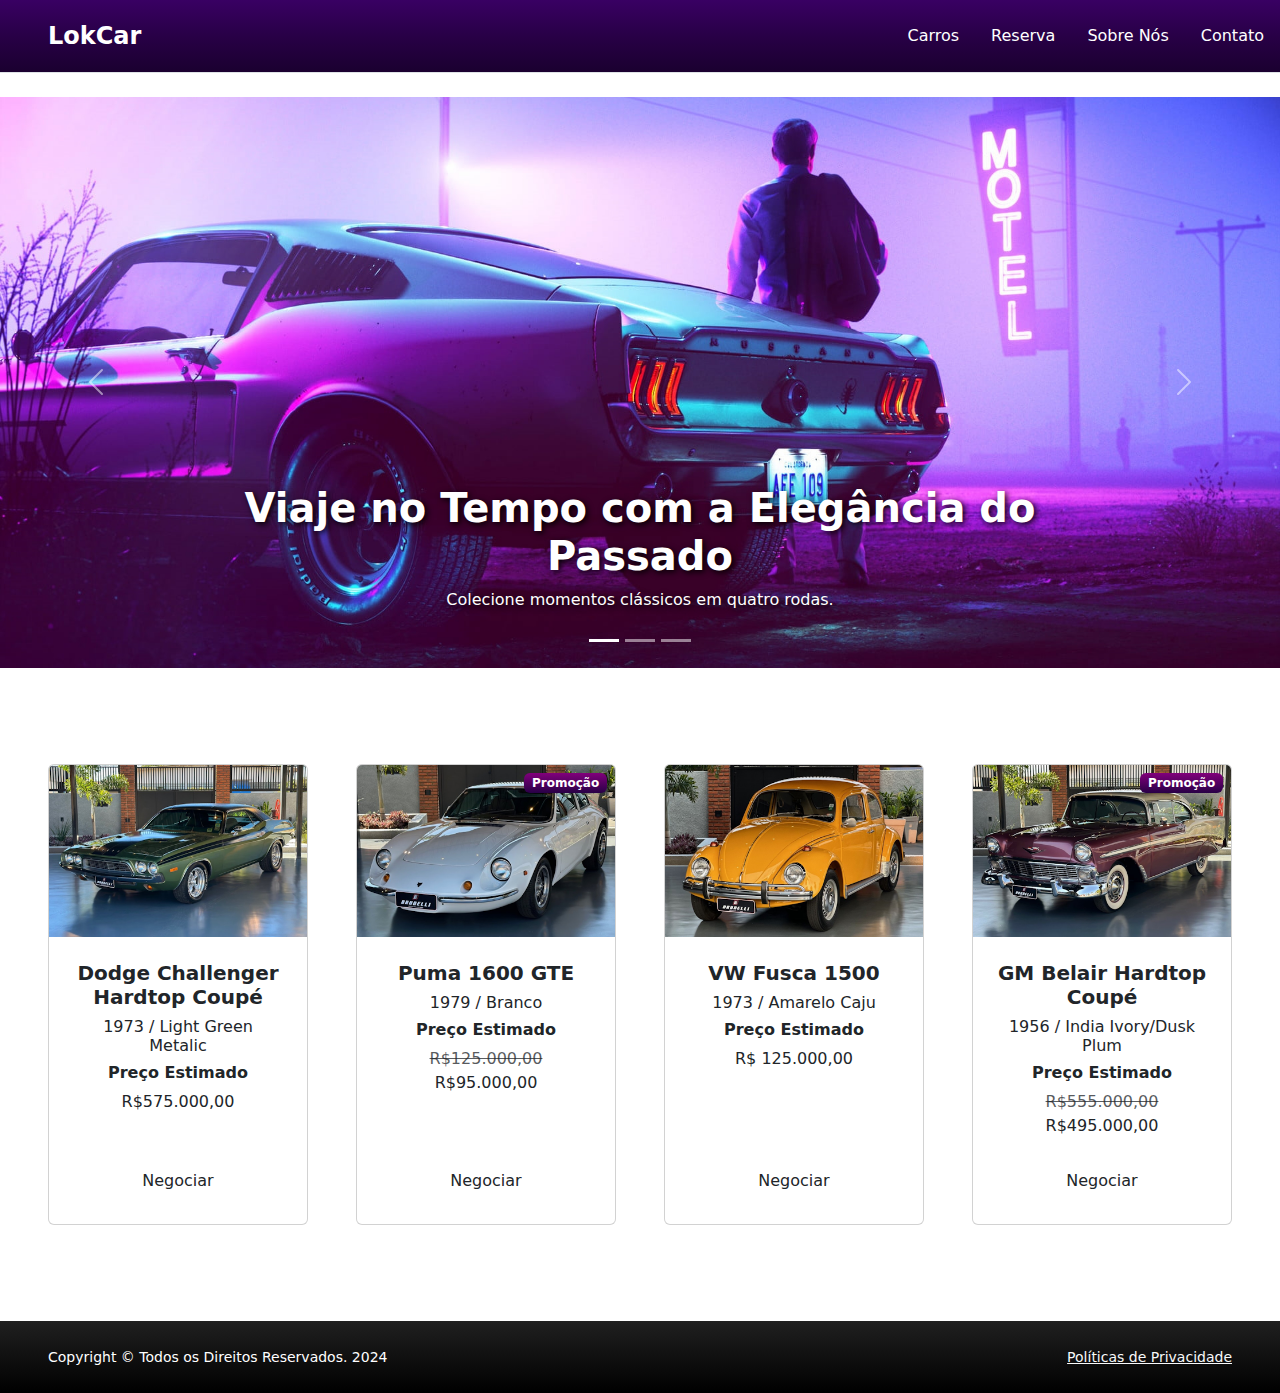
<file: index.html>
<!DOCTYPE html>
<html lang="pt-br">
  <head>
    
    <meta charset="utf-8"/>
    <meta name="viewport" content="width=device-width, initial-scale=1, shrink-to-fit=no"/>
    <meta name="description" content="É uma loja de Carros." />
    <meta name="author" content="Felipe A."/>
    <title>LokCar</title>

    <!-- Ícone da Página-->
    <link rel="icon" type="image/x-icon" href="car-front-fill.svg"/>

    <!-- Ícones do Bootstrap-->
    <link href="https://cdn.jsdelivr.net/npm/bootstrap-icons@1.5.0/font/bootstrap-icons.css" rel="stylesheet"/>

    <!-- Estilo do Site-->
    <link rel="stylesheet" href="STYLES/style.css" />
    <link href="https://cdn.jsdelivr.net/npm/bootstrap@5.3.3/dist/css/bootstrap.min.css" rel="stylesheet" integrity="sha384-QWTKZyjpPEjISv5WaRU9OFeRpok6YctnYmDr5pNlyT2bRjXh0JMhjY6hW+ALEwIH" crossorigin="anonymous"/>
  
  </head>
  <body>
    
    <!-- Barra de Utilidades-->
    <div class="background-pattern-nav-bar">
      <header class="d-flex flex-wrap justify-content-center py-3 mb-4 border-bottom">
        <a href="index.html" class="d-flex align-items-center mb-3 mb-md-0 me-md-auto link-body-emphasis text-decoration-none">
          <svg class="bi me-2" width="40" height="32">
            <use xlink:href="#bootstrap"></use>
          </svg>
          <span class="fs-4 text-white fw-bolder">LokCar</span>
        </a>

        <ul class="nav nav-pills">
          <li class="nav-item">
            <a href="index.html" class="nav-link text-white">Carros</a>
          </li>
          <li class="nav-item">
            <a href="formulário.html" class="nav-link text-white">Reserva</a>
          </li>
          <li class="nav-item">
            <a href="SobreNos.html" class="nav-link text-white">Sobre Nós</a>
          </li>
          <li class="nav-item">
            <a href="Contato.html" class="nav-link text-white">Contato</a>
          </li>
        </ul>
      </header>
    </div>
        
        <!-- Banner-->
        <header class="masterhead">
            <div id="carouselExampleCaptions" class="carousel slide">
                <div class="carousel-indicators">
                  <button type="button" data-bs-target="#carouselExampleCaptions" data-bs-slide-to="0" class="active" aria-current="true" aria-label="Slide 1"></button>
                  <button type="button" data-bs-target="#carouselExampleCaptions" data-bs-slide-to="1" aria-label="Slide 2"></button>
                  <button type="button" data-bs-target="#carouselExampleCaptions" data-bs-slide-to="2" aria-label="Slide 3"></button>
                </div>
                <div class="carousel-inner">
                  <div class="carousel-item active">
                    <img src="IMAGENS/Wallpaper1.jpg" class="d-block w-100" alt="...">
                    <div class="carousel-caption d-none d-md-block text-shadow">
                      <h1 class="fw-bolder">Viaje no Tempo com a Elegância do Passado</h1>
                      <p>Colecione momentos clássicos em quatro rodas.</p>
                    </div>
                  </div>
                  <div class="carousel-item">
                    <img src="IMAGENS/Wallpaper2.jpg" class="d-block w-100" alt="...">
                    <div class="carousel-caption d-none d-md-block text-shadow">
                        <h1 class="fw-bolder">Clássicos que Marcam Época, Estilo que Nunca Envelhece</h1>
                      <p>Onde a paixão pela direção nunca sai de moda.</p>
                    </div>
                  </div>
                  <div class="carousel-item">
                    <img src="IMAGENS/Wallpaper3.jpg" class="d-block w-100" alt="...">
                    <div class="carousel-caption d-none d-md-block text-shadow">
                        <h1 class="fw-bolder">Conduzindo Sonhos do Passado para o Presente</h1>
                      <p>Faça história dirigindo sua própria lenda.</p>
                    </div>
                  </div>
                </div>
                <button class="carousel-control-prev" type="button" data-bs-target="#carouselExampleCaptions" data-bs-slide="prev">
                  <span class="carousel-control-prev-icon" aria-hidden="true"></span>
                  <span class="visually-hidden">Previous</span>
                </button>
                <button class="carousel-control-next" type="button" data-bs-target="#carouselExampleCaptions" data-bs-slide="next">
                  <span class="carousel-control-next-icon" aria-hidden="true"></span>
                  <span class="visually-hidden">Next</span>
                </button>
              </div>
        </header>
        
        <!-- Seção de Produtos-->
        <section class="py-5">
            <div class="px-4 px-lg-5 mt-5">
                <div class="row gx-4 gx-lg-5 row-cols-2 row-cols-md-3 row-cols-xl-4 justify-content-center">
                    
                    <!-- Carro 1-->
                    <div class="col mb-5">
                        <div class="card h-100">
                            <!-- Imagem do Carro-->
                            <img class="card-img-top" src="IMAGENS/Carro1 - Pequeno.png" alt="Dodge Challenger Hardtop Coupé" />
                            <!-- Detalhes do Carro-->
                            <div class="card-body p-4">
                                <div class="text-center">
                                    <!-- Nome do Carro-->
                                    <h5 class="fw-bolder">Dodge Challenger Hardtop Coupé</h5>
                                    <!-- Descrição do Carro-->
                                    <div>
                                        <h6 class="fw-lighter">1973 / Light Green Metalic</h5>
                                    </div>
                                    <!-- Preço-->
                                    <h6 class="fw-bolder">Preço Estimado</h6>
                                    R$575.000,00
                                </div>
                            </div>
                            <!-- Botão-->
                            <div class="card-footer p-4 pt-0 border-top-0 bg-transparent">
                                <div class="text-center"><a class="btn btn-outline-purple mt-auto" href="C1-index.html">Negociar</a></div>
                            </div>
                        </div>
                    </div>
                   
                    <!-- Carro 2-->
                        <div id="Dodge Challenger Hardtop Coupé" class="col mb-5">
                            <div class="card h-100">
                            <!-- Promoção-->
                            <div class="badge promo-pop-up text-white position-absolute" style="top: 0.5rem; right: 0.5rem">Promoção</div>
                            <!-- Imagem do Carro-->
                            <img class="card-img-top" src="IMAGENS/Carro2 - Pequeno.png" alt="Puma 1600 GTE" />
                            <!-- Detalhes do Carro-->
                            <div class="card-body p-4">
                                <div class="text-center">
                                    <!-- Nome do Carro-->
                                    <h5 class="fw-bolder">Puma 1600 GTE</h5>
                                    <!-- Descrição do Carro-->
                                    <div>
                                        <h6 class="fw-lighter">1979 / Branco</h6>
                                    </div>
                                    <div class="text-center">
                                        <!-- Preço em Promoção-->
                                        <h6 class="fw-bolder">Preço Estimado</h6>
                                        <span class="text-muted text-decoration-line-through">R$125.000,00</span>
                                        R$95.000,00
                                    </div>
                                </div>
                            </div>
                            <!-- Botão-->
                            <div class="card-footer p-4 pt-0 border-top-0 bg-transparent">
                                <div class="text-center"><a class="btn btn-outline-purple mt-auto" href="C2-index.html">Negociar</a></div>
                            </div>
                                </div>
                            </div>
                    
                    <!-- Carro 3-->
                    <div class="col mb-5">
                        <div class="card h-100">
                            <!-- Imagem do Carro-->
                            <img class="card-img-top" src="IMAGENS/Carro3 - Pequeno.png" alt="VW Fusca 1500" />
                            <!-- Detalhes do Carro-->
                            <div class="card-body p-4">
                                <div class="text-center">
                                    <!-- Nome do Carro-->
                                    <h5 class="fw-bolder">VW Fusca 1500</h5>
                                    <!-- Descrição do Carro-->
                                    <div>
                                        <h6 class="fw-lighter">1973 / Amarelo Caju</h5>
                                    </div>
                                    <!-- Preço-->
                                    <h6 class="fw-bolder">Preço Estimado</h6>
                                    R$ 125.000,00
                                </div>
                            </div>
                            <!-- Botão-->
                            <div class="card-footer p-4 pt-0 border-top-0 bg-transparent">
                                <div class="text-center"><a class="btn btn-outline-purple mt-auto" href="C3-index.html">Negociar</a></div>
                            </div>
                        </div>
                    </div>
                    
                    <!-- Carro 4-->
                        <div class="col mb-5">
                            <div class="card h-100">
                            <!-- Promoção-->
                            <div class="badge badge promo-pop-up text-white position-absolute" style="top: 0.5rem; right: 0.5rem">Promoção</div>
                            <!-- Imagem do Carro-->
                            <img class="card-img-top" src="IMAGENS/Carro4 - Pequeno.png" alt="GM Belair Hardtop Coupé" />
                            <!-- Detalhes do Carro-->
                            <div class="card-body p-4">
                                <div class="text-center">
                                    <!-- Nome do Carro-->
                                    <h5 class="fw-bolder">GM Belair Hardtop Coupé</h5>
                                    <!-- Descrição do Carro-->
                                    <div>
                                        <h6 class="fw-lighter">1956 / India Ivory/Dusk Plum</h6>
                                    </div>
                                    <div class="text-center">
                                        <!-- Preço em Promoção-->
                                        <h6 class="fw-bolder">Preço Estimado</h6>
                                        <span class="text-muted text-decoration-line-through">R$555.000,00</span>
                                        R$495.000,00
                                    </div>
                                </div>
                            </div>
                            <!-- Botão-->
                            <div class="card-footer p-4 pt-0 border-top-0 bg-transparent">
                                <div class="text-center"><a class="btn btn-outline-purple mt-auto" href="C4-index.html">Negociar</a></div>
                            </div>
                                </div>
                        </div>
                </div>
            </div>
        </section>
        
        <!-- Rodapé-->
    <footer class="background-pattern-dark py-4 mt-auto">
        <div class="px-5">
          <div
            class="row align-items-center justify-content-between flex-column flex-sm-row"
          >
            <div class="col-auto">
              <div class="small m-0 text-white">
                Copyright &copy; Todos os Direitos Reservados. 2024
              </div>
            </div>
            <div class="col-auto">
              <a class="link-light small" href="Termos de Privacidade.html"
                >Políticas de Privacidade</a
              >
            </div>
          </div>
        </div>
      </footer>
  
      <!-- Widget do VLibras-->
      <div vw class="enabled">
        <div vw-access-button class="active"></div>
        <div vw-plugin-wrapper>
          <div class="vw-plugin-top-wrapper"></div>
        </div>
      </div>
      <script src="https://vlibras.gov.br/app/vlibras-plugin.js"></script>
      <script>
        new window.VLibras.Widget("https://vlibras.gov.br/app");
      </script>
  
      <!-- Bootstrap core JS-->
      <script src="https://cdn.jsdelivr.net/npm/bootstrap@5.2.3/dist/js/bootstrap.bundle.min.js"></script>
  
      <!-- Core do JS-->
      <script src="script.js"></script>
    </body>
  </html>
</file>
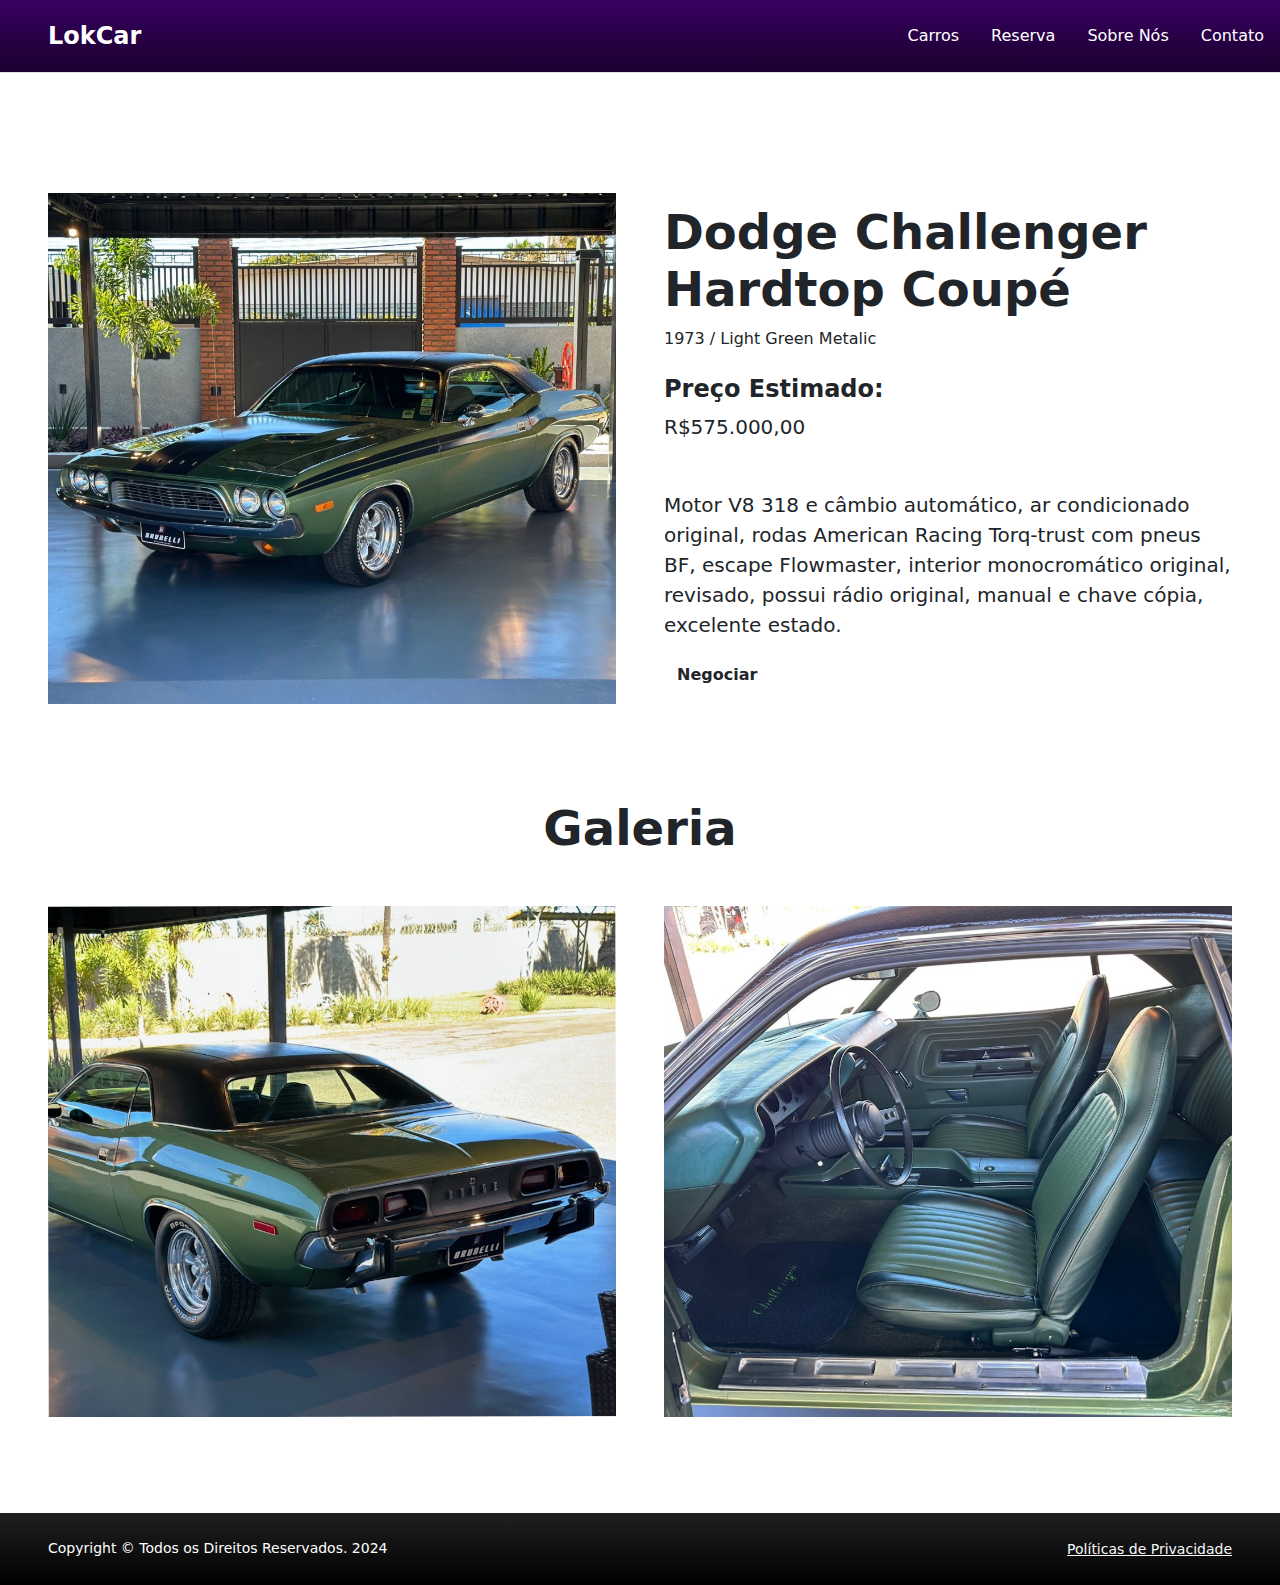
<file: C1-index.html>
<!DOCTYPE html>
<html lang="pt-br">
  <head>
    
    <meta charset="utf-8"/>
    <meta name="viewport" content="width=device-width, initial-scale=1, shrink-to-fit=no"/>
    <meta name="description" content="É uma loja de Carros." />
    <meta name="author" content="Felipe A."/>
    <title>LokCar - Dodge Challenger Hardtop Coupé</title>

    <!-- Ícone da Página-->
    <link rel="icon" type="image/x-icon" href="car-front-fill.svg"/>

    <!-- Ícones do Bootstrap-->
    <link href="https://cdn.jsdelivr.net/npm/bootstrap-icons@1.5.0/font/bootstrap-icons.css" rel="stylesheet"/>

    <!-- Estilo do Site-->
    <link rel="stylesheet" href="STYLES/style.css" />
    <link href="https://cdn.jsdelivr.net/npm/bootstrap@5.3.3/dist/css/bootstrap.min.css" rel="stylesheet" integrity="sha384-QWTKZyjpPEjISv5WaRU9OFeRpok6YctnYmDr5pNlyT2bRjXh0JMhjY6hW+ALEwIH" crossorigin="anonymous"/>
  
  </head>
  <body>
    
    <!-- Barra de Utilidades-->
    <div class="background-pattern-nav-bar">
      <header class="d-flex flex-wrap justify-content-center py-3 mb-4 border-bottom">
        <a href="index.html" class="d-flex align-items-center mb-3 mb-md-0 me-md-auto link-body-emphasis text-decoration-none">
          <svg class="bi me-2" width="40" height="32">
            <use xlink:href="#bootstrap"></use>
          </svg>
          <span class="fs-4 text-white fw-bolder">LokCar</span>
        </a>

        <ul class="nav nav-pills">
          <li class="nav-item">
            <a href="index.html" class="nav-link text-white">Carros</a>
          </li>
          <li class="nav-item">
            <a href="formulário.html" class="nav-link text-white">Reserva</a>
          </li>
          <li class="nav-item">
            <a href="SobreNos.html" class="nav-link text-white">Sobre Nós</a>
          </li>
          <li class="nav-item">
            <a href="Contato.html" class="nav-link text-white">Contato</a>
          </li>
        </ul>
      </header>
    </div>

    <!-- Seção do Produto-->
    <section class="py-5">
      <div class="px-4 px-lg-5 my-5">
        <div class="row gx-4 gx-lg-5 align-items-center">
          <div class="col-md-6">
            <img
              class="card-img-top mb-5 mb-md-0"
              src="IMAGENS/C1-Imagens/Carro1 - Grande.png"
              alt="Dodge Challenger Hardtop Coupé"/>
          </div>
          <div class="col-md-6">
            <h1 class="display-5 fw-bolder">Dodge Challenger Hardtop Coupé</h1>
            <div class="fw-normal">1973 / Light Green Metalic</div>
            <br />
            <h4 class="fw-bolder">Preço Estimado:</h4>
            <div class="fs-5 mb-5">
              <span class="fw-normal">R$575.000,00</span>
            </div>
            <p class="lead">
              Motor V8 318 e câmbio automático, ar condicionado original, rodas
              American Racing Torq-trust com pneus BF, escape Flowmaster,
              interior monocromático original, revisado, possui rádio original,
              manual e chave cópia, excelente estado.
            </p>
            <div><a class="btn btn-outline-purple mt-auto fw-bolder" href="formulário.html">Negociar</a></div>
          </div>
        </div>
      </div>
    </section>

    <!-- Galeria-->
    <div class="text-center">
      <h1 class="display-5 fw-bolder">Galeria</h1>
    </div>
    <div class="px-4 px-lg-5 my-5">
      <div class="row gx-4 gx-lg-5 align-items-center">
        <div class="col-md-6">
          <img
            class="card-img-top mb-5 mb-md-0"
            src="IMAGENS/C1-Imagens/Carro1 - Galeria 1.png"
            alt="Galeria 1"
          />
        </div>
        <div class="col-md-6">
          <img
            class="card-img-top mb-5 mb-md-0"
            src="IMAGENS/C1-Imagens/Carro1 - Galeria 2.png"
            alt="Galeria 2"
          />
        </div>
      </div>
    </div>

    <br>
    <br>

    <!-- Rodapé-->
    <footer class="background-pattern-dark py-4 mt-auto">
      <div class="px-5">
        <div
          class="row align-items-center justify-content-between flex-column flex-sm-row"
        >
          <div class="col-auto">
            <div class="small m-0 text-white">
              Copyright &copy; Todos os Direitos Reservados. 2024
            </div>
          </div>
          <div class="col-auto">
            <a class="link-light small" href="Termos de Privacidade.html"
              >Políticas de Privacidade</a
            >
          </div>
        </div>
      </div>
    </footer>

    <!-- Widget do VLibras-->
    <div vw class="enabled">
      <div vw-access-button class="active"></div>
      <div vw-plugin-wrapper>
        <div class="vw-plugin-top-wrapper"></div>
      </div>
    </div>
    <script src="https://vlibras.gov.br/app/vlibras-plugin.js"></script>
    <script>
      new window.VLibras.Widget("https://vlibras.gov.br/app");
    </script>

    <!-- Bootstrap core JS-->
    <script src="https://cdn.jsdelivr.net/npm/bootstrap@5.2.3/dist/js/bootstrap.bundle.min.js"></script>

    <!-- Core do JS-->
    <script src="script.js"></script>
  </body>
</html>
</file>
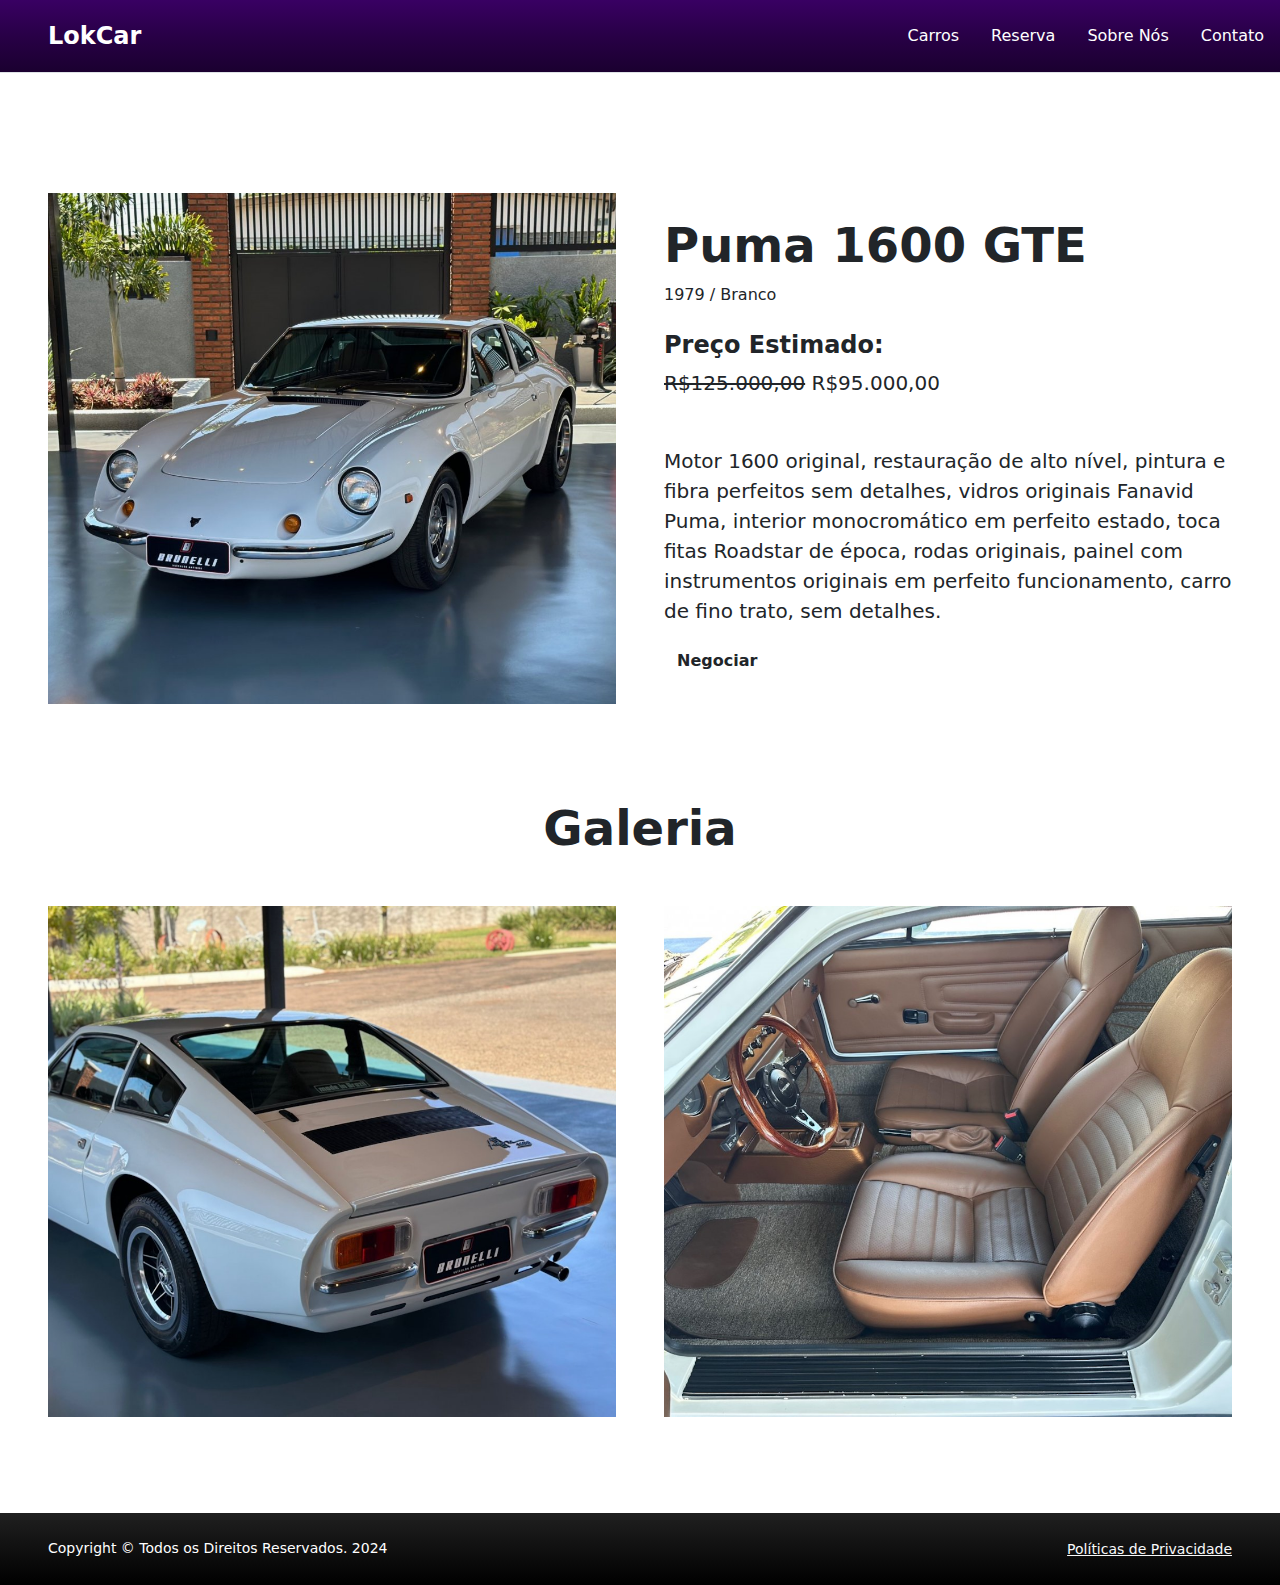
<file: C2-index.html>
<!DOCTYPE html>
<html lang="pt-br">
  <head>
    
    <meta charset="utf-8"/>
    <meta name="viewport" content="width=device-width, initial-scale=1, shrink-to-fit=no"/>
    <meta name="description" content="É uma loja de Carros." />
    <meta name="author" content="Felipe A."/>
    <title>LokCar - Puma 1600 GTE</title>

    <!-- Ícone da Página-->
    <link rel="icon" type="image/x-icon" href="car-front-fill.svg"/>

    <!-- Ícones do Bootstrap-->
    <link href="https://cdn.jsdelivr.net/npm/bootstrap-icons@1.5.0/font/bootstrap-icons.css" rel="stylesheet"/>

    <!-- Estilo do Site-->
    <link rel="stylesheet" href="STYLES/style.css" />
    <link href="https://cdn.jsdelivr.net/npm/bootstrap@5.3.3/dist/css/bootstrap.min.css" rel="stylesheet" integrity="sha384-QWTKZyjpPEjISv5WaRU9OFeRpok6YctnYmDr5pNlyT2bRjXh0JMhjY6hW+ALEwIH" crossorigin="anonymous"/>
  
  </head>
  <body>
    
    <!-- Barra de Utilidades-->
    <div class="background-pattern-nav-bar">
      <header class="d-flex flex-wrap justify-content-center py-3 mb-4 border-bottom">
        <a href="index.html" class="d-flex align-items-center mb-3 mb-md-0 me-md-auto link-body-emphasis text-decoration-none">
          <svg class="bi me-2" width="40" height="32">
            <use xlink:href="#bootstrap"></use>
          </svg>
          <span class="fs-4 text-white fw-bolder">LokCar</span>
        </a>

        <ul class="nav nav-pills">
          <li class="nav-item">
            <a href="index.html" class="nav-link text-white">Carros</a>
          </li>
          <li class="nav-item">
            <a href="formulário.html" class="nav-link text-white">Reserva</a>
          </li>
          <li class="nav-item">
            <a href="SobreNos.html" class="nav-link text-white">Sobre Nós</a>
          </li>
          <li class="nav-item">
            <a href="Contato.html" class="nav-link text-white">Contato</a>
          </li>
        </ul>
      </header>
    </div>

    <!-- Seção do Produto-->
    <section class="py-5">
      <div class="px-4 px-lg-5 my-5">
        <div class="row gx-4 gx-lg-5 align-items-center">
          <div class="col-md-6">
            <img
              class="card-img-top mb-5 mb-md-0"
              src="IMAGENS/C2-Imagens/Carro2 - Grande.png"
              alt="..."/>
          </div>
          <div class="col-md-6">
            <h1 class="display-5 fw-bolder">Puma 1600 GTE</h1>
            <div class="fw-normal">1979 / Branco</div>
            <br />
            <h4 class="fw-bolder">Preço Estimado:</h4>
            <div class="fs-5 mb-5">
              <span class="text-decoration-line-through">R$125.000,00</span>
              <span>R$95.000,00</span>
            </div>
            <p class="lead">
              Motor 1600 original, restauração de alto nível, pintura e fibra
              perfeitos sem detalhes, vidros originais Fanavid Puma, interior
              monocromático em perfeito estado, toca fitas Roadstar de época,
              rodas originais, painel com instrumentos originais em perfeito
              funcionamento, carro de fino trato, sem detalhes.
            </p>
            <div><a class="btn btn-outline-purple mt-auto fw-bolder" href="formulário.html">Negociar</a></div>
          </div>
        </div>
      </div>
    </section>

    <!-- Galeria-->
    <div class="text-center">
      <h1 class="display-5 fw-bolder">Galeria</h1>
    </div>
    <div class="px-4 px-lg-5 my-5">
      <div class="row gx-4 gx-lg-5 align-items-center">
        <div class="col-md-6">
          <img
            class="card-img-top mb-5 mb-md-0"
            src="IMAGENS/C2-Imagens/Carro2 - Galeria 1.png"
            alt="Galeria 1"
          />
        </div>
        <div class="col-md-6">
          <img
            class="card-img-top mb-5 mb-md-0"
            src="IMAGENS/C2-Imagens/Carro2 - Galeria 2.png"
            alt="Galeria 2"
          />
        </div>
      </div>
    </div>

    <br>
    <br>

    <!-- Rodapé-->
    <footer class="background-pattern-dark py-4 mt-auto">
      <div class="px-5">
        <div
          class="row align-items-center justify-content-between flex-column flex-sm-row"
        >
          <div class="col-auto">
            <div class="small m-0 text-white">
              Copyright &copy; Todos os Direitos Reservados. 2024
            </div>
          </div>
          <div class="col-auto">
            <a class="link-light small" href="Termos de Privacidade.html"
              >Políticas de Privacidade</a
            >
          </div>
        </div>
      </div>
    </footer>

    <!-- Widget do VLibras-->
    <div vw class="enabled">
      <div vw-access-button class="active"></div>
      <div vw-plugin-wrapper>
        <div class="vw-plugin-top-wrapper"></div>
      </div>
    </div>
    <script src="https://vlibras.gov.br/app/vlibras-plugin.js"></script>
    <script>
      new window.VLibras.Widget("https://vlibras.gov.br/app");
    </script>

    <!-- Bootstrap core JS-->
    <script src="https://cdn.jsdelivr.net/npm/bootstrap@5.2.3/dist/js/bootstrap.bundle.min.js"></script>

    <!-- Core do JS-->
    <script src="script.js"></script>
  </body>
</html>
</file>
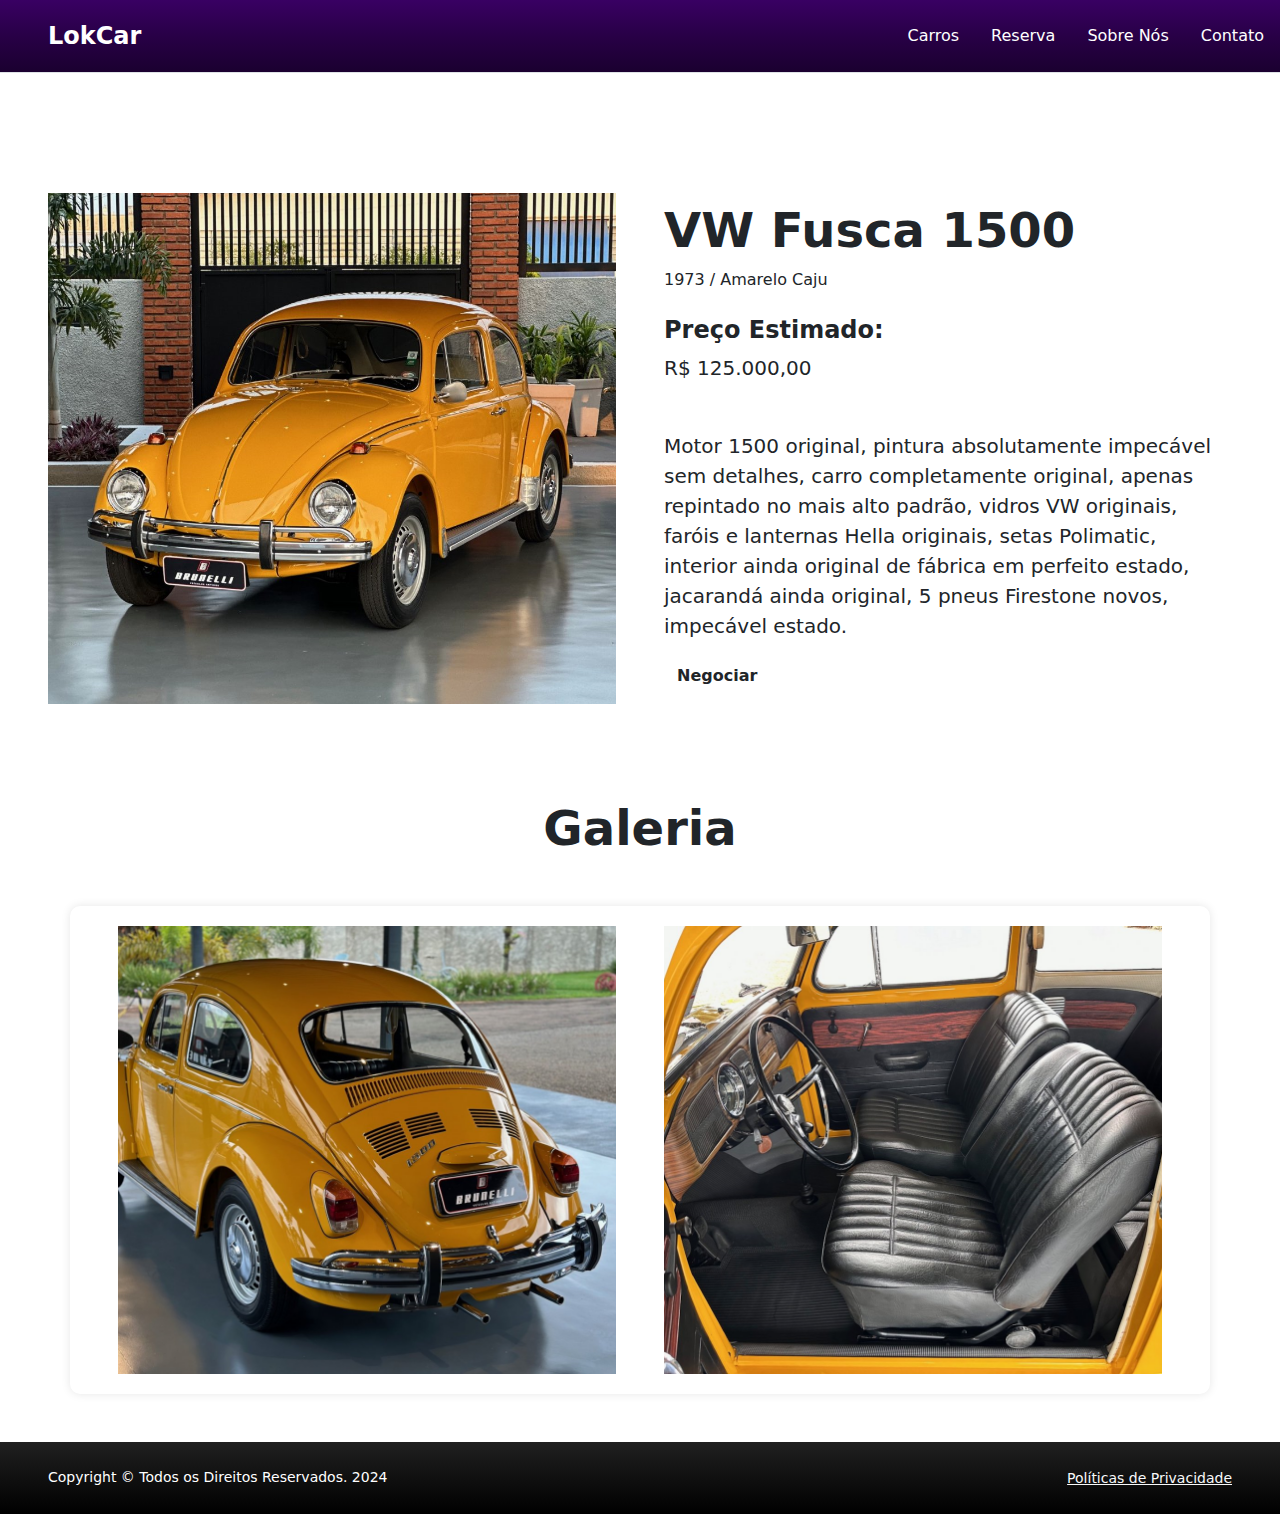
<file: C3-index.html>
<!DOCTYPE html>
<html lang="pt-br">
  <head>
    
    <meta charset="utf-8"/>
    <meta name="viewport" content="width=device-width, initial-scale=1, shrink-to-fit=no"/>
    <meta name="description" content="É uma loja de Carros." />
    <meta name="author" content="Felipe A."/>
    <title>LokCar - VW Fusca 1500</title>

    <!-- Ícone da Página-->
    <link rel="icon" type="image/x-icon" href="car-front-fill.svg"/>

    <!-- Ícones do Bootstrap-->
    <link href="https://cdn.jsdelivr.net/npm/bootstrap-icons@1.5.0/font/bootstrap-icons.css" rel="stylesheet"/>

    <!-- Estilo do Site-->
    <link rel="stylesheet" href="STYLES/style.css" />
    <link href="https://cdn.jsdelivr.net/npm/bootstrap@5.3.3/dist/css/bootstrap.min.css" rel="stylesheet" integrity="sha384-QWTKZyjpPEjISv5WaRU9OFeRpok6YctnYmDr5pNlyT2bRjXh0JMhjY6hW+ALEwIH" crossorigin="anonymous"/>
  
  </head>
  <body>
    
    <!-- Barra de Utilidades-->
    <div class="background-pattern-nav-bar">
      <header class="d-flex flex-wrap justify-content-center py-3 mb-4 border-bottom">
        <a href="index.html" class="d-flex align-items-center mb-3 mb-md-0 me-md-auto link-body-emphasis text-decoration-none">
          <svg class="bi me-2" width="40" height="32">
            <use xlink:href="#bootstrap"></use>
          </svg>
          <span class="fs-4 text-white fw-bolder">LokCar</span>
        </a>

        <ul class="nav nav-pills">
          <li class="nav-item">
            <a href="index.html" class="nav-link text-white">Carros</a>
          </li>
          <li class="nav-item">
            <a href="formulário.html" class="nav-link text-white">Reserva</a>
          </li>
          <li class="nav-item">
            <a href="SobreNos.html" class="nav-link text-white">Sobre Nós</a>
          </li>
          <li class="nav-item">
            <a href="Contato.html" class="nav-link text-white">Contato</a>
          </li>
        </ul>
      </header>
    </div>

        <!-- Seção do Produto-->
        <section class="py-5">
            <div class="px-4 px-lg-5 my-5">
                <div class="row gx-4 gx-lg-5 align-items-center">
                    <div class="col-md-6"><img class="card-img-top mb-5 mb-md-0" src="IMAGENS/C3-Imagens/Carro3 - Grande.png" alt="..." /></div>
                    <div class="col-md-6">
                        <h1 class="display-5 fw-bolder">VW Fusca 1500</h1>
                        <div class="fw-normal">1973 / Amarelo Caju</div>
                        <br>
                        <h4 class="fw-bolder">Preço Estimado:</h4>
                        <div class="fs-5 mb-5">
                            <span class="fw-normal">R$ 125.000,00</span>
                        </div>
                        <p class="lead">Motor 1500 original, pintura absolutamente impecável sem detalhes, carro completamente original, apenas repintado no mais alto padrão, vidros VW originais, faróis e lanternas Hella originais, setas Polimatic, interior ainda original de fábrica em perfeito estado, jacarandá ainda original, 5 pneus Firestone novos, impecável estado.</p>
                        <div><a class="btn btn-outline-purple mt-auto fw-bolder" href="formulário.html">Negociar</a></div>
                      </div>
                </div>
            </div>
        </section>
        
        <!-- Galeria-->
        <div class="text-center">
          <h1 class="display-5 fw-bolder">Galeria</h1>
        </div>
       <div class="container px-4 px-lg-5 my-5">
        <div class="row gx-4 gx-lg-5 align-items-center">
          <div class="col-md-6"><img class="card-img-top mb-5 mb-md-0" src="IMAGENS/C3-Imagens/Carro3 - Galeria 1.png" alt="Galeria 1" /></div>
          <div class="col-md-6"><img class="card-img-top mb-5 mb-md-0" src="IMAGENS/C3-Imagens/Carro3 - Galeria 2.png" alt="Galeria 2" /></div>
        </div>
       </div>
        
        <!-- Rodapé-->
    <footer class="background-pattern-dark py-4 mt-auto">
      <div class="px-5">
        <div
          class="row align-items-center justify-content-between flex-column flex-sm-row"
        >
          <div class="col-auto">
            <div class="small m-0 text-white">
              Copyright &copy; Todos os Direitos Reservados. 2024
            </div>
          </div>
          <div class="col-auto">
            <a class="link-light small" href="Termos de Privacidade.html"
              >Políticas de Privacidade</a
            >
          </div>
        </div>
      </div>
    </footer>

    <!-- Widget do VLibras-->
    <div vw class="enabled">
      <div vw-access-button class="active"></div>
      <div vw-plugin-wrapper>
        <div class="vw-plugin-top-wrapper"></div>
      </div>
    </div>
    <script src="https://vlibras.gov.br/app/vlibras-plugin.js"></script>
    <script>
      new window.VLibras.Widget("https://vlibras.gov.br/app");
    </script>

    <!-- Bootstrap core JS-->
    <script src="https://cdn.jsdelivr.net/npm/bootstrap@5.2.3/dist/js/bootstrap.bundle.min.js"></script>

    <!-- Core do JS-->
    <script src="script.js"></script>
  </body>
</html>
</file>
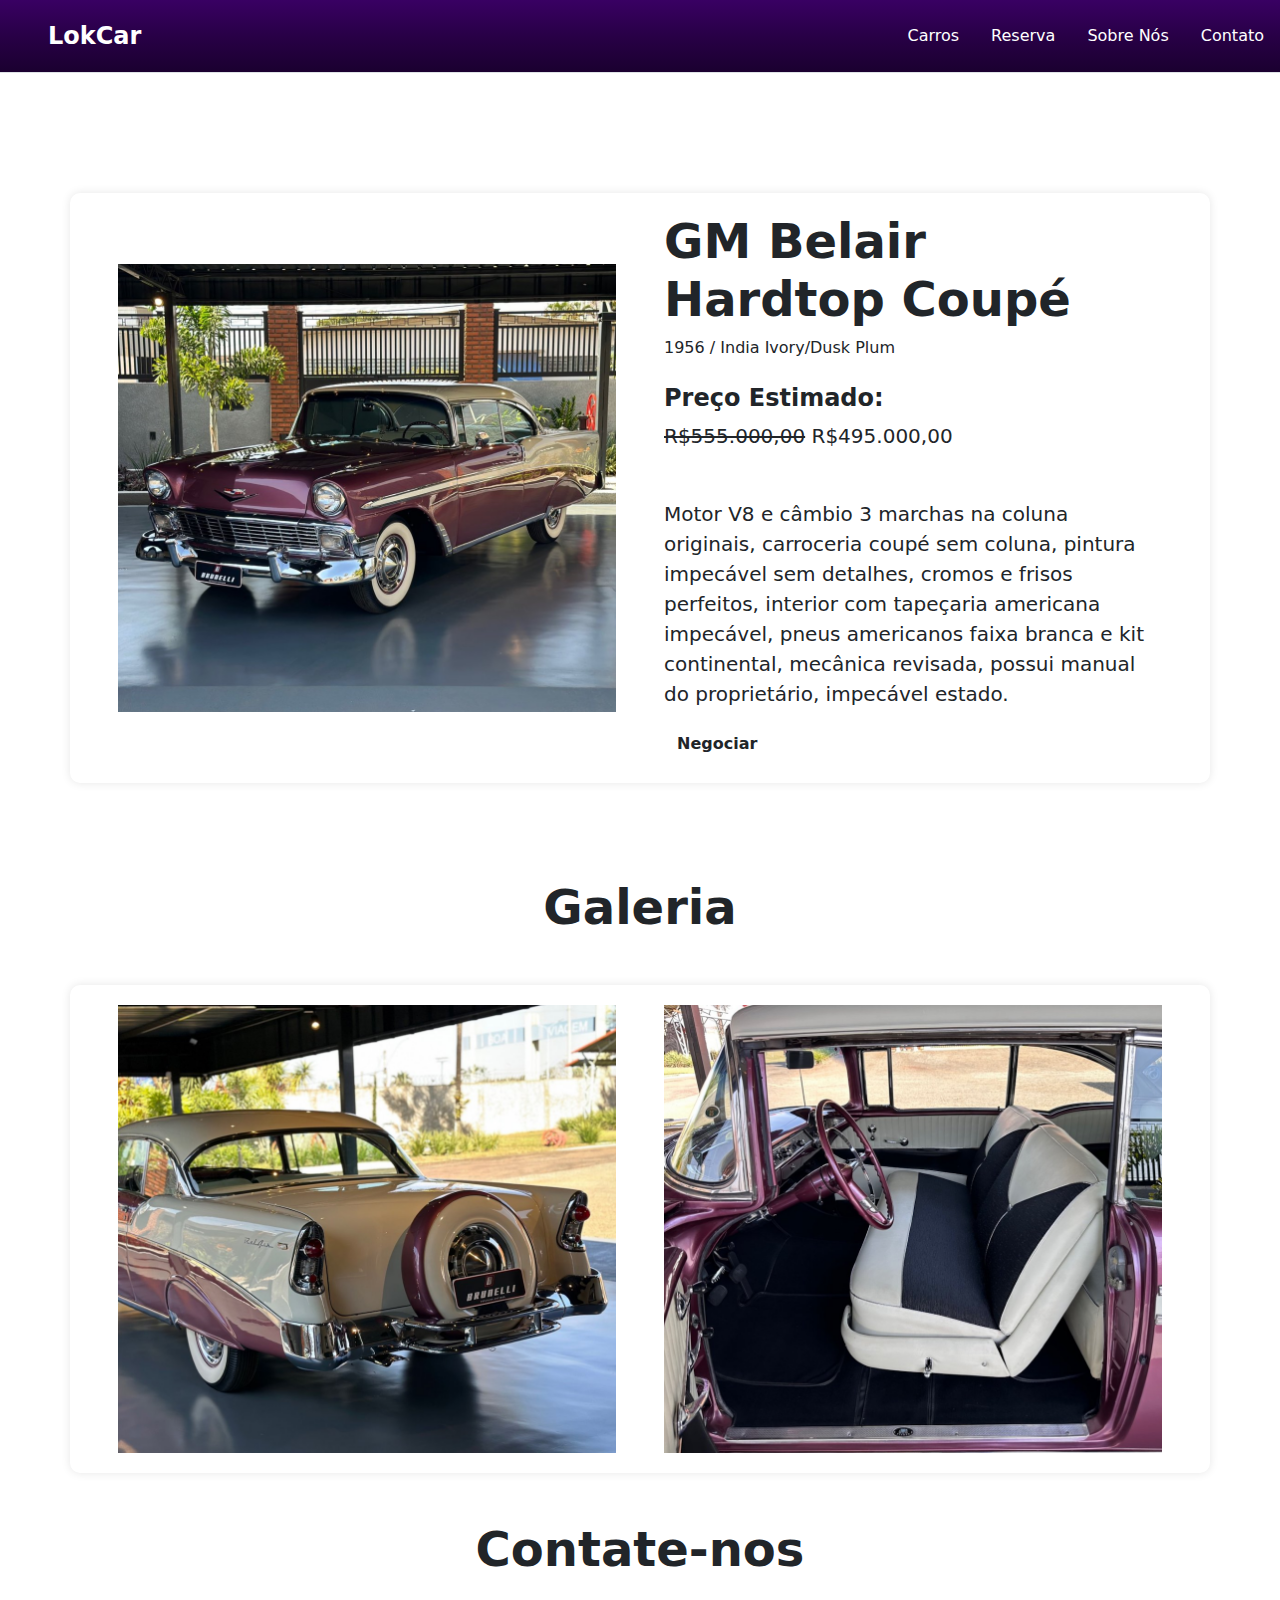
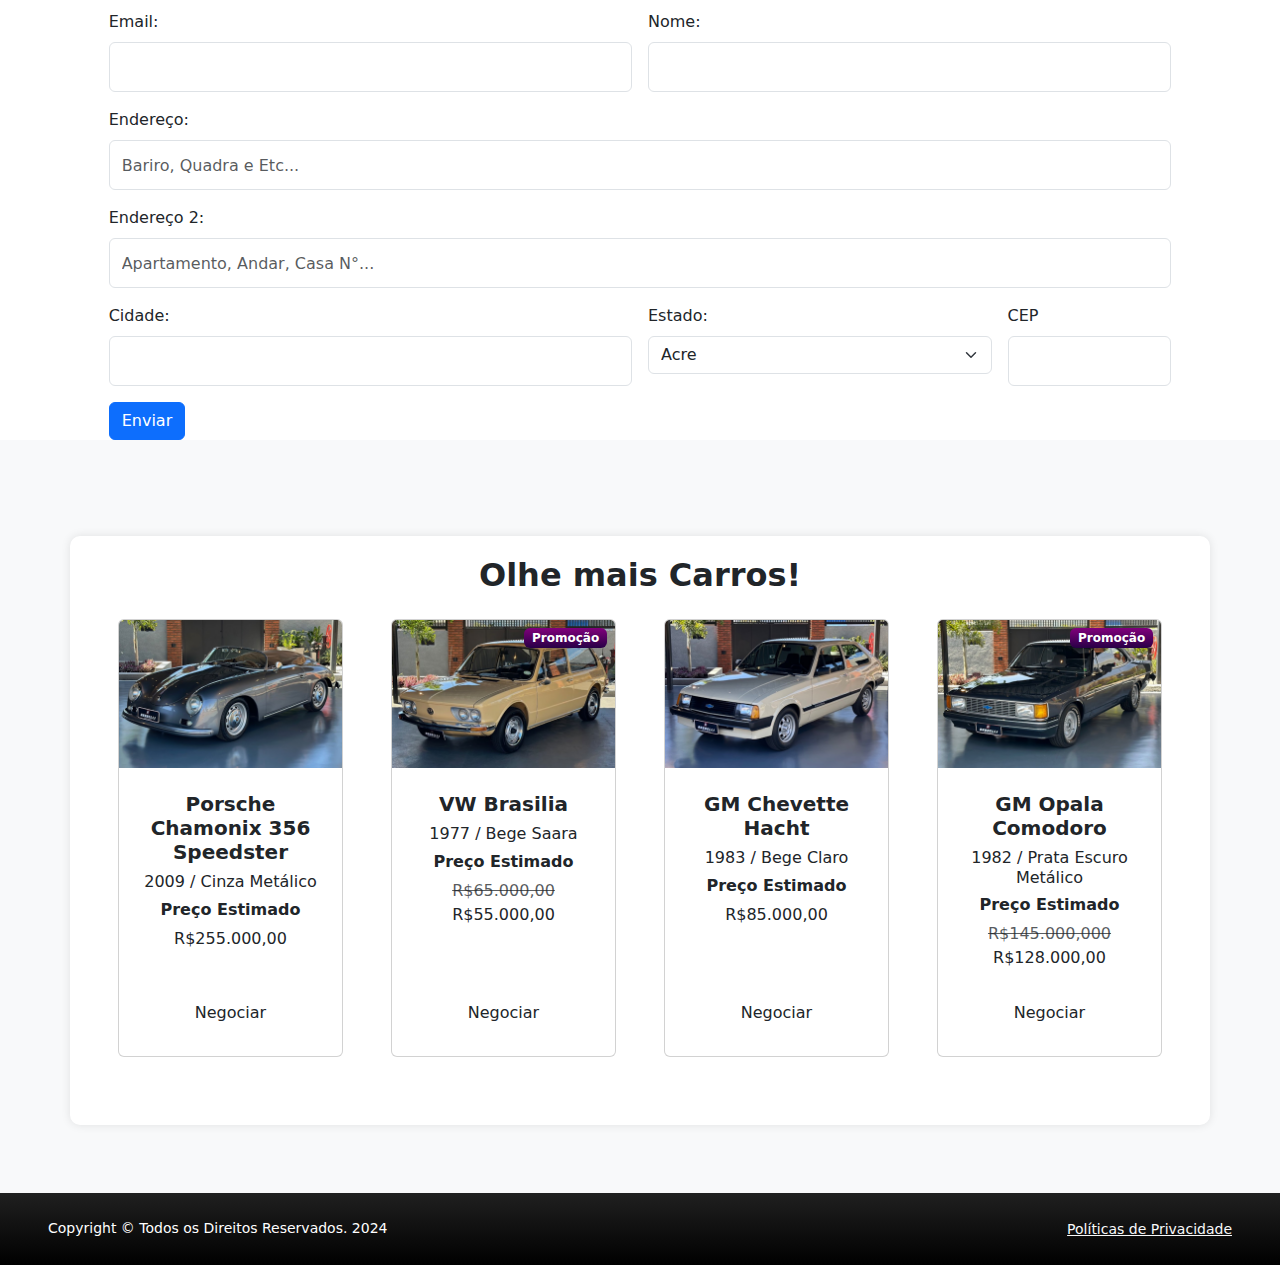
<file: C4-index.html>
<!DOCTYPE html>
<html lang="pt-br">
  <head>
    
    <meta charset="utf-8"/>
    <meta name="viewport" content="width=device-width, initial-scale=1, shrink-to-fit=no"/>
    <meta name="description" content="É uma loja de Carros." />
    <meta name="author" content="Felipe A."/>
    <title>LokCar - GM Belair Hardtop Coupé</title>

    <!-- Ícone da Página-->
    <link rel="icon" type="image/x-icon" href="car-front-fill.svg"/>

    <!-- Ícones do Bootstrap-->
    <link href="https://cdn.jsdelivr.net/npm/bootstrap-icons@1.5.0/font/bootstrap-icons.css" rel="stylesheet"/>

    <!-- Estilo do Site-->
    <link rel="stylesheet" href="STYLES/style.css" />
    <link href="https://cdn.jsdelivr.net/npm/bootstrap@5.3.3/dist/css/bootstrap.min.css" rel="stylesheet" integrity="sha384-QWTKZyjpPEjISv5WaRU9OFeRpok6YctnYmDr5pNlyT2bRjXh0JMhjY6hW+ALEwIH" crossorigin="anonymous"/>
  
  </head>
  <body>
    
    <!-- Barra de Utilidades-->
    <div class="background-pattern-nav-bar">
      <header class="d-flex flex-wrap justify-content-center py-3 mb-4 border-bottom">
        <a href="index.html" class="d-flex align-items-center mb-3 mb-md-0 me-md-auto link-body-emphasis text-decoration-none">
          <svg class="bi me-2" width="40" height="32">
            <use xlink:href="#bootstrap"></use>
          </svg>
          <span class="fs-4 text-white fw-bolder">LokCar</span>
        </a>

        <ul class="nav nav-pills">
          <li class="nav-item">
            <a href="index.html" class="nav-link text-white">Carros</a>
          </li>
          <li class="nav-item">
            <a href="formulário.html" class="nav-link text-white">Reserva</a>
          </li>
          <li class="nav-item">
            <a href="SobreNos.html" class="nav-link text-white">Sobre Nós</a>
          </li>
          <li class="nav-item">
            <a href="Contato.html" class="nav-link text-white">Contato</a>
          </li>
        </ul>
      </header>
    </div>

        <!-- Seção do Produto-->
        <section class="py-5">
            <div class="container px-4 px-lg-5 my-5">
                <div class="row gx-4 gx-lg-5 align-items-center">
                    <div class="col-md-6"><img class="card-img-top mb-5 mb-md-0" src="IMAGENS/C4-Imagens/Carro4 - Grande.png" alt="..." /></div>
                    <div class="col-md-6">
                        <h1 class="display-5 fw-bolder">GM Belair Hardtop Coupé</h1>
                        <div class="fw-normal">1956 / India Ivory/Dusk Plum</div>
                        <br>
                        <h4 class="fw-bolder">Preço Estimado:</h4>
                        <div class="fs-5 mb-5">
                            <span class="text-decoration-line-through">R$555.000,00</span>
                            <span>R$495.000,00</span>
                        </div>
                        <p class="lead">Motor V8 e câmbio 3 marchas na coluna originais, carroceria coupé sem coluna, pintura impecável sem detalhes, cromos e frisos perfeitos, interior com tapeçaria americana impecável, pneus americanos faixa branca e kit continental, mecânica revisada, possui manual do proprietário, impecável estado.</p>
                        <div><a class="btn btn-outline-purple mt-auto fw-bolder" href="formulário.html">Negociar</a></div>
                    </div>
                </div>
            </div>
        </section>

        <!-- Galeria-->
        <div class="text-center">
          <h1 class="display-5 fw-bolder">Galeria</h1>
        </div>
       <div class="container px-4 px-lg-5 my-5">
        <div class="row gx-4 gx-lg-5 align-items-center">
          <div class="col-md-6"><img class="card-img-top mb-5 mb-md-0" src="IMAGENS/C4-Imagens/Carro4 - Galeria 1.png" alt="Galeria 1" /></div>
          <div class="col-md-6"><img class="card-img-top mb-5 mb-md-0" src="IMAGENS/C4-Imagens/Carro4 - Galeria 2.png" alt="Galeria 2" /></div>
        </div>
       </div>
        
        <!--Contato-->
        <div class="text-center">
            <h1 class="display-5 fw-bolder">Contate-nos</h1>
        </div>
        <br>
        <div class="row justify-content-center">
            <div class="col-lg-10">
                <form class="row g-3">
                    <div class="col-md-6">
                      <label for="inputEmail" class="form-label">Email:</label>
                      <input type="email" class="form-control" id="inputEmail">
                    </div>
                    <div class="col-md-6">
                      <label for="inputName" class="form-label">Nome:</label>
                      <input type="name" class="form-control" id="inputName">
                    </div>
                    <div class="col-12">
                      <label for="inputAddress" class="form-label">Endereço:</label>
                      <input type="text" class="form-control" id="inputAddress" placeholder="Bariro, Quadra e Etc...">
                    </div>
                    <div class="col-12">
                      <label for="inputAddress2" class="form-label">Endereço 2:</label>
                      <input type="text" class="form-control" id="inputAddress2" placeholder="Apartamento, Andar, Casa N°...">
                    </div>
                    <div class="col-md-6">
                      <label for="inputCity" class="form-label">Cidade:</label>
                      <input type="text" class="form-control" id="inputCity">
                    </div>
                    <div class="col-md-4">
                      <label for="inputState" class="form-label">Estado:</label>
                      <select id="inputState" class="form-select">
                        <option value="AC">Acre</option>
                        <option value="AL">Alagoas</option>
                        <option value="AP">Amapá</option>
                        <option value="AM">Amazonas</option>
                        <option value="BA">Bahia</option>
                        <option value="CE">Ceará</option>
                        <option value="DF">Distrito Federal</option>
                        <option value="ES">Espírito Santo</option>
                        <option value="GO">Goiás</option>
                        <option value="MA">Maranhão</option>
                        <option value="MT">Mato Grosso</option>
                        <option value="MS">Mato Grosso do Sul</option>
                        <option value="MG">Minas Gerais</option>
                        <option value="PA">Pará</option>
                        <option value="PB">Paraíba</option>
                        <option value="PR">Paraná</option>
                        <option value="PE">Pernambuco</option>
                        <option value="PI">Piauí</option>
                        <option value="RJ">Rio de Janeiro</option>
                        <option value="RN">Rio Grande do Norte</option>
                        <option value="RS">Rio Grande do Sul</option>
                        <option value="RO">Rondônia</option>
                        <option value="RR">Roraima</option>
                        <option value="SC">Santa Catarina</option>
                        <option value="SP">São Paulo</option>
                        <option value="SE">Sergipe</option>
                        <option value="TO">Tocantins</option>
                        <option value="EX">Estrangeiro</option>
                      </select>
                    </div>
                    <div class="col-md-2">
                      <label for="inputZip" class="form-label">CEP</label>
                      <input type="text" class="form-control" id="inputZip">
                    </div>
                    <div class="col-12">
                      <div>
                        <button type="submit" class="btn btn-primary">Enviar</button>
                      </div>
                    </div>
                  </form>
            </div>
        </div>
        
        <!-- Carros Relacionados-->
        <section class="py-5 bg-light">
            <div class="container px-4 px-lg-5 mt-5">
                <h2 class="fw-bolder mb-4">Olhe mais Carros!</h2>
                <div class="row gx-4 gx-lg-5 row-cols-2 row-cols-md-3 row-cols-xl-4 justify-content-center">
                    
                    <!-- Carro 5-->
                    <div class="col mb-5">
                        <div class="card h-100">
                            <!-- Imagem do Carro-->
                            <img class="card-img-top" src="IMAGENS/Carro5 - Pequeno.png" alt="Porsche Chamonix 356 Speedster" />
                            <!-- Detalhes do Carro-->
                            <div class="card-body p-4">
                                <div class="text-center">
                                    <!-- Nome do Carro-->
                                    <h5 class="fw-bolder">Porsche Chamonix 356 Speedster</h5>
                                    <!-- Descrição do Carro-->
                                    <div>
                                        <h6 class="fw-lighter">2009 / Cinza Metálico</h5>
                                    </div>
                                    <!-- Preço-->
                                    <h6 class="fw-bolder">Preço Estimado</h6>
                                    R$255.000,00
                                </div>
                            </div>
                            <!-- Botão-->
                            <div class="card-footer p-4 pt-0 border-top-0 bg-transparent">
                                <div class="text-center"><a class="btn btn-outline-purple mt-auto" href="C5-index.html">Negociar</a></div>
                            </div>
                        </div>
                    </div>
                    
                    <!-- Carro 6-->
                        <div class="col mb-5">
                            <div class="card h-100">
                            <!-- Promoção-->
                            <div class="badge badge promo-pop-up text-white position-absolute" style="top: 0.5rem; right: 0.5rem">Promoção</div>
                            <!-- Imagem do Carro-->
                            <img class="card-img-top" src="IMAGENS/Carro6 - Pequeno.png" alt="VW Brasilia" />
                            <!-- Detalhes do Carro-->
                            <div class="card-body p-4">
                                <div class="text-center">
                                    <!-- Nome do Carro-->
                                    <h5 class="fw-bolder">VW Brasilia</h5>
                                    <!-- Descrição do Carro-->
                                    <div>
                                        <h6 class="fw-lighter">1977 / Bege Saara</h6>
                                    </div>
                                    <div class="text-center">
                                        <!-- Preço em Promoção-->
                                        <h6 class="fw-bolder">Preço Estimado</h6>
                                        <span class="text-muted text-decoration-line-through">R$65.000,00</span>
                                        R$55.000,00
                                    </div>
                                </div>
                            </div>
                            <!-- Botão-->
                            <div class="card-footer p-4 pt-0 border-top-0 bg-transparent">
                                <div class="text-center"><a class="btn btn-outline-purple mt-auto" href="C6-index.html">Negociar</a></div>
                            </div>
                                </div>
                            </div>
                    
                    <!-- Carro 7-->
                    <div class="col mb-5">
                        <div class="card h-100">
                            <!-- Imagem do Carro-->
                            <img class="card-img-top" src="IMAGENS/Carro7 - Pequeno.png" alt="GM Chevette Hacht" />
                            <!-- Detalhes do Carro-->
                            <div class="card-body p-4">
                                <div class="text-center">
                                    <!-- Nome do Carro-->
                                    <h5 class="fw-bolder">GM Chevette Hacht</h5>
                                    <!-- Descrição do Carro-->
                                    <div>
                                        <h6 class="fw-lighter">1983 / Bege Claro</h5>
                                    </div>
                                    <!-- Preço-->
                                    <h6 class="fw-bolder">Preço Estimado</h6>
                                    R$85.000,00
                                </div>
                            </div>
                            <!-- Botão-->
                            <div class="card-footer p-4 pt-0 border-top-0 bg-transparent">
                                <div class="text-center"><a class="btn btn-outline-purple mt-auto" href="C7-index.html">Negociar</a></div>
                            </div>
                        </div>
                    </div>
                    
                    <!-- Carro 8-->
                        <div class="col mb-5">
                            <div class="card h-100">
                            <!-- Promoção-->
                            <div class="badge badge promo-pop-up text-white position-absolute" style="top: 0.5rem; right: 0.5rem">Promoção</div>
                            <!-- Imagem do Carro-->
                            <img class="card-img-top" src="IMAGENS/Carro8 - Pequeno.png" alt="GM Opala Comodoro" />
                            <!-- Detalhes do Carro-->
                            <div class="card-body p-4">
                                <div class="text-center">
                                    <!-- Nome do Carro-->
                                    <h5 class="fw-bolder">GM Opala Comodoro</h5>
                                    <!-- Descrição do Carro-->
                                    <div>
                                        <h6 class="fw-lighter">1982 / Prata Escuro Metálico</h6>
                                    </div>
                                    <div class="text-center">
                                        <!-- Preço em Promoção-->
                                        <h6 class="fw-bolder">Preço Estimado</h6>
                                        <span class="text-muted text-decoration-line-through">R$145.000,000</span>
                                        R$128.000,00
                                    </div>
                                </div>
                            </div>
                            <!-- Botão-->
                            <div class="card-footer p-4 pt-0 border-top-0 bg-transparent">
                                <div class="text-center"><a class="btn btn-outline-purple mt-auto" href="C8-index.html">Negociar</a></div>
                            </div>
                                </div>
                            </div>
                </div>
            </div>
        </section>
        
        <!-- Rodapé-->
    <footer class="background-pattern-dark py-4 mt-auto">
      <div class="px-5">
        <div
          class="row align-items-center justify-content-between flex-column flex-sm-row"
        >
          <div class="col-auto">
            <div class="small m-0 text-white">
              Copyright &copy; Todos os Direitos Reservados. 2024
            </div>
          </div>
          <div class="col-auto">
            <a class="link-light small" href="Termos de Privacidade.html"
              >Políticas de Privacidade</a
            >
          </div>
        </div>
      </div>
    </footer>

    <!-- Widget do VLibras-->
    <div vw class="enabled">
      <div vw-access-button class="active"></div>
      <div vw-plugin-wrapper>
        <div class="vw-plugin-top-wrapper"></div>
      </div>
    </div>
    <script src="https://vlibras.gov.br/app/vlibras-plugin.js"></script>
    <script>
      new window.VLibras.Widget("https://vlibras.gov.br/app");
    </script>

    <!-- Bootstrap core JS-->
    <script src="https://cdn.jsdelivr.net/npm/bootstrap@5.2.3/dist/js/bootstrap.bundle.min.js"></script>

    <!-- Core do JS-->
    <script src="script.js"></script>
  </body>
</html>
</file>
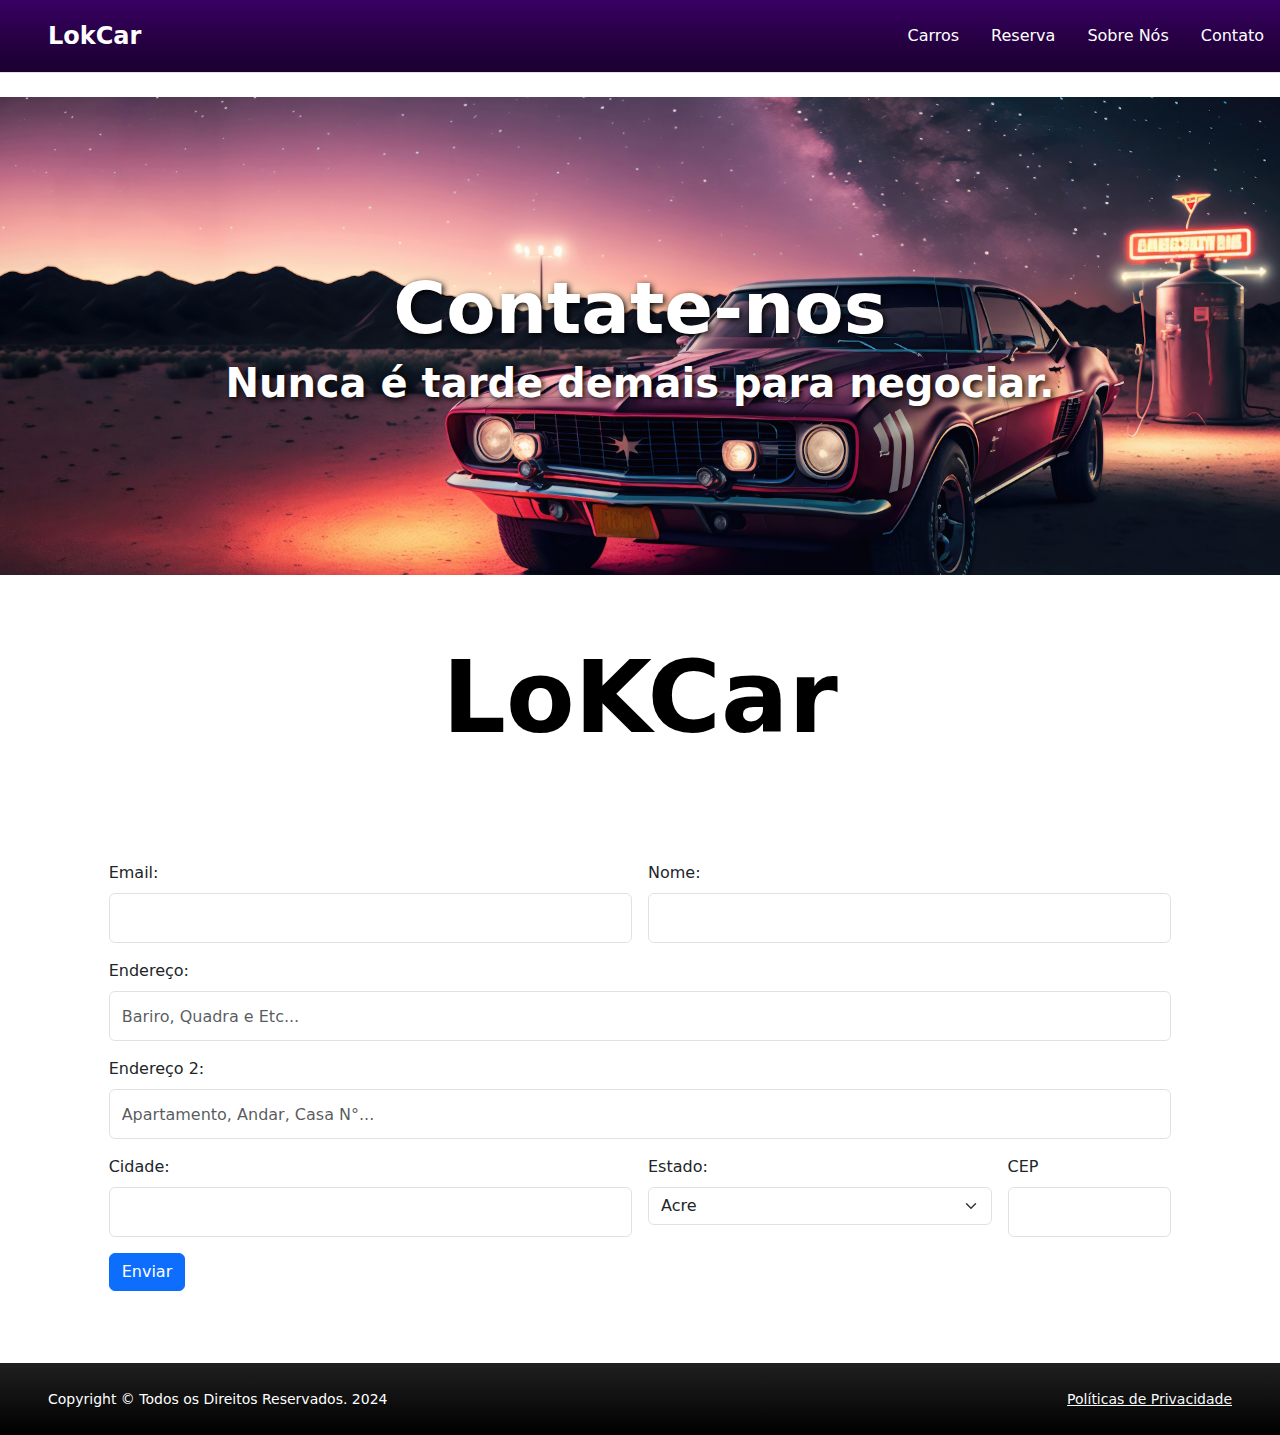
<file: Contato.html>
<!DOCTYPE html>
<html lang="pt-br">
  <head>
    
    <meta charset="utf-8"/>
    <meta name="viewport" content="width=device-width, initial-scale=1, shrink-to-fit=no"/>
    <meta name="description" content="É uma loja de Carros." />
    <meta name="author" content="Felipe A."/>
    <title>LokCar - Contate-nos</title>

    <!-- Ícone da Página-->
    <link rel="icon" type="image/x-icon" href="car-front-fill.svg"/>

    <!-- Ícones do Bootstrap-->
    <link href="https://cdn.jsdelivr.net/npm/bootstrap-icons@1.5.0/font/bootstrap-icons.css" rel="stylesheet"/>

    <!-- Estilo do Site-->
    <link rel="stylesheet" href="STYLES/style.css" />
    <link href="https://cdn.jsdelivr.net/npm/bootstrap@5.3.3/dist/css/bootstrap.min.css" rel="stylesheet" integrity="sha384-QWTKZyjpPEjISv5WaRU9OFeRpok6YctnYmDr5pNlyT2bRjXh0JMhjY6hW+ALEwIH" crossorigin="anonymous"/>
  
  </head>
  <body>
    
    <!-- Barra de Utilidades-->
    <div class="background-pattern-nav-bar">
      <header class="d-flex flex-wrap justify-content-center py-3 mb-4 border-bottom">
        <a href="index.html" class="d-flex align-items-center mb-3 mb-md-0 me-md-auto link-body-emphasis text-decoration-none">
          <svg class="bi me-2" width="40" height="32">
            <use xlink:href="#bootstrap"></use>
          </svg>
          <span class="fs-4 text-white fw-bolder">LokCar</span>
        </a>

        <ul class="nav nav-pills">
          <li class="nav-item">
            <a href="index.html" class="nav-link text-white">Carros</a>
          </li>
          <li class="nav-item">
            <a href="formulário.html" class="nav-link text-white">Reserva</a>
          </li>
          <li class="nav-item">
            <a href="SobreNos.html" class="nav-link text-white">Sobre Nós</a>
          </li>
          <li class="nav-item">
            <a href="Contato.html" class="nav-link text-white">Contato</a>
          </li>
        </ul>
      </header>
    </div>

        <!-- Banner-->
        <header class="py-5 bg-image-full" style="background-image: url('IMAGENS/Wallpaper5.jpg'); background-size: cover;">
            <br><br><br>
            <div class="text-white text-shadow text-center my-5">
                <h1 class="fw-bolder display-2">Contate-nos</h1>
                <p class="fw-bolder display-6">Nunca é tarde demais para negociar.</p>
            </div>
            <br><br><br>
        </header>
         
            <!--Logo Preta-->
    <br><br>
    <div class="justify-content-center text-center big-letras"> <p class="fw-bolder">LoKCar</p> </div>

        <!-- Contato-->
        <br><br><br>
        <div class="row justify-content-center">
            <div class="col-lg-10">
                <form class="row g-3">
                    <div class="col-md-6">
                      <label for="inputEmail" class="form-label">Email:</label>
                      <input type="email" class="form-control" id="inputEmail">
                    </div>
                    <div class="col-md-6">
                      <label for="inputName" class="form-label">Nome:</label>
                      <input type="name" class="form-control" id="inputName">
                    </div>
                    <div class="col-12">
                      <label for="inputAddress" class="form-label">Endereço:</label>
                      <input type="text" class="form-control" id="inputAddress" placeholder="Bariro, Quadra e Etc...">
                    </div>
                    <div class="col-12">
                      <label for="inputAddress2" class="form-label">Endereço 2:</label>
                      <input type="text" class="form-control" id="inputAddress2" placeholder="Apartamento, Andar, Casa N°...">
                    </div>
                    <div class="col-md-6">
                      <label for="inputCity" class="form-label">Cidade:</label>
                      <input type="text" class="form-control" id="inputCity">
                    </div>
                    <div class="col-md-4">
                      <label for="inputState" class="form-label">Estado:</label>
                      <select id="inputState" class="form-select">
                        <option value="AC">Acre</option>
                        <option value="AL">Alagoas</option>
                        <option value="AP">Amapá</option>
                        <option value="AM">Amazonas</option>
                        <option value="BA">Bahia</option>
                        <option value="CE">Ceará</option>
                        <option value="DF">Distrito Federal</option>
                        <option value="ES">Espírito Santo</option>
                        <option value="GO">Goiás</option>
                        <option value="MA">Maranhão</option>
                        <option value="MT">Mato Grosso</option>
                        <option value="MS">Mato Grosso do Sul</option>
                        <option value="MG">Minas Gerais</option>
                        <option value="PA">Pará</option>
                        <option value="PB">Paraíba</option>
                        <option value="PR">Paraná</option>
                        <option value="PE">Pernambuco</option>
                        <option value="PI">Piauí</option>
                        <option value="RJ">Rio de Janeiro</option>
                        <option value="RN">Rio Grande do Norte</option>
                        <option value="RS">Rio Grande do Sul</option>
                        <option value="RO">Rondônia</option>
                        <option value="RR">Roraima</option>
                        <option value="SC">Santa Catarina</option>
                        <option value="SP">São Paulo</option>
                        <option value="SE">Sergipe</option>
                        <option value="TO">Tocantins</option>
                        <option value="EX">Estrangeiro</option>
                      </select>
                    </div>
                    <div class="col-md-2">
                      <label for="inputZip" class="form-label">CEP</label>
                      <input type="text" class="form-control" id="inputZip">
                    </div>
                    <div class="col-12">
                      <div>
                        <button type="submit" class="btn btn-primary">Enviar</button>
                      </div>
                    </div>
                  </form>
            </div>
        </div>
        <br><br><br>
        
        <!-- Rodapé-->
    <footer class="background-pattern-dark py-4 mt-auto">
      <div class="px-5">
        <div
          class="row align-items-center justify-content-between flex-column flex-sm-row"
        >
          <div class="col-auto">
            <div class="small m-0 text-white">
              Copyright &copy; Todos os Direitos Reservados. 2024
            </div>
          </div>
          <div class="col-auto">
            <a class="link-light small" href="Termos de Privacidade.html"
              >Políticas de Privacidade</a
            >
          </div>
        </div>
      </div>
    </footer>

    <!-- Widget do VLibras-->
    <div vw class="enabled">
      <div vw-access-button class="active"></div>
      <div vw-plugin-wrapper>
        <div class="vw-plugin-top-wrapper"></div>
      </div>
    </div>
    <script src="https://vlibras.gov.br/app/vlibras-plugin.js"></script>
    <script>
      new window.VLibras.Widget("https://vlibras.gov.br/app");
    </script>

    <!-- Bootstrap core JS-->
    <script src="https://cdn.jsdelivr.net/npm/bootstrap@5.2.3/dist/js/bootstrap.bundle.min.js"></script>

    <!-- Core do JS-->
    <script src="script.js"></script>

  </body>
</html>
</file>
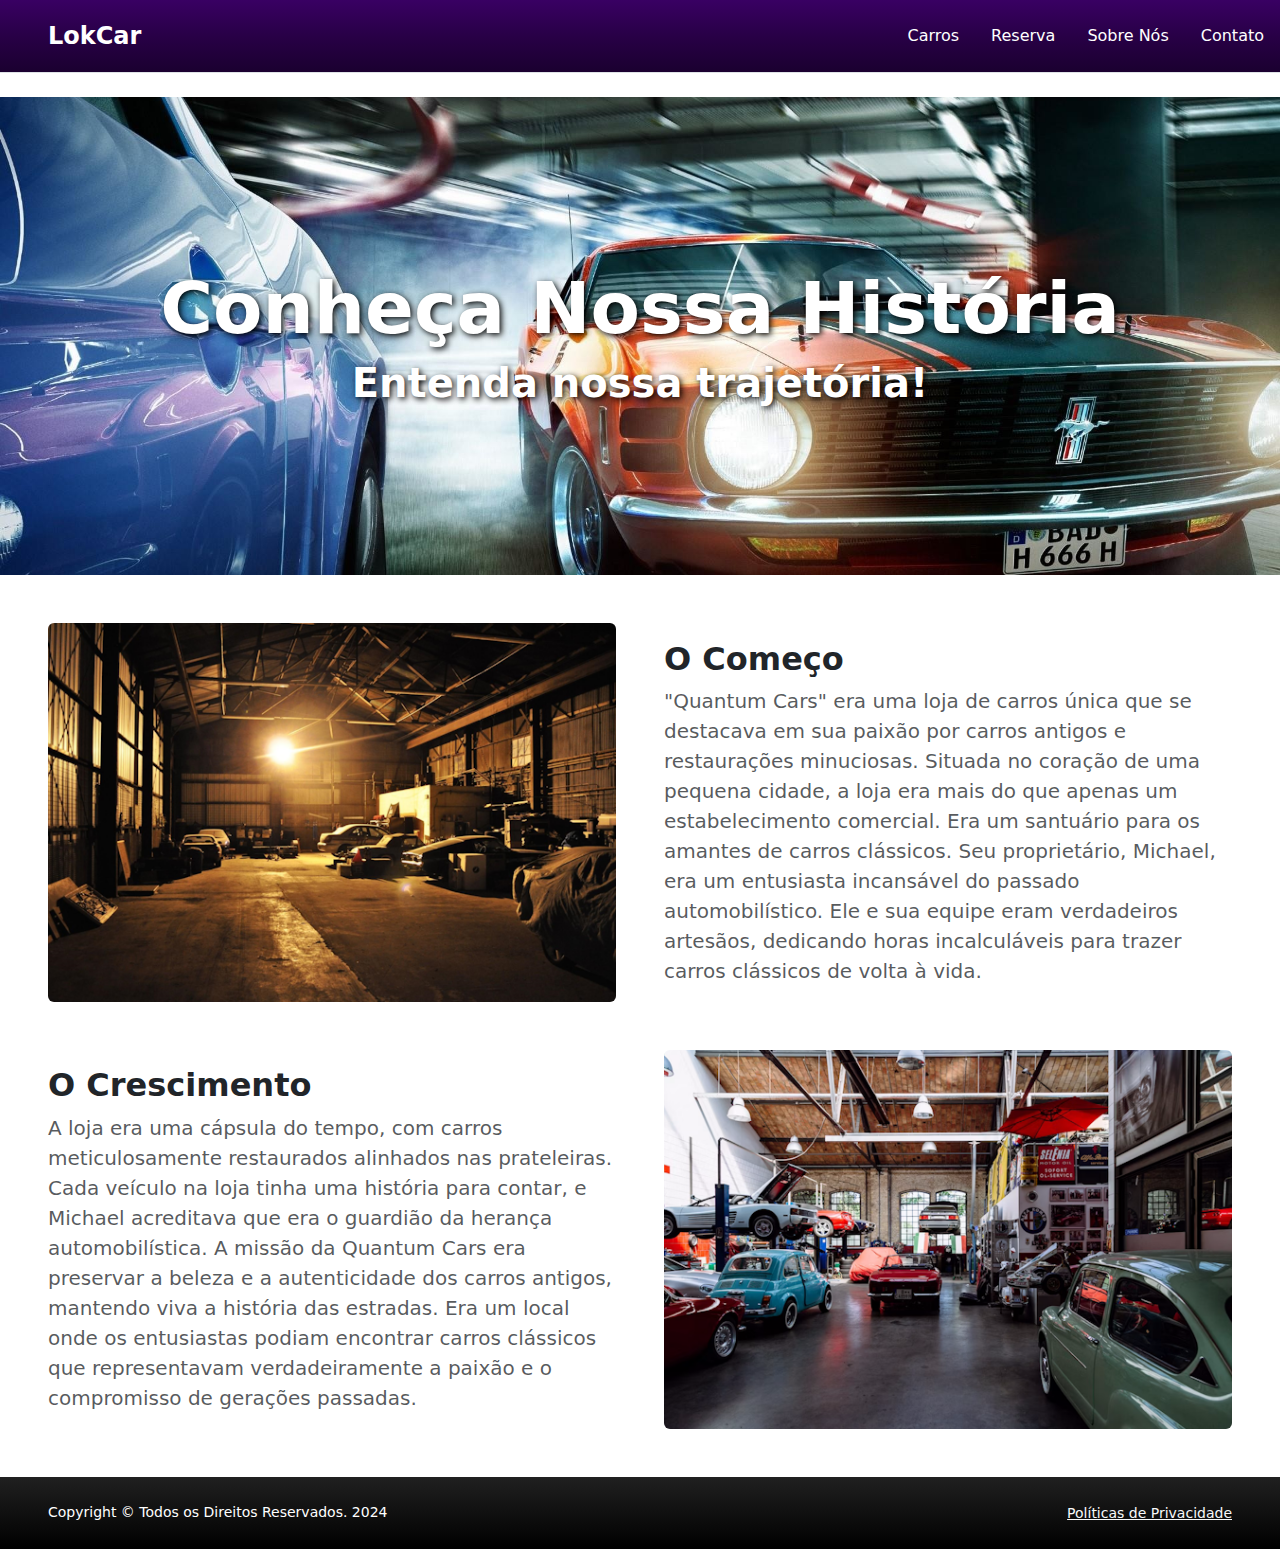
<file: SobreNos.html>
<!DOCTYPE html>
<html lang="pt-br">
  <head>
    
    <meta charset="utf-8"/>
    <meta name="viewport" content="width=device-width, initial-scale=1, shrink-to-fit=no"/>
    <meta name="description" content="É uma loja de Carros." />
    <meta name="author" content="Felipe A."/>
    <title>LokCar - Sobre Nós</title>

    <!-- Ícone da Página-->
    <link rel="icon" type="image/x-icon" href="car-front-fill.svg"/>

    <!-- Ícones do Bootstrap-->
    <link href="https://cdn.jsdelivr.net/npm/bootstrap-icons@1.5.0/font/bootstrap-icons.css" rel="stylesheet"/>

    <!-- Estilo do Site-->
    <link rel="stylesheet" href="STYLES/style.css" />
    <link href="https://cdn.jsdelivr.net/npm/bootstrap@5.3.3/dist/css/bootstrap.min.css" rel="stylesheet" integrity="sha384-QWTKZyjpPEjISv5WaRU9OFeRpok6YctnYmDr5pNlyT2bRjXh0JMhjY6hW+ALEwIH" crossorigin="anonymous"/>
  
  </head>
  <body>
    
    <!-- Barra de Utilidades-->
    <div class="background-pattern-nav-bar">
      <header class="d-flex flex-wrap justify-content-center py-3 mb-4 border-bottom">
        <a href="index.html" class="d-flex align-items-center mb-3 mb-md-0 me-md-auto link-body-emphasis text-decoration-none">
          <svg class="bi me-2" width="40" height="32">
            <use xlink:href="#bootstrap"></use>
          </svg>
          <span class="fs-4 text-white fw-bolder">LokCar</span>
        </a>

        <ul class="nav nav-pills">
          <li class="nav-item">
            <a href="index.html" class="nav-link text-white">Carros</a>
          </li>
          <li class="nav-item">
            <a href="formulário.html" class="nav-link text-white">Reserva</a>
          </li>
          <li class="nav-item">
            <a href="SobreNos.html" class="nav-link text-white">Sobre Nós</a>
          </li>
          <li class="nav-item">
            <a href="Contato.html" class="nav-link text-white">Contato</a>
          </li>
        </ul>
      </header>
    </div>

        <!-- Banner-->
        <div class="py-5 bg-image-full" style="background-image: url('IMAGENS/Wallpaper6.jpg'); background-size: cover;">
            <br><br><br>
            <div class="text-white text-shadow text-center my-5">
                <h1 class="fw-bolder display-2">Conheça Nossa História</h1>
                <p class="fw-bolder display-6">Entenda nossa trajetória!</p>
            </div>
            <br><br><br>
        </div>
            
        <!-- Sobre Nos - Parte 1-->
                <div class="px-5 my-5">
                    <div class="row gx-5 align-items-center">
                        <div class="col-lg-6"><img class="img-fluid rounded mb-5 mb-lg-0" src="IMAGENS/SobreNos1.png" alt="SobreNos1" /></div>
                        <div class="col-lg-6">
                            <h2 class="fw-bolder">O Começo</h2>
                            <p class="lead fw-normal text-muted mb-0">"Quantum Cars" era uma loja de carros única que se destacava em sua paixão por carros antigos e restaurações minuciosas. Situada no coração de uma pequena cidade, a loja era mais do que apenas um estabelecimento comercial. Era um santuário para os amantes de carros clássicos. Seu proprietário, Michael, era um entusiasta incansável do passado automobilístico. Ele e sua equipe eram verdadeiros artesãos, dedicando horas incalculáveis para trazer carros clássicos de volta à vida.</p>
                        </div>
                    </div>
                </div>
            
            <!-- Sobre Nos - Parte 2-->
                <div class="px-5 my-5">
                    <div class="row gx-5 align-items-center">
                        <div class="col-lg-6 order-first order-lg-last"><img class="img-fluid rounded mb-5 mb-lg-0" src="IMAGENS/SobreNos2.png" alt="SobreNos2" /></div>
                        <div class="col-lg-6">
                            <h2 class="fw-bolder">O Crescimento</h2>
                            <p class="lead fw-normal text-muted mb-0">A loja era uma cápsula do tempo, com carros meticulosamente restaurados alinhados nas prateleiras.

                                Cada veículo na loja tinha uma história para contar, e Michael acreditava que era o guardião da herança automobilística. A missão da Quantum Cars era preservar a beleza e a autenticidade dos carros antigos, mantendo viva a história das estradas. Era um local onde os entusiastas podiam encontrar carros clássicos que representavam verdadeiramente a paixão e o compromisso de gerações passadas.</p>
                        </div>
                    </div>
                </div>
        
        <!-- Rodapé-->
    <footer class="background-pattern-dark py-4 mt-auto">
        <div class="px-5">
          <div
            class="row align-items-center justify-content-between flex-column flex-sm-row"
          >
            <div class="col-auto">
              <div class="small m-0 text-white">
                Copyright &copy; Todos os Direitos Reservados. 2024
              </div>
            </div>
            <div class="col-auto">
              <a class="link-light small" href="Termos de Privacidade.html"
                >Políticas de Privacidade</a
              >
            </div>
          </div>
        </div>
      </footer>
  
      <!-- Widget do VLibras-->
      <div vw class="enabled">
        <div vw-access-button class="active"></div>
        <div vw-plugin-wrapper>
          <div class="vw-plugin-top-wrapper"></div>
        </div>
      </div>
      <script src="https://vlibras.gov.br/app/vlibras-plugin.js"></script>
      <script>
        new window.VLibras.Widget("https://vlibras.gov.br/app");
      </script>
  
      <!-- Bootstrap core JS-->
      <script src="https://cdn.jsdelivr.net/npm/bootstrap@5.2.3/dist/js/bootstrap.bundle.min.js"></script>
  
      <!-- Core do JS-->
      <script src="script.js"></script>
    </body>
  </html>
</file>
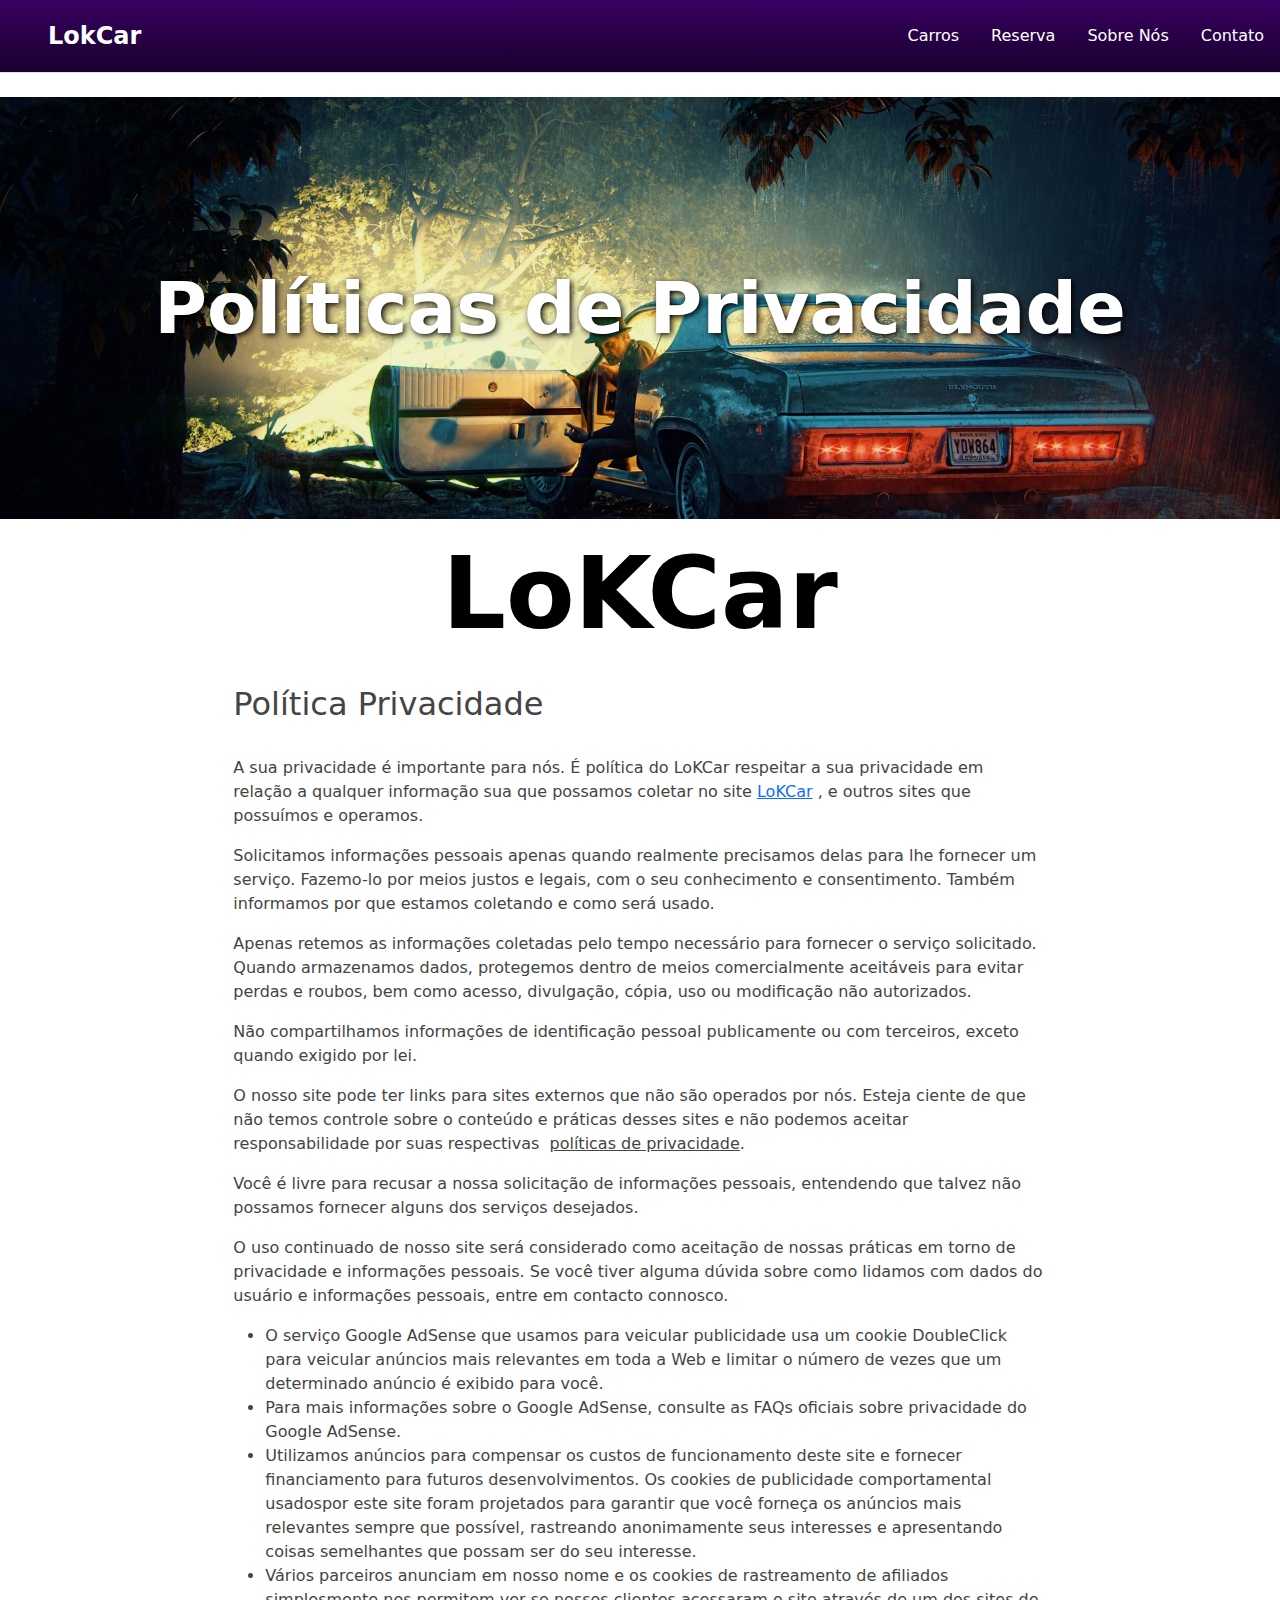
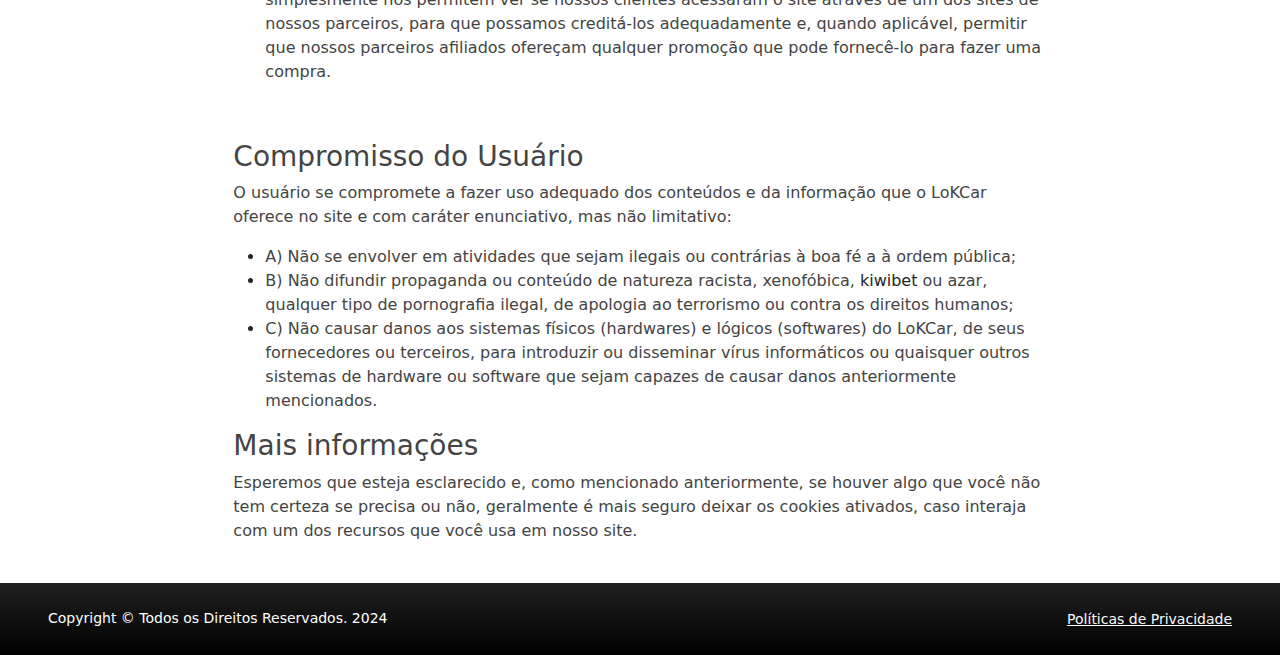
<file: Termos de Privacidade.html>
<!DOCTYPE html>
<html lang="pt-br">
  <head>
    
    <meta charset="utf-8"/>
    <meta name="viewport" content="width=device-width, initial-scale=1, shrink-to-fit=no"/>
    <meta name="description" content="É uma loja de Carros." />
    <meta name="author" content="Felipe A."/>
    <title>LokCar - Termos de Privacidade</title>

    <!-- Ícone da Página-->
    <link rel="icon" type="image/x-icon" href="car-front-fill.svg"/>

    <!-- Ícones do Bootstrap-->
    <link href="https://cdn.jsdelivr.net/npm/bootstrap-icons@1.5.0/font/bootstrap-icons.css" rel="stylesheet"/>

    <!-- Estilo do Site-->
    <link rel="stylesheet" href="STYLES/style.css" />
    <link href="https://cdn.jsdelivr.net/npm/bootstrap@5.3.3/dist/css/bootstrap.min.css" rel="stylesheet" integrity="sha384-QWTKZyjpPEjISv5WaRU9OFeRpok6YctnYmDr5pNlyT2bRjXh0JMhjY6hW+ALEwIH" crossorigin="anonymous"/>
  
  </head>
  <body>
    
    <!-- Barra de Utilidades-->
    <div class="background-pattern-nav-bar">
      <header class="d-flex flex-wrap justify-content-center py-3 mb-4 border-bottom">
        <a href="index.html" class="d-flex align-items-center mb-3 mb-md-0 me-md-auto link-body-emphasis text-decoration-none">
          <svg class="bi me-2" width="40" height="32">
            <use xlink:href="#bootstrap"></use>
          </svg>
          <span class="fs-4 text-white fw-bolder">LokCar</span>
        </a>

        <ul class="nav nav-pills">
          <li class="nav-item">
            <a href="index.html" class="nav-link text-white">Carros</a>
          </li>
          <li class="nav-item">
            <a href="formulário.html" class="nav-link text-white">Reserva</a>
          </li>
          <li class="nav-item">
            <a href="SobreNos.html" class="nav-link text-white">Sobre Nós</a>
          </li>
          <li class="nav-item">
            <a href="Contato.html" class="nav-link text-white">Contato</a>
          </li>
        </ul>
      </header>
    </div>

            <!-- Banner-->
            <header class="py-5 bg-image-full" style="background-image: url('IMAGENS/Wallpaper4.jpg'); background-size: cover;">
                <br><br><br>
                <div class="text-white text-shadow text-center my-5">
                    <h1 class="fw-bolder display-2">Políticas de Privacidade</h1>
                </div>
                <br><br><br>
            </header>
    
<!--Logo Preta-->
<div class="justify-content-center text-center big-letras"> <p class="fw-bolder">LoKCar</p> </div>


    <!-- Polítcas de Privacidade-->
    <section id="about">
      <div class="px-4">
        <div class="row gx-4 justify-content-center">
          <div class="col-lg-8">
            <span style="color: rgb(68, 68, 68);">
              <h2><span style="color: rgb(68, 68, 68);">Política Privacidade</span></h2>
              <br>
              <p><span style="color: rgb(68, 68, 68);">
                A sua privacidade é importante para nós. É política do LoKCar respeitar a sua privacidade em relação
                 a qualquer informação sua que possamos coletar no site <a href="">LoKCar</a>
                 , e outros sites que possuímos e operamos.
                </span></p>
                <p><span style="color: rgb(68, 68, 68);">
                  Solicitamos informações pessoais apenas quando realmente precisamos delas para lhe fornecer um 
                  serviço. Fazemo-lo por meios justos e legais, com o seu conhecimento e consentimento. Também 
                  informamos por que estamos coletando e como será usado.
                </span></p>
                <p><span style="color: rgb(68, 68, 68);">
                  Apenas retemos as informações coletadas pelo tempo necessário para fornecer o serviço solicitado. 
                  Quando armazenamos dados, protegemos dentro de meios comercialmente aceitáveis ​​para evitar perdas 
                  e roubos, bem como acesso, divulgação, cópia, uso ou modificação não autorizados.
                </span></p>
                <p><span style="color: rgb(68, 68, 68);">
                  Não compartilhamos informações de identificação pessoal publicamente ou com terceiros, exceto 
                  quando exigido por lei.
                </span></p>
                <p><span style="color: rgb(68, 68, 68);">
                  O nosso site pode ter links para sites externos que não são operados por nós. Esteja ciente de 
                  que não temos controle sobre o conteúdo e práticas desses sites e não podemos aceitar 
                  responsabilidade por suas respectivas&nbsp;
                </span><a href="https://politicaprivacidade.com/" rel="noopener noreferrer" target="_blank" style="background-color: transparent; color: rgb(68, 68, 68);">
                  políticas de privacidade</a><span style="color: rgb(68, 68, 68);">.
                </span></p>
                <p><span style="color: rgb(68, 68, 68);">
                  Você é livre para recusar a nossa solicitação de informações pessoais, entendendo que 
                  talvez não possamos fornecer alguns dos serviços desejados.
                </span></p>
                <p><span style="color: rgb(68, 68, 68);">
                  O uso continuado de nosso site será considerado como aceitação de nossas práticas em 
                  torno de privacidade e informações pessoais. Se você tiver alguma dúvida sobre como 
                  lidamos com dados do usuário e informações pessoais, entre em contacto connosco.
                </span></p>
                <p><span style="color: rgb(68, 68, 68);"><ul>
                  <li><span style="color: rgb(68, 68, 68);">
                  O serviço Google AdSense que usamos para veicular publicidade usa um cookie DoubleClick para 
                  veicular anúncios mais relevantes em toda a Web e limitar o número de vezes que um determinado 
                  anúncio é exibido para você.
                </span></li>
                <li><span style="color: rgb(68, 68, 68);">
                    Para mais informações sobre o Google AdSense, consulte as FAQs oficiais sobre privacidade do 
                    Google AdSense.
                  </span></li>
                  <li><span style="color: rgb(68, 68, 68);">
                    Utilizamos anúncios para compensar os custos de funcionamento deste site e fornecer 
                    financiamento para futuros desenvolvimentos. Os cookies de publicidade comportamental usados 
                    ​​por este site foram projetados para garantir que você forneça os anúncios mais relevantes 
                    sempre que possível, rastreando anonimamente seus interesses e apresentando coisas semelhantes 
                    que possam ser do seu interesse.
                  </span></li>
                  <li><span style="color: rgb(68, 68, 68);">
                    Vários parceiros anunciam em nosso nome e os cookies de rastreamento de afiliados simplesmente 
                    nos permitem ver se nossos clientes acessaram o site através de um dos sites de nossos 
                    parceiros, para que possamos creditá-los adequadamente e, quando aplicável, permitir que nossos 
                    parceiros afiliados ofereçam qualquer promoção que pode fornecê-lo para fazer uma compra.
                  </span></li></ul>
                  <p>
                    <br>
                  </p>
                </span></p><h3><span style="color: rgb(68, 68, 68);">Compromisso do Usuário</span></h3><p><span style="color: rgb(68, 68, 68);">
                  O usuário se compromete a fazer uso adequado dos conteúdos e da informação que o LoKCar oferece no 
                  site e com caráter enunciativo, mas não limitativo:
                </span></p>
                <ul>
                  <li><span style="color: rgb(68, 68, 68);">
                    A) Não se envolver em atividades que sejam ilegais ou contrárias à boa fé a à ordem pública;
                  </span></li>
                  <li><span style="color: rgb(68, 68, 68);">
                    B) Não difundir propaganda ou conteúdo de natureza racista, xenofóbica, 
                  </span><span style="color: rgb(33, 37, 41);"><a href='https://kiwibet.br.com' style='color:inherit !important; text-decoration: none !important; font-size: inherit !important;'>
                    kiwibet</a></span>
                    <span style="color: rgb(68, 68, 68);">
                       ou azar, qualquer tipo de pornografia ilegal, de apologia ao terrorismo ou contra os direitos 
                       humanos;
                      </span></li>
                      <li><span style="color: rgb(68, 68, 68);">
                        C) Não causar danos aos sistemas físicos (hardwares) e lógicos (softwares) do LoKCar, de seus 
                        fornecedores ou terceiros, para introduzir ou disseminar vírus informáticos ou quaisquer outros 
                        sistemas de hardware ou software que sejam capazes de causar danos anteriormente mencionados.
                      </span></li></ul>
                      <h3><span style="color: rgb(68, 68, 68);">Mais informações</span></h3>
                      <p><span style="color: rgb(68, 68, 68);">
                        Esperemos que esteja esclarecido e, como mencionado anteriormente, se houver algo que você não 
                        tem certeza se precisa ou não, geralmente é mais seguro deixar os cookies ativados, caso interaja 
                        com um dos recursos que você usa em nosso site.
                      </span></p>
          </div>
        </div>
      </div>
    </section>
    <br>
    
        <!-- Rodapé-->
    <footer class="background-pattern-dark py-4 mt-auto">
      <div class="px-5">
        <div
          class="row align-items-center justify-content-between flex-column flex-sm-row"
        >
          <div class="col-auto">
            <div class="small m-0 text-white">
              Copyright &copy; Todos os Direitos Reservados. 2024
            </div>
          </div>
          <div class="col-auto">
            <a class="link-light small" href="Termos de Privacidade.html"
              >Políticas de Privacidade</a
            >
          </div>
        </div>
      </div>
    </footer>

    <!-- Widget do VLibras-->
    <div vw class="enabled">
      <div vw-access-button class="active"></div>
      <div vw-plugin-wrapper>
        <div class="vw-plugin-top-wrapper"></div>
      </div>
    </div>
    <script src="https://vlibras.gov.br/app/vlibras-plugin.js"></script>
    <script>
      new window.VLibras.Widget("https://vlibras.gov.br/app");
    </script>

    <!-- Bootstrap core JS-->
    <script src="https://cdn.jsdelivr.net/npm/bootstrap@5.2.3/dist/js/bootstrap.bundle.min.js"></script>

    <!-- Core do JS-->
    <script src="script.js"></script>
  </body>
</html>
</file>
<file: STYLES/style.css>
.bg-intermediary {
    background-color: #6c757d; /* Cor intermediária */
    }
    
    body {
    font-family: Arial, sans-serif;
    background-color: #f4f4f4;
    margin: 0;
    padding: 0;
    }

    .container {
    max-width: 600px;
    margin: 20px auto;
    background-color: #fff;
    padding: 20px;
    border-radius: 10px;
    box-shadow: 0 0 10px rgba(0, 0, 0, 0.1);
    }

    .container h2 {
    text-align: center;
    }

    .form-group {
    margin-bottom: 20px;
    }

    .form-group label {
    display: block;
    margin-bottom: 5px;
    }

    .form-group input,
    .form-group select {
    width: calc(100% - 10px);
    padding: 10px;
    border: 1px solid #ccc;
    border-radius: 5px;
    margin-right: 10px;
    }

    .form-group select {
    appearance: none;
    -webkit-appearance: none;
    background-image: url('data:image/svg+xml;utf8,<svg fill="black" height="24" viewBox="0 0 24 24" width="24" xmlns="http://www.w3.org/2000/svg"><path d="M7 10l5 5 5-5z"/><path d="M00h24v24H0z" fill="none"/></svg>');
    background-repeat: no-repeat;
    background-position: right 10px top 50%;
    background-size: 15px;
    }

    .form-group input[type="submit"] {
    background-color: #007bff;
    color: #fff;
    border: none;
    border-radius: 5px;
    padding: 10px 20px;
    cursor: pointer;
    font-size: 16px;
    }
    
    .form-group input[type="submit"]:hover {
    
    background-color: #0056b3;
    }
    .response {
    margin-top: 20px;
    text-align: justify;
    }

    .big-letras {
        font-size: 100px;
        color: #000;
    }

/* --------------------------------------- BOOTSTRAP ------------------------------------------- */

@charset "UTF-8";
/*!
* Start Bootstrap - Shop Homepage v5.0.6 (https://startbootstrap.com/template/shop-homepage)
* Copyright 2013-2023 Start Bootstrap
* Licensed under MIT (https://github.com/StartBootstrap/startbootstrap-shop-homepage/blob/master/LICENSE)
*/
/*!
 * Bootstrap  v5.2.3 (https://getbootstrap.com/)
 * Copyright 2011-2022 The Bootstrap Authors
 * Copyright 2011-2022 Twitter, Inc.
 * Licensed under MIT (https://github.com/twbs/bootstrap/blob/main/LICENSE)
 */
:root {
  --bs-blue: #0d6efd;
  --bs-indigo: #6610f2;
  --bs-purple: #6f42c1;
  --bs-pink: #d63384;
  --bs-red: #dc3545;
  --bs-orange: #fd7e14;
  --bs-yellow: #ffc107;
  --bs-green: #198754;
  --bs-teal: #20c997;
  --bs-cyan: #0dcaf0;
  --bs-black: #000;
  --bs-white: #fff;
  --bs-gray: #6c757d;
  --bs-gray-dark: #343a40;
  --bs-gray-100: #f8f9fa;
  --bs-gray-200: #e9ecef;
  --bs-gray-300: #dee2e6;
  --bs-gray-400: #ced4da;
  --bs-gray-500: #adb5bd;
  --bs-gray-600: #6c757d;
  --bs-gray-700: #495057;
  --bs-gray-800: #343a40;
  --bs-gray-900: #212529;
  --bs-primary: #0d6efd;
  --bs-secondary: #6c757d;
  --bs-success: #198754;
  --bs-info: #0dcaf0;
  --bs-warning: #ffc107;
  --bs-danger: #dc3545;
  --bs-light: #f8f9fa;
  --bs-dark: #212529;
  --bs-primary-rgb: 13, 110, 253;
  --bs-secondary-rgb: 108, 117, 125;
  --bs-success-rgb: 25, 135, 84;
  --bs-info-rgb: 13, 202, 240;
  --bs-warning-rgb: 255, 193, 7;
  --bs-danger-rgb: 220, 53, 69;
  --bs-light-rgb: 248, 249, 250;
  --bs-dark-rgb: 33, 37, 41;
  --bs-white-rgb: 255, 255, 255;
  --bs-black-rgb: 0, 0, 0;
  --bs-body-color-rgb: 33, 37, 41;
  --bs-body-bg-rgb: 255, 255, 255;
  --bs-font-sans-serif: system-ui, -apple-system, "Segoe UI", Roboto, "Helvetica Neue", "Noto Sans", "Liberation Sans", Arial, sans-serif, "Apple Color Emoji", "Segoe UI Emoji", "Segoe UI Symbol", "Noto Color Emoji";
  --bs-font-monospace: SFMono-Regular, Menlo, Monaco, Consolas, "Liberation Mono", "Courier New", monospace;
  --bs-gradient: linear-gradient(180deg, rgba(255, 255, 255, 0.15), rgba(255, 255, 255, 0));
  --bs-body-font-family: var(--bs-font-sans-serif);
  --bs-body-font-size: 1rem;
  --bs-body-font-weight: 400;
  --bs-body-line-height: 1.5;
  --bs-body-color: #212529;
  --bs-body-bg: #fff;
  --bs-border-width: 1px;
  --bs-border-style: solid;
  --bs-border-color: #dee2e6;
  --bs-border-color-translucent: rgba(0, 0, 0, 0.175);
  --bs-border-radius: 0.375rem;
  --bs-border-radius-sm: 0.25rem;
  --bs-border-radius-lg: 0.5rem;
  --bs-border-radius-xl: 1rem;
  --bs-border-radius-2xl: 2rem;
  --bs-border-radius-pill: 50rem;
  --bs-link-color: #0d6efd;
  --bs-link-hover-color: #0a58ca;
  --bs-code-color: #d63384;
  --bs-highlight-bg: #fff3cd;
}

*,
*::before,
*::after {
  box-sizing: border-box;
}

@media (prefers-reduced-motion: no-preference) {
  :root {
    scroll-behavior: smooth;
  }
}

body {
  margin: 0;
  font-family: var(--bs-body-font-family);
  font-size: var(--bs-body-font-size);
  font-weight: var(--bs-body-font-weight);
  line-height: var(--bs-body-line-height);
  color: var(--bs-body-color);
  text-align: var(--bs-body-text-align);
  background-color: var(--bs-body-bg);
  -webkit-text-size-adjust: 100%;
  -webkit-tap-highlight-color: rgba(0, 0, 0, 0);
}

hr {
  margin: 1rem 0;
  color: inherit;
  border: 0;
  border-top: 1px solid;
  opacity: 0.25;
}

h6, .h6, h5, .h5, h4, .h4, h3, .h3, h2, .h2, h1, .h1 {
  margin-top: 0;
  margin-bottom: 0.5rem;
  font-weight: 500;
  line-height: 1.2;
}

h1, .h1 {
  font-size: calc(1.375rem + 1.5vw);
}
@media (min-width: 1200px) {
  h1, .h1 {
    font-size: 2.5rem;
  }
}

h2, .h2 {
  font-size: calc(1.325rem + 0.9vw);
}
@media (min-width: 1200px) {
  h2, .h2 {
    font-size: 2rem;
  }
}

h3, .h3 {
  font-size: calc(1.3rem + 0.6vw);
}
@media (min-width: 1200px) {
  h3, .h3 {
    font-size: 1.75rem;
  }
}

h4, .h4 {
  font-size: calc(1.275rem + 0.3vw);
}
@media (min-width: 1200px) {
  h4, .h4 {
    font-size: 1.5rem;
  }
}

h5, .h5 {
  font-size: 1.25rem;
}

h6, .h6 {
  font-size: 1rem;
}

p {
  margin-top: 0;
  margin-bottom: 1rem;
}

abbr[title] {
  -webkit-text-decoration: underline dotted;
          text-decoration: underline dotted;
  cursor: help;
  -webkit-text-decoration-skip-ink: none;
          text-decoration-skip-ink: none;
}

address {
  margin-bottom: 1rem;
  font-style: normal;
  line-height: inherit;
}

ol,
ul {
  padding-left: 2rem;
}

ol,
ul,
dl {
  margin-top: 0;
  margin-bottom: 1rem;
}

ol ol,
ul ul,
ol ul,
ul ol {
  margin-bottom: 0;
}

dt {
  font-weight: 700;
}

dd {
  margin-bottom: 0.5rem;
  margin-left: 0;
}

blockquote {
  margin: 0 0 1rem;
}

b,
strong {
  font-weight: bolder;
}

small, .small {
  font-size: 0.875em;
}

mark, .mark {
  padding: 0.1875em;
  background-color: var(--bs-highlight-bg);
}

sub,
sup {
  position: relative;
  font-size: 0.75em;
  line-height: 0;
  vertical-align: baseline;
}

sub {
  bottom: -0.25em;
}

sup {
  top: -0.5em;
}

a {
  color: var(--bs-link-color);
  text-decoration: underline;
}
a:hover {
  color: var(--bs-link-hover-color);
}

a:not([href]):not([class]), a:not([href]):not([class]):hover {
  color: inherit;
  text-decoration: none;
}

pre,
code,
kbd,
samp {
  font-family: var(--bs-font-monospace);
  font-size: 1em;
}

pre {
  display: block;
  margin-top: 0;
  margin-bottom: 1rem;
  overflow: auto;
  font-size: 0.875em;
}
pre code {
  font-size: inherit;
  color: inherit;
  word-break: normal;
}

code {
  font-size: 0.875em;
  color: var(--bs-code-color);
  word-wrap: break-word;
}
a > code {
  color: inherit;
}

kbd {
  padding: 0.1875rem 0.375rem;
  font-size: 0.875em;
  color: var(--bs-body-bg);
  background-color: var(--bs-body-color);
  border-radius: 0.25rem;
}
kbd kbd {
  padding: 0;
  font-size: 1em;
}

figure {
  margin: 0 0 1rem;
}

img,
svg {
  vertical-align: middle;
}

table {
  caption-side: bottom;
  border-collapse: collapse;
}

caption {
  padding-top: 0.5rem;
  padding-bottom: 0.5rem;
  color: #6c757d;
  text-align: left;
}

th {
  text-align: inherit;
  text-align: -webkit-match-parent;
}

thead,
tbody,
tfoot,
tr,
td,
th {
  border-color: inherit;
  border-style: solid;
  border-width: 0;
}

label {
  display: inline-block;
}

button {
  border-radius: 0;
}

button:focus:not(:focus-visible) {
  outline: 0;
}

input,
button,
select,
optgroup,
textarea {
  margin: 0;
  font-family: inherit;
  font-size: inherit;
  line-height: inherit;
}

button,
select {
  text-transform: none;
}

[role=button] {
  cursor: pointer;
}

select {
  word-wrap: normal;
}
select:disabled {
  opacity: 1;
}

[list]:not([type=date]):not([type=datetime-local]):not([type=month]):not([type=week]):not([type=time])::-webkit-calendar-picker-indicator {
  display: none !important;
}

button,
[type=button],
[type=reset],
[type=submit] {
  -webkit-appearance: button;
}
button:not(:disabled),
[type=button]:not(:disabled),
[type=reset]:not(:disabled),
[type=submit]:not(:disabled) {
  cursor: pointer;
}

::-moz-focus-inner {
  padding: 0;
  border-style: none;
}

textarea {
  resize: vertical;
}

fieldset {
  min-width: 0;
  padding: 0;
  margin: 0;
  border: 0;
}

legend {
  float: left;
  width: 100%;
  padding: 0;
  margin-bottom: 0.5rem;
  font-size: calc(1.275rem + 0.3vw);
  line-height: inherit;
}
@media (min-width: 1200px) {
  legend {
    font-size: 1.5rem;
  }
}
legend + * {
  clear: left;
}

::-webkit-datetime-edit-fields-wrapper,
::-webkit-datetime-edit-text,
::-webkit-datetime-edit-minute,
::-webkit-datetime-edit-hour-field,
::-webkit-datetime-edit-day-field,
::-webkit-datetime-edit-month-field,
::-webkit-datetime-edit-year-field {
  padding: 0;
}

::-webkit-inner-spin-button {
  height: auto;
}

[type=search] {
  outline-offset: -2px;
  -webkit-appearance: textfield;
}

/* rtl:raw:
[type="tel"],
[type="url"],
[type="email"],
[type="number"] {
  direction: ltr;
}
*/
::-webkit-search-decoration {
  -webkit-appearance: none;
}

::-webkit-color-swatch-wrapper {
  padding: 0;
}

::file-selector-button {
  font: inherit;
  -webkit-appearance: button;
}

output {
  display: inline-block;
}

iframe {
  border: 0;
}

summary {
  display: list-item;
  cursor: pointer;
}

progress {
  vertical-align: baseline;
}

[hidden] {
  display: none !important;
}

.lead {
  font-size: 1.25rem;
  font-weight: 300;
}

.display-1 {
  font-size: calc(1.625rem + 4.5vw);
  font-weight: 300;
  line-height: 1.2;
}
@media (min-width: 1200px) {
  .display-1 {
    font-size: 5rem;
  }
}

.display-2 {
  font-size: calc(1.575rem + 3.9vw);
  font-weight: 300;
  line-height: 1.2;
}
@media (min-width: 1200px) {
  .display-2 {
    font-size: 4.5rem;
  }
}

.display-3 {
  font-size: calc(1.525rem + 3.3vw);
  font-weight: 300;
  line-height: 1.2;
}
@media (min-width: 1200px) {
  .display-3 {
    font-size: 4rem;
  }
}

.display-4 {
  font-size: calc(1.475rem + 2.7vw);
  font-weight: 300;
  line-height: 1.2;
}
@media (min-width: 1200px) {
  .display-4 {
    font-size: 3.5rem;
  }
}

.display-5 {
  font-size: calc(1.425rem + 2.1vw);
  font-weight: 300;
  line-height: 1.2;
}
@media (min-width: 1200px) {
  .display-5 {
    font-size: 3rem;
  }
}

.display-6 {
  font-size: calc(1.375rem + 1.5vw);
  font-weight: 300;
  line-height: 1.2;
}
@media (min-width: 1200px) {
  .display-6 {
    font-size: 2.5rem;
  }
}

.list-unstyled {
  padding-left: 0;
  list-style: none;
}

.list-inline {
  padding-left: 0;
  list-style: none;
}

.list-inline-item {
  display: inline-block;
}
.list-inline-item:not(:last-child) {
  margin-right: 0.5rem;
}

.initialism {
  font-size: 0.875em;
  text-transform: uppercase;
}

.blockquote {
  margin-bottom: 1rem;
  font-size: 1.25rem;
}
.blockquote > :last-child {
  margin-bottom: 0;
}

.blockquote-footer {
  margin-top: -1rem;
  margin-bottom: 1rem;
  font-size: 0.875em;
  color: #6c757d;
}
.blockquote-footer::before {
  content: "— ";
}

.img-fluid {
  max-width: 100%;
  height: auto;
}

.img-thumbnail {
  padding: 0.25rem;
  background-color: #fff;
  border: 1px solid var(--bs-border-color);
  border-radius: 0.375rem;
  max-width: 100%;
  height: auto;
}

.figure {
  display: inline-block;
}

.figure-img {
  margin-bottom: 0.5rem;
  line-height: 1;
}

.figure-caption {
  font-size: 0.875em;
  color: #6c757d;
}

.container,
.container-fluid,
.container-xxl,
.container-xl,
.container-lg,
.container-md,
.container-sm {
  --bs-gutter-x: 1.5rem;
  --bs-gutter-y: 0;
  width: 100%;
  padding-right: calc(var(--bs-gutter-x) * 0.5);
  padding-left: calc(var(--bs-gutter-x) * 0.5);
  margin-right: auto;
  margin-left: auto;
}

@media (min-width: 576px) {
  .container-sm, .container {
    max-width: 540px;
  }
}
@media (min-width: 768px) {
  .container-md, .container-sm, .container {
    max-width: 720px;
  }
}
@media (min-width: 992px) {
  .container-lg, .container-md, .container-sm, .container {
    max-width: 960px;
  }
}
@media (min-width: 1200px) {
  .container-xl, .container-lg, .container-md, .container-sm, .container {
    max-width: 1140px;
  }
}
@media (min-width: 1400px) {
  .container-xxl, .container-xl, .container-lg, .container-md, .container-sm, .container {
    max-width: 1320px;
  }
}
.row {
  --bs-gutter-x: 1.5rem;
  --bs-gutter-y: 0;
  display: flex;
  flex-wrap: wrap;
  margin-top: calc(-1 * var(--bs-gutter-y));
  margin-right: calc(-0.5 * var(--bs-gutter-x));
  margin-left: calc(-0.5 * var(--bs-gutter-x));
}
.row > * {
  flex-shrink: 0;
  width: 100%;
  max-width: 100%;
  padding-right: calc(var(--bs-gutter-x) * 0.5);
  padding-left: calc(var(--bs-gutter-x) * 0.5);
  margin-top: var(--bs-gutter-y);
}

.row-search {
  display: flex;
  align-items: center;
  padding: 10px 20px;
}

.search-box {
  position: relative;
  width: 600px;
  background: #fff;
  border-radius: 15px;
}

.result-box{
  position: absolute;
  width: 100%;
  z-index: 1;
  background-color: #fff;
  max-height: 300px;
  overflow-y: scroll;
  border-radius: 15px;
  border-top-left-radius: 0;
  border-top-right-radius: 0;
}

.result-box ul {
  border-top: none;
  padding: 15px 10px;
}

.result-box ul li {
  list-style: none;
  border-radius: 2px;
  padding: 15px 10px;
  cursor: pointer;
}

.result-box ul li:hover {
  background: #ebceff;
}

.search-box:hover{
  border-bottom-left-radius: 0;
  border-bottom-right-radius: 0;
}

input {
  flex: 1;
  height: 50px;
  background: transparent;
  border: 0;
  outline: 0;
}

.col {
  flex: 1 0 0%;
}

.row-cols-auto > * {
  flex: 0 0 auto;
  width: auto;
}

.row-cols-1 > * {
  flex: 0 0 auto;
  width: 100%;
}

.row-cols-2 > * {
  flex: 0 0 auto;
  width: 50%;
}

.row-cols-3 > * {
  flex: 0 0 auto;
  width: 33.3333333333%;
}

.row-cols-4 > * {
  flex: 0 0 auto;
  width: 25%;
}

.row-cols-5 > * {
  flex: 0 0 auto;
  width: 20%;
}

.row-cols-6 > * {
  flex: 0 0 auto;
  width: 16.6666666667%;
}

.col-auto {
  flex: 0 0 auto;
  width: auto;
}

.col-1 {
  flex: 0 0 auto;
  width: 8.33333333%;
}

.col-2 {
  flex: 0 0 auto;
  width: 16.66666667%;
}

.col-3 {
  flex: 0 0 auto;
  width: 25%;
}

.col-4 {
  flex: 0 0 auto;
  width: 33.33333333%;
}

.col-5 {
  flex: 0 0 auto;
  width: 41.66666667%;
}

.col-6 {
  flex: 0 0 auto;
  width: 50%;
}

.col-7 {
  flex: 0 0 auto;
  width: 58.33333333%;
}

.col-8 {
  flex: 0 0 auto;
  width: 66.66666667%;
}

.col-9 {
  flex: 0 0 auto;
  width: 75%;
}

.col-10 {
  flex: 0 0 auto;
  width: 83.33333333%;
}

.col-11 {
  flex: 0 0 auto;
  width: 91.66666667%;
}

.col-12 {
  flex: 0 0 auto;
  width: 100%;
}

.offset-1 {
  margin-left: 8.33333333%;
}

.offset-2 {
  margin-left: 16.66666667%;
}

.offset-3 {
  margin-left: 25%;
}

.offset-4 {
  margin-left: 33.33333333%;
}

.offset-5 {
  margin-left: 41.66666667%;
}

.offset-6 {
  margin-left: 50%;
}

.offset-7 {
  margin-left: 58.33333333%;
}

.offset-8 {
  margin-left: 66.66666667%;
}

.offset-9 {
  margin-left: 75%;
}

.offset-10 {
  margin-left: 83.33333333%;
}

.offset-11 {
  margin-left: 91.66666667%;
}

.g-0,
.gx-0 {
  --bs-gutter-x: 0;
}

.g-0,
.gy-0 {
  --bs-gutter-y: 0;
}

.g-1,
.gx-1 {
  --bs-gutter-x: 0.25rem;
}

.g-1,
.gy-1 {
  --bs-gutter-y: 0.25rem;
}

.g-2,
.gx-2 {
  --bs-gutter-x: 0.5rem;
}

.g-2,
.gy-2 {
  --bs-gutter-y: 0.5rem;
}

.g-3,
.gx-3 {
  --bs-gutter-x: 1rem;
}

.g-3,
.gy-3 {
  --bs-gutter-y: 1rem;
}

.g-4,
.gx-4 {
  --bs-gutter-x: 1.5rem;
}

.g-4,
.gy-4 {
  --bs-gutter-y: 1.5rem;
}

.g-5,
.gx-5 {
  --bs-gutter-x: 3rem;
}

.g-5,
.gy-5 {
  --bs-gutter-y: 3rem;
}

@media (min-width: 576px) {
  .col-sm {
    flex: 1 0 0%;
  }
  .row-cols-sm-auto > * {
    flex: 0 0 auto;
    width: auto;
  }
  .row-cols-sm-1 > * {
    flex: 0 0 auto;
    width: 100%;
  }
  .row-cols-sm-2 > * {
    flex: 0 0 auto;
    width: 50%;
  }
  .row-cols-sm-3 > * {
    flex: 0 0 auto;
    width: 33.3333333333%;
  }
  .row-cols-sm-4 > * {
    flex: 0 0 auto;
    width: 25%;
  }
  .row-cols-sm-5 > * {
    flex: 0 0 auto;
    width: 20%;
  }
  .row-cols-sm-6 > * {
    flex: 0 0 auto;
    width: 16.6666666667%;
  }
  .col-sm-auto {
    flex: 0 0 auto;
    width: auto;
  }
  .col-sm-1 {
    flex: 0 0 auto;
    width: 8.33333333%;
  }
  .col-sm-2 {
    flex: 0 0 auto;
    width: 16.66666667%;
  }
  .col-sm-3 {
    flex: 0 0 auto;
    width: 25%;
  }
  .col-sm-4 {
    flex: 0 0 auto;
    width: 33.33333333%;
  }
  .col-sm-5 {
    flex: 0 0 auto;
    width: 41.66666667%;
  }
  .col-sm-6 {
    flex: 0 0 auto;
    width: 50%;
  }
  .col-sm-7 {
    flex: 0 0 auto;
    width: 58.33333333%;
  }
  .col-sm-8 {
    flex: 0 0 auto;
    width: 66.66666667%;
  }
  .col-sm-9 {
    flex: 0 0 auto;
    width: 75%;
  }
  .col-sm-10 {
    flex: 0 0 auto;
    width: 83.33333333%;
  }
  .col-sm-11 {
    flex: 0 0 auto;
    width: 91.66666667%;
  }
  .col-sm-12 {
    flex: 0 0 auto;
    width: 100%;
  }
  .offset-sm-0 {
    margin-left: 0;
  }
  .offset-sm-1 {
    margin-left: 8.33333333%;
  }
  .offset-sm-2 {
    margin-left: 16.66666667%;
  }
  .offset-sm-3 {
    margin-left: 25%;
  }
  .offset-sm-4 {
    margin-left: 33.33333333%;
  }
  .offset-sm-5 {
    margin-left: 41.66666667%;
  }
  .offset-sm-6 {
    margin-left: 50%;
  }
  .offset-sm-7 {
    margin-left: 58.33333333%;
  }
  .offset-sm-8 {
    margin-left: 66.66666667%;
  }
  .offset-sm-9 {
    margin-left: 75%;
  }
  .offset-sm-10 {
    margin-left: 83.33333333%;
  }
  .offset-sm-11 {
    margin-left: 91.66666667%;
  }
  .g-sm-0,
  .gx-sm-0 {
    --bs-gutter-x: 0;
  }
  .g-sm-0,
  .gy-sm-0 {
    --bs-gutter-y: 0;
  }
  .g-sm-1,
  .gx-sm-1 {
    --bs-gutter-x: 0.25rem;
  }
  .g-sm-1,
  .gy-sm-1 {
    --bs-gutter-y: 0.25rem;
  }
  .g-sm-2,
  .gx-sm-2 {
    --bs-gutter-x: 0.5rem;
  }
  .g-sm-2,
  .gy-sm-2 {
    --bs-gutter-y: 0.5rem;
  }
  .g-sm-3,
  .gx-sm-3 {
    --bs-gutter-x: 1rem;
  }
  .g-sm-3,
  .gy-sm-3 {
    --bs-gutter-y: 1rem;
  }
  .g-sm-4,
  .gx-sm-4 {
    --bs-gutter-x: 1.5rem;
  }
  .g-sm-4,
  .gy-sm-4 {
    --bs-gutter-y: 1.5rem;
  }
  .g-sm-5,
  .gx-sm-5 {
    --bs-gutter-x: 3rem;
  }
  .g-sm-5,
  .gy-sm-5 {
    --bs-gutter-y: 3rem;
  }
}
@media (min-width: 768px) {
  .col-md {
    flex: 1 0 0%;
  }
  .row-cols-md-auto > * {
    flex: 0 0 auto;
    width: auto;
  }
  .row-cols-md-1 > * {
    flex: 0 0 auto;
    width: 100%;
  }
  .row-cols-md-2 > * {
    flex: 0 0 auto;
    width: 50%;
  }
  .row-cols-md-3 > * {
    flex: 0 0 auto;
    width: 33.3333333333%;
  }
  .row-cols-md-4 > * {
    flex: 0 0 auto;
    width: 25%;
  }
  .row-cols-md-5 > * {
    flex: 0 0 auto;
    width: 20%;
  }
  .row-cols-md-6 > * {
    flex: 0 0 auto;
    width: 16.6666666667%;
  }
  .col-md-auto {
    flex: 0 0 auto;
    width: auto;
  }
  .col-md-1 {
    flex: 0 0 auto;
    width: 8.33333333%;
  }
  .col-md-2 {
    flex: 0 0 auto;
    width: 16.66666667%;
  }
  .col-md-3 {
    flex: 0 0 auto;
    width: 25%;
  }
  .col-md-4 {
    flex: 0 0 auto;
    width: 33.33333333%;
  }
  .col-md-5 {
    flex: 0 0 auto;
    width: 41.66666667%;
  }
  .col-md-6 {
    flex: 0 0 auto;
    width: 50%;
  }
  .col-md-7 {
    flex: 0 0 auto;
    width: 58.33333333%;
  }
  .col-md-8 {
    flex: 0 0 auto;
    width: 66.66666667%;
  }
  .col-md-9 {
    flex: 0 0 auto;
    width: 75%;
  }
  .col-md-10 {
    flex: 0 0 auto;
    width: 83.33333333%;
  }
  .col-md-11 {
    flex: 0 0 auto;
    width: 91.66666667%;
  }
  .col-md-12 {
    flex: 0 0 auto;
    width: 100%;
  }
  .offset-md-0 {
    margin-left: 0;
  }
  .offset-md-1 {
    margin-left: 8.33333333%;
  }
  .offset-md-2 {
    margin-left: 16.66666667%;
  }
  .offset-md-3 {
    margin-left: 25%;
  }
  .offset-md-4 {
    margin-left: 33.33333333%;
  }
  .offset-md-5 {
    margin-left: 41.66666667%;
  }
  .offset-md-6 {
    margin-left: 50%;
  }
  .offset-md-7 {
    margin-left: 58.33333333%;
  }
  .offset-md-8 {
    margin-left: 66.66666667%;
  }
  .offset-md-9 {
    margin-left: 75%;
  }
  .offset-md-10 {
    margin-left: 83.33333333%;
  }
  .offset-md-11 {
    margin-left: 91.66666667%;
  }
  .g-md-0,
  .gx-md-0 {
    --bs-gutter-x: 0;
  }
  .g-md-0,
  .gy-md-0 {
    --bs-gutter-y: 0;
  }
  .g-md-1,
  .gx-md-1 {
    --bs-gutter-x: 0.25rem;
  }
  .g-md-1,
  .gy-md-1 {
    --bs-gutter-y: 0.25rem;
  }
  .g-md-2,
  .gx-md-2 {
    --bs-gutter-x: 0.5rem;
  }
  .g-md-2,
  .gy-md-2 {
    --bs-gutter-y: 0.5rem;
  }
  .g-md-3,
  .gx-md-3 {
    --bs-gutter-x: 1rem;
  }
  .g-md-3,
  .gy-md-3 {
    --bs-gutter-y: 1rem;
  }
  .g-md-4,
  .gx-md-4 {
    --bs-gutter-x: 1.5rem;
  }
  .g-md-4,
  .gy-md-4 {
    --bs-gutter-y: 1.5rem;
  }
  .g-md-5,
  .gx-md-5 {
    --bs-gutter-x: 3rem;
  }
  .g-md-5,
  .gy-md-5 {
    --bs-gutter-y: 3rem;
  }
}
@media (min-width: 992px) {
  .col-lg {
    flex: 1 0 0%;
  }
  .row-cols-lg-auto > * {
    flex: 0 0 auto;
    width: auto;
  }
  .row-cols-lg-1 > * {
    flex: 0 0 auto;
    width: 100%;
  }
  .row-cols-lg-2 > * {
    flex: 0 0 auto;
    width: 50%;
  }
  .row-cols-lg-3 > * {
    flex: 0 0 auto;
    width: 33.3333333333%;
  }
  .row-cols-lg-4 > * {
    flex: 0 0 auto;
    width: 25%;
  }
  .row-cols-lg-5 > * {
    flex: 0 0 auto;
    width: 20%;
  }
  .row-cols-lg-6 > * {
    flex: 0 0 auto;
    width: 16.6666666667%;
  }
  .col-lg-auto {
    flex: 0 0 auto;
    width: auto;
  }
  .col-lg-1 {
    flex: 0 0 auto;
    width: 8.33333333%;
  }
  .col-lg-2 {
    flex: 0 0 auto;
    width: 16.66666667%;
  }
  .col-lg-3 {
    flex: 0 0 auto;
    width: 25%;
  }
  .col-lg-4 {
    flex: 0 0 auto;
    width: 33.33333333%;
  }
  .col-lg-5 {
    flex: 0 0 auto;
    width: 41.66666667%;
  }
  .col-lg-6 {
    flex: 0 0 auto;
    width: 50%;
  }
  .col-lg-7 {
    flex: 0 0 auto;
    width: 58.33333333%;
  }
  .col-lg-8 {
    flex: 0 0 auto;
    width: 66.66666667%;
  }
  .col-lg-9 {
    flex: 0 0 auto;
    width: 75%;
  }
  .col-lg-10 {
    flex: 0 0 auto;
    width: 83.33333333%;
  }
  .col-lg-11 {
    flex: 0 0 auto;
    width: 91.66666667%;
  }
  .col-lg-12 {
    flex: 0 0 auto;
    width: 100%;
  }
  .offset-lg-0 {
    margin-left: 0;
  }
  .offset-lg-1 {
    margin-left: 8.33333333%;
  }
  .offset-lg-2 {
    margin-left: 16.66666667%;
  }
  .offset-lg-3 {
    margin-left: 25%;
  }
  .offset-lg-4 {
    margin-left: 33.33333333%;
  }
  .offset-lg-5 {
    margin-left: 41.66666667%;
  }
  .offset-lg-6 {
    margin-left: 50%;
  }
  .offset-lg-7 {
    margin-left: 58.33333333%;
  }
  .offset-lg-8 {
    margin-left: 66.66666667%;
  }
  .offset-lg-9 {
    margin-left: 75%;
  }
  .offset-lg-10 {
    margin-left: 83.33333333%;
  }
  .offset-lg-11 {
    margin-left: 91.66666667%;
  }
  .g-lg-0,
  .gx-lg-0 {
    --bs-gutter-x: 0;
  }
  .g-lg-0,
  .gy-lg-0 {
    --bs-gutter-y: 0;
  }
  .g-lg-1,
  .gx-lg-1 {
    --bs-gutter-x: 0.25rem;
  }
  .g-lg-1,
  .gy-lg-1 {
    --bs-gutter-y: 0.25rem;
  }
  .g-lg-2,
  .gx-lg-2 {
    --bs-gutter-x: 0.5rem;
  }
  .g-lg-2,
  .gy-lg-2 {
    --bs-gutter-y: 0.5rem;
  }
  .g-lg-3,
  .gx-lg-3 {
    --bs-gutter-x: 1rem;
  }
  .g-lg-3,
  .gy-lg-3 {
    --bs-gutter-y: 1rem;
  }
  .g-lg-4,
  .gx-lg-4 {
    --bs-gutter-x: 1.5rem;
  }
  .g-lg-4,
  .gy-lg-4 {
    --bs-gutter-y: 1.5rem;
  }
  .g-lg-5,
  .gx-lg-5 {
    --bs-gutter-x: 3rem;
  }
  .g-lg-5,
  .gy-lg-5 {
    --bs-gutter-y: 3rem;
  }
}
@media (min-width: 1200px) {
  .col-xl {
    flex: 1 0 0%;
  }
  .row-cols-xl-auto > * {
    flex: 0 0 auto;
    width: auto;
  }
  .row-cols-xl-1 > * {
    flex: 0 0 auto;
    width: 100%;
  }
  .row-cols-xl-2 > * {
    flex: 0 0 auto;
    width: 50%;
  }
  .row-cols-xl-3 > * {
    flex: 0 0 auto;
    width: 33.3333333333%;
  }
  .row-cols-xl-4 > * {
    flex: 0 0 auto;
    width: 25%;
  }
  .row-cols-xl-5 > * {
    flex: 0 0 auto;
    width: 20%;
  }
  .row-cols-xl-6 > * {
    flex: 0 0 auto;
    width: 16.6666666667%;
  }
  .col-xl-auto {
    flex: 0 0 auto;
    width: auto;
  }
  .col-xl-1 {
    flex: 0 0 auto;
    width: 8.33333333%;
  }
  .col-xl-2 {
    flex: 0 0 auto;
    width: 16.66666667%;
  }
  .col-xl-3 {
    flex: 0 0 auto;
    width: 25%;
  }
  .col-xl-4 {
    flex: 0 0 auto;
    width: 33.33333333%;
  }
  .col-xl-5 {
    flex: 0 0 auto;
    width: 41.66666667%;
  }
  .col-xl-6 {
    flex: 0 0 auto;
    width: 50%;
  }
  .col-xl-7 {
    flex: 0 0 auto;
    width: 58.33333333%;
  }
  .col-xl-8 {
    flex: 0 0 auto;
    width: 66.66666667%;
  }
  .col-xl-9 {
    flex: 0 0 auto;
    width: 75%;
  }
  .col-xl-10 {
    flex: 0 0 auto;
    width: 83.33333333%;
  }
  .col-xl-11 {
    flex: 0 0 auto;
    width: 91.66666667%;
  }
  .col-xl-12 {
    flex: 0 0 auto;
    width: 100%;
  }
  .offset-xl-0 {
    margin-left: 0;
  }
  .offset-xl-1 {
    margin-left: 8.33333333%;
  }
  .offset-xl-2 {
    margin-left: 16.66666667%;
  }
  .offset-xl-3 {
    margin-left: 25%;
  }
  .offset-xl-4 {
    margin-left: 33.33333333%;
  }
  .offset-xl-5 {
    margin-left: 41.66666667%;
  }
  .offset-xl-6 {
    margin-left: 50%;
  }
  .offset-xl-7 {
    margin-left: 58.33333333%;
  }
  .offset-xl-8 {
    margin-left: 66.66666667%;
  }
  .offset-xl-9 {
    margin-left: 75%;
  }
  .offset-xl-10 {
    margin-left: 83.33333333%;
  }
  .offset-xl-11 {
    margin-left: 91.66666667%;
  }
  .g-xl-0,
  .gx-xl-0 {
    --bs-gutter-x: 0;
  }
  .g-xl-0,
  .gy-xl-0 {
    --bs-gutter-y: 0;
  }
  .g-xl-1,
  .gx-xl-1 {
    --bs-gutter-x: 0.25rem;
  }
  .g-xl-1,
  .gy-xl-1 {
    --bs-gutter-y: 0.25rem;
  }
  .g-xl-2,
  .gx-xl-2 {
    --bs-gutter-x: 0.5rem;
  }
  .g-xl-2,
  .gy-xl-2 {
    --bs-gutter-y: 0.5rem;
  }
  .g-xl-3,
  .gx-xl-3 {
    --bs-gutter-x: 1rem;
  }
  .g-xl-3,
  .gy-xl-3 {
    --bs-gutter-y: 1rem;
  }
  .g-xl-4,
  .gx-xl-4 {
    --bs-gutter-x: 1.5rem;
  }
  .g-xl-4,
  .gy-xl-4 {
    --bs-gutter-y: 1.5rem;
  }
  .g-xl-5,
  .gx-xl-5 {
    --bs-gutter-x: 3rem;
  }
  .g-xl-5,
  .gy-xl-5 {
    --bs-gutter-y: 3rem;
  }
}
@media (min-width: 1400px) {
  .col-xxl {
    flex: 1 0 0%;
  }
  .row-cols-xxl-auto > * {
    flex: 0 0 auto;
    width: auto;
  }
  .row-cols-xxl-1 > * {
    flex: 0 0 auto;
    width: 100%;
  }
  .row-cols-xxl-2 > * {
    flex: 0 0 auto;
    width: 50%;
  }
  .row-cols-xxl-3 > * {
    flex: 0 0 auto;
    width: 33.3333333333%;
  }
  .row-cols-xxl-4 > * {
    flex: 0 0 auto;
    width: 25%;
  }
  .row-cols-xxl-5 > * {
    flex: 0 0 auto;
    width: 20%;
  }
  .row-cols-xxl-6 > * {
    flex: 0 0 auto;
    width: 16.6666666667%;
  }
  .col-xxl-auto {
    flex: 0 0 auto;
    width: auto;
  }
  .col-xxl-1 {
    flex: 0 0 auto;
    width: 8.33333333%;
  }
  .col-xxl-2 {
    flex: 0 0 auto;
    width: 16.66666667%;
  }
  .col-xxl-3 {
    flex: 0 0 auto;
    width: 25%;
  }
  .col-xxl-4 {
    flex: 0 0 auto;
    width: 33.33333333%;
  }
  .col-xxl-5 {
    flex: 0 0 auto;
    width: 41.66666667%;
  }
  .col-xxl-6 {
    flex: 0 0 auto;
    width: 50%;
  }
  .col-xxl-7 {
    flex: 0 0 auto;
    width: 58.33333333%;
  }
  .col-xxl-8 {
    flex: 0 0 auto;
    width: 66.66666667%;
  }
  .col-xxl-9 {
    flex: 0 0 auto;
    width: 75%;
  }
  .col-xxl-10 {
    flex: 0 0 auto;
    width: 83.33333333%;
  }
  .col-xxl-11 {
    flex: 0 0 auto;
    width: 91.66666667%;
  }
  .col-xxl-12 {
    flex: 0 0 auto;
    width: 100%;
  }
  .offset-xxl-0 {
    margin-left: 0;
  }
  .offset-xxl-1 {
    margin-left: 8.33333333%;
  }
  .offset-xxl-2 {
    margin-left: 16.66666667%;
  }
  .offset-xxl-3 {
    margin-left: 25%;
  }
  .offset-xxl-4 {
    margin-left: 33.33333333%;
  }
  .offset-xxl-5 {
    margin-left: 41.66666667%;
  }
  .offset-xxl-6 {
    margin-left: 50%;
  }
  .offset-xxl-7 {
    margin-left: 58.33333333%;
  }
  .offset-xxl-8 {
    margin-left: 66.66666667%;
  }
  .offset-xxl-9 {
    margin-left: 75%;
  }
  .offset-xxl-10 {
    margin-left: 83.33333333%;
  }
  .offset-xxl-11 {
    margin-left: 91.66666667%;
  }
  .g-xxl-0,
  .gx-xxl-0 {
    --bs-gutter-x: 0;
  }
  .g-xxl-0,
  .gy-xxl-0 {
    --bs-gutter-y: 0;
  }
  .g-xxl-1,
  .gx-xxl-1 {
    --bs-gutter-x: 0.25rem;
  }
  .g-xxl-1,
  .gy-xxl-1 {
    --bs-gutter-y: 0.25rem;
  }
  .g-xxl-2,
  .gx-xxl-2 {
    --bs-gutter-x: 0.5rem;
  }
  .g-xxl-2,
  .gy-xxl-2 {
    --bs-gutter-y: 0.5rem;
  }
  .g-xxl-3,
  .gx-xxl-3 {
    --bs-gutter-x: 1rem;
  }
  .g-xxl-3,
  .gy-xxl-3 {
    --bs-gutter-y: 1rem;
  }
  .g-xxl-4,
  .gx-xxl-4 {
    --bs-gutter-x: 1.5rem;
  }
  .g-xxl-4,
  .gy-xxl-4 {
    --bs-gutter-y: 1.5rem;
  }
  .g-xxl-5,
  .gx-xxl-5 {
    --bs-gutter-x: 3rem;
  }
  .g-xxl-5,
  .gy-xxl-5 {
    --bs-gutter-y: 3rem;
  }
}
.table {
  --bs-table-color: var(--bs-body-color);
  --bs-table-bg: transparent;
  --bs-table-border-color: var(--bs-border-color);
  --bs-table-accent-bg: transparent;
  --bs-table-striped-color: var(--bs-body-color);
  --bs-table-striped-bg: rgba(0, 0, 0, 0.05);
  --bs-table-active-color: var(--bs-body-color);
  --bs-table-active-bg: rgba(0, 0, 0, 0.1);
  --bs-table-hover-color: var(--bs-body-color);
  --bs-table-hover-bg: rgba(0, 0, 0, 0.075);
  width: 100%;
  margin-bottom: 1rem;
  color: var(--bs-table-color);
  vertical-align: top;
  border-color: var(--bs-table-border-color);
}
.table > :not(caption) > * > * {
  padding: 0.5rem 0.5rem;
  background-color: var(--bs-table-bg);
  border-bottom-width: 1px;
  box-shadow: inset 0 0 0 9999px var(--bs-table-accent-bg);
}
.table > tbody {
  vertical-align: inherit;
}
.table > thead {
  vertical-align: bottom;
}

.table-group-divider {
  border-top: 2px solid currentcolor;
}

.caption-top {
  caption-side: top;
}

.table-sm > :not(caption) > * > * {
  padding: 0.25rem 0.25rem;
}

.table-bordered > :not(caption) > * {
  border-width: 1px 0;
}
.table-bordered > :not(caption) > * > * {
  border-width: 0 1px;
}

.table-borderless > :not(caption) > * > * {
  border-bottom-width: 0;
}
.table-borderless > :not(:first-child) {
  border-top-width: 0;
}

.table-striped > tbody > tr:nth-of-type(odd) > * {
  --bs-table-accent-bg: var(--bs-table-striped-bg);
  color: var(--bs-table-striped-color);
}

.table-striped-columns > :not(caption) > tr > :nth-child(even) {
  --bs-table-accent-bg: var(--bs-table-striped-bg);
  color: var(--bs-table-striped-color);
}

.table-active {
  --bs-table-accent-bg: var(--bs-table-active-bg);
  color: var(--bs-table-active-color);
}

.table-hover > tbody > tr:hover > * {
  --bs-table-accent-bg: var(--bs-table-hover-bg);
  color: var(--bs-table-hover-color);
}

.table-primary {
  --bs-table-color: #000;
  --bs-table-bg: #cfe2ff;
  --bs-table-border-color: #bacbe6;
  --bs-table-striped-bg: #c5d7f2;
  --bs-table-striped-color: #000;
  --bs-table-active-bg: #bacbe6;
  --bs-table-active-color: #000;
  --bs-table-hover-bg: #bfd1ec;
  --bs-table-hover-color: #000;
  color: var(--bs-table-color);
  border-color: var(--bs-table-border-color);
}

.table-secondary {
  --bs-table-color: #000;
  --bs-table-bg: #e2e3e5;
  --bs-table-border-color: #cbccce;
  --bs-table-striped-bg: #d7d8da;
  --bs-table-striped-color: #000;
  --bs-table-active-bg: #cbccce;
  --bs-table-active-color: #000;
  --bs-table-hover-bg: #d1d2d4;
  --bs-table-hover-color: #000;
  color: var(--bs-table-color);
  border-color: var(--bs-table-border-color);
}

.table-success {
  --bs-table-color: #000;
  --bs-table-bg: #d1e7dd;
  --bs-table-border-color: #bcd0c7;
  --bs-table-striped-bg: #c7dbd2;
  --bs-table-striped-color: #000;
  --bs-table-active-bg: #bcd0c7;
  --bs-table-active-color: #000;
  --bs-table-hover-bg: #c1d6cc;
  --bs-table-hover-color: #000;
  color: var(--bs-table-color);
  border-color: var(--bs-table-border-color);
}

.table-info {
  --bs-table-color: #000;
  --bs-table-bg: #cff4fc;
  --bs-table-border-color: #badce3;
  --bs-table-striped-bg: #c5e8ef;
  --bs-table-striped-color: #000;
  --bs-table-active-bg: #badce3;
  --bs-table-active-color: #000;
  --bs-table-hover-bg: #bfe2e9;
  --bs-table-hover-color: #000;
  color: var(--bs-table-color);
  border-color: var(--bs-table-border-color);
}

.table-warning {
  --bs-table-color: #000;
  --bs-table-bg: #fff3cd;
  --bs-table-border-color: #e6dbb9;
  --bs-table-striped-bg: #f2e7c3;
  --bs-table-striped-color: #000;
  --bs-table-active-bg: #e6dbb9;
  --bs-table-active-color: #000;
  --bs-table-hover-bg: #ece1be;
  --bs-table-hover-color: #000;
  color: var(--bs-table-color);
  border-color: var(--bs-table-border-color);
}

.table-danger {
  --bs-table-color: #000;
  --bs-table-bg: #f8d7da;
  --bs-table-border-color: #dfc2c4;
  --bs-table-striped-bg: #eccccf;
  --bs-table-striped-color: #000;
  --bs-table-active-bg: #dfc2c4;
  --bs-table-active-color: #000;
  --bs-table-hover-bg: #e5c7ca;
  --bs-table-hover-color: #000;
  color: var(--bs-table-color);
  border-color: var(--bs-table-border-color);
}

.table-light {
  --bs-table-color: #000;
  --bs-table-bg: #f8f9fa;
  --bs-table-border-color: #dfe0e1;
  --bs-table-striped-bg: #ecedee;
  --bs-table-striped-color: #000;
  --bs-table-active-bg: #dfe0e1;
  --bs-table-active-color: #000;
  --bs-table-hover-bg: #e5e6e7;
  --bs-table-hover-color: #000;
  color: var(--bs-table-color);
  border-color: var(--bs-table-border-color);
}

.table-dark {
  --bs-table-color: #fff;
  --bs-table-bg: #212529;
  --bs-table-border-color: #373b3e;
  --bs-table-striped-bg: #2c3034;
  --bs-table-striped-color: #fff;
  --bs-table-active-bg: #373b3e;
  --bs-table-active-color: #fff;
  --bs-table-hover-bg: #323539;
  --bs-table-hover-color: #fff;
  color: var(--bs-table-color);
  border-color: var(--bs-table-border-color);
}

.table-responsive {
  overflow-x: auto;
  -webkit-overflow-scrolling: touch;
}

@media (max-width: 575.98px) {
  .table-responsive-sm {
    overflow-x: auto;
    -webkit-overflow-scrolling: touch;
  }
}
@media (max-width: 767.98px) {
  .table-responsive-md {
    overflow-x: auto;
    -webkit-overflow-scrolling: touch;
  }
}
@media (max-width: 991.98px) {
  .table-responsive-lg {
    overflow-x: auto;
    -webkit-overflow-scrolling: touch;
  }
}
@media (max-width: 1199.98px) {
  .table-responsive-xl {
    overflow-x: auto;
    -webkit-overflow-scrolling: touch;
  }
}
@media (max-width: 1399.98px) {
  .table-responsive-xxl {
    overflow-x: auto;
    -webkit-overflow-scrolling: touch;
  }
}
.form-label {
  margin-bottom: 0.5rem;
}

.col-form-label {
  padding-top: calc(0.375rem + 1px);
  padding-bottom: calc(0.375rem + 1px);
  margin-bottom: 0;
  font-size: inherit;
  line-height: 1.5;
}

.col-form-label-lg {
  padding-top: calc(0.5rem + 1px);
  padding-bottom: calc(0.5rem + 1px);
  font-size: 1.25rem;
}

.col-form-label-sm {
  padding-top: calc(0.25rem + 1px);
  padding-bottom: calc(0.25rem + 1px);
  font-size: 0.875rem;
}

.form-text {
  margin-top: 0.25rem;
  font-size: 0.875em;
  color: #6c757d;
}

.form-control {
  display: block;
  width: 100%;
  padding: 0.375rem 0.75rem;
  font-size: 1rem;
  font-weight: 400;
  line-height: 1.5;
  color: #212529;
  background-color: #fff;
  background-clip: padding-box;
  border: 1px solid #ced4da;
  -webkit-appearance: none;
     -moz-appearance: none;
          appearance: none;
  border-radius: 0.375rem;
  transition: border-color 0.15s ease-in-out, box-shadow 0.15s ease-in-out;
}
@media (prefers-reduced-motion: reduce) {
  .form-control {
    transition: none;
  }
}
.form-control[type=file] {
  overflow: hidden;
}
.form-control[type=file]:not(:disabled):not([readonly]) {
  cursor: pointer;
}
.form-control:focus {
  color: #212529;
  background-color: #fff;
  border-color: #86b7fe;
  outline: 0;
  box-shadow: 0 0 0 0.25rem rgba(13, 110, 253, 0.25);
}
.form-control::-webkit-date-and-time-value {
  height: 1.5em;
}
.form-control::-moz-placeholder {
  color: #6c757d;
  opacity: 1;
}
.form-control::placeholder {
  color: #6c757d;
  opacity: 1;
}
.form-control:disabled {
  background-color: #e9ecef;
  opacity: 1;
}
.form-control::file-selector-button {
  padding: 0.375rem 0.75rem;
  margin: -0.375rem -0.75rem;
  -webkit-margin-end: 0.75rem;
          margin-inline-end: 0.75rem;
  color: #212529;
  background-color: #e9ecef;
  pointer-events: none;
  border-color: inherit;
  border-style: solid;
  border-width: 0;
  border-inline-end-width: 1px;
  border-radius: 0;
  transition: color 0.15s ease-in-out, background-color 0.15s ease-in-out, border-color 0.15s ease-in-out, box-shadow 0.15s ease-in-out;
}
@media (prefers-reduced-motion: reduce) {
  .form-control::file-selector-button {
    transition: none;
  }
}
.form-control:hover:not(:disabled):not([readonly])::file-selector-button {
  background-color: #dde0e3;
}

.form-control-plaintext {
  display: block;
  width: 100%;
  padding: 0.375rem 0;
  margin-bottom: 0;
  line-height: 1.5;
  color: #212529;
  background-color: transparent;
  border: solid transparent;
  border-width: 1px 0;
}
.form-control-plaintext:focus {
  outline: 0;
}
.form-control-plaintext.form-control-sm, .form-control-plaintext.form-control-lg {
  padding-right: 0;
  padding-left: 0;
}

.form-control-sm {
  min-height: calc(1.5em + 0.5rem + 2px);
  padding: 0.25rem 0.5rem;
  font-size: 0.875rem;
  border-radius: 0.25rem;
}
.form-control-sm::file-selector-button {
  padding: 0.25rem 0.5rem;
  margin: -0.25rem -0.5rem;
  -webkit-margin-end: 0.5rem;
          margin-inline-end: 0.5rem;
}

.form-control-lg {
  min-height: calc(1.5em + 1rem + 2px);
  padding: 0.5rem 1rem;
  font-size: 1.25rem;
  border-radius: 0.5rem;
}
.form-control-lg::file-selector-button {
  padding: 0.5rem 1rem;
  margin: -0.5rem -1rem;
  -webkit-margin-end: 1rem;
          margin-inline-end: 1rem;
}

textarea.form-control {
  min-height: calc(1.5em + 0.75rem + 2px);
}
textarea.form-control-sm {
  min-height: calc(1.5em + 0.5rem + 2px);
}
textarea.form-control-lg {
  min-height: calc(1.5em + 1rem + 2px);
}

.form-control-color {
  width: 3rem;
  height: calc(1.5em + 0.75rem + 2px);
  padding: 0.375rem;
}
.form-control-color:not(:disabled):not([readonly]) {
  cursor: pointer;
}
.form-control-color::-moz-color-swatch {
  border: 0 !important;
  border-radius: 0.375rem;
}
.form-control-color::-webkit-color-swatch {
  border-radius: 0.375rem;
}
.form-control-color.form-control-sm {
  height: calc(1.5em + 0.5rem + 2px);
}
.form-control-color.form-control-lg {
  height: calc(1.5em + 1rem + 2px);
}

.form-select {
  display: block;
  width: 100%;
  padding: 0.375rem 2.25rem 0.375rem 0.75rem;
  -moz-padding-start: calc(0.75rem - 3px);
  font-size: 1rem;
  font-weight: 400;
  line-height: 1.5;
  color: #212529;
  background-color: #fff;
  background-image: url("data:image/svg+xml,%3csvg xmlns='http://www.w3.org/2000/svg' viewBox='0 0 16 16'%3e%3cpath fill='none' stroke='%23343a40' stroke-linecap='round' stroke-linejoin='round' stroke-width='2' d='m2 5 6 6 6-6'/%3e%3c/svg%3e");
  background-repeat: no-repeat;
  background-position: right 0.75rem center;
  background-size: 16px 12px;
  border: 1px solid #ced4da;
  border-radius: 0.375rem;
  transition: border-color 0.15s ease-in-out, box-shadow 0.15s ease-in-out;
  -webkit-appearance: none;
     -moz-appearance: none;
          appearance: none;
}
@media (prefers-reduced-motion: reduce) {
  .form-select {
    transition: none;
  }
}
.form-select:focus {
  border-color: #86b7fe;
  outline: 0;
  box-shadow: 0 0 0 0.25rem rgba(13, 110, 253, 0.25);
}
.form-select[multiple], .form-select[size]:not([size="1"]) {
  padding-right: 0.75rem;
  background-image: none;
}
.form-select:disabled {
  background-color: #e9ecef;
}
.form-select:-moz-focusring {
  color: transparent;
  text-shadow: 0 0 0 #212529;
}

.form-select-sm {
  padding-top: 0.25rem;
  padding-bottom: 0.25rem;
  padding-left: 0.5rem;
  font-size: 0.875rem;
  border-radius: 0.25rem;
}

.form-select-lg {
  padding-top: 0.5rem;
  padding-bottom: 0.5rem;
  padding-left: 1rem;
  font-size: 1.25rem;
  border-radius: 0.5rem;
}

.form-check {
  display: block;
  min-height: 1.5rem;
  padding-left: 1.5em;
  margin-bottom: 0.125rem;
}
.form-check .form-check-input {
  float: left;
  margin-left: -1.5em;
}

.form-check-reverse {
  padding-right: 1.5em;
  padding-left: 0;
  text-align: right;
}
.form-check-reverse .form-check-input {
  float: right;
  margin-right: -1.5em;
  margin-left: 0;
}

.form-check-input {
  width: 1em;
  height: 1em;
  margin-top: 0.25em;
  vertical-align: top;
  background-color: #fff;
  background-repeat: no-repeat;
  background-position: center;
  background-size: contain;
  border: 1px solid rgba(0, 0, 0, 0.25);
  -webkit-appearance: none;
     -moz-appearance: none;
          appearance: none;
  -webkit-print-color-adjust: exact;
          print-color-adjust: exact;
}
.form-check-input[type=checkbox] {
  border-radius: 0.25em;
}
.form-check-input[type=radio] {
  border-radius: 50%;
}
.form-check-input:active {
  filter: brightness(90%);
}
.form-check-input:focus {
  border-color: #86b7fe;
  outline: 0;
  box-shadow: 0 0 0 0.25rem rgba(13, 110, 253, 0.25);
}
.form-check-input:checked {
  background-color: #0d6efd;
  border-color: #0d6efd;
}
.form-check-input:checked[type=checkbox] {
  background-image: url("data:image/svg+xml,%3csvg xmlns='http://www.w3.org/2000/svg' viewBox='0 0 20 20'%3e%3cpath fill='none' stroke='%23fff' stroke-linecap='round' stroke-linejoin='round' stroke-width='3' d='m6 10 3 3 6-6'/%3e%3c/svg%3e");
}
.form-check-input:checked[type=radio] {
  background-image: url("data:image/svg+xml,%3csvg xmlns='http://www.w3.org/2000/svg' viewBox='-4 -4 8 8'%3e%3ccircle r='2' fill='%23fff'/%3e%3c/svg%3e");
}
.form-check-input[type=checkbox]:indeterminate {
  background-color: #0d6efd;
  border-color: #0d6efd;
  background-image: url("data:image/svg+xml,%3csvg xmlns='http://www.w3.org/2000/svg' viewBox='0 0 20 20'%3e%3cpath fill='none' stroke='%23fff' stroke-linecap='round' stroke-linejoin='round' stroke-width='3' d='M6 10h8'/%3e%3c/svg%3e");
}
.form-check-input:disabled {
  pointer-events: none;
  filter: none;
  opacity: 0.5;
}
.form-check-input[disabled] ~ .form-check-label, .form-check-input:disabled ~ .form-check-label {
  cursor: default;
  opacity: 0.5;
}

.form-switch {
  padding-left: 2.5em;
}
.form-switch .form-check-input {
  width: 2em;
  margin-left: -2.5em;
  background-image: url("data:image/svg+xml,%3csvg xmlns='http://www.w3.org/2000/svg' viewBox='-4 -4 8 8'%3e%3ccircle r='3' fill='rgba%280, 0, 0, 0.25%29'/%3e%3c/svg%3e");
  background-position: left center;
  border-radius: 2em;
  transition: background-position 0.15s ease-in-out;
}
@media (prefers-reduced-motion: reduce) {
  .form-switch .form-check-input {
    transition: none;
  }
}
.form-switch .form-check-input:focus {
  background-image: url("data:image/svg+xml,%3csvg xmlns='http://www.w3.org/2000/svg' viewBox='-4 -4 8 8'%3e%3ccircle r='3' fill='%2386b7fe'/%3e%3c/svg%3e");
}
.form-switch .form-check-input:checked {
  background-position: right center;
  background-image: url("data:image/svg+xml,%3csvg xmlns='http://www.w3.org/2000/svg' viewBox='-4 -4 8 8'%3e%3ccircle r='3' fill='%23fff'/%3e%3c/svg%3e");
}
.form-switch.form-check-reverse {
  padding-right: 2.5em;
  padding-left: 0;
}
.form-switch.form-check-reverse .form-check-input {
  margin-right: -2.5em;
  margin-left: 0;
}

.form-check-inline {
  display: inline-block;
  margin-right: 1rem;
}

.btn-check {
  position: absolute;
  clip: rect(0, 0, 0, 0);
  pointer-events: none;
}
.btn-check[disabled] + .btn, .btn-check:disabled + .btn {
  pointer-events: none;
  filter: none;
  opacity: 0.65;
}

.form-range {
  width: 100%;
  height: 1.5rem;
  padding: 0;
  background-color: transparent;
  -webkit-appearance: none;
     -moz-appearance: none;
          appearance: none;
}
.form-range:focus {
  outline: 0;
}
.form-range:focus::-webkit-slider-thumb {
  box-shadow: 0 0 0 1px #fff, 0 0 0 0.25rem rgba(13, 110, 253, 0.25);
}
.form-range:focus::-moz-range-thumb {
  box-shadow: 0 0 0 1px #fff, 0 0 0 0.25rem rgba(13, 110, 253, 0.25);
}
.form-range::-moz-focus-outer {
  border: 0;
}
.form-range::-webkit-slider-thumb {
  width: 1rem;
  height: 1rem;
  margin-top: -0.25rem;
  background-color: #0d6efd;
  border: 0;
  border-radius: 1rem;
  -webkit-transition: background-color 0.15s ease-in-out, border-color 0.15s ease-in-out, box-shadow 0.15s ease-in-out;
  transition: background-color 0.15s ease-in-out, border-color 0.15s ease-in-out, box-shadow 0.15s ease-in-out;
  -webkit-appearance: none;
          appearance: none;
}
@media (prefers-reduced-motion: reduce) {
  .form-range::-webkit-slider-thumb {
    -webkit-transition: none;
    transition: none;
  }
}
.form-range::-webkit-slider-thumb:active {
  background-color: #b6d4fe;
}
.form-range::-webkit-slider-runnable-track {
  width: 100%;
  height: 0.5rem;
  color: transparent;
  cursor: pointer;
  background-color: #dee2e6;
  border-color: transparent;
  border-radius: 1rem;
}
.form-range::-moz-range-thumb {
  width: 1rem;
  height: 1rem;
  background-color: #0d6efd;
  border: 0;
  border-radius: 1rem;
  -moz-transition: background-color 0.15s ease-in-out, border-color 0.15s ease-in-out, box-shadow 0.15s ease-in-out;
  transition: background-color 0.15s ease-in-out, border-color 0.15s ease-in-out, box-shadow 0.15s ease-in-out;
  -moz-appearance: none;
       appearance: none;
}
@media (prefers-reduced-motion: reduce) {
  .form-range::-moz-range-thumb {
    -moz-transition: none;
    transition: none;
  }
}
.form-range::-moz-range-thumb:active {
  background-color: #b6d4fe;
}
.form-range::-moz-range-track {
  width: 100%;
  height: 0.5rem;
  color: transparent;
  cursor: pointer;
  background-color: #dee2e6;
  border-color: transparent;
  border-radius: 1rem;
}
.form-range:disabled {
  pointer-events: none;
}
.form-range:disabled::-webkit-slider-thumb {
  background-color: #adb5bd;
}
.form-range:disabled::-moz-range-thumb {
  background-color: #adb5bd;
}

.form-floating {
  position: relative;
}
.form-floating > .form-control,
.form-floating > .form-control-plaintext,
.form-floating > .form-select {
  height: calc(3.5rem + 2px);
  line-height: 1.25;
}
.form-floating > label {
  position: absolute;
  top: 0;
  left: 0;
  width: 100%;
  height: 100%;
  padding: 1rem 0.75rem;
  overflow: hidden;
  text-align: start;
  text-overflow: ellipsis;
  white-space: nowrap;
  pointer-events: none;
  border: 1px solid transparent;
  transform-origin: 0 0;
  transition: opacity 0.1s ease-in-out, transform 0.1s ease-in-out;
}
@media (prefers-reduced-motion: reduce) {
  .form-floating > label {
    transition: none;
  }
}
.form-floating > .form-control,
.form-floating > .form-control-plaintext {
  padding: 1rem 0.75rem;
}
.form-floating > .form-control::-moz-placeholder, .form-floating > .form-control-plaintext::-moz-placeholder {
  color: transparent;
}
.form-floating > .form-control::placeholder,
.form-floating > .form-control-plaintext::placeholder {
  color: transparent;
}
.form-floating > .form-control:not(:-moz-placeholder-shown), .form-floating > .form-control-plaintext:not(:-moz-placeholder-shown) {
  padding-top: 1.625rem;
  padding-bottom: 0.625rem;
}
.form-floating > .form-control:focus, .form-floating > .form-control:not(:placeholder-shown),
.form-floating > .form-control-plaintext:focus,
.form-floating > .form-control-plaintext:not(:placeholder-shown) {
  padding-top: 1.625rem;
  padding-bottom: 0.625rem;
}
.form-floating > .form-control:-webkit-autofill,
.form-floating > .form-control-plaintext:-webkit-autofill {
  padding-top: 1.625rem;
  padding-bottom: 0.625rem;
}
.form-floating > .form-select {
  padding-top: 1.625rem;
  padding-bottom: 0.625rem;
}
.form-floating > .form-control:not(:-moz-placeholder-shown) ~ label {
  opacity: 0.65;
  transform: scale(0.85) translateY(-0.5rem) translateX(0.15rem);
}
.form-floating > .form-control:focus ~ label,
.form-floating > .form-control:not(:placeholder-shown) ~ label,
.form-floating > .form-control-plaintext ~ label,
.form-floating > .form-select ~ label {
  opacity: 0.65;
  transform: scale(0.85) translateY(-0.5rem) translateX(0.15rem);
}
.form-floating > .form-control:-webkit-autofill ~ label {
  opacity: 0.65;
  transform: scale(0.85) translateY(-0.5rem) translateX(0.15rem);
}
.form-floating > .form-control-plaintext ~ label {
  border-width: 1px 0;
}

.input-group {
  position: relative;
  display: flex;
  flex-wrap: wrap;
  align-items: stretch;
  width: 100%;
}
.input-group > .form-control,
.input-group > .form-select,
.input-group > .form-floating {
  position: relative;
  flex: 1 1 auto;
  width: 1%;
  min-width: 0;
}
.input-group > .form-control:focus,
.input-group > .form-select:focus,
.input-group > .form-floating:focus-within {
  z-index: 5;
}
.input-group .btn {
  position: relative;
  z-index: 2;
}
.input-group .btn:focus {
  z-index: 5;
}

.input-group-text {
  display: flex;
  align-items: center;
  padding: 0.375rem 0.75rem;
  font-size: 1rem;
  font-weight: 400;
  line-height: 1.5;
  color: #212529;
  text-align: center;
  white-space: nowrap;
  background-color: #e9ecef;
  border: 1px solid #ced4da;
  border-radius: 0.375rem;
}

.input-group-lg > .form-control,
.input-group-lg > .form-select,
.input-group-lg > .input-group-text,
.input-group-lg > .btn {
  padding: 0.5rem 1rem;
  font-size: 1.25rem;
  border-radius: 0.5rem;
}

.input-group-sm > .form-control,
.input-group-sm > .form-select,
.input-group-sm > .input-group-text,
.input-group-sm > .btn {
  padding: 0.25rem 0.5rem;
  font-size: 0.875rem;
  border-radius: 0.25rem;
}

.input-group-lg > .form-select,
.input-group-sm > .form-select {
  padding-right: 3rem;
}

.input-group:not(.has-validation) > :not(:last-child):not(.dropdown-toggle):not(.dropdown-menu):not(.form-floating),
.input-group:not(.has-validation) > .dropdown-toggle:nth-last-child(n+3),
.input-group:not(.has-validation) > .form-floating:not(:last-child) > .form-control,
.input-group:not(.has-validation) > .form-floating:not(:last-child) > .form-select {
  border-top-right-radius: 0;
  border-bottom-right-radius: 0;
}
.input-group.has-validation > :nth-last-child(n+3):not(.dropdown-toggle):not(.dropdown-menu):not(.form-floating),
.input-group.has-validation > .dropdown-toggle:nth-last-child(n+4),
.input-group.has-validation > .form-floating:nth-last-child(n+3) > .form-control,
.input-group.has-validation > .form-floating:nth-last-child(n+3) > .form-select {
  border-top-right-radius: 0;
  border-bottom-right-radius: 0;
}
.input-group > :not(:first-child):not(.dropdown-menu):not(.valid-tooltip):not(.valid-feedback):not(.invalid-tooltip):not(.invalid-feedback) {
  margin-left: -1px;
  border-top-left-radius: 0;
  border-bottom-left-radius: 0;
}
.input-group > .form-floating:not(:first-child) > .form-control,
.input-group > .form-floating:not(:first-child) > .form-select {
  border-top-left-radius: 0;
  border-bottom-left-radius: 0;
}

.valid-feedback {
  display: none;
  width: 100%;
  margin-top: 0.25rem;
  font-size: 0.875em;
  color: #198754;
}

.valid-tooltip {
  position: absolute;
  top: 100%;
  z-index: 5;
  display: none;
  max-width: 100%;
  padding: 0.25rem 0.5rem;
  margin-top: 0.1rem;
  font-size: 0.875rem;
  color: #fff;
  background-color: rgba(25, 135, 84, 0.9);
  border-radius: 0.375rem;
}

.was-validated :valid ~ .valid-feedback,
.was-validated :valid ~ .valid-tooltip,
.is-valid ~ .valid-feedback,
.is-valid ~ .valid-tooltip {
  display: block;
}

.was-validated .form-control:valid, .form-control.is-valid {
  border-color: #198754;
  padding-right: calc(1.5em + 0.75rem);
  background-image: url("data:image/svg+xml,%3csvg xmlns='http://www.w3.org/2000/svg' viewBox='0 0 8 8'%3e%3cpath fill='%23198754' d='M2.3 6.73.6 4.53c-.4-1.04.46-1.4 1.1-.8l1.1 1.4 3.4-3.8c.6-.63 1.6-.27 1.2.7l-4 4.6c-.43.5-.8.4-1.1.1z'/%3e%3c/svg%3e");
  background-repeat: no-repeat;
  background-position: right calc(0.375em + 0.1875rem) center;
  background-size: calc(0.75em + 0.375rem) calc(0.75em + 0.375rem);
}
.was-validated .form-control:valid:focus, .form-control.is-valid:focus {
  border-color: #198754;
  box-shadow: 0 0 0 0.25rem rgba(25, 135, 84, 0.25);
}

.was-validated textarea.form-control:valid, textarea.form-control.is-valid {
  padding-right: calc(1.5em + 0.75rem);
  background-position: top calc(0.375em + 0.1875rem) right calc(0.375em + 0.1875rem);
}

.was-validated .form-select:valid, .form-select.is-valid {
  border-color: #198754;
}
.was-validated .form-select:valid:not([multiple]):not([size]), .was-validated .form-select:valid:not([multiple])[size="1"], .form-select.is-valid:not([multiple]):not([size]), .form-select.is-valid:not([multiple])[size="1"] {
  padding-right: 4.125rem;
  background-image: url("data:image/svg+xml,%3csvg xmlns='http://www.w3.org/2000/svg' viewBox='0 0 16 16'%3e%3cpath fill='none' stroke='%23343a40' stroke-linecap='round' stroke-linejoin='round' stroke-width='2' d='m2 5 6 6 6-6'/%3e%3c/svg%3e"), url("data:image/svg+xml,%3csvg xmlns='http://www.w3.org/2000/svg' viewBox='0 0 8 8'%3e%3cpath fill='%23198754' d='M2.3 6.73.6 4.53c-.4-1.04.46-1.4 1.1-.8l1.1 1.4 3.4-3.8c.6-.63 1.6-.27 1.2.7l-4 4.6c-.43.5-.8.4-1.1.1z'/%3e%3c/svg%3e");
  background-position: right 0.75rem center, center right 2.25rem;
  background-size: 16px 12px, calc(0.75em + 0.375rem) calc(0.75em + 0.375rem);
}
.was-validated .form-select:valid:focus, .form-select.is-valid:focus {
  border-color: #198754;
  box-shadow: 0 0 0 0.25rem rgba(25, 135, 84, 0.25);
}

.was-validated .form-control-color:valid, .form-control-color.is-valid {
  width: calc(3rem + calc(1.5em + 0.75rem));
}

.was-validated .form-check-input:valid, .form-check-input.is-valid {
  border-color: #198754;
}
.was-validated .form-check-input:valid:checked, .form-check-input.is-valid:checked {
  background-color: #198754;
}
.was-validated .form-check-input:valid:focus, .form-check-input.is-valid:focus {
  box-shadow: 0 0 0 0.25rem rgba(25, 135, 84, 0.25);
}
.was-validated .form-check-input:valid ~ .form-check-label, .form-check-input.is-valid ~ .form-check-label {
  color: #198754;
}

.form-check-inline .form-check-input ~ .valid-feedback {
  margin-left: 0.5em;
}

.was-validated .input-group > .form-control:not(:focus):valid, .input-group > .form-control:not(:focus).is-valid,
.was-validated .input-group > .form-select:not(:focus):valid,
.input-group > .form-select:not(:focus).is-valid,
.was-validated .input-group > .form-floating:not(:focus-within):valid,
.input-group > .form-floating:not(:focus-within).is-valid {
  z-index: 3;
}

.invalid-feedback {
  display: none;
  width: 100%;
  margin-top: 0.25rem;
  font-size: 0.875em;
  color: #dc3545;
}

.invalid-tooltip {
  position: absolute;
  top: 100%;
  z-index: 5;
  display: none;
  max-width: 100%;
  padding: 0.25rem 0.5rem;
  margin-top: 0.1rem;
  font-size: 0.875rem;
  color: #fff;
  background-color: rgba(220, 53, 69, 0.9);
  border-radius: 0.375rem;
}

.was-validated :invalid ~ .invalid-feedback,
.was-validated :invalid ~ .invalid-tooltip,
.is-invalid ~ .invalid-feedback,
.is-invalid ~ .invalid-tooltip {
  display: block;
}

.was-validated .form-control:invalid, .form-control.is-invalid {
  border-color: #dc3545;
  padding-right: calc(1.5em + 0.75rem);
  background-image: url("data:image/svg+xml,%3csvg xmlns='http://www.w3.org/2000/svg' viewBox='0 0 12 12' width='12' height='12' fill='none' stroke='%23dc3545'%3e%3ccircle cx='6' cy='6' r='4.5'/%3e%3cpath stroke-linejoin='round' d='M5.8 3.6h.4L6 6.5z'/%3e%3ccircle cx='6' cy='8.2' r='.6' fill='%23dc3545' stroke='none'/%3e%3c/svg%3e");
  background-repeat: no-repeat;
  background-position: right calc(0.375em + 0.1875rem) center;
  background-size: calc(0.75em + 0.375rem) calc(0.75em + 0.375rem);
}
.was-validated .form-control:invalid:focus, .form-control.is-invalid:focus {
  border-color: #dc3545;
  box-shadow: 0 0 0 0.25rem rgba(220, 53, 69, 0.25);
}

.was-validated textarea.form-control:invalid, textarea.form-control.is-invalid {
  padding-right: calc(1.5em + 0.75rem);
  background-position: top calc(0.375em + 0.1875rem) right calc(0.375em + 0.1875rem);
}

.was-validated .form-select:invalid, .form-select.is-invalid {
  border-color: #dc3545;
}
.was-validated .form-select:invalid:not([multiple]):not([size]), .was-validated .form-select:invalid:not([multiple])[size="1"], .form-select.is-invalid:not([multiple]):not([size]), .form-select.is-invalid:not([multiple])[size="1"] {
  padding-right: 4.125rem;
  background-image: url("data:image/svg+xml,%3csvg xmlns='http://www.w3.org/2000/svg' viewBox='0 0 16 16'%3e%3cpath fill='none' stroke='%23343a40' stroke-linecap='round' stroke-linejoin='round' stroke-width='2' d='m2 5 6 6 6-6'/%3e%3c/svg%3e"), url("data:image/svg+xml,%3csvg xmlns='http://www.w3.org/2000/svg' viewBox='0 0 12 12' width='12' height='12' fill='none' stroke='%23dc3545'%3e%3ccircle cx='6' cy='6' r='4.5'/%3e%3cpath stroke-linejoin='round' d='M5.8 3.6h.4L6 6.5z'/%3e%3ccircle cx='6' cy='8.2' r='.6' fill='%23dc3545' stroke='none'/%3e%3c/svg%3e");
  background-position: right 0.75rem center, center right 2.25rem;
  background-size: 16px 12px, calc(0.75em + 0.375rem) calc(0.75em + 0.375rem);
}
.was-validated .form-select:invalid:focus, .form-select.is-invalid:focus {
  border-color: #dc3545;
  box-shadow: 0 0 0 0.25rem rgba(220, 53, 69, 0.25);
}

.was-validated .form-control-color:invalid, .form-control-color.is-invalid {
  width: calc(3rem + calc(1.5em + 0.75rem));
}

.was-validated .form-check-input:invalid, .form-check-input.is-invalid {
  border-color: #dc3545;
}
.was-validated .form-check-input:invalid:checked, .form-check-input.is-invalid:checked {
  background-color: #dc3545;
}
.was-validated .form-check-input:invalid:focus, .form-check-input.is-invalid:focus {
  box-shadow: 0 0 0 0.25rem rgba(220, 53, 69, 0.25);
}
.was-validated .form-check-input:invalid ~ .form-check-label, .form-check-input.is-invalid ~ .form-check-label {
  color: #dc3545;
}

.form-check-inline .form-check-input ~ .invalid-feedback {
  margin-left: 0.5em;
}

.was-validated .input-group > .form-control:not(:focus):invalid, .input-group > .form-control:not(:focus).is-invalid,
.was-validated .input-group > .form-select:not(:focus):invalid,
.input-group > .form-select:not(:focus).is-invalid,
.was-validated .input-group > .form-floating:not(:focus-within):invalid,
.input-group > .form-floating:not(:focus-within).is-invalid {
  z-index: 4;
}

.btn {
  --bs-btn-padding-x: 0.75rem;
  --bs-btn-padding-y: 0.375rem;
  --bs-btn-font-family: ;
  --bs-btn-font-size: 1rem;
  --bs-btn-font-weight: 400;
  --bs-btn-line-height: 1.5;
  --bs-btn-color: #212529;
  --bs-btn-bg: transparent;
  --bs-btn-border-width: 1px;
  --bs-btn-border-color: transparent;
  --bs-btn-border-radius: 0.375rem;
  --bs-btn-hover-border-color: transparent;
  --bs-btn-box-shadow: inset 0 1px 0 rgba(255, 255, 255, 0.15), 0 1px 1px rgba(0, 0, 0, 0.075);
  --bs-btn-disabled-opacity: 0.65;
  --bs-btn-focus-box-shadow: 0 0 0 0.25rem rgba(var(--bs-btn-focus-shadow-rgb), .5);
  display: inline-block;
  padding: var(--bs-btn-padding-y) var(--bs-btn-padding-x);
  font-family: var(--bs-btn-font-family);
  font-size: var(--bs-btn-font-size);
  font-weight: var(--bs-btn-font-weight);
  line-height: var(--bs-btn-line-height);
  color: var(--bs-btn-color);
  text-align: center;
  text-decoration: none;
  vertical-align: middle;
  cursor: pointer;
  -webkit-user-select: none;
     -moz-user-select: none;
          user-select: none;
  border: var(--bs-btn-border-width) solid var(--bs-btn-border-color);
  border-radius: var(--bs-btn-border-radius);
  background-color: var(--bs-btn-bg);
  transition: color 0.15s ease-in-out, background-color 0.15s ease-in-out, border-color 0.15s ease-in-out, box-shadow 0.15s ease-in-out;
}
@media (prefers-reduced-motion: reduce) {
  .btn {
    transition: none;
  }
}
.btn:hover {
  color: var(--bs-btn-hover-color);
  background-color: var(--bs-btn-hover-bg);
  border-color: var(--bs-btn-hover-border-color);
}
.btn-check + .btn:hover {
  color: var(--bs-btn-color);
  background-color: var(--bs-btn-bg);
  border-color: var(--bs-btn-border-color);
}
.btn:focus-visible {
  color: var(--bs-btn-hover-color);
  background-color: var(--bs-btn-hover-bg);
  border-color: var(--bs-btn-hover-border-color);
  outline: 0;
  box-shadow: var(--bs-btn-focus-box-shadow);
}
.btn-check:focus-visible + .btn {
  border-color: var(--bs-btn-hover-border-color);
  outline: 0;
  box-shadow: var(--bs-btn-focus-box-shadow);
}
.btn-check:checked + .btn, :not(.btn-check) + .btn:active, .btn:first-child:active, .btn.active, .btn.show {
  color: var(--bs-btn-active-color);
  background-color: var(--bs-btn-active-bg);
  border-color: var(--bs-btn-active-border-color);
}
.btn-check:checked + .btn:focus-visible, :not(.btn-check) + .btn:active:focus-visible, .btn:first-child:active:focus-visible, .btn.active:focus-visible, .btn.show:focus-visible {
  box-shadow: var(--bs-btn-focus-box-shadow);
}
.btn:disabled, .btn.disabled, fieldset:disabled .btn {
  color: var(--bs-btn-disabled-color);
  pointer-events: none;
  background-color: var(--bs-btn-disabled-bg);
  border-color: var(--bs-btn-disabled-border-color);
  opacity: var(--bs-btn-disabled-opacity);
}

.btn-primary {
  --bs-btn-color: #fff;
  --bs-btn-bg: #0d6efd;
  --bs-btn-border-color: #0d6efd;
  --bs-btn-hover-color: #fff;
  --bs-btn-hover-bg: #0b5ed7;
  --bs-btn-hover-border-color: #0a58ca;
  --bs-btn-focus-shadow-rgb: 49, 132, 253;
  --bs-btn-active-color: #fff;
  --bs-btn-active-bg: #0a58ca;
  --bs-btn-active-border-color: #0a53be;
  --bs-btn-active-shadow: inset 0 3px 5px rgba(0, 0, 0, 0.125);
  --bs-btn-disabled-color: #fff;
  --bs-btn-disabled-bg: #0d6efd;
  --bs-btn-disabled-border-color: #0d6efd;
}

.btn-secondary {
  --bs-btn-color: #fff;
  --bs-btn-bg: #6c757d;
  --bs-btn-border-color: #6c757d;
  --bs-btn-hover-color: #fff;
  --bs-btn-hover-bg: #5c636a;
  --bs-btn-hover-border-color: #565e64;
  --bs-btn-focus-shadow-rgb: 130, 138, 145;
  --bs-btn-active-color: #fff;
  --bs-btn-active-bg: #565e64;
  --bs-btn-active-border-color: #51585e;
  --bs-btn-active-shadow: inset 0 3px 5px rgba(0, 0, 0, 0.125);
  --bs-btn-disabled-color: #fff;
  --bs-btn-disabled-bg: #6c757d;
  --bs-btn-disabled-border-color: #6c757d;
}

.btn-success {
  --bs-btn-color: #fff;
  --bs-btn-bg: #198754;
  --bs-btn-border-color: #198754;
  --bs-btn-hover-color: #fff;
  --bs-btn-hover-bg: #157347;
  --bs-btn-hover-border-color: #146c43;
  --bs-btn-focus-shadow-rgb: 60, 153, 110;
  --bs-btn-active-color: #fff;
  --bs-btn-active-bg: #146c43;
  --bs-btn-active-border-color: #13653f;
  --bs-btn-active-shadow: inset 0 3px 5px rgba(0, 0, 0, 0.125);
  --bs-btn-disabled-color: #fff;
  --bs-btn-disabled-bg: #198754;
  --bs-btn-disabled-border-color: #198754;
}

.btn-info {
  --bs-btn-color: #000;
  --bs-btn-bg: #0dcaf0;
  --bs-btn-border-color: #0dcaf0;
  --bs-btn-hover-color: #000;
  --bs-btn-hover-bg: #31d2f2;
  --bs-btn-hover-border-color: #25cff2;
  --bs-btn-focus-shadow-rgb: 11, 172, 204;
  --bs-btn-active-color: #000;
  --bs-btn-active-bg: #3dd5f3;
  --bs-btn-active-border-color: #25cff2;
  --bs-btn-active-shadow: inset 0 3px 5px rgba(0, 0, 0, 0.125);
  --bs-btn-disabled-color: #000;
  --bs-btn-disabled-bg: #0dcaf0;
  --bs-btn-disabled-border-color: #0dcaf0;
}

.btn-warning {
  --bs-btn-color: #000;
  --bs-btn-bg: #ffc107;
  --bs-btn-border-color: #ffc107;
  --bs-btn-hover-color: #000;
  --bs-btn-hover-bg: #ffca2c;
  --bs-btn-hover-border-color: #ffc720;
  --bs-btn-focus-shadow-rgb: 217, 164, 6;
  --bs-btn-active-color: #000;
  --bs-btn-active-bg: #ffcd39;
  --bs-btn-active-border-color: #ffc720;
  --bs-btn-active-shadow: inset 0 3px 5px rgba(0, 0, 0, 0.125);
  --bs-btn-disabled-color: #000;
  --bs-btn-disabled-bg: #ffc107;
  --bs-btn-disabled-border-color: #ffc107;
}

.btn-danger {
  --bs-btn-color: #fff;
  --bs-btn-bg: #dc3545;
  --bs-btn-border-color: #dc3545;
  --bs-btn-hover-color: #fff;
  --bs-btn-hover-bg: #bb2d3b;
  --bs-btn-hover-border-color: #b02a37;
  --bs-btn-focus-shadow-rgb: 225, 83, 97;
  --bs-btn-active-color: #fff;
  --bs-btn-active-bg: #b02a37;
  --bs-btn-active-border-color: #a52834;
  --bs-btn-active-shadow: inset 0 3px 5px rgba(0, 0, 0, 0.125);
  --bs-btn-disabled-color: #fff;
  --bs-btn-disabled-bg: #dc3545;
  --bs-btn-disabled-border-color: #dc3545;
}

.btn-light {
  --bs-btn-color: #000;
  --bs-btn-bg: #f8f9fa;
  --bs-btn-border-color: #f8f9fa;
  --bs-btn-hover-color: #000;
  --bs-btn-hover-bg: #d3d4d5;
  --bs-btn-hover-border-color: #c6c7c8;
  --bs-btn-focus-shadow-rgb: 211, 212, 213;
  --bs-btn-active-color: #000;
  --bs-btn-active-bg: #c6c7c8;
  --bs-btn-active-border-color: #babbbc;
  --bs-btn-active-shadow: inset 0 3px 5px rgba(0, 0, 0, 0.125);
  --bs-btn-disabled-color: #000;
  --bs-btn-disabled-bg: #f8f9fa;
  --bs-btn-disabled-border-color: #f8f9fa;
}

.btn-dark {
  --bs-btn-color: #fff;
  --bs-btn-bg: #212529;
  --bs-btn-border-color: #212529;
  --bs-btn-hover-color: #fff;
  --bs-btn-hover-bg: #424649;
  --bs-btn-hover-border-color: #373b3e;
  --bs-btn-focus-shadow-rgb: 66, 70, 73;
  --bs-btn-active-color: #fff;
  --bs-btn-active-bg: #4d5154;
  --bs-btn-active-border-color: #373b3e;
  --bs-btn-active-shadow: inset 0 3px 5px rgba(0, 0, 0, 0.125);
  --bs-btn-disabled-color: #fff;
  --bs-btn-disabled-bg: #212529;
  --bs-btn-disabled-border-color: #212529;
}

.btn-outline-primary {
  --bs-btn-color: #0d6efd;
  --bs-btn-border-color: #0d6efd;
  --bs-btn-hover-color: #fff;
  --bs-btn-hover-bg: #0d6efd;
  --bs-btn-hover-border-color: #0d6efd;
  --bs-btn-focus-shadow-rgb: 13, 110, 253;
  --bs-btn-active-color: #fff;
  --bs-btn-active-bg: #0d6efd;
  --bs-btn-active-border-color: #0d6efd;
  --bs-btn-active-shadow: inset 0 3px 5px rgba(0, 0, 0, 0.125);
  --bs-btn-disabled-color: #0d6efd;
  --bs-btn-disabled-bg: transparent;
  --bs-btn-disabled-border-color: #0d6efd;
  --bs-gradient: none;
}

.btn-outline-secondary {
  --bs-btn-color: #6c757d;
  --bs-btn-border-color: #6c757d;
  --bs-btn-hover-color: #fff;
  --bs-btn-hover-bg: #6c757d;
  --bs-btn-hover-border-color: #6c757d;
  --bs-btn-focus-shadow-rgb: 108, 117, 125;
  --bs-btn-active-color: #fff;
  --bs-btn-active-bg: #6c757d;
  --bs-btn-active-border-color: #6c757d;
  --bs-btn-active-shadow: inset 0 3px 5px rgba(0, 0, 0, 0.125);
  --bs-btn-disabled-color: #6c757d;
  --bs-btn-disabled-bg: transparent;
  --bs-btn-disabled-border-color: #6c757d;
  --bs-gradient: none;
}

.btn-outline-success {
  --bs-btn-color: #198754;
  --bs-btn-border-color: #198754;
  --bs-btn-hover-color: #fff;
  --bs-btn-hover-bg: #198754;
  --bs-btn-hover-border-color: #198754;
  --bs-btn-focus-shadow-rgb: 25, 135, 84;
  --bs-btn-active-color: #fff;
  --bs-btn-active-bg: #198754;
  --bs-btn-active-border-color: #198754;
  --bs-btn-active-shadow: inset 0 3px 5px rgba(0, 0, 0, 0.125);
  --bs-btn-disabled-color: #198754;
  --bs-btn-disabled-bg: transparent;
  --bs-btn-disabled-border-color: #198754;
  --bs-gradient: none;
}

.btn-outline-info {
  --bs-btn-color: #0dcaf0;
  --bs-btn-border-color: #0dcaf0;
  --bs-btn-hover-color: #000;
  --bs-btn-hover-bg: #0dcaf0;
  --bs-btn-hover-border-color: #0dcaf0;
  --bs-btn-focus-shadow-rgb: 13, 202, 240;
  --bs-btn-active-color: #000;
  --bs-btn-active-bg: #0dcaf0;
  --bs-btn-active-border-color: #0dcaf0;
  --bs-btn-active-shadow: inset 0 3px 5px rgba(0, 0, 0, 0.125);
  --bs-btn-disabled-color: #0dcaf0;
  --bs-btn-disabled-bg: transparent;
  --bs-btn-disabled-border-color: #0dcaf0;
  --bs-gradient: none;
}

.btn-outline-warning {
  --bs-btn-color: #ffc107;
  --bs-btn-border-color: #ffc107;
  --bs-btn-hover-color: #000;
  --bs-btn-hover-bg: #ffc107;
  --bs-btn-hover-border-color: #ffc107;
  --bs-btn-focus-shadow-rgb: 255, 193, 7;
  --bs-btn-active-color: #000;
  --bs-btn-active-bg: #ffc107;
  --bs-btn-active-border-color: #ffc107;
  --bs-btn-active-shadow: inset 0 3px 5px rgba(0, 0, 0, 0.125);
  --bs-btn-disabled-color: #ffc107;
  --bs-btn-disabled-bg: transparent;
  --bs-btn-disabled-border-color: #ffc107;
  --bs-gradient: none;
}

.btn-outline-danger {
  --bs-btn-color: #dc3545;
  --bs-btn-border-color: #dc3545;
  --bs-btn-hover-color: #fff;
  --bs-btn-hover-bg: #dc3545;
  --bs-btn-hover-border-color: #dc3545;
  --bs-btn-focus-shadow-rgb: 220, 53, 69;
  --bs-btn-active-color: #fff;
  --bs-btn-active-bg: #dc3545;
  --bs-btn-active-border-color: #dc3545;
  --bs-btn-active-shadow: inset 0 3px 5px rgba(0, 0, 0, 0.125);
  --bs-btn-disabled-color: #dc3545;
  --bs-btn-disabled-bg: transparent;
  --bs-btn-disabled-border-color: #dc3545;
  --bs-gradient: none;
}

.btn-outline-light {
  --bs-btn-color: #f8f9fa;
  --bs-btn-border-color: #f8f9fa;
  --bs-btn-hover-color: #000;
  --bs-btn-hover-bg: #f8f9fa;
  --bs-btn-hover-border-color: #f8f9fa;
  --bs-btn-focus-shadow-rgb: 248, 249, 250;
  --bs-btn-active-color: #000;
  --bs-btn-active-bg: #f8f9fa;
  --bs-btn-active-border-color: #f8f9fa;
  --bs-btn-active-shadow: inset 0 3px 5px rgba(0, 0, 0, 0.125);
  --bs-btn-disabled-color: #f8f9fa;
  --bs-btn-disabled-bg: transparent;
  --bs-btn-disabled-border-color: #f8f9fa;
  --bs-gradient: none;
}

.btn-outline-dark {
  --bs-btn-color: #212529;
  --bs-btn-border-color: #212529;
  --bs-btn-hover-color: #fff;
  --bs-btn-hover-bg: #212529;
  --bs-btn-hover-border-color: #212529;
  --bs-btn-focus-shadow-rgb: 33, 37, 41;
  --bs-btn-active-color: #fff;
  --bs-btn-active-bg: #212529;
  --bs-btn-active-border-color: #212529;
  --bs-btn-active-shadow: inset 0 3px 5px rgba(0, 0, 0, 0.125);
  --bs-btn-disabled-color: #212529;
  --bs-btn-disabled-bg: transparent;
  --bs-btn-disabled-border-color: #212529;
  --bs-gradient: none;
}

.btn-outline-purple {
  --bs-btn-color: #81007b;
  --bs-btn-border-color: #81007b;
  --bs-btn-hover-color: #fff;
  --bs-btn-hover-bg: #81007b;
  --bs-btn-hover-border-color: #81007b;
  --bs-btn-focus-shadow-rgb: 33, 37, 41;
  --bs-btn-active-color: #fff;
  --bs-btn-active-bg: #81007b;
  --bs-btn-active-border-color: #81007b;
  --bs-btn-active-shadow: inset 0 3px 5px #81007b(0, 0, 0, 0.125);
  --bs-btn-disabled-color: #81007b;
  --bs-btn-disabled-bg: transparent;
  --bs-btn-disabled-border-color: #81007b;
  --bs-gradient: none;
}

.btn-link {
  --bs-btn-font-weight: 400;
  --bs-btn-color: var(--bs-link-color);
  --bs-btn-bg: transparent;
  --bs-btn-border-color: transparent;
  --bs-btn-hover-color: var(--bs-link-hover-color);
  --bs-btn-hover-border-color: transparent;
  --bs-btn-active-color: var(--bs-link-hover-color);
  --bs-btn-active-border-color: transparent;
  --bs-btn-disabled-color: #6c757d;
  --bs-btn-disabled-border-color: transparent;
  --bs-btn-box-shadow: none;
  --bs-btn-focus-shadow-rgb: 49, 132, 253;
  text-decoration: underline;
}
.btn-link:focus-visible {
  color: var(--bs-btn-color);
}
.btn-link:hover {
  color: var(--bs-btn-hover-color);
}

.btn-lg, .btn-group-lg > .btn {
  --bs-btn-padding-y: 0.5rem;
  --bs-btn-padding-x: 1rem;
  --bs-btn-font-size: 1.25rem;
  --bs-btn-border-radius: 0.5rem;
}

.btn-sm, .btn-group-sm > .btn {
  --bs-btn-padding-y: 0.25rem;
  --bs-btn-padding-x: 0.5rem;
  --bs-btn-font-size: 0.875rem;
  --bs-btn-border-radius: 0.25rem;
}

.fade {
  transition: opacity 0.15s linear;
}
@media (prefers-reduced-motion: reduce) {
  .fade {
    transition: none;
  }
}
.fade:not(.show) {
  opacity: 0;
}

.collapse:not(.show) {
  display: none;
}

.collapsing {
  height: 0;
  overflow: hidden;
  transition: height 0.35s ease;
}
@media (prefers-reduced-motion: reduce) {
  .collapsing {
    transition: none;
  }
}
.collapsing.collapse-horizontal {
  width: 0;
  height: auto;
  transition: width 0.35s ease;
}
@media (prefers-reduced-motion: reduce) {
  .collapsing.collapse-horizontal {
    transition: none;
  }
}

.dropup,
.dropend,
.dropdown,
.dropstart,
.dropup-center,
.dropdown-center {
  position: relative;
}

.dropdown-toggle {
  white-space: nowrap;
}
.dropdown-toggle::after {
  display: inline-block;
  margin-left: 0.255em;
  vertical-align: 0.255em;
  content: "";
  border-top: 0.3em solid;
  border-right: 0.3em solid transparent;
  border-bottom: 0;
  border-left: 0.3em solid transparent;
}
.dropdown-toggle:empty::after {
  margin-left: 0;
}

.dropdown-menu {
  --bs-dropdown-zindex: 1000;
  --bs-dropdown-min-width: 10rem;
  --bs-dropdown-padding-x: 0;
  --bs-dropdown-padding-y: 0.5rem;
  --bs-dropdown-spacer: 0.125rem;
  --bs-dropdown-font-size: 1rem;
  --bs-dropdown-color: #212529;
  --bs-dropdown-bg: #fff;
  --bs-dropdown-border-color: var(--bs-border-color-translucent);
  --bs-dropdown-border-radius: 0.375rem;
  --bs-dropdown-border-width: 1px;
  --bs-dropdown-inner-border-radius: calc(0.375rem - 1px);
  --bs-dropdown-divider-bg: var(--bs-border-color-translucent);
  --bs-dropdown-divider-margin-y: 0.5rem;
  --bs-dropdown-box-shadow: 0 0.5rem 1rem rgba(0, 0, 0, 0.15);
  --bs-dropdown-link-color: #212529;
  --bs-dropdown-link-hover-color: #1e2125;
  --bs-dropdown-link-hover-bg: #e9ecef;
  --bs-dropdown-link-active-color: #fff;
  --bs-dropdown-link-active-bg: #0d6efd;
  --bs-dropdown-link-disabled-color: #adb5bd;
  --bs-dropdown-item-padding-x: 1rem;
  --bs-dropdown-item-padding-y: 0.25rem;
  --bs-dropdown-header-color: #6c757d;
  --bs-dropdown-header-padding-x: 1rem;
  --bs-dropdown-header-padding-y: 0.5rem;
  position: absolute;
  z-index: var(--bs-dropdown-zindex);
  display: none;
  min-width: var(--bs-dropdown-min-width);
  padding: var(--bs-dropdown-padding-y) var(--bs-dropdown-padding-x);
  margin: 0;
  font-size: var(--bs-dropdown-font-size);
  color: var(--bs-dropdown-color);
  text-align: left;
  list-style: none;
  background-color: var(--bs-dropdown-bg);
  background-clip: padding-box;
  border: var(--bs-dropdown-border-width) solid var(--bs-dropdown-border-color);
  border-radius: var(--bs-dropdown-border-radius);
}
.dropdown-menu[data-bs-popper] {
  top: 100%;
  left: 0;
  margin-top: var(--bs-dropdown-spacer);
}

.dropdown-menu-start {
  --bs-position: start;
}
.dropdown-menu-start[data-bs-popper] {
  right: auto;
  left: 0;
}

.dropdown-menu-end {
  --bs-position: end;
}
.dropdown-menu-end[data-bs-popper] {
  right: 0;
  left: auto;
}

@media (min-width: 576px) {
  .dropdown-menu-sm-start {
    --bs-position: start;
  }
  .dropdown-menu-sm-start[data-bs-popper] {
    right: auto;
    left: 0;
  }
  .dropdown-menu-sm-end {
    --bs-position: end;
  }
  .dropdown-menu-sm-end[data-bs-popper] {
    right: 0;
    left: auto;
  }
}
@media (min-width: 768px) {
  .dropdown-menu-md-start {
    --bs-position: start;
  }
  .dropdown-menu-md-start[data-bs-popper] {
    right: auto;
    left: 0;
  }
  .dropdown-menu-md-end {
    --bs-position: end;
  }
  .dropdown-menu-md-end[data-bs-popper] {
    right: 0;
    left: auto;
  }
}
@media (min-width: 992px) {
  .dropdown-menu-lg-start {
    --bs-position: start;
  }
  .dropdown-menu-lg-start[data-bs-popper] {
    right: auto;
    left: 0;
  }
  .dropdown-menu-lg-end {
    --bs-position: end;
  }
  .dropdown-menu-lg-end[data-bs-popper] {
    right: 0;
    left: auto;
  }
}
@media (min-width: 1200px) {
  .dropdown-menu-xl-start {
    --bs-position: start;
  }
  .dropdown-menu-xl-start[data-bs-popper] {
    right: auto;
    left: 0;
  }
  .dropdown-menu-xl-end {
    --bs-position: end;
  }
  .dropdown-menu-xl-end[data-bs-popper] {
    right: 0;
    left: auto;
  }
}
@media (min-width: 1400px) {
  .dropdown-menu-xxl-start {
    --bs-position: start;
  }
  .dropdown-menu-xxl-start[data-bs-popper] {
    right: auto;
    left: 0;
  }
  .dropdown-menu-xxl-end {
    --bs-position: end;
  }
  .dropdown-menu-xxl-end[data-bs-popper] {
    right: 0;
    left: auto;
  }
}
.dropup .dropdown-menu[data-bs-popper] {
  top: auto;
  bottom: 100%;
  margin-top: 0;
  margin-bottom: var(--bs-dropdown-spacer);
}
.dropup .dropdown-toggle::after {
  display: inline-block;
  margin-left: 0.255em;
  vertical-align: 0.255em;
  content: "";
  border-top: 0;
  border-right: 0.3em solid transparent;
  border-bottom: 0.3em solid;
  border-left: 0.3em solid transparent;
}
.dropup .dropdown-toggle:empty::after {
  margin-left: 0;
}

.dropend .dropdown-menu[data-bs-popper] {
  top: 0;
  right: auto;
  left: 100%;
  margin-top: 0;
  margin-left: var(--bs-dropdown-spacer);
}
.dropend .dropdown-toggle::after {
  display: inline-block;
  margin-left: 0.255em;
  vertical-align: 0.255em;
  content: "";
  border-top: 0.3em solid transparent;
  border-right: 0;
  border-bottom: 0.3em solid transparent;
  border-left: 0.3em solid;
}
.dropend .dropdown-toggle:empty::after {
  margin-left: 0;
}
.dropend .dropdown-toggle::after {
  vertical-align: 0;
}

.dropstart .dropdown-menu[data-bs-popper] {
  top: 0;
  right: 100%;
  left: auto;
  margin-top: 0;
  margin-right: var(--bs-dropdown-spacer);
}
.dropstart .dropdown-toggle::after {
  display: inline-block;
  margin-left: 0.255em;
  vertical-align: 0.255em;
  content: "";
}
.dropstart .dropdown-toggle::after {
  display: none;
}
.dropstart .dropdown-toggle::before {
  display: inline-block;
  margin-right: 0.255em;
  vertical-align: 0.255em;
  content: "";
  border-top: 0.3em solid transparent;
  border-right: 0.3em solid;
  border-bottom: 0.3em solid transparent;
}
.dropstart .dropdown-toggle:empty::after {
  margin-left: 0;
}
.dropstart .dropdown-toggle::before {
  vertical-align: 0;
}

.dropdown-divider {
  height: 0;
  margin: var(--bs-dropdown-divider-margin-y) 0;
  overflow: hidden;
  border-top: 1px solid var(--bs-dropdown-divider-bg);
  opacity: 1;
}

.dropdown-item {
  display: block;
  width: 100%;
  padding: var(--bs-dropdown-item-padding-y) var(--bs-dropdown-item-padding-x);
  clear: both;
  font-weight: 400;
  color: var(--bs-dropdown-link-color);
  text-align: inherit;
  text-decoration: none;
  white-space: nowrap;
  background-color: transparent;
  border: 0;
}
.dropdown-item:hover, .dropdown-item:focus {
  color: var(--bs-dropdown-link-hover-color);
  background-color: var(--bs-dropdown-link-hover-bg);
}
.dropdown-item.active, .dropdown-item:active {
  color: var(--bs-dropdown-link-active-color);
  text-decoration: none;
  background-color: var(--bs-dropdown-link-active-bg);
}
.dropdown-item.disabled, .dropdown-item:disabled {
  color: var(--bs-dropdown-link-disabled-color);
  pointer-events: none;
  background-color: transparent;
}

.dropdown-menu.show {
  display: block;
}

.dropdown-header {
  display: block;
  padding: var(--bs-dropdown-header-padding-y) var(--bs-dropdown-header-padding-x);
  margin-bottom: 0;
  font-size: 0.875rem;
  color: var(--bs-dropdown-header-color);
  white-space: nowrap;
}

.dropdown-item-text {
  display: block;
  padding: var(--bs-dropdown-item-padding-y) var(--bs-dropdown-item-padding-x);
  color: var(--bs-dropdown-link-color);
}

.dropdown-menu-dark {
  --bs-dropdown-color: #dee2e6;
  --bs-dropdown-bg: #343a40;
  --bs-dropdown-border-color: var(--bs-border-color-translucent);
  --bs-dropdown-box-shadow: ;
  --bs-dropdown-link-color: #dee2e6;
  --bs-dropdown-link-hover-color: #fff;
  --bs-dropdown-divider-bg: var(--bs-border-color-translucent);
  --bs-dropdown-link-hover-bg: rgba(255, 255, 255, 0.15);
  --bs-dropdown-link-active-color: #fff;
  --bs-dropdown-link-active-bg: #0d6efd;
  --bs-dropdown-link-disabled-color: #adb5bd;
  --bs-dropdown-header-color: #adb5bd;
}

.btn-group,
.btn-group-vertical {
  position: relative;
  display: inline-flex;
  vertical-align: middle;
}
.btn-group > .btn,
.btn-group-vertical > .btn {
  position: relative;
  flex: 1 1 auto;
}
.btn-group > .btn-check:checked + .btn,
.btn-group > .btn-check:focus + .btn,
.btn-group > .btn:hover,
.btn-group > .btn:focus,
.btn-group > .btn:active,
.btn-group > .btn.active,
.btn-group-vertical > .btn-check:checked + .btn,
.btn-group-vertical > .btn-check:focus + .btn,
.btn-group-vertical > .btn:hover,
.btn-group-vertical > .btn:focus,
.btn-group-vertical > .btn:active,
.btn-group-vertical > .btn.active {
  z-index: 1;
}

.btn-toolbar {
  display: flex;
  flex-wrap: wrap;
  justify-content: flex-start;
}
.btn-toolbar .input-group {
  width: auto;
}

.btn-group {
  border-radius: 0.375rem;
}
.btn-group > :not(.btn-check:first-child) + .btn,
.btn-group > .btn-group:not(:first-child) {
  margin-left: -1px;
}
.btn-group > .btn:not(:last-child):not(.dropdown-toggle),
.btn-group > .btn.dropdown-toggle-split:first-child,
.btn-group > .btn-group:not(:last-child) > .btn {
  border-top-right-radius: 0;
  border-bottom-right-radius: 0;
}
.btn-group > .btn:nth-child(n+3),
.btn-group > :not(.btn-check) + .btn,
.btn-group > .btn-group:not(:first-child) > .btn {
  border-top-left-radius: 0;
  border-bottom-left-radius: 0;
}

.dropdown-toggle-split {
  padding-right: 0.5625rem;
  padding-left: 0.5625rem;
}
.dropdown-toggle-split::after, .dropup .dropdown-toggle-split::after, .dropend .dropdown-toggle-split::after {
  margin-left: 0;
}
.dropstart .dropdown-toggle-split::before {
  margin-right: 0;
}

.btn-sm + .dropdown-toggle-split, .btn-group-sm > .btn + .dropdown-toggle-split {
  padding-right: 0.375rem;
  padding-left: 0.375rem;
}

.btn-lg + .dropdown-toggle-split, .btn-group-lg > .btn + .dropdown-toggle-split {
  padding-right: 0.75rem;
  padding-left: 0.75rem;
}

.btn-group-vertical {
  flex-direction: column;
  align-items: flex-start;
  justify-content: center;
}
.btn-group-vertical > .btn,
.btn-group-vertical > .btn-group {
  width: 100%;
}
.btn-group-vertical > .btn:not(:first-child),
.btn-group-vertical > .btn-group:not(:first-child) {
  margin-top: -1px;
}
.btn-group-vertical > .btn:not(:last-child):not(.dropdown-toggle),
.btn-group-vertical > .btn-group:not(:last-child) > .btn {
  border-bottom-right-radius: 0;
  border-bottom-left-radius: 0;
}
.btn-group-vertical > .btn ~ .btn,
.btn-group-vertical > .btn-group:not(:first-child) > .btn {
  border-top-left-radius: 0;
  border-top-right-radius: 0;
}

.nav {
  --bs-nav-link-padding-x: 1rem;
  --bs-nav-link-padding-y: 0.5rem;
  --bs-nav-link-font-weight: ;
  --bs-nav-link-color: var(--bs-link-color);
  --bs-nav-link-hover-color: var(--bs-link-hover-color);
  --bs-nav-link-disabled-color: #6c757d;
  display: flex;
  flex-wrap: wrap;
  padding-left: 0;
  margin-bottom: 0;
  list-style: none;
}

.nav-link {
  display: block;
  padding: var(--bs-nav-link-padding-y) var(--bs-nav-link-padding-x);
  font-size: var(--bs-nav-link-font-size);
  font-weight: var(--bs-nav-link-font-weight);
  color: var(--bs-nav-link-color);
  text-decoration: none;
  transition: color 0.15s ease-in-out, background-color 0.15s ease-in-out, border-color 0.15s ease-in-out;
}
@media (prefers-reduced-motion: reduce) {
  .nav-link {
    transition: none;
  }
}
.nav-link:hover, .nav-link:focus {
  color: var(--bs-nav-link-hover-color);
}
.nav-link.disabled {
  color: var(--bs-nav-link-disabled-color);
  pointer-events: none;
  cursor: default;
}

.nav-tabs {
  --bs-nav-tabs-border-width: 1px;
  --bs-nav-tabs-border-color: #dee2e6;
  --bs-nav-tabs-border-radius: 0.375rem;
  --bs-nav-tabs-link-hover-border-color: #e9ecef #e9ecef #dee2e6;
  --bs-nav-tabs-link-active-color: #495057;
  --bs-nav-tabs-link-active-bg: #fff;
  --bs-nav-tabs-link-active-border-color: #dee2e6 #dee2e6 #fff;
  border-bottom: var(--bs-nav-tabs-border-width) solid var(--bs-nav-tabs-border-color);
}
.nav-tabs .nav-link {
  margin-bottom: calc(-1 * var(--bs-nav-tabs-border-width));
  background: none;
  border: var(--bs-nav-tabs-border-width) solid transparent;
  border-top-left-radius: var(--bs-nav-tabs-border-radius);
  border-top-right-radius: var(--bs-nav-tabs-border-radius);
}
.nav-tabs .nav-link:hover, .nav-tabs .nav-link:focus {
  isolation: isolate;
  border-color: var(--bs-nav-tabs-link-hover-border-color);
}
.nav-tabs .nav-link.disabled, .nav-tabs .nav-link:disabled {
  color: var(--bs-nav-link-disabled-color);
  background-color: transparent;
  border-color: transparent;
}
.nav-tabs .nav-link.active,
.nav-tabs .nav-item.show .nav-link {
  color: var(--bs-nav-tabs-link-active-color);
  background-color: var(--bs-nav-tabs-link-active-bg);
  border-color: var(--bs-nav-tabs-link-active-border-color);
}
.nav-tabs .dropdown-menu {
  margin-top: calc(-1 * var(--bs-nav-tabs-border-width));
  border-top-left-radius: 0;
  border-top-right-radius: 0;
}

.nav-pills {
  --bs-nav-pills-border-radius: 0.375rem;
  --bs-nav-pills-link-active-color: #fff;
  --bs-nav-pills-link-active-bg: #0d6efd;
}
.nav-pills .nav-link {
  background: none;
  border: 0;
  border-radius: var(--bs-nav-pills-border-radius);
}
.nav-pills .nav-link:disabled {
  color: var(--bs-nav-link-disabled-color);
  background-color: transparent;
  border-color: transparent;
}
.nav-pills .nav-link.active,
.nav-pills .show > .nav-link {
  color: var(--bs-nav-pills-link-active-color);
  background-color: var(--bs-nav-pills-link-active-bg);
}

.nav-fill > .nav-link,
.nav-fill .nav-item {
  flex: 1 1 auto;
  text-align: center;
}

.nav-justified > .nav-link,
.nav-justified .nav-item {
  flex-basis: 0;
  flex-grow: 1;
  text-align: center;
}

.nav-fill .nav-item .nav-link,
.nav-justified .nav-item .nav-link {
  width: 100%;
}

.tab-content > .tab-pane {
  display: none;
}
.tab-content > .active {
  display: block;
}

.navbar {
  --bs-navbar-padding-x: 0;
  --bs-navbar-padding-y: 0.5rem;
  --bs-navbar-color: rgba(0, 0, 0, 0.55);
  --bs-navbar-hover-color: rgba(0, 0, 0, 0.7);
  --bs-navbar-disabled-color: rgba(0, 0, 0, 0.3);
  --bs-navbar-active-color: rgba(0, 0, 0, 0.9);
  --bs-navbar-brand-padding-y: 0.3125rem;
  --bs-navbar-brand-margin-end: 1rem;
  --bs-navbar-brand-font-size: 1.25rem;
  --bs-navbar-brand-color: rgba(0, 0, 0, 0.9);
  --bs-navbar-brand-hover-color: rgba(0, 0, 0, 0.9);
  --bs-navbar-nav-link-padding-x: 0.5rem;
  --bs-navbar-toggler-padding-y: 0.25rem;
  --bs-navbar-toggler-padding-x: 0.75rem;
  --bs-navbar-toggler-font-size: 1.25rem;
  --bs-navbar-toggler-icon-bg: url("data:image/svg+xml,%3csvg xmlns='http://www.w3.org/2000/svg' viewBox='0 0 30 30'%3e%3cpath stroke='rgba%280, 0, 0, 0.55%29' stroke-linecap='round' stroke-miterlimit='10' stroke-width='2' d='M4 7h22M4 15h22M4 23h22'/%3e%3c/svg%3e");
  --bs-navbar-toggler-border-color: rgba(0, 0, 0, 0.1);
  --bs-navbar-toggler-border-radius: 0.375rem;
  --bs-navbar-toggler-focus-width: 0.25rem;
  --bs-navbar-toggler-transition: box-shadow 0.15s ease-in-out;
  position: relative;
  display: flex;
  flex-wrap: wrap;
  align-items: center;
  justify-content: space-between;
  padding: var(--bs-navbar-padding-y) var(--bs-navbar-padding-x);
}
.navbar > .container,
.navbar > .container-fluid,
.navbar > .container-sm,
.navbar > .container-md,
.navbar > .container-lg,
.navbar > .container-xl,
.navbar > .container-xxl {
  display: flex;
  flex-wrap: inherit;
  align-items: center;
  justify-content: space-between;
}
.navbar-brand {
  padding-top: var(--bs-navbar-brand-padding-y);
  padding-bottom: var(--bs-navbar-brand-padding-y);
  margin-right: var(--bs-navbar-brand-margin-end);
  font-size: var(--bs-navbar-brand-font-size);
  color: var(--bs-navbar-brand-color);
  text-decoration: none;
  white-space: nowrap;
}
.navbar-brand:hover, .navbar-brand:focus {
  color: var(--bs-navbar-brand-hover-color);
}

.navbar-nav {
  --bs-nav-link-padding-x: 0;
  --bs-nav-link-padding-y: 0.5rem;
  --bs-nav-link-font-weight: ;
  --bs-nav-link-color: var(--bs-navbar-color);
  --bs-nav-link-hover-color: var(--bs-navbar-hover-color);
  --bs-nav-link-disabled-color: var(--bs-navbar-disabled-color);
  display: flex;
  flex-direction: column;
  padding-left: 0;
  margin-bottom: 0;
  list-style: none;
}
.navbar-nav .show > .nav-link,
.navbar-nav .nav-link.active {
  color: var(--bs-navbar-active-color);
}
.navbar-nav .dropdown-menu {
  position: static;
}

.navbar-text {
  padding-top: 0.5rem;
  padding-bottom: 0.5rem;
  color: var(--bs-navbar-color);
}
.navbar-text a,
.navbar-text a:hover,
.navbar-text a:focus {
  color: var(--bs-navbar-active-color);
}

.navbar-collapse {
  flex-basis: 100%;
  flex-grow: 1;
  align-items: center;
}

.navbar-toggler {
  padding: var(--bs-navbar-toggler-padding-y) var(--bs-navbar-toggler-padding-x);
  font-size: var(--bs-navbar-toggler-font-size);
  line-height: 1;
  color: var(--bs-navbar-color);
  background-color: transparent;
  border: var(--bs-border-width) solid var(--bs-navbar-toggler-border-color);
  border-radius: var(--bs-navbar-toggler-border-radius);
  transition: var(--bs-navbar-toggler-transition);
}
@media (prefers-reduced-motion: reduce) {
  .navbar-toggler {
    transition: none;
  }
}
.navbar-toggler:hover {
  text-decoration: none;
}
.navbar-toggler:focus {
  text-decoration: none;
  outline: 0;
  box-shadow: 0 0 0 var(--bs-navbar-toggler-focus-width);
}

.navbar-toggler-icon {
  display: inline-block;
  width: 1.5em;
  height: 1.5em;
  vertical-align: middle;
  background-image: var(--bs-navbar-toggler-icon-bg);
  background-repeat: no-repeat;
  background-position: center;
  background-size: 100%;
}

.navbar-nav-scroll {
  max-height: var(--bs-scroll-height, 75vh);
  overflow-y: auto;
}

@media (min-width: 576px) {
  .navbar-expand-sm {
    flex-wrap: nowrap;
    justify-content: flex-start;
  }
  .navbar-expand-sm .navbar-nav {
    flex-direction: row;
  }
  .navbar-expand-sm .navbar-nav .dropdown-menu {
    position: absolute;
  }
  .navbar-expand-sm .navbar-nav .nav-link {
    padding-right: var(--bs-navbar-nav-link-padding-x);
    padding-left: var(--bs-navbar-nav-link-padding-x);
  }
  .navbar-expand-sm .navbar-nav-scroll {
    overflow: visible;
  }
  .navbar-expand-sm .navbar-collapse {
    display: flex !important;
    flex-basis: auto;
  }
  .navbar-expand-sm .navbar-toggler {
    display: none;
  }
  .navbar-expand-sm .offcanvas {
    position: static;
    z-index: auto;
    flex-grow: 1;
    width: auto !important;
    height: auto !important;
    visibility: visible !important;
    background-color: transparent !important;
    border: 0 !important;
    transform: none !important;
    transition: none;
  }
  .navbar-expand-sm .offcanvas .offcanvas-header {
    display: none;
  }
  .navbar-expand-sm .offcanvas .offcanvas-body {
    display: flex;
    flex-grow: 0;
    padding: 0;
    overflow-y: visible;
  }
}
@media (min-width: 768px) {
  .navbar-expand-md {
    flex-wrap: nowrap;
    justify-content: flex-start;
  }
  .navbar-expand-md .navbar-nav {
    flex-direction: row;
  }
  .navbar-expand-md .navbar-nav .dropdown-menu {
    position: absolute;
  }
  .navbar-expand-md .navbar-nav .nav-link {
    padding-right: var(--bs-navbar-nav-link-padding-x);
    padding-left: var(--bs-navbar-nav-link-padding-x);
  }
  .navbar-expand-md .navbar-nav-scroll {
    overflow: visible;
  }
  .navbar-expand-md .navbar-collapse {
    display: flex !important;
    flex-basis: auto;
  }
  .navbar-expand-md .navbar-toggler {
    display: none;
  }
  .navbar-expand-md .offcanvas {
    position: static;
    z-index: auto;
    flex-grow: 1;
    width: auto !important;
    height: auto !important;
    visibility: visible !important;
    background-color: transparent !important;
    border: 0 !important;
    transform: none !important;
    transition: none;
  }
  .navbar-expand-md .offcanvas .offcanvas-header {
    display: none;
  }
  .navbar-expand-md .offcanvas .offcanvas-body {
    display: flex;
    flex-grow: 0;
    padding: 0;
    overflow-y: visible;
  }
}
@media (min-width: 992px) {
  .navbar-expand-lg {
    flex-wrap: nowrap;
    justify-content: flex-start;
  }
  .navbar-expand-lg .navbar-nav {
    flex-direction: row;
  }
  .navbar-expand-lg .navbar-nav .dropdown-menu {
    position: absolute;
  }
  .navbar-expand-lg .navbar-nav .nav-link {
    padding-right: var(--bs-navbar-nav-link-padding-x);
    padding-left: var(--bs-navbar-nav-link-padding-x);
  }
  .navbar-expand-lg .navbar-nav-scroll {
    overflow: visible;
  }
  .navbar-expand-lg .navbar-collapse {
    display: flex !important;
    flex-basis: auto;
  }
  .navbar-expand-lg .navbar-toggler {
    display: none;
  }
  .navbar-expand-lg .offcanvas {
    position: static;
    z-index: auto;
    flex-grow: 1;
    width: auto !important;
    height: auto !important;
    visibility: visible !important;
    background-color: transparent !important;
    border: 0 !important;
    transform: none !important;
    transition: none;
  }
  .navbar-expand-lg .offcanvas .offcanvas-header {
    display: none;
  }
  .navbar-expand-lg .offcanvas .offcanvas-body {
    display: flex;
    flex-grow: 0;
    padding: 0;
    overflow-y: visible;
  }
}
@media (min-width: 1200px) {
  .navbar-expand-xl {
    flex-wrap: nowrap;
    justify-content: flex-start;
  }
  .navbar-expand-xl .navbar-nav {
    flex-direction: row;
  }
  .navbar-expand-xl .navbar-nav .dropdown-menu {
    position: absolute;
  }
  .navbar-expand-xl .navbar-nav .nav-link {
    padding-right: var(--bs-navbar-nav-link-padding-x);
    padding-left: var(--bs-navbar-nav-link-padding-x);
  }
  .navbar-expand-xl .navbar-nav-scroll {
    overflow: visible;
  }
  .navbar-expand-xl .navbar-collapse {
    display: flex !important;
    flex-basis: auto;
  }
  .navbar-expand-xl .navbar-toggler {
    display: none;
  }
  .navbar-expand-xl .offcanvas {
    position: static;
    z-index: auto;
    flex-grow: 1;
    width: auto !important;
    height: auto !important;
    visibility: visible !important;
    background-color: transparent !important;
    border: 0 !important;
    transform: none !important;
    transition: none;
  }
  .navbar-expand-xl .offcanvas .offcanvas-header {
    display: none;
  }
  .navbar-expand-xl .offcanvas .offcanvas-body {
    display: flex;
    flex-grow: 0;
    padding: 0;
    overflow-y: visible;
  }
}
@media (min-width: 1400px) {
  .navbar-expand-xxl {
    flex-wrap: nowrap;
    justify-content: flex-start;
  }
  .navbar-expand-xxl .navbar-nav {
    flex-direction: row;
  }
  .navbar-expand-xxl .navbar-nav .dropdown-menu {
    position: absolute;
  }
  .navbar-expand-xxl .navbar-nav .nav-link {
    padding-right: var(--bs-navbar-nav-link-padding-x);
    padding-left: var(--bs-navbar-nav-link-padding-x);
  }
  .navbar-expand-xxl .navbar-nav-scroll {
    overflow: visible;
  }
  .navbar-expand-xxl .navbar-collapse {
    display: flex !important;
    flex-basis: auto;
  }
  .navbar-expand-xxl .navbar-toggler {
    display: none;
  }
  .navbar-expand-xxl .offcanvas {
    position: static;
    z-index: auto;
    flex-grow: 1;
    width: auto !important;
    height: auto !important;
    visibility: visible !important;
    background-color: transparent !important;
    border: 0 !important;
    transform: none !important;
    transition: none;
  }
  .navbar-expand-xxl .offcanvas .offcanvas-header {
    display: none;
  }
  .navbar-expand-xxl .offcanvas .offcanvas-body {
    display: flex;
    flex-grow: 0;
    padding: 0;
    overflow-y: visible;
  }
}
.navbar-expand {
  flex-wrap: nowrap;
  justify-content: flex-start;
}
.navbar-expand .navbar-nav {
  flex-direction: row;
}
.navbar-expand .navbar-nav .dropdown-menu {
  position: absolute;
}
.navbar-expand .navbar-nav .nav-link {
  padding-right: var(--bs-navbar-nav-link-padding-x);
  padding-left: var(--bs-navbar-nav-link-padding-x);
}
.navbar-expand .navbar-nav-scroll {
  overflow: visible;
}
.navbar-expand .navbar-collapse {
  display: flex !important;
  flex-basis: auto;
}
.navbar-expand .navbar-toggler {
  display: none;
}
.navbar-expand .offcanvas {
  position: static;
  z-index: auto;
  flex-grow: 1;
  width: auto !important;
  height: auto !important;
  visibility: visible !important;
  background-color: transparent !important;
  border: 0 !important;
  transform: none !important;
  transition: none;
}
.navbar-expand .offcanvas .offcanvas-header {
  display: none;
}
.navbar-expand .offcanvas .offcanvas-body {
  display: flex;
  flex-grow: 0;
  padding: 0;
  overflow-y: visible;
}

.navbar-dark {
  --bs-navbar-color: rgb(255, 255, 255);
  --bs-navbar-hover-color: rgb(167, 0, 218);
  --bs-navbar-disabled-color: rgba(102, 56, 145, 0.829);
  --bs-navbar-active-color: #fff;
  --bs-navbar-brand-color: #fff;
  --bs-navbar-brand-hover-color: #fff;
  --bs-navbar-toggler-border-color: rgba(102, 56, 145, 0.829);
  --bs-navbar-toggler-icon-bg: url("data:image/svg+xml,%3csvg xmlns='http://www.w3.org/2000/svg' viewBox='0 0 30 30'%3e%3cpath stroke='rgba%28255, 255, 255, 0.55%29' stroke-linecap='round' stroke-miterlimit='10' stroke-width='2' d='M4 7h22M4 15h22M4 23h22'/%3e%3c/svg%3e");
}

.card {
  --bs-card-spacer-y: 1rem;
  --bs-card-spacer-x: 1rem;
  --bs-card-title-spacer-y: 0.5rem;
  --bs-card-border-width: 1px;
  --bs-card-border-color: var(--bs-border-color-translucent);
  --bs-card-border-radius: 0.375rem;
  --bs-card-box-shadow: ;
  --bs-card-inner-border-radius: calc(0.375rem - 1px);
  --bs-card-cap-padding-y: 0.5rem;
  --bs-card-cap-padding-x: 1rem;
  --bs-card-cap-bg: rgba(0, 0, 0, 0.03);
  --bs-card-cap-color: ;
  --bs-card-height: ;
  --bs-card-color: ;
  --bs-card-bg: #fff;
  --bs-card-img-overlay-padding: 1rem;
  --bs-card-group-margin: 0.75rem;
  position: relative;
  display: flex;
  flex-direction: column;
  min-width: 0;
  height: var(--bs-card-height);
  word-wrap: break-word;
  background-color: var(--bs-card-bg);
  background-clip: border-box;
  border: var(--bs-card-border-width) solid var(--bs-card-border-color);
  border-radius: var(--bs-card-border-radius);
}
.card > hr {
  margin-right: 0;
  margin-left: 0;
}
.card > .list-group {
  border-top: inherit;
  border-bottom: inherit;
}
.card > .list-group:first-child {
  border-top-width: 0;
  border-top-left-radius: var(--bs-card-inner-border-radius);
  border-top-right-radius: var(--bs-card-inner-border-radius);
}
.card > .list-group:last-child {
  border-bottom-width: 0;
  border-bottom-right-radius: var(--bs-card-inner-border-radius);
  border-bottom-left-radius: var(--bs-card-inner-border-radius);
}
.card > .card-header + .list-group,
.card > .list-group + .card-footer {
  border-top: 0;
}

.card-body {
  flex: 1 1 auto;
  padding: var(--bs-card-spacer-y) var(--bs-card-spacer-x);
  color: var(--bs-card-color);
}

.card-title {
  margin-bottom: var(--bs-card-title-spacer-y);
}

.card-subtitle {
  margin-top: calc(-0.5 * var(--bs-card-title-spacer-y));
  margin-bottom: 0;
}

.card-text:last-child {
  margin-bottom: 0;
}

.card-link + .card-link {
  margin-left: var(--bs-card-spacer-x);
}

.card-header {
  padding: var(--bs-card-cap-padding-y) var(--bs-card-cap-padding-x);
  margin-bottom: 0;
  color: var(--bs-card-cap-color);
  background-color: var(--bs-card-cap-bg);
  border-bottom: var(--bs-card-border-width) solid var(--bs-card-border-color);
}
.card-header:first-child {
  border-radius: var(--bs-card-inner-border-radius) var(--bs-card-inner-border-radius) 0 0;
}

.card-footer {
  padding: var(--bs-card-cap-padding-y) var(--bs-card-cap-padding-x);
  color: var(--bs-card-cap-color);
  background-color: var(--bs-card-cap-bg);
  border-top: var(--bs-card-border-width) solid var(--bs-card-border-color);
}
.card-footer:last-child {
  border-radius: 0 0 var(--bs-card-inner-border-radius) var(--bs-card-inner-border-radius);
}

.card-header-tabs {
  margin-right: calc(-0.5 * var(--bs-card-cap-padding-x));
  margin-bottom: calc(-1 * var(--bs-card-cap-padding-y));
  margin-left: calc(-0.5 * var(--bs-card-cap-padding-x));
  border-bottom: 0;
}
.card-header-tabs .nav-link.active {
  background-color: var(--bs-card-bg);
  border-bottom-color: var(--bs-card-bg);
}

.card-header-pills {
  margin-right: calc(-0.5 * var(--bs-card-cap-padding-x));
  margin-left: calc(-0.5 * var(--bs-card-cap-padding-x));
}

.card-img-overlay {
  position: absolute;
  top: 0;
  right: 0;
  bottom: 0;
  left: 0;
  padding: var(--bs-card-img-overlay-padding);
  border-radius: var(--bs-card-inner-border-radius);
}

.card-img,
.card-img-top,
.card-img-bottom {
  width: 100%;
}

.card-img,
.card-img-top {
  border-top-left-radius: var(--bs-card-inner-border-radius);
  border-top-right-radius: var(--bs-card-inner-border-radius);
}

.card-img,
.card-img-bottom {
  border-bottom-right-radius: var(--bs-card-inner-border-radius);
  border-bottom-left-radius: var(--bs-card-inner-border-radius);
}

.card-group > .card {
  margin-bottom: var(--bs-card-group-margin);
}
@media (min-width: 576px) {
  .card-group {
    display: flex;
    flex-flow: row wrap;
  }
  .card-group > .card {
    flex: 1 0 0%;
    margin-bottom: 0;
  }
  .card-group > .card + .card {
    margin-left: 0;
    border-left: 0;
  }
  .card-group > .card:not(:last-child) {
    border-top-right-radius: 0;
    border-bottom-right-radius: 0;
  }
  .card-group > .card:not(:last-child) .card-img-top,
  .card-group > .card:not(:last-child) .card-header {
    border-top-right-radius: 0;
  }
  .card-group > .card:not(:last-child) .card-img-bottom,
  .card-group > .card:not(:last-child) .card-footer {
    border-bottom-right-radius: 0;
  }
  .card-group > .card:not(:first-child) {
    border-top-left-radius: 0;
    border-bottom-left-radius: 0;
  }
  .card-group > .card:not(:first-child) .card-img-top,
  .card-group > .card:not(:first-child) .card-header {
    border-top-left-radius: 0;
  }
  .card-group > .card:not(:first-child) .card-img-bottom,
  .card-group > .card:not(:first-child) .card-footer {
    border-bottom-left-radius: 0;
  }
}

.accordion {
  --bs-accordion-color: #212529;
  --bs-accordion-bg: #fff;
  --bs-accordion-transition: color 0.15s ease-in-out, background-color 0.15s ease-in-out, border-color 0.15s ease-in-out, box-shadow 0.15s ease-in-out, border-radius 0.15s ease;
  --bs-accordion-border-color: var(--bs-border-color);
  --bs-accordion-border-width: 1px;
  --bs-accordion-border-radius: 0.375rem;
  --bs-accordion-inner-border-radius: calc(0.375rem - 1px);
  --bs-accordion-btn-padding-x: 1.25rem;
  --bs-accordion-btn-padding-y: 1rem;
  --bs-accordion-btn-color: #212529;
  --bs-accordion-btn-bg: var(--bs-accordion-bg);
  --bs-accordion-btn-icon: url("data:image/svg+xml,%3csvg xmlns='http://www.w3.org/2000/svg' viewBox='0 0 16 16' fill='%23212529'%3e%3cpath fill-rule='evenodd' d='M1.646 4.646a.5.5 0 0 1 .708 0L8 10.293l5.646-5.647a.5.5 0 0 1 .708.708l-6 6a.5.5 0 0 1-.708 0l-6-6a.5.5 0 0 1 0-.708z'/%3e%3c/svg%3e");
  --bs-accordion-btn-icon-width: 1.25rem;
  --bs-accordion-btn-icon-transform: rotate(-180deg);
  --bs-accordion-btn-icon-transition: transform 0.2s ease-in-out;
  --bs-accordion-btn-active-icon: url("data:image/svg+xml,%3csvg xmlns='http://www.w3.org/2000/svg' viewBox='0 0 16 16' fill='%230c63e4'%3e%3cpath fill-rule='evenodd' d='M1.646 4.646a.5.5 0 0 1 .708 0L8 10.293l5.646-5.647a.5.5 0 0 1 .708.708l-6 6a.5.5 0 0 1-.708 0l-6-6a.5.5 0 0 1 0-.708z'/%3e%3c/svg%3e");
  --bs-accordion-btn-focus-border-color: #86b7fe;
  --bs-accordion-btn-focus-box-shadow: 0 0 0 0.25rem rgba(13, 110, 253, 0.25);
  --bs-accordion-body-padding-x: 1.25rem;
  --bs-accordion-body-padding-y: 1rem;
  --bs-accordion-active-color: #0c63e4;
  --bs-accordion-active-bg: #e7f1ff;
}

.accordion-button {
  position: relative;
  display: flex;
  align-items: center;
  width: 100%;
  padding: var(--bs-accordion-btn-padding-y) var(--bs-accordion-btn-padding-x);
  font-size: 1rem;
  color: var(--bs-accordion-btn-color);
  text-align: left;
  background-color: var(--bs-accordion-btn-bg);
  border: 0;
  border-radius: 0;
  overflow-anchor: none;
  transition: var(--bs-accordion-transition);
}
@media (prefers-reduced-motion: reduce) {
  .accordion-button {
    transition: none;
  }
}
.accordion-button:not(.collapsed) {
  color: var(--bs-accordion-active-color);
  background-color: var(--bs-accordion-active-bg);
  box-shadow: inset 0 calc(-1 * var(--bs-accordion-border-width)) 0 var(--bs-accordion-border-color);
}
.accordion-button:not(.collapsed)::after {
  background-image: var(--bs-accordion-btn-active-icon);
  transform: var(--bs-accordion-btn-icon-transform);
}
.accordion-button::after {
  flex-shrink: 0;
  width: var(--bs-accordion-btn-icon-width);
  height: var(--bs-accordion-btn-icon-width);
  margin-left: auto;
  content: "";
  background-image: var(--bs-accordion-btn-icon);
  background-repeat: no-repeat;
  background-size: var(--bs-accordion-btn-icon-width);
  transition: var(--bs-accordion-btn-icon-transition);
}
@media (prefers-reduced-motion: reduce) {
  .accordion-button::after {
    transition: none;
  }
}
.accordion-button:hover {
  z-index: 2;
}
.accordion-button:focus {
  z-index: 3;
  border-color: var(--bs-accordion-btn-focus-border-color);
  outline: 0;
  box-shadow: var(--bs-accordion-btn-focus-box-shadow);
}

.accordion-header {
  margin-bottom: 0;
}

.accordion-item {
  color: var(--bs-accordion-color);
  background-color: var(--bs-accordion-bg);
  border: var(--bs-accordion-border-width) solid var(--bs-accordion-border-color);
}
.accordion-item:first-of-type {
  border-top-left-radius: var(--bs-accordion-border-radius);
  border-top-right-radius: var(--bs-accordion-border-radius);
}
.accordion-item:first-of-type .accordion-button {
  border-top-left-radius: var(--bs-accordion-inner-border-radius);
  border-top-right-radius: var(--bs-accordion-inner-border-radius);
}
.accordion-item:not(:first-of-type) {
  border-top: 0;
}
.accordion-item:last-of-type {
  border-bottom-right-radius: var(--bs-accordion-border-radius);
  border-bottom-left-radius: var(--bs-accordion-border-radius);
}
.accordion-item:last-of-type .accordion-button.collapsed {
  border-bottom-right-radius: var(--bs-accordion-inner-border-radius);
  border-bottom-left-radius: var(--bs-accordion-inner-border-radius);
}
.accordion-item:last-of-type .accordion-collapse {
  border-bottom-right-radius: var(--bs-accordion-border-radius);
  border-bottom-left-radius: var(--bs-accordion-border-radius);
}

.accordion-body {
  padding: var(--bs-accordion-body-padding-y) var(--bs-accordion-body-padding-x);
}

.accordion-flush .accordion-collapse {
  border-width: 0;
}
.accordion-flush .accordion-item {
  border-right: 0;
  border-left: 0;
  border-radius: 0;
}
.accordion-flush .accordion-item:first-child {
  border-top: 0;
}
.accordion-flush .accordion-item:last-child {
  border-bottom: 0;
}
.accordion-flush .accordion-item .accordion-button, .accordion-flush .accordion-item .accordion-button.collapsed {
  border-radius: 0;
}

.breadcrumb {
  --bs-breadcrumb-padding-x: 0;
  --bs-breadcrumb-padding-y: 0;
  --bs-breadcrumb-margin-bottom: 1rem;
  --bs-breadcrumb-bg: ;
  --bs-breadcrumb-border-radius: ;
  --bs-breadcrumb-divider-color: #6c757d;
  --bs-breadcrumb-item-padding-x: 0.5rem;
  --bs-breadcrumb-item-active-color: #6c757d;
  display: flex;
  flex-wrap: wrap;
  padding: var(--bs-breadcrumb-padding-y) var(--bs-breadcrumb-padding-x);
  margin-bottom: var(--bs-breadcrumb-margin-bottom);
  font-size: var(--bs-breadcrumb-font-size);
  list-style: none;
  background-color: var(--bs-breadcrumb-bg);
  border-radius: var(--bs-breadcrumb-border-radius);
}

.breadcrumb-item + .breadcrumb-item {
  padding-left: var(--bs-breadcrumb-item-padding-x);
}
.breadcrumb-item + .breadcrumb-item::before {
  float: left;
  padding-right: var(--bs-breadcrumb-item-padding-x);
  color: var(--bs-breadcrumb-divider-color);
  content: var(--bs-breadcrumb-divider, "/") /* rtl: var(--bs-breadcrumb-divider, "/") */;
}
.breadcrumb-item.active {
  color: var(--bs-breadcrumb-item-active-color);
}

.pagination {
  --bs-pagination-padding-x: 0.75rem;
  --bs-pagination-padding-y: 0.375rem;
  --bs-pagination-font-size: 1rem;
  --bs-pagination-color: var(--bs-link-color);
  --bs-pagination-bg: #fff;
  --bs-pagination-border-width: 1px;
  --bs-pagination-border-color: #dee2e6;
  --bs-pagination-border-radius: 0.375rem;
  --bs-pagination-hover-color: var(--bs-link-hover-color);
  --bs-pagination-hover-bg: #e9ecef;
  --bs-pagination-hover-border-color: #dee2e6;
  --bs-pagination-focus-color: var(--bs-link-hover-color);
  --bs-pagination-focus-bg: #e9ecef;
  --bs-pagination-focus-box-shadow: 0 0 0 0.25rem rgba(13, 110, 253, 0.25);
  --bs-pagination-active-color: #fff;
  --bs-pagination-active-bg: #0d6efd;
  --bs-pagination-active-border-color: #0d6efd;
  --bs-pagination-disabled-color: #6c757d;
  --bs-pagination-disabled-bg: #fff;
  --bs-pagination-disabled-border-color: #dee2e6;
  display: flex;
  padding-left: 0;
  list-style: none;
}

.page-link {
  position: relative;
  display: block;
  padding: var(--bs-pagination-padding-y) var(--bs-pagination-padding-x);
  font-size: var(--bs-pagination-font-size);
  color: var(--bs-pagination-color);
  text-decoration: none;
  background-color: var(--bs-pagination-bg);
  border: var(--bs-pagination-border-width) solid var(--bs-pagination-border-color);
  transition: color 0.15s ease-in-out, background-color 0.15s ease-in-out, border-color 0.15s ease-in-out, box-shadow 0.15s ease-in-out;
}
@media (prefers-reduced-motion: reduce) {
  .page-link {
    transition: none;
  }
}
.page-link:hover {
  z-index: 2;
  color: var(--bs-pagination-hover-color);
  background-color: var(--bs-pagination-hover-bg);
  border-color: var(--bs-pagination-hover-border-color);
}
.page-link:focus {
  z-index: 3;
  color: var(--bs-pagination-focus-color);
  background-color: var(--bs-pagination-focus-bg);
  outline: 0;
  box-shadow: var(--bs-pagination-focus-box-shadow);
}
.page-link.active, .active > .page-link {
  z-index: 3;
  color: var(--bs-pagination-active-color);
  background-color: var(--bs-pagination-active-bg);
  border-color: var(--bs-pagination-active-border-color);
}
.page-link.disabled, .disabled > .page-link {
  color: var(--bs-pagination-disabled-color);
  pointer-events: none;
  background-color: var(--bs-pagination-disabled-bg);
  border-color: var(--bs-pagination-disabled-border-color);
}

.page-item:not(:first-child) .page-link {
  margin-left: -1px;
}
.page-item:first-child .page-link {
  border-top-left-radius: var(--bs-pagination-border-radius);
  border-bottom-left-radius: var(--bs-pagination-border-radius);
}
.page-item:last-child .page-link {
  border-top-right-radius: var(--bs-pagination-border-radius);
  border-bottom-right-radius: var(--bs-pagination-border-radius);
}

.pagination-lg {
  --bs-pagination-padding-x: 1.5rem;
  --bs-pagination-padding-y: 0.75rem;
  --bs-pagination-font-size: 1.25rem;
  --bs-pagination-border-radius: 0.5rem;
}

.pagination-sm {
  --bs-pagination-padding-x: 0.5rem;
  --bs-pagination-padding-y: 0.25rem;
  --bs-pagination-font-size: 0.875rem;
  --bs-pagination-border-radius: 0.25rem;
}

.badge {
  --bs-badge-padding-x: 0.65em;
  --bs-badge-padding-y: 0.35em;
  --bs-badge-font-size: 0.75em;
  --bs-badge-font-weight: 700;
  --bs-badge-color: #fff;
  --bs-badge-border-radius: 0.375rem;
  display: inline-block;
  padding: var(--bs-badge-padding-y) var(--bs-badge-padding-x);
  font-size: var(--bs-badge-font-size);
  font-weight: var(--bs-badge-font-weight);
  line-height: 1;
  color: var(--bs-badge-color);
  text-align: center;
  white-space: nowrap;
  vertical-align: baseline;
  border-radius: var(--bs-badge-border-radius);
}
.badge:empty {
  display: none;
}

.btn .badge {
  position: relative;
  top: -1px;
}

.alert {
  --bs-alert-bg: transparent;
  --bs-alert-padding-x: 1rem;
  --bs-alert-padding-y: 1rem;
  --bs-alert-margin-bottom: 1rem;
  --bs-alert-color: inherit;
  --bs-alert-border-color: transparent;
  --bs-alert-border: 1px solid var(--bs-alert-border-color);
  --bs-alert-border-radius: 0.375rem;
  position: relative;
  padding: var(--bs-alert-padding-y) var(--bs-alert-padding-x);
  margin-bottom: var(--bs-alert-margin-bottom);
  color: var(--bs-alert-color);
  background-color: var(--bs-alert-bg);
  border: var(--bs-alert-border);
  border-radius: var(--bs-alert-border-radius);
}

.alert-heading {
  color: inherit;
}

.alert-link {
  font-weight: 700;
}

.alert-dismissible {
  padding-right: 3rem;
}
.alert-dismissible .btn-close {
  position: absolute;
  top: 0;
  right: 0;
  z-index: 2;
  padding: 1.25rem 1rem;
}

.alert-primary {
  --bs-alert-color: #084298;
  --bs-alert-bg: #cfe2ff;
  --bs-alert-border-color: #b6d4fe;
}
.alert-primary .alert-link {
  color: #06357a;
}

.alert-secondary {
  --bs-alert-color: #41464b;
  --bs-alert-bg: #e2e3e5;
  --bs-alert-border-color: #d3d6d8;
}
.alert-secondary .alert-link {
  color: #34383c;
}

.alert-success {
  --bs-alert-color: #0f5132;
  --bs-alert-bg: #d1e7dd;
  --bs-alert-border-color: #badbcc;
}
.alert-success .alert-link {
  color: #0c4128;
}

.alert-info {
  --bs-alert-color: #055160;
  --bs-alert-bg: #cff4fc;
  --bs-alert-border-color: #b6effb;
}
.alert-info .alert-link {
  color: #04414d;
}

.alert-warning {
  --bs-alert-color: #664d03;
  --bs-alert-bg: #fff3cd;
  --bs-alert-border-color: #ffecb5;
}
.alert-warning .alert-link {
  color: #523e02;
}

.alert-danger {
  --bs-alert-color: #842029;
  --bs-alert-bg: #f8d7da;
  --bs-alert-border-color: #f5c2c7;
}
.alert-danger .alert-link {
  color: #6a1a21;
}

.alert-light {
  --bs-alert-color: #636464;
  --bs-alert-bg: #fefefe;
  --bs-alert-border-color: #fdfdfe;
}
.alert-light .alert-link {
  color: #4f5050;
}

.alert-dark {
  --bs-alert-color: #141619;
  --bs-alert-bg: #d3d3d4;
  --bs-alert-border-color: #bcbebf;
}
.alert-dark .alert-link {
  color: #101214;
}

@keyframes progress-bar-stripes {
  0% {
    background-position-x: 1rem;
  }
}
.progress {
  --bs-progress-height: 1rem;
  --bs-progress-font-size: 0.75rem;
  --bs-progress-bg: #e9ecef;
  --bs-progress-border-radius: 0.375rem;
  --bs-progress-box-shadow: inset 0 1px 2px rgba(0, 0, 0, 0.075);
  --bs-progress-bar-color: #fff;
  --bs-progress-bar-bg: #0d6efd;
  --bs-progress-bar-transition: width 0.6s ease;
  display: flex;
  height: var(--bs-progress-height);
  overflow: hidden;
  font-size: var(--bs-progress-font-size);
  background-color: var(--bs-progress-bg);
  border-radius: var(--bs-progress-border-radius);
}

.progress-bar {
  display: flex;
  flex-direction: column;
  justify-content: center;
  overflow: hidden;
  color: var(--bs-progress-bar-color);
  text-align: center;
  white-space: nowrap;
  background-color: var(--bs-progress-bar-bg);
  transition: var(--bs-progress-bar-transition);
}
@media (prefers-reduced-motion: reduce) {
  .progress-bar {
    transition: none;
  }
}

.progress-bar-striped {
  background-image: linear-gradient(45deg, rgba(255, 255, 255, 0.15) 25%, transparent 25%, transparent 50%, rgba(255, 255, 255, 0.15) 50%, rgba(255, 255, 255, 0.15) 75%, transparent 75%, transparent);
  background-size: var(--bs-progress-height) var(--bs-progress-height);
}

.progress-bar-animated {
  animation: 1s linear infinite progress-bar-stripes;
}
@media (prefers-reduced-motion: reduce) {
  .progress-bar-animated {
    animation: none;
  }
}

.list-group {
  --bs-list-group-color: #212529;
  --bs-list-group-bg: #fff;
  --bs-list-group-border-color: rgba(0, 0, 0, 0.125);
  --bs-list-group-border-width: 1px;
  --bs-list-group-border-radius: 0.375rem;
  --bs-list-group-item-padding-x: 1rem;
  --bs-list-group-item-padding-y: 0.5rem;
  --bs-list-group-action-color: #495057;
  --bs-list-group-action-hover-color: #495057;
  --bs-list-group-action-hover-bg: #f8f9fa;
  --bs-list-group-action-active-color: #212529;
  --bs-list-group-action-active-bg: #e9ecef;
  --bs-list-group-disabled-color: #6c757d;
  --bs-list-group-disabled-bg: #fff;
  --bs-list-group-active-color: #fff;
  --bs-list-group-active-bg: #0d6efd;
  --bs-list-group-active-border-color: #0d6efd;
  display: flex;
  flex-direction: column;
  padding-left: 0;
  margin-bottom: 0;
  border-radius: var(--bs-list-group-border-radius);
}

.list-group-numbered {
  list-style-type: none;
  counter-reset: section;
}
.list-group-numbered > .list-group-item::before {
  content: counters(section, ".") ". ";
  counter-increment: section;
}

.list-group-item-action {
  width: 100%;
  color: var(--bs-list-group-action-color);
  text-align: inherit;
}
.list-group-item-action:hover, .list-group-item-action:focus {
  z-index: 1;
  color: var(--bs-list-group-action-hover-color);
  text-decoration: none;
  background-color: var(--bs-list-group-action-hover-bg);
}
.list-group-item-action:active {
  color: var(--bs-list-group-action-active-color);
  background-color: var(--bs-list-group-action-active-bg);
}

.list-group-item {
  position: relative;
  display: block;
  padding: var(--bs-list-group-item-padding-y) var(--bs-list-group-item-padding-x);
  color: var(--bs-list-group-color);
  text-decoration: none;
  background-color: var(--bs-list-group-bg);
  border: var(--bs-list-group-border-width) solid var(--bs-list-group-border-color);
}
.list-group-item:first-child {
  border-top-left-radius: inherit;
  border-top-right-radius: inherit;
}
.list-group-item:last-child {
  border-bottom-right-radius: inherit;
  border-bottom-left-radius: inherit;
}
.list-group-item.disabled, .list-group-item:disabled {
  color: var(--bs-list-group-disabled-color);
  pointer-events: none;
  background-color: var(--bs-list-group-disabled-bg);
}
.list-group-item.active {
  z-index: 2;
  color: var(--bs-list-group-active-color);
  background-color: var(--bs-list-group-active-bg);
  border-color: var(--bs-list-group-active-border-color);
}
.list-group-item + .list-group-item {
  border-top-width: 0;
}
.list-group-item + .list-group-item.active {
  margin-top: calc(-1 * var(--bs-list-group-border-width));
  border-top-width: var(--bs-list-group-border-width);
}

.list-group-horizontal {
  flex-direction: row;
}
.list-group-horizontal > .list-group-item:first-child:not(:last-child) {
  border-bottom-left-radius: var(--bs-list-group-border-radius);
  border-top-right-radius: 0;
}
.list-group-horizontal > .list-group-item:last-child:not(:first-child) {
  border-top-right-radius: var(--bs-list-group-border-radius);
  border-bottom-left-radius: 0;
}
.list-group-horizontal > .list-group-item.active {
  margin-top: 0;
}
.list-group-horizontal > .list-group-item + .list-group-item {
  border-top-width: var(--bs-list-group-border-width);
  border-left-width: 0;
}
.list-group-horizontal > .list-group-item + .list-group-item.active {
  margin-left: calc(-1 * var(--bs-list-group-border-width));
  border-left-width: var(--bs-list-group-border-width);
}

@media (min-width: 576px) {
  .list-group-horizontal-sm {
    flex-direction: row;
  }
  .list-group-horizontal-sm > .list-group-item:first-child:not(:last-child) {
    border-bottom-left-radius: var(--bs-list-group-border-radius);
    border-top-right-radius: 0;
  }
  .list-group-horizontal-sm > .list-group-item:last-child:not(:first-child) {
    border-top-right-radius: var(--bs-list-group-border-radius);
    border-bottom-left-radius: 0;
  }
  .list-group-horizontal-sm > .list-group-item.active {
    margin-top: 0;
  }
  .list-group-horizontal-sm > .list-group-item + .list-group-item {
    border-top-width: var(--bs-list-group-border-width);
    border-left-width: 0;
  }
  .list-group-horizontal-sm > .list-group-item + .list-group-item.active {
    margin-left: calc(-1 * var(--bs-list-group-border-width));
    border-left-width: var(--bs-list-group-border-width);
  }
}
@media (min-width: 768px) {
  .list-group-horizontal-md {
    flex-direction: row;
  }
  .list-group-horizontal-md > .list-group-item:first-child:not(:last-child) {
    border-bottom-left-radius: var(--bs-list-group-border-radius);
    border-top-right-radius: 0;
  }
  .list-group-horizontal-md > .list-group-item:last-child:not(:first-child) {
    border-top-right-radius: var(--bs-list-group-border-radius);
    border-bottom-left-radius: 0;
  }
  .list-group-horizontal-md > .list-group-item.active {
    margin-top: 0;
  }
  .list-group-horizontal-md > .list-group-item + .list-group-item {
    border-top-width: var(--bs-list-group-border-width);
    border-left-width: 0;
  }
  .list-group-horizontal-md > .list-group-item + .list-group-item.active {
    margin-left: calc(-1 * var(--bs-list-group-border-width));
    border-left-width: var(--bs-list-group-border-width);
  }
}
@media (min-width: 992px) {
  .list-group-horizontal-lg {
    flex-direction: row;
  }
  .list-group-horizontal-lg > .list-group-item:first-child:not(:last-child) {
    border-bottom-left-radius: var(--bs-list-group-border-radius);
    border-top-right-radius: 0;
  }
  .list-group-horizontal-lg > .list-group-item:last-child:not(:first-child) {
    border-top-right-radius: var(--bs-list-group-border-radius);
    border-bottom-left-radius: 0;
  }
  .list-group-horizontal-lg > .list-group-item.active {
    margin-top: 0;
  }
  .list-group-horizontal-lg > .list-group-item + .list-group-item {
    border-top-width: var(--bs-list-group-border-width);
    border-left-width: 0;
  }
  .list-group-horizontal-lg > .list-group-item + .list-group-item.active {
    margin-left: calc(-1 * var(--bs-list-group-border-width));
    border-left-width: var(--bs-list-group-border-width);
  }
}
@media (min-width: 1200px) {
  .list-group-horizontal-xl {
    flex-direction: row;
  }
  .list-group-horizontal-xl > .list-group-item:first-child:not(:last-child) {
    border-bottom-left-radius: var(--bs-list-group-border-radius);
    border-top-right-radius: 0;
  }
  .list-group-horizontal-xl > .list-group-item:last-child:not(:first-child) {
    border-top-right-radius: var(--bs-list-group-border-radius);
    border-bottom-left-radius: 0;
  }
  .list-group-horizontal-xl > .list-group-item.active {
    margin-top: 0;
  }
  .list-group-horizontal-xl > .list-group-item + .list-group-item {
    border-top-width: var(--bs-list-group-border-width);
    border-left-width: 0;
  }
  .list-group-horizontal-xl > .list-group-item + .list-group-item.active {
    margin-left: calc(-1 * var(--bs-list-group-border-width));
    border-left-width: var(--bs-list-group-border-width);
  }
}
@media (min-width: 1400px) {
  .list-group-horizontal-xxl {
    flex-direction: row;
  }
  .list-group-horizontal-xxl > .list-group-item:first-child:not(:last-child) {
    border-bottom-left-radius: var(--bs-list-group-border-radius);
    border-top-right-radius: 0;
  }
  .list-group-horizontal-xxl > .list-group-item:last-child:not(:first-child) {
    border-top-right-radius: var(--bs-list-group-border-radius);
    border-bottom-left-radius: 0;
  }
  .list-group-horizontal-xxl > .list-group-item.active {
    margin-top: 0;
  }
  .list-group-horizontal-xxl > .list-group-item + .list-group-item {
    border-top-width: var(--bs-list-group-border-width);
    border-left-width: 0;
  }
  .list-group-horizontal-xxl > .list-group-item + .list-group-item.active {
    margin-left: calc(-1 * var(--bs-list-group-border-width));
    border-left-width: var(--bs-list-group-border-width);
  }
}
.list-group-flush {
  border-radius: 0;
}
.list-group-flush > .list-group-item {
  border-width: 0 0 var(--bs-list-group-border-width);
}
.list-group-flush > .list-group-item:last-child {
  border-bottom-width: 0;
}

.list-group-item-primary {
  color: #084298;
  background-color: #cfe2ff;
}
.list-group-item-primary.list-group-item-action:hover, .list-group-item-primary.list-group-item-action:focus {
  color: #084298;
  background-color: #bacbe6;
}
.list-group-item-primary.list-group-item-action.active {
  color: #fff;
  background-color: #084298;
  border-color: #084298;
}

.list-group-item-secondary {
  color: #41464b;
  background-color: #e2e3e5;
}
.list-group-item-secondary.list-group-item-action:hover, .list-group-item-secondary.list-group-item-action:focus {
  color: #41464b;
  background-color: #cbccce;
}
.list-group-item-secondary.list-group-item-action.active {
  color: #fff;
  background-color: #41464b;
  border-color: #41464b;
}

.list-group-item-success {
  color: #0f5132;
  background-color: #d1e7dd;
}
.list-group-item-success.list-group-item-action:hover, .list-group-item-success.list-group-item-action:focus {
  color: #0f5132;
  background-color: #bcd0c7;
}
.list-group-item-success.list-group-item-action.active {
  color: #fff;
  background-color: #0f5132;
  border-color: #0f5132;
}

.list-group-item-info {
  color: #055160;
  background-color: #cff4fc;
}
.list-group-item-info.list-group-item-action:hover, .list-group-item-info.list-group-item-action:focus {
  color: #055160;
  background-color: #badce3;
}
.list-group-item-info.list-group-item-action.active {
  color: #fff;
  background-color: #055160;
  border-color: #055160;
}

.list-group-item-warning {
  color: #664d03;
  background-color: #fff3cd;
}
.list-group-item-warning.list-group-item-action:hover, .list-group-item-warning.list-group-item-action:focus {
  color: #664d03;
  background-color: #e6dbb9;
}
.list-group-item-warning.list-group-item-action.active {
  color: #fff;
  background-color: #664d03;
  border-color: #664d03;
}

.list-group-item-danger {
  color: #842029;
  background-color: #f8d7da;
}
.list-group-item-danger.list-group-item-action:hover, .list-group-item-danger.list-group-item-action:focus {
  color: #842029;
  background-color: #dfc2c4;
}
.list-group-item-danger.list-group-item-action.active {
  color: #fff;
  background-color: #842029;
  border-color: #842029;
}

.list-group-item-light {
  color: #636464;
  background-color: #fefefe;
}
.list-group-item-light.list-group-item-action:hover, .list-group-item-light.list-group-item-action:focus {
  color: #636464;
  background-color: #e5e5e5;
}
.list-group-item-light.list-group-item-action.active {
  color: #fff;
  background-color: #636464;
  border-color: #636464;
}

.list-group-item-dark {
  color: #141619;
  background-color: #d3d3d4;
}
.list-group-item-dark.list-group-item-action:hover, .list-group-item-dark.list-group-item-action:focus {
  color: #141619;
  background-color: #bebebf;
}
.list-group-item-dark.list-group-item-action.active {
  color: #fff;
  background-color: #141619;
  border-color: #141619;
}

.btn-close {
  box-sizing: content-box;
  width: 1em;
  height: 1em;
  padding: 0.25em 0.25em;
  color: #000;
  background: transparent url("data:image/svg+xml,%3csvg xmlns='http://www.w3.org/2000/svg' viewBox='0 0 16 16' fill='%23000'%3e%3cpath d='M.293.293a1 1 0 0 1 1.414 0L8 6.586 14.293.293a1 1 0 1 1 1.414 1.414L9.414 8l6.293 6.293a1 1 0 0 1-1.414 1.414L8 9.414l-6.293 6.293a1 1 0 0 1-1.414-1.414L6.586 8 .293 1.707a1 1 0 0 1 0-1.414z'/%3e%3c/svg%3e") center/1em auto no-repeat;
  border: 0;
  border-radius: 0.375rem;
  opacity: 0.5;
}
.btn-close:hover {
  color: #000;
  text-decoration: none;
  opacity: 0.75;
}
.btn-close:focus {
  outline: 0;
  box-shadow: 0 0 0 0.25rem rgba(13, 110, 253, 0.25);
  opacity: 1;
}
.btn-close:disabled, .btn-close.disabled {
  pointer-events: none;
  -webkit-user-select: none;
     -moz-user-select: none;
          user-select: none;
  opacity: 0.25;
}

.btn-close-white {
  filter: invert(1) grayscale(100%) brightness(200%);
}

.toast {
  --bs-toast-zindex: 1090;
  --bs-toast-padding-x: 0.75rem;
  --bs-toast-padding-y: 0.5rem;
  --bs-toast-spacing: 1.5rem;
  --bs-toast-max-width: 350px;
  --bs-toast-font-size: 0.875rem;
  --bs-toast-color: ;
  --bs-toast-bg: rgba(255, 255, 255, 0.85);
  --bs-toast-border-width: 1px;
  --bs-toast-border-color: var(--bs-border-color-translucent);
  --bs-toast-border-radius: 0.375rem;
  --bs-toast-box-shadow: 0 0.5rem 1rem rgba(0, 0, 0, 0.15);
  --bs-toast-header-color: #6c757d;
  --bs-toast-header-bg: rgba(255, 255, 255, 0.85);
  --bs-toast-header-border-color: rgba(0, 0, 0, 0.05);
  width: var(--bs-toast-max-width);
  max-width: 100%;
  font-size: var(--bs-toast-font-size);
  color: var(--bs-toast-color);
  pointer-events: auto;
  background-color: var(--bs-toast-bg);
  background-clip: padding-box;
  border: var(--bs-toast-border-width) solid var(--bs-toast-border-color);
  box-shadow: var(--bs-toast-box-shadow);
  border-radius: var(--bs-toast-border-radius);
}
.toast.showing {
  opacity: 0;
}
.toast:not(.show) {
  display: none;
}

.toast-container {
  --bs-toast-zindex: 1090;
  position: absolute;
  z-index: var(--bs-toast-zindex);
  width: -moz-max-content;
  width: max-content;
  max-width: 100%;
  pointer-events: none;
}
.toast-container > :not(:last-child) {
  margin-bottom: var(--bs-toast-spacing);
}

.toast-header {
  display: flex;
  align-items: center;
  padding: var(--bs-toast-padding-y) var(--bs-toast-padding-x);
  color: var(--bs-toast-header-color);
  background-color: var(--bs-toast-header-bg);
  background-clip: padding-box;
  border-bottom: var(--bs-toast-border-width) solid var(--bs-toast-header-border-color);
  border-top-left-radius: calc(var(--bs-toast-border-radius) - var(--bs-toast-border-width));
  border-top-right-radius: calc(var(--bs-toast-border-radius) - var(--bs-toast-border-width));
}
.toast-header .btn-close {
  margin-right: calc(-0.5 * var(--bs-toast-padding-x));
  margin-left: var(--bs-toast-padding-x);
}

.toast-body {
  padding: var(--bs-toast-padding-x);
  word-wrap: break-word;
}

.modal {
  --bs-modal-zindex: 1055;
  --bs-modal-width: 500px;
  --bs-modal-padding: 1rem;
  --bs-modal-margin: 0.5rem;
  --bs-modal-color: ;
  --bs-modal-bg: #fff;
  --bs-modal-border-color: var(--bs-border-color-translucent);
  --bs-modal-border-width: 1px;
  --bs-modal-border-radius: 0.5rem;
  --bs-modal-box-shadow: 0 0.125rem 0.25rem rgba(0, 0, 0, 0.075);
  --bs-modal-inner-border-radius: calc(0.5rem - 1px);
  --bs-modal-header-padding-x: 1rem;
  --bs-modal-header-padding-y: 1rem;
  --bs-modal-header-padding: 1rem 1rem;
  --bs-modal-header-border-color: var(--bs-border-color);
  --bs-modal-header-border-width: 1px;
  --bs-modal-title-line-height: 1.5;
  --bs-modal-footer-gap: 0.5rem;
  --bs-modal-footer-bg: ;
  --bs-modal-footer-border-color: var(--bs-border-color);
  --bs-modal-footer-border-width: 1px;
  position: fixed;
  top: 0;
  left: 0;
  z-index: var(--bs-modal-zindex);
  display: none;
  width: 100%;
  height: 100%;
  overflow-x: hidden;
  overflow-y: auto;
  outline: 0;
}

.modal-dialog {
  position: relative;
  width: auto;
  margin: var(--bs-modal-margin);
  pointer-events: none;
}
.modal.fade .modal-dialog {
  transition: transform 0.3s ease-out;
  transform: translate(0, -50px);
}
@media (prefers-reduced-motion: reduce) {
  .modal.fade .modal-dialog {
    transition: none;
  }
}
.modal.show .modal-dialog {
  transform: none;
}
.modal.modal-static .modal-dialog {
  transform: scale(1.02);
}

.modal-dialog-scrollable {
  height: calc(100% - var(--bs-modal-margin) * 2);
}
.modal-dialog-scrollable .modal-content {
  max-height: 100%;
  overflow: hidden;
}
.modal-dialog-scrollable .modal-body {
  overflow-y: auto;
}

.modal-dialog-centered {
  display: flex;
  align-items: center;
  min-height: calc(100% - var(--bs-modal-margin) * 2);
}

.modal-content {
  position: relative;
  display: flex;
  flex-direction: column;
  width: 100%;
  color: var(--bs-modal-color);
  pointer-events: auto;
  background-color: var(--bs-modal-bg);
  background-clip: padding-box;
  border: var(--bs-modal-border-width) solid var(--bs-modal-border-color);
  border-radius: var(--bs-modal-border-radius);
  outline: 0;
}

.modal-backdrop {
  --bs-backdrop-zindex: 1050;
  --bs-backdrop-bg: #000;
  --bs-backdrop-opacity: 0.5;
  position: fixed;
  top: 0;
  left: 0;
  z-index: var(--bs-backdrop-zindex);
  width: 100vw;
  height: 100vh;
  background-color: var(--bs-backdrop-bg);
}
.modal-backdrop.fade {
  opacity: 0;
}
.modal-backdrop.show {
  opacity: var(--bs-backdrop-opacity);
}

.modal-header {
  display: flex;
  flex-shrink: 0;
  align-items: center;
  justify-content: space-between;
  padding: var(--bs-modal-header-padding);
  border-bottom: var(--bs-modal-header-border-width) solid var(--bs-modal-header-border-color);
  border-top-left-radius: var(--bs-modal-inner-border-radius);
  border-top-right-radius: var(--bs-modal-inner-border-radius);
}
.modal-header .btn-close {
  padding: calc(var(--bs-modal-header-padding-y) * 0.5) calc(var(--bs-modal-header-padding-x) * 0.5);
  margin: calc(-0.5 * var(--bs-modal-header-padding-y)) calc(-0.5 * var(--bs-modal-header-padding-x)) calc(-0.5 * var(--bs-modal-header-padding-y)) auto;
}

.modal-title {
  margin-bottom: 0;
  line-height: var(--bs-modal-title-line-height);
}

.modal-body {
  position: relative;
  flex: 1 1 auto;
  padding: var(--bs-modal-padding);
}

.modal-footer {
  display: flex;
  flex-shrink: 0;
  flex-wrap: wrap;
  align-items: center;
  justify-content: flex-end;
  padding: calc(var(--bs-modal-padding) - var(--bs-modal-footer-gap) * 0.5);
  background-color: var(--bs-modal-footer-bg);
  border-top: var(--bs-modal-footer-border-width) solid var(--bs-modal-footer-border-color);
  border-bottom-right-radius: var(--bs-modal-inner-border-radius);
  border-bottom-left-radius: var(--bs-modal-inner-border-radius);
}
.modal-footer > * {
  margin: calc(var(--bs-modal-footer-gap) * 0.5);
}

@media (min-width: 576px) {
  .modal {
    --bs-modal-margin: 1.75rem;
    --bs-modal-box-shadow: 0 0.5rem 1rem rgba(0, 0, 0, 0.15);
  }
  .modal-dialog {
    max-width: var(--bs-modal-width);
    margin-right: auto;
    margin-left: auto;
  }
  .modal-sm {
    --bs-modal-width: 300px;
  }
}
@media (min-width: 992px) {
  .modal-lg,
  .modal-xl {
    --bs-modal-width: 800px;
  }
}
@media (min-width: 1200px) {
  .modal-xl {
    --bs-modal-width: 1140px;
  }
}
.modal-fullscreen {
  width: 100vw;
  max-width: none;
  height: 100%;
  margin: 0;
}
.modal-fullscreen .modal-content {
  height: 100%;
  border: 0;
  border-radius: 0;
}
.modal-fullscreen .modal-header,
.modal-fullscreen .modal-footer {
  border-radius: 0;
}
.modal-fullscreen .modal-body {
  overflow-y: auto;
}

@media (max-width: 575.98px) {
  .modal-fullscreen-sm-down {
    width: 100vw;
    max-width: none;
    height: 100%;
    margin: 0;
  }
  .modal-fullscreen-sm-down .modal-content {
    height: 100%;
    border: 0;
    border-radius: 0;
  }
  .modal-fullscreen-sm-down .modal-header,
  .modal-fullscreen-sm-down .modal-footer {
    border-radius: 0;
  }
  .modal-fullscreen-sm-down .modal-body {
    overflow-y: auto;
  }
}
@media (max-width: 767.98px) {
  .modal-fullscreen-md-down {
    width: 100vw;
    max-width: none;
    height: 100%;
    margin: 0;
  }
  .modal-fullscreen-md-down .modal-content {
    height: 100%;
    border: 0;
    border-radius: 0;
  }
  .modal-fullscreen-md-down .modal-header,
  .modal-fullscreen-md-down .modal-footer {
    border-radius: 0;
  }
  .modal-fullscreen-md-down .modal-body {
    overflow-y: auto;
  }
}
@media (max-width: 991.98px) {
  .modal-fullscreen-lg-down {
    width: 100vw;
    max-width: none;
    height: 100%;
    margin: 0;
  }
  .modal-fullscreen-lg-down .modal-content {
    height: 100%;
    border: 0;
    border-radius: 0;
  }
  .modal-fullscreen-lg-down .modal-header,
  .modal-fullscreen-lg-down .modal-footer {
    border-radius: 0;
  }
  .modal-fullscreen-lg-down .modal-body {
    overflow-y: auto;
  }
}
@media (max-width: 1199.98px) {
  .modal-fullscreen-xl-down {
    width: 100vw;
    max-width: none;
    height: 100%;
    margin: 0;
  }
  .modal-fullscreen-xl-down .modal-content {
    height: 100%;
    border: 0;
    border-radius: 0;
  }
  .modal-fullscreen-xl-down .modal-header,
  .modal-fullscreen-xl-down .modal-footer {
    border-radius: 0;
  }
  .modal-fullscreen-xl-down .modal-body {
    overflow-y: auto;
  }
}
@media (max-width: 1399.98px) {
  .modal-fullscreen-xxl-down {
    width: 100vw;
    max-width: none;
    height: 100%;
    margin: 0;
  }
  .modal-fullscreen-xxl-down .modal-content {
    height: 100%;
    border: 0;
    border-radius: 0;
  }
  .modal-fullscreen-xxl-down .modal-header,
  .modal-fullscreen-xxl-down .modal-footer {
    border-radius: 0;
  }
  .modal-fullscreen-xxl-down .modal-body {
    overflow-y: auto;
  }
}
.tooltip {
  --bs-tooltip-zindex: 1080;
  --bs-tooltip-max-width: 200px;
  --bs-tooltip-padding-x: 0.5rem;
  --bs-tooltip-padding-y: 0.25rem;
  --bs-tooltip-margin: ;
  --bs-tooltip-font-size: 0.875rem;
  --bs-tooltip-color: #fff;
  --bs-tooltip-bg: #000;
  --bs-tooltip-border-radius: 0.375rem;
  --bs-tooltip-opacity: 0.9;
  --bs-tooltip-arrow-width: 0.8rem;
  --bs-tooltip-arrow-height: 0.4rem;
  z-index: var(--bs-tooltip-zindex);
  display: block;
  padding: var(--bs-tooltip-arrow-height);
  margin: var(--bs-tooltip-margin);
  font-family: var(--bs-font-sans-serif);
  font-style: normal;
  font-weight: 400;
  line-height: 1.5;
  text-align: left;
  text-align: start;
  text-decoration: none;
  text-shadow: none;
  text-transform: none;
  letter-spacing: normal;
  word-break: normal;
  white-space: normal;
  word-spacing: normal;
  line-break: auto;
  font-size: var(--bs-tooltip-font-size);
  word-wrap: break-word;
  opacity: 0;
}
.tooltip.show {
  opacity: var(--bs-tooltip-opacity);
}
.tooltip .tooltip-arrow {
  display: block;
  width: var(--bs-tooltip-arrow-width);
  height: var(--bs-tooltip-arrow-height);
}
.tooltip .tooltip-arrow::before {
  position: absolute;
  content: "";
  border-color: transparent;
  border-style: solid;
}

.bs-tooltip-top .tooltip-arrow, .bs-tooltip-auto[data-popper-placement^=top] .tooltip-arrow {
  bottom: 0;
}
.bs-tooltip-top .tooltip-arrow::before, .bs-tooltip-auto[data-popper-placement^=top] .tooltip-arrow::before {
  top: -1px;
  border-width: var(--bs-tooltip-arrow-height) calc(var(--bs-tooltip-arrow-width) * 0.5) 0;
  border-top-color: var(--bs-tooltip-bg);
}

/* rtl:begin:ignore */
.bs-tooltip-end .tooltip-arrow, .bs-tooltip-auto[data-popper-placement^=right] .tooltip-arrow {
  left: 0;
  width: var(--bs-tooltip-arrow-height);
  height: var(--bs-tooltip-arrow-width);
}
.bs-tooltip-end .tooltip-arrow::before, .bs-tooltip-auto[data-popper-placement^=right] .tooltip-arrow::before {
  right: -1px;
  border-width: calc(var(--bs-tooltip-arrow-width) * 0.5) var(--bs-tooltip-arrow-height) calc(var(--bs-tooltip-arrow-width) * 0.5) 0;
  border-right-color: var(--bs-tooltip-bg);
}

/* rtl:end:ignore */
.bs-tooltip-bottom .tooltip-arrow, .bs-tooltip-auto[data-popper-placement^=bottom] .tooltip-arrow {
  top: 0;
}
.bs-tooltip-bottom .tooltip-arrow::before, .bs-tooltip-auto[data-popper-placement^=bottom] .tooltip-arrow::before {
  bottom: -1px;
  border-width: 0 calc(var(--bs-tooltip-arrow-width) * 0.5) var(--bs-tooltip-arrow-height);
  border-bottom-color: var(--bs-tooltip-bg);
}

/* rtl:begin:ignore */
.bs-tooltip-start .tooltip-arrow, .bs-tooltip-auto[data-popper-placement^=left] .tooltip-arrow {
  right: 0;
  width: var(--bs-tooltip-arrow-height);
  height: var(--bs-tooltip-arrow-width);
}
.bs-tooltip-start .tooltip-arrow::before, .bs-tooltip-auto[data-popper-placement^=left] .tooltip-arrow::before {
  left: -1px;
  border-width: calc(var(--bs-tooltip-arrow-width) * 0.5) 0 calc(var(--bs-tooltip-arrow-width) * 0.5) var(--bs-tooltip-arrow-height);
  border-left-color: var(--bs-tooltip-bg);
}

/* rtl:end:ignore */
.tooltip-inner {
  max-width: var(--bs-tooltip-max-width);
  padding: var(--bs-tooltip-padding-y) var(--bs-tooltip-padding-x);
  color: var(--bs-tooltip-color);
  text-align: center;
  background-color: var(--bs-tooltip-bg);
  border-radius: var(--bs-tooltip-border-radius);
}

.popover {
  --bs-popover-zindex: 1070;
  --bs-popover-max-width: 276px;
  --bs-popover-font-size: 0.875rem;
  --bs-popover-bg: #fff;
  --bs-popover-border-width: 1px;
  --bs-popover-border-color: var(--bs-border-color-translucent);
  --bs-popover-border-radius: 0.5rem;
  --bs-popover-inner-border-radius: calc(0.5rem - 1px);
  --bs-popover-box-shadow: 0 0.5rem 1rem rgba(0, 0, 0, 0.15);
  --bs-popover-header-padding-x: 1rem;
  --bs-popover-header-padding-y: 0.5rem;
  --bs-popover-header-font-size: 1rem;
  --bs-popover-header-color: ;
  --bs-popover-header-bg: #f0f0f0;
  --bs-popover-body-padding-x: 1rem;
  --bs-popover-body-padding-y: 1rem;
  --bs-popover-body-color: #212529;
  --bs-popover-arrow-width: 1rem;
  --bs-popover-arrow-height: 0.5rem;
  --bs-popover-arrow-border: var(--bs-popover-border-color);
  z-index: var(--bs-popover-zindex);
  display: block;
  max-width: var(--bs-popover-max-width);
  font-family: var(--bs-font-sans-serif);
  font-style: normal;
  font-weight: 400;
  line-height: 1.5;
  text-align: left;
  text-align: start;
  text-decoration: none;
  text-shadow: none;
  text-transform: none;
  letter-spacing: normal;
  word-break: normal;
  white-space: normal;
  word-spacing: normal;
  line-break: auto;
  font-size: var(--bs-popover-font-size);
  word-wrap: break-word;
  background-color: var(--bs-popover-bg);
  background-clip: padding-box;
  border: var(--bs-popover-border-width) solid var(--bs-popover-border-color);
  border-radius: var(--bs-popover-border-radius);
}
.popover .popover-arrow {
  display: block;
  width: var(--bs-popover-arrow-width);
  height: var(--bs-popover-arrow-height);
}
.popover .popover-arrow::before, .popover .popover-arrow::after {
  position: absolute;
  display: block;
  content: "";
  border-color: transparent;
  border-style: solid;
  border-width: 0;
}

.bs-popover-top > .popover-arrow, .bs-popover-auto[data-popper-placement^=top] > .popover-arrow {
  bottom: calc(-1 * (var(--bs-popover-arrow-height)) - var(--bs-popover-border-width));
}
.bs-popover-top > .popover-arrow::before, .bs-popover-auto[data-popper-placement^=top] > .popover-arrow::before, .bs-popover-top > .popover-arrow::after, .bs-popover-auto[data-popper-placement^=top] > .popover-arrow::after {
  border-width: var(--bs-popover-arrow-height) calc(var(--bs-popover-arrow-width) * 0.5) 0;
}
.bs-popover-top > .popover-arrow::before, .bs-popover-auto[data-popper-placement^=top] > .popover-arrow::before {
  bottom: 0;
  border-top-color: var(--bs-popover-arrow-border);
}
.bs-popover-top > .popover-arrow::after, .bs-popover-auto[data-popper-placement^=top] > .popover-arrow::after {
  bottom: var(--bs-popover-border-width);
  border-top-color: var(--bs-popover-bg);
}

/* rtl:begin:ignore */
.bs-popover-end > .popover-arrow, .bs-popover-auto[data-popper-placement^=right] > .popover-arrow {
  left: calc(-1 * (var(--bs-popover-arrow-height)) - var(--bs-popover-border-width));
  width: var(--bs-popover-arrow-height);
  height: var(--bs-popover-arrow-width);
}
.bs-popover-end > .popover-arrow::before, .bs-popover-auto[data-popper-placement^=right] > .popover-arrow::before, .bs-popover-end > .popover-arrow::after, .bs-popover-auto[data-popper-placement^=right] > .popover-arrow::after {
  border-width: calc(var(--bs-popover-arrow-width) * 0.5) var(--bs-popover-arrow-height) calc(var(--bs-popover-arrow-width) * 0.5) 0;
}
.bs-popover-end > .popover-arrow::before, .bs-popover-auto[data-popper-placement^=right] > .popover-arrow::before {
  left: 0;
  border-right-color: var(--bs-popover-arrow-border);
}
.bs-popover-end > .popover-arrow::after, .bs-popover-auto[data-popper-placement^=right] > .popover-arrow::after {
  left: var(--bs-popover-border-width);
  border-right-color: var(--bs-popover-bg);
}

/* rtl:end:ignore */
.bs-popover-bottom > .popover-arrow, .bs-popover-auto[data-popper-placement^=bottom] > .popover-arrow {
  top: calc(-1 * (var(--bs-popover-arrow-height)) - var(--bs-popover-border-width));
}
.bs-popover-bottom > .popover-arrow::before, .bs-popover-auto[data-popper-placement^=bottom] > .popover-arrow::before, .bs-popover-bottom > .popover-arrow::after, .bs-popover-auto[data-popper-placement^=bottom] > .popover-arrow::after {
  border-width: 0 calc(var(--bs-popover-arrow-width) * 0.5) var(--bs-popover-arrow-height);
}
.bs-popover-bottom > .popover-arrow::before, .bs-popover-auto[data-popper-placement^=bottom] > .popover-arrow::before {
  top: 0;
  border-bottom-color: var(--bs-popover-arrow-border);
}
.bs-popover-bottom > .popover-arrow::after, .bs-popover-auto[data-popper-placement^=bottom] > .popover-arrow::after {
  top: var(--bs-popover-border-width);
  border-bottom-color: var(--bs-popover-bg);
}
.bs-popover-bottom .popover-header::before, .bs-popover-auto[data-popper-placement^=bottom] .popover-header::before {
  position: absolute;
  top: 0;
  left: 50%;
  display: block;
  width: var(--bs-popover-arrow-width);
  margin-left: calc(-0.5 * var(--bs-popover-arrow-width));
  content: "";
  border-bottom: var(--bs-popover-border-width) solid var(--bs-popover-header-bg);
}

/* rtl:begin:ignore */
.bs-popover-start > .popover-arrow, .bs-popover-auto[data-popper-placement^=left] > .popover-arrow {
  right: calc(-1 * (var(--bs-popover-arrow-height)) - var(--bs-popover-border-width));
  width: var(--bs-popover-arrow-height);
  height: var(--bs-popover-arrow-width);
}
.bs-popover-start > .popover-arrow::before, .bs-popover-auto[data-popper-placement^=left] > .popover-arrow::before, .bs-popover-start > .popover-arrow::after, .bs-popover-auto[data-popper-placement^=left] > .popover-arrow::after {
  border-width: calc(var(--bs-popover-arrow-width) * 0.5) 0 calc(var(--bs-popover-arrow-width) * 0.5) var(--bs-popover-arrow-height);
}
.bs-popover-start > .popover-arrow::before, .bs-popover-auto[data-popper-placement^=left] > .popover-arrow::before {
  right: 0;
  border-left-color: var(--bs-popover-arrow-border);
}
.bs-popover-start > .popover-arrow::after, .bs-popover-auto[data-popper-placement^=left] > .popover-arrow::after {
  right: var(--bs-popover-border-width);
  border-left-color: var(--bs-popover-bg);
}

/* rtl:end:ignore */
.popover-header {
  padding: var(--bs-popover-header-padding-y) var(--bs-popover-header-padding-x);
  margin-bottom: 0;
  font-size: var(--bs-popover-header-font-size);
  color: var(--bs-popover-header-color);
  background-color: var(--bs-popover-header-bg);
  border-bottom: var(--bs-popover-border-width) solid var(--bs-popover-border-color);
  border-top-left-radius: var(--bs-popover-inner-border-radius);
  border-top-right-radius: var(--bs-popover-inner-border-radius);
}
.popover-header:empty {
  display: none;
}

.popover-body {
  padding: var(--bs-popover-body-padding-y) var(--bs-popover-body-padding-x);
  color: var(--bs-popover-body-color);
}

.carousel {
  position: relative;
}

.carousel.pointer-event {
  touch-action: pan-y;
}

.carousel-inner {
  position: relative;
  width: 100%;
  overflow: hidden;
}
.carousel-inner::after {
  display: block;
  clear: both;
  content: "";
}

.carousel-item {
  position: relative;
  display: none;
  float: left;
  width: 100%;
  margin-right: -100%;
  -webkit-backface-visibility: hidden;
          backface-visibility: hidden;
  transition: transform 0.6s ease-in-out;
}
@media (prefers-reduced-motion: reduce) {
  .carousel-item {
    transition: none;
  }
}

.carousel-item.active,
.carousel-item-next,
.carousel-item-prev {
  display: block;
}

.carousel-item-next:not(.carousel-item-start),
.active.carousel-item-end {
  transform: translateX(100%);
}

.carousel-item-prev:not(.carousel-item-end),
.active.carousel-item-start {
  transform: translateX(-100%);
}

.carousel-fade .carousel-item {
  opacity: 0;
  transition-property: opacity;
  transform: none;
}
.carousel-fade .carousel-item.active,
.carousel-fade .carousel-item-next.carousel-item-start,
.carousel-fade .carousel-item-prev.carousel-item-end {
  z-index: 1;
  opacity: 1;
}
.carousel-fade .active.carousel-item-start,
.carousel-fade .active.carousel-item-end {
  z-index: 0;
  opacity: 0;
  transition: opacity 0s 0.6s;
}
@media (prefers-reduced-motion: reduce) {
  .carousel-fade .active.carousel-item-start,
  .carousel-fade .active.carousel-item-end {
    transition: none;
  }
}

.carousel-control-prev,
.carousel-control-next {
  position: absolute;
  top: 0;
  bottom: 0;
  z-index: 1;
  display: flex;
  align-items: center;
  justify-content: center;
  width: 15%;
  padding: 0;
  color: #fff;
  text-align: center;
  background: none;
  border: 0;
  opacity: 0.5;
  transition: opacity 0.15s ease;
}
@media (prefers-reduced-motion: reduce) {
  .carousel-control-prev,
  .carousel-control-next {
    transition: none;
  }
}
.carousel-control-prev:hover, .carousel-control-prev:focus,
.carousel-control-next:hover,
.carousel-control-next:focus {
  color: #fff;
  text-decoration: none;
  outline: 0;
  opacity: 0.9;
}

.carousel-control-prev {
  left: 0;
}

.carousel-control-next {
  right: 0;
}

.carousel-control-prev-icon,
.carousel-control-next-icon {
  display: inline-block;
  width: 2rem;
  height: 2rem;
  background-repeat: no-repeat;
  background-position: 50%;
  background-size: 100% 100%;
}

/* rtl:options: {
  "autoRename": true,
  "stringMap":[ {
    "name"    : "prev-next",
    "search"  : "prev",
    "replace" : "next"
  } ]
} */
.carousel-control-prev-icon {
  background-image: url("data:image/svg+xml,%3csvg xmlns='http://www.w3.org/2000/svg' viewBox='0 0 16 16' fill='%23fff'%3e%3cpath d='M11.354 1.646a.5.5 0 0 1 0 .708L5.707 8l5.647 5.646a.5.5 0 0 1-.708.708l-6-6a.5.5 0 0 1 0-.708l6-6a.5.5 0 0 1 .708 0z'/%3e%3c/svg%3e");
}

.carousel-control-next-icon {
  background-image: url("data:image/svg+xml,%3csvg xmlns='http://www.w3.org/2000/svg' viewBox='0 0 16 16' fill='%23fff'%3e%3cpath d='M4.646 1.646a.5.5 0 0 1 .708 0l6 6a.5.5 0 0 1 0 .708l-6 6a.5.5 0 0 1-.708-.708L10.293 8 4.646 2.354a.5.5 0 0 1 0-.708z'/%3e%3c/svg%3e");
}

.carousel-indicators {
  position: absolute;
  right: 0;
  bottom: 0;
  left: 0;
  z-index: 2;
  display: flex;
  justify-content: center;
  padding: 0;
  margin-right: 15%;
  margin-bottom: 1rem;
  margin-left: 15%;
  list-style: none;
}
.carousel-indicators [data-bs-target] {
  box-sizing: content-box;
  flex: 0 1 auto;
  width: 30px;
  height: 3px;
  padding: 0;
  margin-right: 3px;
  margin-left: 3px;
  text-indent: -999px;
  cursor: pointer;
  background-color: #fff;
  background-clip: padding-box;
  border: 0;
  border-top: 10px solid transparent;
  border-bottom: 10px solid transparent;
  opacity: 0.5;
  transition: opacity 0.6s ease;
}
@media (prefers-reduced-motion: reduce) {
  .carousel-indicators [data-bs-target] {
    transition: none;
  }
}
.carousel-indicators .active {
  opacity: 1;
}

.carousel-caption {
  position: absolute;
  right: 15%;
  bottom: 1.25rem;
  left: 15%;
  padding-top: 1.25rem;
  padding-bottom: 1.25rem;
  color: #fff;
  text-align: center;
}

.carousel-dark .carousel-control-prev-icon,
.carousel-dark .carousel-control-next-icon {
  filter: invert(1) grayscale(100);
}
.carousel-dark .carousel-indicators [data-bs-target] {
  background-color: #000;
}
.carousel-dark .carousel-caption {
  color: #000;
}

.spinner-grow,
.spinner-border {
  display: inline-block;
  width: var(--bs-spinner-width);
  height: var(--bs-spinner-height);
  vertical-align: var(--bs-spinner-vertical-align);
  border-radius: 50%;
  animation: var(--bs-spinner-animation-speed) linear infinite var(--bs-spinner-animation-name);
}

@keyframes spinner-border {
  to {
    transform: rotate(360deg) /* rtl:ignore */;
  }
}
.spinner-border {
  --bs-spinner-width: 2rem;
  --bs-spinner-height: 2rem;
  --bs-spinner-vertical-align: -0.125em;
  --bs-spinner-border-width: 0.25em;
  --bs-spinner-animation-speed: 0.75s;
  --bs-spinner-animation-name: spinner-border;
  border: var(--bs-spinner-border-width) solid currentcolor;
  border-right-color: transparent;
}

.spinner-border-sm {
  --bs-spinner-width: 1rem;
  --bs-spinner-height: 1rem;
  --bs-spinner-border-width: 0.2em;
}

@keyframes spinner-grow {
  0% {
    transform: scale(0);
  }
  50% {
    opacity: 1;
    transform: none;
  }
}
.spinner-grow {
  --bs-spinner-width: 2rem;
  --bs-spinner-height: 2rem;
  --bs-spinner-vertical-align: -0.125em;
  --bs-spinner-animation-speed: 0.75s;
  --bs-spinner-animation-name: spinner-grow;
  background-color: currentcolor;
  opacity: 0;
}

.spinner-grow-sm {
  --bs-spinner-width: 1rem;
  --bs-spinner-height: 1rem;
}

@media (prefers-reduced-motion: reduce) {
  .spinner-border,
  .spinner-grow {
    --bs-spinner-animation-speed: 1.5s;
  }
}
.offcanvas, .offcanvas-xxl, .offcanvas-xl, .offcanvas-lg, .offcanvas-md, .offcanvas-sm {
  --bs-offcanvas-zindex: 1045;
  --bs-offcanvas-width: 400px;
  --bs-offcanvas-height: 30vh;
  --bs-offcanvas-padding-x: 1rem;
  --bs-offcanvas-padding-y: 1rem;
  --bs-offcanvas-color: ;
  --bs-offcanvas-bg: #fff;
  --bs-offcanvas-border-width: 1px;
  --bs-offcanvas-border-color: var(--bs-border-color-translucent);
  --bs-offcanvas-box-shadow: 0 0.125rem 0.25rem rgba(0, 0, 0, 0.075);
}

@media (max-width: 575.98px) {
  .offcanvas-sm {
    position: fixed;
    bottom: 0;
    z-index: var(--bs-offcanvas-zindex);
    display: flex;
    flex-direction: column;
    max-width: 100%;
    color: var(--bs-offcanvas-color);
    visibility: hidden;
    background-color: var(--bs-offcanvas-bg);
    background-clip: padding-box;
    outline: 0;
    transition: transform 0.3s ease-in-out;
  }
}
@media (max-width: 575.98px) and (prefers-reduced-motion: reduce) {
  .offcanvas-sm {
    transition: none;
  }
}
@media (max-width: 575.98px) {
  .offcanvas-sm.offcanvas-start {
    top: 0;
    left: 0;
    width: var(--bs-offcanvas-width);
    border-right: var(--bs-offcanvas-border-width) solid var(--bs-offcanvas-border-color);
    transform: translateX(-100%);
  }
}
@media (max-width: 575.98px) {
  .offcanvas-sm.offcanvas-end {
    top: 0;
    right: 0;
    width: var(--bs-offcanvas-width);
    border-left: var(--bs-offcanvas-border-width) solid var(--bs-offcanvas-border-color);
    transform: translateX(100%);
  }
}
@media (max-width: 575.98px) {
  .offcanvas-sm.offcanvas-top {
    top: 0;
    right: 0;
    left: 0;
    height: var(--bs-offcanvas-height);
    max-height: 100%;
    border-bottom: var(--bs-offcanvas-border-width) solid var(--bs-offcanvas-border-color);
    transform: translateY(-100%);
  }
}
@media (max-width: 575.98px) {
  .offcanvas-sm.offcanvas-bottom {
    right: 0;
    left: 0;
    height: var(--bs-offcanvas-height);
    max-height: 100%;
    border-top: var(--bs-offcanvas-border-width) solid var(--bs-offcanvas-border-color);
    transform: translateY(100%);
  }
}
@media (max-width: 575.98px) {
  .offcanvas-sm.showing, .offcanvas-sm.show:not(.hiding) {
    transform: none;
  }
}
@media (max-width: 575.98px) {
  .offcanvas-sm.showing, .offcanvas-sm.hiding, .offcanvas-sm.show {
    visibility: visible;
  }
}
@media (min-width: 576px) {
  .offcanvas-sm {
    --bs-offcanvas-height: auto;
    --bs-offcanvas-border-width: 0;
    background-color: transparent !important;
  }
  .offcanvas-sm .offcanvas-header {
    display: none;
  }
  .offcanvas-sm .offcanvas-body {
    display: flex;
    flex-grow: 0;
    padding: 0;
    overflow-y: visible;
    background-color: transparent !important;
  }
}

@media (max-width: 767.98px) {
  .offcanvas-md {
    position: fixed;
    bottom: 0;
    z-index: var(--bs-offcanvas-zindex);
    display: flex;
    flex-direction: column;
    max-width: 100%;
    color: var(--bs-offcanvas-color);
    visibility: hidden;
    background-color: var(--bs-offcanvas-bg);
    background-clip: padding-box;
    outline: 0;
    transition: transform 0.3s ease-in-out;
  }
}
@media (max-width: 767.98px) and (prefers-reduced-motion: reduce) {
  .offcanvas-md {
    transition: none;
  }
}
@media (max-width: 767.98px) {
  .offcanvas-md.offcanvas-start {
    top: 0;
    left: 0;
    width: var(--bs-offcanvas-width);
    border-right: var(--bs-offcanvas-border-width) solid var(--bs-offcanvas-border-color);
    transform: translateX(-100%);
  }
}
@media (max-width: 767.98px) {
  .offcanvas-md.offcanvas-end {
    top: 0;
    right: 0;
    width: var(--bs-offcanvas-width);
    border-left: var(--bs-offcanvas-border-width) solid var(--bs-offcanvas-border-color);
    transform: translateX(100%);
  }
}
@media (max-width: 767.98px) {
  .offcanvas-md.offcanvas-top {
    top: 0;
    right: 0;
    left: 0;
    height: var(--bs-offcanvas-height);
    max-height: 100%;
    border-bottom: var(--bs-offcanvas-border-width) solid var(--bs-offcanvas-border-color);
    transform: translateY(-100%);
  }
}
@media (max-width: 767.98px) {
  .offcanvas-md.offcanvas-bottom {
    right: 0;
    left: 0;
    height: var(--bs-offcanvas-height);
    max-height: 100%;
    border-top: var(--bs-offcanvas-border-width) solid var(--bs-offcanvas-border-color);
    transform: translateY(100%);
  }
}
@media (max-width: 767.98px) {
  .offcanvas-md.showing, .offcanvas-md.show:not(.hiding) {
    transform: none;
  }
}
@media (max-width: 767.98px) {
  .offcanvas-md.showing, .offcanvas-md.hiding, .offcanvas-md.show {
    visibility: visible;
  }
}
@media (min-width: 768px) {
  .offcanvas-md {
    --bs-offcanvas-height: auto;
    --bs-offcanvas-border-width: 0;
    background-color: transparent !important;
  }
  .offcanvas-md .offcanvas-header {
    display: none;
  }
  .offcanvas-md .offcanvas-body {
    display: flex;
    flex-grow: 0;
    padding: 0;
    overflow-y: visible;
    background-color: transparent !important;
  }
}

@media (max-width: 991.98px) {
  .offcanvas-lg {
    position: fixed;
    bottom: 0;
    z-index: var(--bs-offcanvas-zindex);
    display: flex;
    flex-direction: column;
    max-width: 100%;
    color: var(--bs-offcanvas-color);
    visibility: hidden;
    background-color: var(--bs-offcanvas-bg);
    background-clip: padding-box;
    outline: 0;
    transition: transform 0.3s ease-in-out;
  }
}
@media (max-width: 991.98px) and (prefers-reduced-motion: reduce) {
  .offcanvas-lg {
    transition: none;
  }
}
@media (max-width: 991.98px) {
  .offcanvas-lg.offcanvas-start {
    top: 0;
    left: 0;
    width: var(--bs-offcanvas-width);
    border-right: var(--bs-offcanvas-border-width) solid var(--bs-offcanvas-border-color);
    transform: translateX(-100%);
  }
}
@media (max-width: 991.98px) {
  .offcanvas-lg.offcanvas-end {
    top: 0;
    right: 0;
    width: var(--bs-offcanvas-width);
    border-left: var(--bs-offcanvas-border-width) solid var(--bs-offcanvas-border-color);
    transform: translateX(100%);
  }
}
@media (max-width: 991.98px) {
  .offcanvas-lg.offcanvas-top {
    top: 0;
    right: 0;
    left: 0;
    height: var(--bs-offcanvas-height);
    max-height: 100%;
    border-bottom: var(--bs-offcanvas-border-width) solid var(--bs-offcanvas-border-color);
    transform: translateY(-100%);
  }
}
@media (max-width: 991.98px) {
  .offcanvas-lg.offcanvas-bottom {
    right: 0;
    left: 0;
    height: var(--bs-offcanvas-height);
    max-height: 100%;
    border-top: var(--bs-offcanvas-border-width) solid var(--bs-offcanvas-border-color);
    transform: translateY(100%);
  }
}
@media (max-width: 991.98px) {
  .offcanvas-lg.showing, .offcanvas-lg.show:not(.hiding) {
    transform: none;
  }
}
@media (max-width: 991.98px) {
  .offcanvas-lg.showing, .offcanvas-lg.hiding, .offcanvas-lg.show {
    visibility: visible;
  }
}
@media (min-width: 992px) {
  .offcanvas-lg {
    --bs-offcanvas-height: auto;
    --bs-offcanvas-border-width: 0;
    background-color: transparent !important;
  }
  .offcanvas-lg .offcanvas-header {
    display: none;
  }
  .offcanvas-lg .offcanvas-body {
    display: flex;
    flex-grow: 0;
    padding: 0;
    overflow-y: visible;
    background-color: transparent !important;
  }
}

@media (max-width: 1199.98px) {
  .offcanvas-xl {
    position: fixed;
    bottom: 0;
    z-index: var(--bs-offcanvas-zindex);
    display: flex;
    flex-direction: column;
    max-width: 100%;
    color: var(--bs-offcanvas-color);
    visibility: hidden;
    background-color: var(--bs-offcanvas-bg);
    background-clip: padding-box;
    outline: 0;
    transition: transform 0.3s ease-in-out;
  }
}
@media (max-width: 1199.98px) and (prefers-reduced-motion: reduce) {
  .offcanvas-xl {
    transition: none;
  }
}
@media (max-width: 1199.98px) {
  .offcanvas-xl.offcanvas-start {
    top: 0;
    left: 0;
    width: var(--bs-offcanvas-width);
    border-right: var(--bs-offcanvas-border-width) solid var(--bs-offcanvas-border-color);
    transform: translateX(-100%);
  }
}
@media (max-width: 1199.98px) {
  .offcanvas-xl.offcanvas-end {
    top: 0;
    right: 0;
    width: var(--bs-offcanvas-width);
    border-left: var(--bs-offcanvas-border-width) solid var(--bs-offcanvas-border-color);
    transform: translateX(100%);
  }
}
@media (max-width: 1199.98px) {
  .offcanvas-xl.offcanvas-top {
    top: 0;
    right: 0;
    left: 0;
    height: var(--bs-offcanvas-height);
    max-height: 100%;
    border-bottom: var(--bs-offcanvas-border-width) solid var(--bs-offcanvas-border-color);
    transform: translateY(-100%);
  }
}
@media (max-width: 1199.98px) {
  .offcanvas-xl.offcanvas-bottom {
    right: 0;
    left: 0;
    height: var(--bs-offcanvas-height);
    max-height: 100%;
    border-top: var(--bs-offcanvas-border-width) solid var(--bs-offcanvas-border-color);
    transform: translateY(100%);
  }
}
@media (max-width: 1199.98px) {
  .offcanvas-xl.showing, .offcanvas-xl.show:not(.hiding) {
    transform: none;
  }
}
@media (max-width: 1199.98px) {
  .offcanvas-xl.showing, .offcanvas-xl.hiding, .offcanvas-xl.show {
    visibility: visible;
  }
}
@media (min-width: 1200px) {
  .offcanvas-xl {
    --bs-offcanvas-height: auto;
    --bs-offcanvas-border-width: 0;
    background-color: transparent !important;
  }
  .offcanvas-xl .offcanvas-header {
    display: none;
  }
  .offcanvas-xl .offcanvas-body {
    display: flex;
    flex-grow: 0;
    padding: 0;
    overflow-y: visible;
    background-color: transparent !important;
  }
}

@media (max-width: 1399.98px) {
  .offcanvas-xxl {
    position: fixed;
    bottom: 0;
    z-index: var(--bs-offcanvas-zindex);
    display: flex;
    flex-direction: column;
    max-width: 100%;
    color: var(--bs-offcanvas-color);
    visibility: hidden;
    background-color: var(--bs-offcanvas-bg);
    background-clip: padding-box;
    outline: 0;
    transition: transform 0.3s ease-in-out;
  }
}
@media (max-width: 1399.98px) and (prefers-reduced-motion: reduce) {
  .offcanvas-xxl {
    transition: none;
  }
}
@media (max-width: 1399.98px) {
  .offcanvas-xxl.offcanvas-start {
    top: 0;
    left: 0;
    width: var(--bs-offcanvas-width);
    border-right: var(--bs-offcanvas-border-width) solid var(--bs-offcanvas-border-color);
    transform: translateX(-100%);
  }
}
@media (max-width: 1399.98px) {
  .offcanvas-xxl.offcanvas-end {
    top: 0;
    right: 0;
    width: var(--bs-offcanvas-width);
    border-left: var(--bs-offcanvas-border-width) solid var(--bs-offcanvas-border-color);
    transform: translateX(100%);
  }
}
@media (max-width: 1399.98px) {
  .offcanvas-xxl.offcanvas-top {
    top: 0;
    right: 0;
    left: 0;
    height: var(--bs-offcanvas-height);
    max-height: 100%;
    border-bottom: var(--bs-offcanvas-border-width) solid var(--bs-offcanvas-border-color);
    transform: translateY(-100%);
  }
}
@media (max-width: 1399.98px) {
  .offcanvas-xxl.offcanvas-bottom {
    right: 0;
    left: 0;
    height: var(--bs-offcanvas-height);
    max-height: 100%;
    border-top: var(--bs-offcanvas-border-width) solid var(--bs-offcanvas-border-color);
    transform: translateY(100%);
  }
}
@media (max-width: 1399.98px) {
  .offcanvas-xxl.showing, .offcanvas-xxl.show:not(.hiding) {
    transform: none;
  }
}
@media (max-width: 1399.98px) {
  .offcanvas-xxl.showing, .offcanvas-xxl.hiding, .offcanvas-xxl.show {
    visibility: visible;
  }
}
@media (min-width: 1400px) {
  .offcanvas-xxl {
    --bs-offcanvas-height: auto;
    --bs-offcanvas-border-width: 0;
    background-color: transparent !important;
  }
  .offcanvas-xxl .offcanvas-header {
    display: none;
  }
  .offcanvas-xxl .offcanvas-body {
    display: flex;
    flex-grow: 0;
    padding: 0;
    overflow-y: visible;
    background-color: transparent !important;
  }
}

.offcanvas {
  position: fixed;
  bottom: 0;
  z-index: var(--bs-offcanvas-zindex);
  display: flex;
  flex-direction: column;
  max-width: 100%;
  color: var(--bs-offcanvas-color);
  visibility: hidden;
  background-color: var(--bs-offcanvas-bg);
  background-clip: padding-box;
  outline: 0;
  transition: transform 0.3s ease-in-out;
}
@media (prefers-reduced-motion: reduce) {
  .offcanvas {
    transition: none;
  }
}
.offcanvas.offcanvas-start {
  top: 0;
  left: 0;
  width: var(--bs-offcanvas-width);
  border-right: var(--bs-offcanvas-border-width) solid var(--bs-offcanvas-border-color);
  transform: translateX(-100%);
}
.offcanvas.offcanvas-end {
  top: 0;
  right: 0;
  width: var(--bs-offcanvas-width);
  border-left: var(--bs-offcanvas-border-width) solid var(--bs-offcanvas-border-color);
  transform: translateX(100%);
}
.offcanvas.offcanvas-top {
  top: 0;
  right: 0;
  left: 0;
  height: var(--bs-offcanvas-height);
  max-height: 100%;
  border-bottom: var(--bs-offcanvas-border-width) solid var(--bs-offcanvas-border-color);
  transform: translateY(-100%);
}
.offcanvas.offcanvas-bottom {
  right: 0;
  left: 0;
  height: var(--bs-offcanvas-height);
  max-height: 100%;
  border-top: var(--bs-offcanvas-border-width) solid var(--bs-offcanvas-border-color);
  transform: translateY(100%);
}
.offcanvas.showing, .offcanvas.show:not(.hiding) {
  transform: none;
}
.offcanvas.showing, .offcanvas.hiding, .offcanvas.show {
  visibility: visible;
}

.offcanvas-backdrop {
  position: fixed;
  top: 0;
  left: 0;
  z-index: 1040;
  width: 100vw;
  height: 100vh;
  background-color: #000;
}
.offcanvas-backdrop.fade {
  opacity: 0;
}
.offcanvas-backdrop.show {
  opacity: 0.5;
}

.offcanvas-header {
  display: flex;
  align-items: center;
  justify-content: space-between;
  padding: var(--bs-offcanvas-padding-y) var(--bs-offcanvas-padding-x);
}
.offcanvas-header .btn-close {
  padding: calc(var(--bs-offcanvas-padding-y) * 0.5) calc(var(--bs-offcanvas-padding-x) * 0.5);
  margin-top: calc(-0.5 * var(--bs-offcanvas-padding-y));
  margin-right: calc(-0.5 * var(--bs-offcanvas-padding-x));
  margin-bottom: calc(-0.5 * var(--bs-offcanvas-padding-y));
}

.offcanvas-title {
  margin-bottom: 0;
  line-height: 1.5;
}

.offcanvas-body {
  flex-grow: 1;
  padding: var(--bs-offcanvas-padding-y) var(--bs-offcanvas-padding-x);
  overflow-y: auto;
}

.placeholder {
  display: inline-block;
  min-height: 1em;
  vertical-align: middle;
  cursor: wait;
  background-color: currentcolor;
  opacity: 0.5;
}
.placeholder.btn::before {
  display: inline-block;
  content: "";
}

.placeholder-xs {
  min-height: 0.6em;
}

.placeholder-sm {
  min-height: 0.8em;
}

.placeholder-lg {
  min-height: 1.2em;
}

.placeholder-glow .placeholder {
  animation: placeholder-glow 2s ease-in-out infinite;
}

@keyframes placeholder-glow {
  50% {
    opacity: 0.2;
  }
}
.placeholder-wave {
  -webkit-mask-image: linear-gradient(130deg, #000 55%, rgba(0, 0, 0, 0.8) 75%, #000 95%);
          mask-image: linear-gradient(130deg, #000 55%, rgba(0, 0, 0, 0.8) 75%, #000 95%);
  -webkit-mask-size: 200% 100%;
          mask-size: 200% 100%;
  animation: placeholder-wave 2s linear infinite;
}

@keyframes placeholder-wave {
  100% {
    -webkit-mask-position: -200% 0%;
            mask-position: -200% 0%;
  }
}
.clearfix::after {
  display: block;
  clear: both;
  content: "";
}

.text-bg-primary {
  color: #fff !important;
  background-color: RGBA(13, 110, 253, var(--bs-bg-opacity, 1)) !important;
}

.text-bg-secondary {
  color: #fff !important;
  background-color: RGBA(108, 117, 125, var(--bs-bg-opacity, 1)) !important;
}

.text-bg-success {
  color: #fff !important;
  background-color: RGBA(25, 135, 84, var(--bs-bg-opacity, 1)) !important;
}

.text-bg-info {
  color: #000 !important;
  background-color: RGBA(13, 202, 240, var(--bs-bg-opacity, 1)) !important;
}

.text-bg-warning {
  color: #000 !important;
  background-color: RGBA(255, 193, 7, var(--bs-bg-opacity, 1)) !important;
}

.text-bg-danger {
  color: #fff !important;
  background-color: RGBA(220, 53, 69, var(--bs-bg-opacity, 1)) !important;
}

.text-bg-light {
  color: #000 !important;
  background-color: RGBA(248, 249, 250, var(--bs-bg-opacity, 1)) !important;
}

.text-bg-dark {
  color: #fff !important;
  background-color: RGBA(33, 37, 41, var(--bs-bg-opacity, 1)) !important;
}

.link-primary {
  color: #0d6efd !important;
}
.link-primary:hover, .link-primary:focus {
  color: #0a58ca !important;
}

.link-secondary {
  color: #6c757d !important;
}
.link-secondary:hover, .link-secondary:focus {
  color: #565e64 !important;
}

.link-success {
  color: #198754 !important;
}
.link-success:hover, .link-success:focus {
  color: #146c43 !important;
}

.link-info {
  color: #0dcaf0 !important;
}
.link-info:hover, .link-info:focus {
  color: #3dd5f3 !important;
}

.link-warning {
  color: #ffc107 !important;
}
.link-warning:hover, .link-warning:focus {
  color: #ffcd39 !important;
}

.link-danger {
  color: #dc3545 !important;
}
.link-danger:hover, .link-danger:focus {
  color: #b02a37 !important;
}

.link-light {
  color: #f8f9fa !important;
}
.link-light:hover, .link-light:focus {
  color: #f9fafb !important;
}

.link-dark {
  color: #212529 !important;
}
.link-dark:hover, .link-dark:focus {
  color: #1a1e21 !important;
}

.ratio {
  position: relative;
  width: 100%;
}
.ratio::before {
  display: block;
  padding-top: var(--bs-aspect-ratio);
  content: "";
}
.ratio > * {
  position: absolute;
  top: 0;
  left: 0;
  width: 100%;
  height: 100%;
}

.ratio-1x1 {
  --bs-aspect-ratio: 100%;
}

.ratio-4x3 {
  --bs-aspect-ratio: 75%;
}

.ratio-16x9 {
  --bs-aspect-ratio: 56.25%;
}

.ratio-21x9 {
  --bs-aspect-ratio: 42.8571428571%;
}

.fixed-top {
  position: fixed;
  top: 0;
  right: 0;
  left: 0;
  z-index: 1030;
}

.fixed-bottom {
  position: fixed;
  right: 0;
  bottom: 0;
  left: 0;
  z-index: 1030;
}

.sticky-top {
  position: sticky;
  top: 0;
  z-index: 1020;
}

.sticky-bottom {
  position: sticky;
  bottom: 0;
  z-index: 1020;
}

@media (min-width: 576px) {
  .sticky-sm-top {
    position: sticky;
    top: 0;
    z-index: 1020;
  }
  .sticky-sm-bottom {
    position: sticky;
    bottom: 0;
    z-index: 1020;
  }
}
@media (min-width: 768px) {
  .sticky-md-top {
    position: sticky;
    top: 0;
    z-index: 1020;
  }
  .sticky-md-bottom {
    position: sticky;
    bottom: 0;
    z-index: 1020;
  }
}
@media (min-width: 992px) {
  .sticky-lg-top {
    position: sticky;
    top: 0;
    z-index: 1020;
  }
  .sticky-lg-bottom {
    position: sticky;
    bottom: 0;
    z-index: 1020;
  }
}
@media (min-width: 1200px) {
  .sticky-xl-top {
    position: sticky;
    top: 0;
    z-index: 1020;
  }
  .sticky-xl-bottom {
    position: sticky;
    bottom: 0;
    z-index: 1020;
  }
}
@media (min-width: 1400px) {
  .sticky-xxl-top {
    position: sticky;
    top: 0;
    z-index: 1020;
  }
  .sticky-xxl-bottom {
    position: sticky;
    bottom: 0;
    z-index: 1020;
  }
}
.hstack {
  display: flex;
  flex-direction: row;
  align-items: center;
  align-self: stretch;
}

.vstack {
  display: flex;
  flex: 1 1 auto;
  flex-direction: column;
  align-self: stretch;
}

.visually-hidden,
.visually-hidden-focusable:not(:focus):not(:focus-within) {
  position: absolute !important;
  width: 1px !important;
  height: 1px !important;
  padding: 0 !important;
  margin: -1px !important;
  overflow: hidden !important;
  clip: rect(0, 0, 0, 0) !important;
  white-space: nowrap !important;
  border: 0 !important;
}

.stretched-link::after {
  position: absolute;
  top: 0;
  right: 0;
  bottom: 0;
  left: 0;
  z-index: 1;
  content: "";
}

.text-truncate {
  overflow: hidden;
  text-overflow: ellipsis;
  white-space: nowrap;
}

.vr {
  display: inline-block;
  align-self: stretch;
  width: 1px;
  min-height: 1em;
  background-color: currentcolor;
  opacity: 0.25;
}

.align-baseline {
  vertical-align: baseline !important;
}

.align-top {
  vertical-align: top !important;
}

.align-middle {
  vertical-align: middle !important;
}

.align-bottom {
  vertical-align: bottom !important;
}

.align-text-bottom {
  vertical-align: text-bottom !important;
}

.align-text-top {
  vertical-align: text-top !important;
}

.float-start {
  float: left !important;
}

.float-end {
  float: right !important;
}

.float-none {
  float: none !important;
}

.opacity-0 {
  opacity: 0 !important;
}

.opacity-25 {
  opacity: 0.25 !important;
}

.opacity-50 {
  opacity: 0.5 !important;
}

.opacity-75 {
  opacity: 0.75 !important;
}

.opacity-100 {
  opacity: 1 !important;
}

.overflow-auto {
  overflow: auto !important;
}

.overflow-hidden {
  overflow: hidden !important;
}

.overflow-visible {
  overflow: visible !important;
}

.overflow-scroll {
  overflow: scroll !important;
}

.d-inline {
  display: inline !important;
}

.d-inline-block {
  display: inline-block !important;
}

.d-block {
  display: block !important;
}

.d-grid {
  display: grid !important;
}

.d-table {
  display: table !important;
}

.d-table-row {
  display: table-row !important;
}

.d-table-cell {
  display: table-cell !important;
}

.d-flex {
  display: flex !important;
}

.d-inline-flex {
  display: inline-flex !important;
}

.d-none {
  display: none !important;
}

.shadow {
  box-shadow: 0 0.5rem 1rem rgba(0, 0, 0, 0.15) !important;
}

.shadow-sm {
  box-shadow: 0 0.125rem 0.25rem rgba(0, 0, 0, 0.075) !important;
}

.shadow-lg {
  box-shadow: 0 1rem 3rem rgba(0, 0, 0, 0.175) !important;
}

.shadow-none {
  box-shadow: none !important;
}

.position-static {
  position: static !important;
}

.position-relative {
  position: relative !important;
}

.position-absolute {
  position: absolute !important;
}

.position-fixed {
  position: fixed !important;
}

.position-sticky {
  position: sticky !important;
}

.top-0 {
  top: 0 !important;
}

.top-50 {
  top: 50% !important;
}

.top-100 {
  top: 100% !important;
}

.bottom-0 {
  bottom: 0 !important;
}

.bottom-50 {
  bottom: 50% !important;
}

.bottom-100 {
  bottom: 100% !important;
}

.start-0 {
  left: 0 !important;
}

.start-50 {
  left: 50% !important;
}

.start-100 {
  left: 100% !important;
}

.end-0 {
  right: 0 !important;
}

.end-50 {
  right: 50% !important;
}

.end-100 {
  right: 100% !important;
}

.translate-middle {
  transform: translate(-50%, -50%) !important;
}

.translate-middle-x {
  transform: translateX(-50%) !important;
}

.translate-middle-y {
  transform: translateY(-50%) !important;
}

.border {
  border: var(--bs-border-width) var(--bs-border-style) var(--bs-border-color) !important;
}

.border-0 {
  border: 0 !important;
}

.border-top {
  border-top: var(--bs-border-width) var(--bs-border-style) var(--bs-border-color) !important;
}

.border-top-0 {
  border-top: 0 !important;
}

.border-end {
  border-right: var(--bs-border-width) var(--bs-border-style) var(--bs-border-color) !important;
}

.border-end-0 {
  border-right: 0 !important;
}

.border-bottom {
  border-bottom: var(--bs-border-width) var(--bs-border-style) var(--bs-border-color) !important;
}

.border-bottom-0 {
  border-bottom: 0 !important;
}

.border-start {
  border-left: var(--bs-border-width) var(--bs-border-style) var(--bs-border-color) !important;
}

.border-start-0 {
  border-left: 0 !important;
}

.border-primary {
  --bs-border-opacity: 1;
  border-color: rgba(var(--bs-primary-rgb), var(--bs-border-opacity)) !important;
}

.border-secondary {
  --bs-border-opacity: 1;
  border-color: rgba(var(--bs-secondary-rgb), var(--bs-border-opacity)) !important;
}

.border-success {
  --bs-border-opacity: 1;
  border-color: rgba(var(--bs-success-rgb), var(--bs-border-opacity)) !important;
}

.border-info {
  --bs-border-opacity: 1;
  border-color: rgba(var(--bs-info-rgb), var(--bs-border-opacity)) !important;
}

.border-warning {
  --bs-border-opacity: 1;
  border-color: rgba(var(--bs-warning-rgb), var(--bs-border-opacity)) !important;
}

.border-danger {
  --bs-border-opacity: 1;
  border-color: rgba(var(--bs-danger-rgb), var(--bs-border-opacity)) !important;
}

.border-light {
  --bs-border-opacity: 1;
  border-color: rgba(var(--bs-light-rgb), var(--bs-border-opacity)) !important;
}

.border-dark {
  --bs-border-opacity: 1;
  border-color: rgba(var(--bs-dark-rgb), var(--bs-border-opacity)) !important;
}

.border-white {
  --bs-border-opacity: 1;
  border-color: rgba(var(--bs-white-rgb), var(--bs-border-opacity)) !important;
}

.border-1 {
  --bs-border-width: 1px;
}

.border-2 {
  --bs-border-width: 2px;
}

.border-3 {
  --bs-border-width: 3px;
}

.border-4 {
  --bs-border-width: 4px;
}

.border-5 {
  --bs-border-width: 5px;
}

.border-opacity-10 {
  --bs-border-opacity: 0.1;
}

.border-opacity-25 {
  --bs-border-opacity: 0.25;
}

.border-opacity-50 {
  --bs-border-opacity: 0.5;
}

.border-opacity-75 {
  --bs-border-opacity: 0.75;
}

.border-opacity-100 {
  --bs-border-opacity: 1;
}

.w-25 {
  width: 25% !important;
}

.w-50 {
  width: 50% !important;
}

.w-75 {
  width: 75% !important;
}

.w-100 {
  width: 100% !important;
}

.w-auto {
  width: auto !important;
}

.mw-100 {
  max-width: 100% !important;
}

.vw-100 {
  width: 100vw !important;
}

.min-vw-100 {
  min-width: 100vw !important;
}

.h-25 {
  height: 25% !important;
}

.h-50 {
  height: 50% !important;
}

.h-75 {
  height: 75% !important;
}

.h-100 {
  height: 100% !important;
}

.h-auto {
  height: auto !important;
}

.mh-100 {
  max-height: 100% !important;
}

.vh-100 {
  height: 100vh !important;
}

.min-vh-100 {
  min-height: 100vh !important;
}

.flex-fill {
  flex: 1 1 auto !important;
}

.flex-row {
  flex-direction: row !important;
}

.flex-column {
  flex-direction: column !important;
}

.flex-row-reverse {
  flex-direction: row-reverse !important;
}

.flex-column-reverse {
  flex-direction: column-reverse !important;
}

.flex-grow-0 {
  flex-grow: 0 !important;
}

.flex-grow-1 {
  flex-grow: 1 !important;
}

.flex-shrink-0 {
  flex-shrink: 0 !important;
}

.flex-shrink-1 {
  flex-shrink: 1 !important;
}

.flex-wrap {
  flex-wrap: wrap !important;
}

.flex-nowrap {
  flex-wrap: nowrap !important;
}

.flex-wrap-reverse {
  flex-wrap: wrap-reverse !important;
}

.justify-content-start {
  justify-content: flex-start !important;
}

.justify-content-end {
  justify-content: flex-end !important;
}

.justify-content-center {
  justify-content: center !important;
}

.justify-content-between {
  justify-content: space-between !important;
}

.justify-content-around {
  justify-content: space-around !important;
}

.justify-content-evenly {
  justify-content: space-evenly !important;
}

.align-items-start {
  align-items: flex-start !important;
}

.align-items-end {
  align-items: flex-end !important;
}

.align-items-center {
  align-items: center !important;
}

.align-items-baseline {
  align-items: baseline !important;
}

.align-items-stretch {
  align-items: stretch !important;
}

.align-content-start {
  align-content: flex-start !important;
}

.align-content-end {
  align-content: flex-end !important;
}

.align-content-center {
  align-content: center !important;
}

.align-content-between {
  align-content: space-between !important;
}

.align-content-around {
  align-content: space-around !important;
}

.align-content-stretch {
  align-content: stretch !important;
}

.align-self-auto {
  align-self: auto !important;
}

.align-self-start {
  align-self: flex-start !important;
}

.align-self-end {
  align-self: flex-end !important;
}

.align-self-center {
  align-self: center !important;
}

.align-self-baseline {
  align-self: baseline !important;
}

.align-self-stretch {
  align-self: stretch !important;
}

.order-first {
  order: -1 !important;
}

.order-0 {
  order: 0 !important;
}

.order-1 {
  order: 1 !important;
}

.order-2 {
  order: 2 !important;
}

.order-3 {
  order: 3 !important;
}

.order-4 {
  order: 4 !important;
}

.order-5 {
  order: 5 !important;
}

.order-last {
  order: 6 !important;
}

.m-0 {
  margin: 0 !important;
}

.m-1 {
  margin: 0.25rem !important;
}

.m-2 {
  margin: 0.5rem !important;
}

.m-3 {
  margin: 1rem !important;
}

.m-4 {
  margin: 1.5rem !important;
}

.m-5 {
  margin: 3rem !important;
}

.m-auto {
  margin: auto !important;
}

.mx-0 {
  margin-right: 0 !important;
  margin-left: 0 !important;
}

.mx-1 {
  margin-right: 0.25rem !important;
  margin-left: 0.25rem !important;
}

.mx-2 {
  margin-right: 0.5rem !important;
  margin-left: 0.5rem !important;
}

.mx-3 {
  margin-right: 1rem !important;
  margin-left: 1rem !important;
}

.mx-4 {
  margin-right: 1.5rem !important;
  margin-left: 1.5rem !important;
}

.mx-5 {
  margin-right: 3rem !important;
  margin-left: 3rem !important;
}

.mx-auto {
  margin-right: auto !important;
  margin-left: auto !important;
}

.my-0 {
  margin-top: 0 !important;
  margin-bottom: 0 !important;
}

.my-1 {
  margin-top: 0.25rem !important;
  margin-bottom: 0.25rem !important;
}

.my-2 {
  margin-top: 0.5rem !important;
  margin-bottom: 0.5rem !important;
}

.my-3 {
  margin-top: 1rem !important;
  margin-bottom: 1rem !important;
}

.my-4 {
  margin-top: 1.5rem !important;
  margin-bottom: 1.5rem !important;
}

.my-5 {
  margin-top: 3rem !important;
  margin-bottom: 3rem !important;
}

.my-auto {
  margin-top: auto !important;
  margin-bottom: auto !important;
}

.mt-0 {
  margin-top: 0 !important;
}

.mt-1 {
  margin-top: 0.25rem !important;
}

.mt-2 {
  margin-top: 0.5rem !important;
}

.mt-3 {
  margin-top: 1rem !important;
}

.mt-4 {
  margin-top: 1.5rem !important;
}

.mt-5 {
  margin-top: 3rem !important;
}

.mt-auto {
  margin-top: auto !important;
}

.me-0 {
  margin-right: 0 !important;
}

.me-1 {
  margin-right: 0.25rem !important;
}

.me-2 {
  margin-right: 0.5rem !important;
}

.me-3 {
  margin-right: 1rem !important;
}

.me-4 {
  margin-right: 1.5rem !important;
}

.me-5 {
  margin-right: 3rem !important;
}

.me-auto {
  margin-right: auto !important;
}

.mb-0 {
  margin-bottom: 0 !important;
}

.mb-1 {
  margin-bottom: 0.25rem !important;
}

.mb-2 {
  margin-bottom: 0.5rem !important;
}

.mb-3 {
  margin-bottom: 1rem !important;
}

.mb-4 {
  margin-bottom: 1.5rem !important;
}

.mb-5 {
  margin-bottom: 3rem !important;
}

.mb-auto {
  margin-bottom: auto !important;
}

.ms-0 {
  margin-left: 0 !important;
}

.ms-1 {
  margin-left: 0.25rem !important;
}

.ms-2 {
  margin-left: 0.5rem !important;
}

.ms-3 {
  margin-left: 1rem !important;
}

.ms-4 {
  margin-left: 1.5rem !important;
}

.ms-5 {
  margin-left: 3rem !important;
}

.ms-auto {
  margin-left: auto !important;
}

.p-0 {
  padding: 0 !important;
}

.p-1 {
  padding: 0.25rem !important;
}

.p-2 {
  padding: 0.5rem !important;
}

.p-3 {
  padding: 1rem !important;
}

.p-4 {
  padding: 1.5rem !important;
}

.p-5 {
  padding: 3rem !important;
}

.px-0 {
  padding-right: 0 !important;
  padding-left: 0 !important;
}

.px-1 {
  padding-right: 0.25rem !important;
  padding-left: 0.25rem !important;
}

.px-2 {
  padding-right: 0.5rem !important;
  padding-left: 0.5rem !important;
}

.px-3 {
  padding-right: 1rem !important;
  padding-left: 1rem !important;
}

.px-4 {
  padding-right: 1.5rem !important;
  padding-left: 1.5rem !important;
}

.px-5 {
  padding-right: 3rem !important;
  padding-left: 3rem !important;
}

.py-0 {
  padding-top: 0 !important;
  padding-bottom: 0 !important;
}

.py-1 {
  padding-top: 0.25rem !important;
  padding-bottom: 0.25rem !important;
}

.py-2 {
  padding-top: 0.5rem !important;
  padding-bottom: 0.5rem !important;
}

.py-3 {
  padding-top: 1rem !important;
  padding-bottom: 1rem !important;
}

.py-4 {
  padding-top: 1.5rem !important;
  padding-bottom: 1.5rem !important;
}

.py-5 {
  padding-top: 3rem !important;
  padding-bottom: 3rem !important;
}

.pt-0 {
  padding-top: 0 !important;
}

.pt-1 {
  padding-top: 0.25rem !important;
}

.pt-2 {
  padding-top: 0.5rem !important;
}

.pt-3 {
  padding-top: 1rem !important;
}

.pt-4 {
  padding-top: 1.5rem !important;
}

.pt-5 {
  padding-top: 3rem !important;
}

.pe-0 {
  padding-right: 0 !important;
}

.pe-1 {
  padding-right: 0.25rem !important;
}

.pe-2 {
  padding-right: 0.5rem !important;
}

.pe-3 {
  padding-right: 1rem !important;
}

.pe-4 {
  padding-right: 1.5rem !important;
}

.pe-5 {
  padding-right: 3rem !important;
}

.pb-0 {
  padding-bottom: 0 !important;
}

.pb-1 {
  padding-bottom: 0.25rem !important;
}

.pb-2 {
  padding-bottom: 0.5rem !important;
}

.pb-3 {
  padding-bottom: 1rem !important;
}

.pb-4 {
  padding-bottom: 1.5rem !important;
}

.pb-5 {
  padding-bottom: 3rem !important;
}

.ps-0 {
  padding-left: 0 !important;
}

.ps-1 {
  padding-left: 0.25rem !important;
}

.ps-2 {
  padding-left: 0.5rem !important;
}

.ps-3 {
  padding-left: 1rem !important;
}

.ps-4 {
  padding-left: 1.5rem !important;
}

.ps-5 {
  padding-left: 3rem !important;
}

.gap-0 {
  gap: 0 !important;
}

.gap-1 {
  gap: 0.25rem !important;
}

.gap-2 {
  gap: 0.5rem !important;
}

.gap-3 {
  gap: 1rem !important;
}

.gap-4 {
  gap: 1.5rem !important;
}

.gap-5 {
  gap: 3rem !important;
}

.font-monospace {
  font-family: var(--bs-font-monospace) !important;
}

.fs-1 {
  font-size: calc(1.375rem + 1.5vw) !important;
}

.fs-2 {
  font-size: calc(1.325rem + 0.9vw) !important;
}

.fs-3 {
  font-size: calc(1.3rem + 0.6vw) !important;
}

.fs-4 {
  font-size: calc(1.275rem + 0.3vw) !important;
}

.fs-5 {
  font-size: 1.25rem !important;
}

.fs-6 {
  font-size: 1rem !important;
}

.fst-italic {
  font-style: italic !important;
}

.fst-normal {
  font-style: normal !important;
}

.fw-light {
  font-weight: 300 !important;
}

.fw-lighter {
  font-weight: lighter !important;
}

.fw-normal {
  font-weight: 400 !important;
}

.fw-bold {
  font-weight: 700 !important;
}

.fw-semibold {
  font-weight: 600 !important;
}

.fw-bolder {
  font-weight: bolder !important;
}

.lh-1 {
  line-height: 1 !important;
}

.lh-sm {
  line-height: 1.25 !important;
}

.lh-base {
  line-height: 1.5 !important;
}

.lh-lg {
  line-height: 2 !important;
}

.text-start {
  text-align: left !important;
}

.text-end {
  text-align: right !important;
}

.text-center {
  text-align: center !important;
}

.text-decoration-none {
  text-decoration: none !important;
}

.text-decoration-underline {
  text-decoration: underline !important;
}

.text-decoration-line-through {
  text-decoration: line-through !important;
}

.text-lowercase {
  text-transform: lowercase !important;
}

.text-uppercase {
  text-transform: uppercase !important;
}

.text-capitalize {
  text-transform: capitalize !important;
}

.text-wrap {
  white-space: normal !important;
}

.text-nowrap {
  white-space: nowrap !important;
}

/* rtl:begin:remove */
.text-break {
  word-wrap: break-word !important;
  word-break: break-word !important;
}

/* rtl:end:remove */
.text-primary {
  --bs-text-opacity: 1;
  color: rgba(var(--bs-primary-rgb), var(--bs-text-opacity)) !important;
}

.text-secondary {
  --bs-text-opacity: 1;
  color: rgba(var(--bs-secondary-rgb), var(--bs-text-opacity)) !important;
}

.text-success {
  --bs-text-opacity: 1;
  color: rgba(var(--bs-success-rgb), var(--bs-text-opacity)) !important;
}

.text-info {
  --bs-text-opacity: 1;
  color: rgba(var(--bs-info-rgb), var(--bs-text-opacity)) !important;
}

.text-warning {
  --bs-text-opacity: 1;
  color: rgba(var(--bs-warning-rgb), var(--bs-text-opacity)) !important;
}

.text-danger {
  --bs-text-opacity: 1;
  color: rgba(var(--bs-danger-rgb), var(--bs-text-opacity)) !important;
}

.text-light {
  --bs-text-opacity: 1;
  color: rgba(var(--bs-light-rgb), var(--bs-text-opacity)) !important;
}

.text-dark {
  --bs-text-opacity: 1;
  color: rgba(var(--bs-dark-rgb), var(--bs-text-opacity)) !important;
}

.text-black {
  --bs-text-opacity: 1;
  color: rgba(var(--bs-black-rgb), var(--bs-text-opacity)) !important;
}

.text-white {
  --bs-text-opacity: 1;
  color: rgba(var(--bs-white-rgb), var(--bs-text-opacity)) !important;
}

.text-body {
  --bs-text-opacity: 1;
  color: rgba(var(--bs-body-color-rgb), var(--bs-text-opacity)) !important;
}

.text-muted {
  --bs-text-opacity: 1;
  color: #6c757d !important;
}

.text-black-50 {
  --bs-text-opacity: 1;
  color: rgba(0, 0, 0, 0.5) !important;
}

.text-white-50 {
  --bs-text-opacity: 1;
  color: rgba(255, 255, 255, 0.5) !important;
}

.text-reset {
  --bs-text-opacity: 1;
  color: inherit !important;
}

.text-opacity-25 {
  --bs-text-opacity: 0.25;
}

.text-opacity-50 {
  --bs-text-opacity: 0.5;
}

.text-opacity-75 {
  --bs-text-opacity: 0.75;
}

.text-opacity-100 {
  --bs-text-opacity: 1;
}

.bg-primary {
  --bs-bg-opacity: 1;
  background-color: rgba(var(--bs-primary-rgb), var(--bs-bg-opacity)) !important;
}

.bg-secondary {
  --bs-bg-opacity: 1;
  background-color: rgba(var(--bs-secondary-rgb), var(--bs-bg-opacity)) !important;
}

.bg-success {
  --bs-bg-opacity: 1;
  background-color: rgba(var(--bs-success-rgb), var(--bs-bg-opacity)) !important;
}

.bg-info {
  --bs-bg-opacity: 1;
  background-color: rgba(var(--bs-info-rgb), var(--bs-bg-opacity)) !important;
}

.bg-warning {
  --bs-bg-opacity: 1;
  background-color: rgba(var(--bs-warning-rgb), var(--bs-bg-opacity)) !important;
}

.bg-danger {
  --bs-bg-opacity: 1;
  background-color: rgba(var(--bs-danger-rgb), var(--bs-bg-opacity)) !important;
}

.bg-light {
  --bs-bg-opacity: 1;
  background-color: rgba(var(--bs-light-rgb), var(--bs-bg-opacity)) !important;
}

.bg-dark {
  --bs-bg-opacity: 1;
  background-color: rgba(var(--bs-dark-rgb), var(--bs-bg-opacity)) !important;
}

.bg-black {
  --bs-bg-opacity: 1;
  background-color: rgba(var(--bs-black-rgb), var(--bs-bg-opacity)) !important;
}

.bg-white {
  --bs-bg-opacity: 1;
  background-color: rgba(var(--bs-white-rgb), var(--bs-bg-opacity)) !important;
}

.background-pattern-nav-bar {
  background-image: linear-gradient(#390063, #280046, #1A002F );
}

.promo-pop-up {
  background-image: linear-gradient(#81007b, #280046);
}

.background-pattern {
  background-image: linear-gradient(#002443, #001425);
}

.background-pattern-dark {
  background-image: linear-gradient(#202020, #000000);
}

.text-shadow {
    text-shadow: 2px 2px 6px #000000;
}

.bg-body {
  --bs-bg-opacity: 1;
  background-color: rgba(var(--bs-body-bg-rgb), var(--bs-bg-opacity)) !important;
}

.bg-transparent {
  --bs-bg-opacity: 1;
  background-color: transparent !important;
}

.bg-opacity-10 {
  --bs-bg-opacity: 0.1;
}

.bg-opacity-25 {
  --bs-bg-opacity: 0.25;
}

.bg-opacity-50 {
  --bs-bg-opacity: 0.5;
}

.bg-opacity-75 {
  --bs-bg-opacity: 0.75;
}

.bg-opacity-100 {
  --bs-bg-opacity: 1;
}

.bg-gradient {
  background-image: var(--bs-gradient) !important;
}

.user-select-all {
  -webkit-user-select: all !important;
     -moz-user-select: all !important;
          user-select: all !important;
}

.user-select-auto {
  -webkit-user-select: auto !important;
     -moz-user-select: auto !important;
          user-select: auto !important;
}

.user-select-none {
  -webkit-user-select: none !important;
     -moz-user-select: none !important;
          user-select: none !important;
}

.pe-none {
  pointer-events: none !important;
}

.pe-auto {
  pointer-events: auto !important;
}

.rounded {
  border-radius: var(--bs-border-radius) !important;
}

.rounded-0 {
  border-radius: 0 !important;
}

.rounded-1 {
  border-radius: var(--bs-border-radius-sm) !important;
}

.rounded-2 {
  border-radius: var(--bs-border-radius) !important;
}

.rounded-3 {
  border-radius: var(--bs-border-radius-lg) !important;
}

.rounded-4 {
  border-radius: var(--bs-border-radius-xl) !important;
}

.rounded-5 {
  border-radius: var(--bs-border-radius-2xl) !important;
}

.rounded-circle {
  border-radius: 50% !important;
}

.rounded-pill {
  border-radius: var(--bs-border-radius-pill) !important;
}

.rounded-top {
  border-top-left-radius: var(--bs-border-radius) !important;
  border-top-right-radius: var(--bs-border-radius) !important;
}

.rounded-end {
  border-top-right-radius: var(--bs-border-radius) !important;
  border-bottom-right-radius: var(--bs-border-radius) !important;
}

.rounded-bottom {
  border-bottom-right-radius: var(--bs-border-radius) !important;
  border-bottom-left-radius: var(--bs-border-radius) !important;
}

.rounded-start {
  border-bottom-left-radius: var(--bs-border-radius) !important;
  border-top-left-radius: var(--bs-border-radius) !important;
}

.visible {
  visibility: visible !important;
}

.invisible {
  visibility: hidden !important;
}

@media (min-width: 576px) {
  .float-sm-start {
    float: left !important;
  }
  .float-sm-end {
    float: right !important;
  }
  .float-sm-none {
    float: none !important;
  }
  .d-sm-inline {
    display: inline !important;
  }
  .d-sm-inline-block {
    display: inline-block !important;
  }
  .d-sm-block {
    display: block !important;
  }
  .d-sm-grid {
    display: grid !important;
  }
  .d-sm-table {
    display: table !important;
  }
  .d-sm-table-row {
    display: table-row !important;
  }
  .d-sm-table-cell {
    display: table-cell !important;
  }
  .d-sm-flex {
    display: flex !important;
  }
  .d-sm-inline-flex {
    display: inline-flex !important;
  }
  .d-sm-none {
    display: none !important;
  }
  .flex-sm-fill {
    flex: 1 1 auto !important;
  }
  .flex-sm-row {
    flex-direction: row !important;
  }
  .flex-sm-column {
    flex-direction: column !important;
  }
  .flex-sm-row-reverse {
    flex-direction: row-reverse !important;
  }
  .flex-sm-column-reverse {
    flex-direction: column-reverse !important;
  }
  .flex-sm-grow-0 {
    flex-grow: 0 !important;
  }
  .flex-sm-grow-1 {
    flex-grow: 1 !important;
  }
  .flex-sm-shrink-0 {
    flex-shrink: 0 !important;
  }
  .flex-sm-shrink-1 {
    flex-shrink: 1 !important;
  }
  .flex-sm-wrap {
    flex-wrap: wrap !important;
  }
  .flex-sm-nowrap {
    flex-wrap: nowrap !important;
  }
  .flex-sm-wrap-reverse {
    flex-wrap: wrap-reverse !important;
  }
  .justify-content-sm-start {
    justify-content: flex-start !important;
  }
  .justify-content-sm-end {
    justify-content: flex-end !important;
  }
  .justify-content-sm-center {
    justify-content: center !important;
  }
  .justify-content-sm-between {
    justify-content: space-between !important;
  }
  .justify-content-sm-around {
    justify-content: space-around !important;
  }
  .justify-content-sm-evenly {
    justify-content: space-evenly !important;
  }
  .align-items-sm-start {
    align-items: flex-start !important;
  }
  .align-items-sm-end {
    align-items: flex-end !important;
  }
  .align-items-sm-center {
    align-items: center !important;
  }
  .align-items-sm-baseline {
    align-items: baseline !important;
  }
  .align-items-sm-stretch {
    align-items: stretch !important;
  }
  .align-content-sm-start {
    align-content: flex-start !important;
  }
  .align-content-sm-end {
    align-content: flex-end !important;
  }
  .align-content-sm-center {
    align-content: center !important;
  }
  .align-content-sm-between {
    align-content: space-between !important;
  }
  .align-content-sm-around {
    align-content: space-around !important;
  }
  .align-content-sm-stretch {
    align-content: stretch !important;
  }
  .align-self-sm-auto {
    align-self: auto !important;
  }
  .align-self-sm-start {
    align-self: flex-start !important;
  }
  .align-self-sm-end {
    align-self: flex-end !important;
  }
  .align-self-sm-center {
    align-self: center !important;
  }
  .align-self-sm-baseline {
    align-self: baseline !important;
  }
  .align-self-sm-stretch {
    align-self: stretch !important;
  }
  .order-sm-first {
    order: -1 !important;
  }
  .order-sm-0 {
    order: 0 !important;
  }
  .order-sm-1 {
    order: 1 !important;
  }
  .order-sm-2 {
    order: 2 !important;
  }
  .order-sm-3 {
    order: 3 !important;
  }
  .order-sm-4 {
    order: 4 !important;
  }
  .order-sm-5 {
    order: 5 !important;
  }
  .order-sm-last {
    order: 6 !important;
  }
  .m-sm-0 {
    margin: 0 !important;
  }
  .m-sm-1 {
    margin: 0.25rem !important;
  }
  .m-sm-2 {
    margin: 0.5rem !important;
  }
  .m-sm-3 {
    margin: 1rem !important;
  }
  .m-sm-4 {
    margin: 1.5rem !important;
  }
  .m-sm-5 {
    margin: 3rem !important;
  }
  .m-sm-auto {
    margin: auto !important;
  }
  .mx-sm-0 {
    margin-right: 0 !important;
    margin-left: 0 !important;
  }
  .mx-sm-1 {
    margin-right: 0.25rem !important;
    margin-left: 0.25rem !important;
  }
  .mx-sm-2 {
    margin-right: 0.5rem !important;
    margin-left: 0.5rem !important;
  }
  .mx-sm-3 {
    margin-right: 1rem !important;
    margin-left: 1rem !important;
  }
  .mx-sm-4 {
    margin-right: 1.5rem !important;
    margin-left: 1.5rem !important;
  }
  .mx-sm-5 {
    margin-right: 3rem !important;
    margin-left: 3rem !important;
  }
  .mx-sm-auto {
    margin-right: auto !important;
    margin-left: auto !important;
  }
  .my-sm-0 {
    margin-top: 0 !important;
    margin-bottom: 0 !important;
  }
  .my-sm-1 {
    margin-top: 0.25rem !important;
    margin-bottom: 0.25rem !important;
  }
  .my-sm-2 {
    margin-top: 0.5rem !important;
    margin-bottom: 0.5rem !important;
  }
  .my-sm-3 {
    margin-top: 1rem !important;
    margin-bottom: 1rem !important;
  }
  .my-sm-4 {
    margin-top: 1.5rem !important;
    margin-bottom: 1.5rem !important;
  }
  .my-sm-5 {
    margin-top: 3rem !important;
    margin-bottom: 3rem !important;
  }
  .my-sm-auto {
    margin-top: auto !important;
    margin-bottom: auto !important;
  }
  .mt-sm-0 {
    margin-top: 0 !important;
  }
  .mt-sm-1 {
    margin-top: 0.25rem !important;
  }
  .mt-sm-2 {
    margin-top: 0.5rem !important;
  }
  .mt-sm-3 {
    margin-top: 1rem !important;
  }
  .mt-sm-4 {
    margin-top: 1.5rem !important;
  }
  .mt-sm-5 {
    margin-top: 3rem !important;
  }
  .mt-sm-auto {
    margin-top: auto !important;
  }
  .me-sm-0 {
    margin-right: 0 !important;
  }
  .me-sm-1 {
    margin-right: 0.25rem !important;
  }
  .me-sm-2 {
    margin-right: 0.5rem !important;
  }
  .me-sm-3 {
    margin-right: 1rem !important;
  }
  .me-sm-4 {
    margin-right: 1.5rem !important;
  }
  .me-sm-5 {
    margin-right: 3rem !important;
  }
  .me-sm-auto {
    margin-right: auto !important;
  }
  .mb-sm-0 {
    margin-bottom: 0 !important;
  }
  .mb-sm-1 {
    margin-bottom: 0.25rem !important;
  }
  .mb-sm-2 {
    margin-bottom: 0.5rem !important;
  }
  .mb-sm-3 {
    margin-bottom: 1rem !important;
  }
  .mb-sm-4 {
    margin-bottom: 1.5rem !important;
  }
  .mb-sm-5 {
    margin-bottom: 3rem !important;
  }
  .mb-sm-auto {
    margin-bottom: auto !important;
  }
  .ms-sm-0 {
    margin-left: 0 !important;
  }
  .ms-sm-1 {
    margin-left: 0.25rem !important;
  }
  .ms-sm-2 {
    margin-left: 0.5rem !important;
  }
  .ms-sm-3 {
    margin-left: 1rem !important;
  }
  .ms-sm-4 {
    margin-left: 1.5rem !important;
  }
  .ms-sm-5 {
    margin-left: 3rem !important;
  }
  .ms-sm-auto {
    margin-left: auto !important;
  }
  .p-sm-0 {
    padding: 0 !important;
  }
  .p-sm-1 {
    padding: 0.25rem !important;
  }
  .p-sm-2 {
    padding: 0.5rem !important;
  }
  .p-sm-3 {
    padding: 1rem !important;
  }
  .p-sm-4 {
    padding: 1.5rem !important;
  }
  .p-sm-5 {
    padding: 3rem !important;
  }
  .px-sm-0 {
    padding-right: 0 !important;
    padding-left: 0 !important;
  }
  .px-sm-1 {
    padding-right: 0.25rem !important;
    padding-left: 0.25rem !important;
  }
  .px-sm-2 {
    padding-right: 0.5rem !important;
    padding-left: 0.5rem !important;
  }
  .px-sm-3 {
    padding-right: 1rem !important;
    padding-left: 1rem !important;
  }
  .px-sm-4 {
    padding-right: 1.5rem !important;
    padding-left: 1.5rem !important;
  }
  .px-sm-5 {
    padding-right: 3rem !important;
    padding-left: 3rem !important;
  }
  .py-sm-0 {
    padding-top: 0 !important;
    padding-bottom: 0 !important;
  }
  .py-sm-1 {
    padding-top: 0.25rem !important;
    padding-bottom: 0.25rem !important;
  }
  .py-sm-2 {
    padding-top: 0.5rem !important;
    padding-bottom: 0.5rem !important;
  }
  .py-sm-3 {
    padding-top: 1rem !important;
    padding-bottom: 1rem !important;
  }
  .py-sm-4 {
    padding-top: 1.5rem !important;
    padding-bottom: 1.5rem !important;
  }
  .py-sm-5 {
    padding-top: 3rem !important;
    padding-bottom: 3rem !important;
  }
  .pt-sm-0 {
    padding-top: 0 !important;
  }
  .pt-sm-1 {
    padding-top: 0.25rem !important;
  }
  .pt-sm-2 {
    padding-top: 0.5rem !important;
  }
  .pt-sm-3 {
    padding-top: 1rem !important;
  }
  .pt-sm-4 {
    padding-top: 1.5rem !important;
  }
  .pt-sm-5 {
    padding-top: 3rem !important;
  }
  .pe-sm-0 {
    padding-right: 0 !important;
  }
  .pe-sm-1 {
    padding-right: 0.25rem !important;
  }
  .pe-sm-2 {
    padding-right: 0.5rem !important;
  }
  .pe-sm-3 {
    padding-right: 1rem !important;
  }
  .pe-sm-4 {
    padding-right: 1.5rem !important;
  }
  .pe-sm-5 {
    padding-right: 3rem !important;
  }
  .pb-sm-0 {
    padding-bottom: 0 !important;
  }
  .pb-sm-1 {
    padding-bottom: 0.25rem !important;
  }
  .pb-sm-2 {
    padding-bottom: 0.5rem !important;
  }
  .pb-sm-3 {
    padding-bottom: 1rem !important;
  }
  .pb-sm-4 {
    padding-bottom: 1.5rem !important;
  }
  .pb-sm-5 {
    padding-bottom: 3rem !important;
  }
  .ps-sm-0 {
    padding-left: 0 !important;
  }
  .ps-sm-1 {
    padding-left: 0.25rem !important;
  }
  .ps-sm-2 {
    padding-left: 0.5rem !important;
  }
  .ps-sm-3 {
    padding-left: 1rem !important;
  }
  .ps-sm-4 {
    padding-left: 1.5rem !important;
  }
  .ps-sm-5 {
    padding-left: 3rem !important;
  }
  .gap-sm-0 {
    gap: 0 !important;
  }
  .gap-sm-1 {
    gap: 0.25rem !important;
  }
  .gap-sm-2 {
    gap: 0.5rem !important;
  }
  .gap-sm-3 {
    gap: 1rem !important;
  }
  .gap-sm-4 {
    gap: 1.5rem !important;
  }
  .gap-sm-5 {
    gap: 3rem !important;
  }
  .text-sm-start {
    text-align: left !important;
  }
  .text-sm-end {
    text-align: right !important;
  }
  .text-sm-center {
    text-align: center !important;
  }
}
@media (min-width: 768px) {
  .float-md-start {
    float: left !important;
  }
  .float-md-end {
    float: right !important;
  }
  .float-md-none {
    float: none !important;
  }
  .d-md-inline {
    display: inline !important;
  }
  .d-md-inline-block {
    display: inline-block !important;
  }
  .d-md-block {
    display: block !important;
  }
  .d-md-grid {
    display: grid !important;
  }
  .d-md-table {
    display: table !important;
  }
  .d-md-table-row {
    display: table-row !important;
  }
  .d-md-table-cell {
    display: table-cell !important;
  }
  .d-md-flex {
    display: flex !important;
  }
  .d-md-inline-flex {
    display: inline-flex !important;
  }
  .d-md-none {
    display: none !important;
  }
  .flex-md-fill {
    flex: 1 1 auto !important;
  }
  .flex-md-row {
    flex-direction: row !important;
  }
  .flex-md-column {
    flex-direction: column !important;
  }
  .flex-md-row-reverse {
    flex-direction: row-reverse !important;
  }
  .flex-md-column-reverse {
    flex-direction: column-reverse !important;
  }
  .flex-md-grow-0 {
    flex-grow: 0 !important;
  }
  .flex-md-grow-1 {
    flex-grow: 1 !important;
  }
  .flex-md-shrink-0 {
    flex-shrink: 0 !important;
  }
  .flex-md-shrink-1 {
    flex-shrink: 1 !important;
  }
  .flex-md-wrap {
    flex-wrap: wrap !important;
  }
  .flex-md-nowrap {
    flex-wrap: nowrap !important;
  }
  .flex-md-wrap-reverse {
    flex-wrap: wrap-reverse !important;
  }
  .justify-content-md-start {
    justify-content: flex-start !important;
  }
  .justify-content-md-end {
    justify-content: flex-end !important;
  }
  .justify-content-md-center {
    justify-content: center !important;
  }
  .justify-content-md-between {
    justify-content: space-between !important;
  }
  .justify-content-md-around {
    justify-content: space-around !important;
  }
  .justify-content-md-evenly {
    justify-content: space-evenly !important;
  }
  .align-items-md-start {
    align-items: flex-start !important;
  }
  .align-items-md-end {
    align-items: flex-end !important;
  }
  .align-items-md-center {
    align-items: center !important;
  }
  .align-items-md-baseline {
    align-items: baseline !important;
  }
  .align-items-md-stretch {
    align-items: stretch !important;
  }
  .align-content-md-start {
    align-content: flex-start !important;
  }
  .align-content-md-end {
    align-content: flex-end !important;
  }
  .align-content-md-center {
    align-content: center !important;
  }
  .align-content-md-between {
    align-content: space-between !important;
  }
  .align-content-md-around {
    align-content: space-around !important;
  }
  .align-content-md-stretch {
    align-content: stretch !important;
  }
  .align-self-md-auto {
    align-self: auto !important;
  }
  .align-self-md-start {
    align-self: flex-start !important;
  }
  .align-self-md-end {
    align-self: flex-end !important;
  }
  .align-self-md-center {
    align-self: center !important;
  }
  .align-self-md-baseline {
    align-self: baseline !important;
  }
  .align-self-md-stretch {
    align-self: stretch !important;
  }
  .order-md-first {
    order: -1 !important;
  }
  .order-md-0 {
    order: 0 !important;
  }
  .order-md-1 {
    order: 1 !important;
  }
  .order-md-2 {
    order: 2 !important;
  }
  .order-md-3 {
    order: 3 !important;
  }
  .order-md-4 {
    order: 4 !important;
  }
  .order-md-5 {
    order: 5 !important;
  }
  .order-md-last {
    order: 6 !important;
  }
  .m-md-0 {
    margin: 0 !important;
  }
  .m-md-1 {
    margin: 0.25rem !important;
  }
  .m-md-2 {
    margin: 0.5rem !important;
  }
  .m-md-3 {
    margin: 1rem !important;
  }
  .m-md-4 {
    margin: 1.5rem !important;
  }
  .m-md-5 {
    margin: 3rem !important;
  }
  .m-md-auto {
    margin: auto !important;
  }
  .mx-md-0 {
    margin-right: 0 !important;
    margin-left: 0 !important;
  }
  .mx-md-1 {
    margin-right: 0.25rem !important;
    margin-left: 0.25rem !important;
  }
  .mx-md-2 {
    margin-right: 0.5rem !important;
    margin-left: 0.5rem !important;
  }
  .mx-md-3 {
    margin-right: 1rem !important;
    margin-left: 1rem !important;
  }
  .mx-md-4 {
    margin-right: 1.5rem !important;
    margin-left: 1.5rem !important;
  }
  .mx-md-5 {
    margin-right: 3rem !important;
    margin-left: 3rem !important;
  }
  .mx-md-auto {
    margin-right: auto !important;
    margin-left: auto !important;
  }
  .my-md-0 {
    margin-top: 0 !important;
    margin-bottom: 0 !important;
  }
  .my-md-1 {
    margin-top: 0.25rem !important;
    margin-bottom: 0.25rem !important;
  }
  .my-md-2 {
    margin-top: 0.5rem !important;
    margin-bottom: 0.5rem !important;
  }
  .my-md-3 {
    margin-top: 1rem !important;
    margin-bottom: 1rem !important;
  }
  .my-md-4 {
    margin-top: 1.5rem !important;
    margin-bottom: 1.5rem !important;
  }
  .my-md-5 {
    margin-top: 3rem !important;
    margin-bottom: 3rem !important;
  }
  .my-md-auto {
    margin-top: auto !important;
    margin-bottom: auto !important;
  }
  .mt-md-0 {
    margin-top: 0 !important;
  }
  .mt-md-1 {
    margin-top: 0.25rem !important;
  }
  .mt-md-2 {
    margin-top: 0.5rem !important;
  }
  .mt-md-3 {
    margin-top: 1rem !important;
  }
  .mt-md-4 {
    margin-top: 1.5rem !important;
  }
  .mt-md-5 {
    margin-top: 3rem !important;
  }
  .mt-md-auto {
    margin-top: auto !important;
  }
  .me-md-0 {
    margin-right: 0 !important;
  }
  .me-md-1 {
    margin-right: 0.25rem !important;
  }
  .me-md-2 {
    margin-right: 0.5rem !important;
  }
  .me-md-3 {
    margin-right: 1rem !important;
  }
  .me-md-4 {
    margin-right: 1.5rem !important;
  }
  .me-md-5 {
    margin-right: 3rem !important;
  }
  .me-md-auto {
    margin-right: auto !important;
  }
  .mb-md-0 {
    margin-bottom: 0 !important;
  }
  .mb-md-1 {
    margin-bottom: 0.25rem !important;
  }
  .mb-md-2 {
    margin-bottom: 0.5rem !important;
  }
  .mb-md-3 {
    margin-bottom: 1rem !important;
  }
  .mb-md-4 {
    margin-bottom: 1.5rem !important;
  }
  .mb-md-5 {
    margin-bottom: 3rem !important;
  }
  .mb-md-auto {
    margin-bottom: auto !important;
  }
  .ms-md-0 {
    margin-left: 0 !important;
  }
  .ms-md-1 {
    margin-left: 0.25rem !important;
  }
  .ms-md-2 {
    margin-left: 0.5rem !important;
  }
  .ms-md-3 {
    margin-left: 1rem !important;
  }
  .ms-md-4 {
    margin-left: 1.5rem !important;
  }
  .ms-md-5 {
    margin-left: 3rem !important;
  }
  .ms-md-auto {
    margin-left: auto !important;
  }
  .p-md-0 {
    padding: 0 !important;
  }
  .p-md-1 {
    padding: 0.25rem !important;
  }
  .p-md-2 {
    padding: 0.5rem !important;
  }
  .p-md-3 {
    padding: 1rem !important;
  }
  .p-md-4 {
    padding: 1.5rem !important;
  }
  .p-md-5 {
    padding: 3rem !important;
  }
  .px-md-0 {
    padding-right: 0 !important;
    padding-left: 0 !important;
  }
  .px-md-1 {
    padding-right: 0.25rem !important;
    padding-left: 0.25rem !important;
  }
  .px-md-2 {
    padding-right: 0.5rem !important;
    padding-left: 0.5rem !important;
  }
  .px-md-3 {
    padding-right: 1rem !important;
    padding-left: 1rem !important;
  }
  .px-md-4 {
    padding-right: 1.5rem !important;
    padding-left: 1.5rem !important;
  }
  .px-md-5 {
    padding-right: 3rem !important;
    padding-left: 3rem !important;
  }
  .py-md-0 {
    padding-top: 0 !important;
    padding-bottom: 0 !important;
  }
  .py-md-1 {
    padding-top: 0.25rem !important;
    padding-bottom: 0.25rem !important;
  }
  .py-md-2 {
    padding-top: 0.5rem !important;
    padding-bottom: 0.5rem !important;
  }
  .py-md-3 {
    padding-top: 1rem !important;
    padding-bottom: 1rem !important;
  }
  .py-md-4 {
    padding-top: 1.5rem !important;
    padding-bottom: 1.5rem !important;
  }
  .py-md-5 {
    padding-top: 3rem !important;
    padding-bottom: 3rem !important;
  }
  .pt-md-0 {
    padding-top: 0 !important;
  }
  .pt-md-1 {
    padding-top: 0.25rem !important;
  }
  .pt-md-2 {
    padding-top: 0.5rem !important;
  }
  .pt-md-3 {
    padding-top: 1rem !important;
  }
  .pt-md-4 {
    padding-top: 1.5rem !important;
  }
  .pt-md-5 {
    padding-top: 3rem !important;
  }
  .pe-md-0 {
    padding-right: 0 !important;
  }
  .pe-md-1 {
    padding-right: 0.25rem !important;
  }
  .pe-md-2 {
    padding-right: 0.5rem !important;
  }
  .pe-md-3 {
    padding-right: 1rem !important;
  }
  .pe-md-4 {
    padding-right: 1.5rem !important;
  }
  .pe-md-5 {
    padding-right: 3rem !important;
  }
  .pb-md-0 {
    padding-bottom: 0 !important;
  }
  .pb-md-1 {
    padding-bottom: 0.25rem !important;
  }
  .pb-md-2 {
    padding-bottom: 0.5rem !important;
  }
  .pb-md-3 {
    padding-bottom: 1rem !important;
  }
  .pb-md-4 {
    padding-bottom: 1.5rem !important;
  }
  .pb-md-5 {
    padding-bottom: 3rem !important;
  }
  .ps-md-0 {
    padding-left: 0 !important;
  }
  .ps-md-1 {
    padding-left: 0.25rem !important;
  }
  .ps-md-2 {
    padding-left: 0.5rem !important;
  }
  .ps-md-3 {
    padding-left: 1rem !important;
  }
  .ps-md-4 {
    padding-left: 1.5rem !important;
  }
  .ps-md-5 {
    padding-left: 3rem !important;
  }
  .gap-md-0 {
    gap: 0 !important;
  }
  .gap-md-1 {
    gap: 0.25rem !important;
  }
  .gap-md-2 {
    gap: 0.5rem !important;
  }
  .gap-md-3 {
    gap: 1rem !important;
  }
  .gap-md-4 {
    gap: 1.5rem !important;
  }
  .gap-md-5 {
    gap: 3rem !important;
  }
  .text-md-start {
    text-align: left !important;
  }
  .text-md-end {
    text-align: right !important;
  }
  .text-md-center {
    text-align: center !important;
  }
}
@media (min-width: 992px) {
  .float-lg-start {
    float: left !important;
  }
  .float-lg-end {
    float: right !important;
  }
  .float-lg-none {
    float: none !important;
  }
  .d-lg-inline {
    display: inline !important;
  }
  .d-lg-inline-block {
    display: inline-block !important;
  }
  .d-lg-block {
    display: block !important;
  }
  .d-lg-grid {
    display: grid !important;
  }
  .d-lg-table {
    display: table !important;
  }
  .d-lg-table-row {
    display: table-row !important;
  }
  .d-lg-table-cell {
    display: table-cell !important;
  }
  .d-lg-flex {
    display: flex !important;
  }
  .d-lg-inline-flex {
    display: inline-flex !important;
  }
  .d-lg-none {
    display: none !important;
  }
  .flex-lg-fill {
    flex: 1 1 auto !important;
  }
  .flex-lg-row {
    flex-direction: row !important;
  }
  .flex-lg-column {
    flex-direction: column !important;
  }
  .flex-lg-row-reverse {
    flex-direction: row-reverse !important;
  }
  .flex-lg-column-reverse {
    flex-direction: column-reverse !important;
  }
  .flex-lg-grow-0 {
    flex-grow: 0 !important;
  }
  .flex-lg-grow-1 {
    flex-grow: 1 !important;
  }
  .flex-lg-shrink-0 {
    flex-shrink: 0 !important;
  }
  .flex-lg-shrink-1 {
    flex-shrink: 1 !important;
  }
  .flex-lg-wrap {
    flex-wrap: wrap !important;
  }
  .flex-lg-nowrap {
    flex-wrap: nowrap !important;
  }
  .flex-lg-wrap-reverse {
    flex-wrap: wrap-reverse !important;
  }
  .justify-content-lg-start {
    justify-content: flex-start !important;
  }
  .justify-content-lg-end {
    justify-content: flex-end !important;
  }
  .justify-content-lg-center {
    justify-content: center !important;
  }
  .justify-content-lg-between {
    justify-content: space-between !important;
  }
  .justify-content-lg-around {
    justify-content: space-around !important;
  }
  .justify-content-lg-evenly {
    justify-content: space-evenly !important;
  }
  .align-items-lg-start {
    align-items: flex-start !important;
  }
  .align-items-lg-end {
    align-items: flex-end !important;
  }
  .align-items-lg-center {
    align-items: center !important;
  }
  .align-items-lg-baseline {
    align-items: baseline !important;
  }
  .align-items-lg-stretch {
    align-items: stretch !important;
  }
  .align-content-lg-start {
    align-content: flex-start !important;
  }
  .align-content-lg-end {
    align-content: flex-end !important;
  }
  .align-content-lg-center {
    align-content: center !important;
  }
  .align-content-lg-between {
    align-content: space-between !important;
  }
  .align-content-lg-around {
    align-content: space-around !important;
  }
  .align-content-lg-stretch {
    align-content: stretch !important;
  }
  .align-self-lg-auto {
    align-self: auto !important;
  }
  .align-self-lg-start {
    align-self: flex-start !important;
  }
  .align-self-lg-end {
    align-self: flex-end !important;
  }
  .align-self-lg-center {
    align-self: center !important;
  }
  .align-self-lg-baseline {
    align-self: baseline !important;
  }
  .align-self-lg-stretch {
    align-self: stretch !important;
  }
  .order-lg-first {
    order: -1 !important;
  }
  .order-lg-0 {
    order: 0 !important;
  }
  .order-lg-1 {
    order: 1 !important;
  }
  .order-lg-2 {
    order: 2 !important;
  }
  .order-lg-3 {
    order: 3 !important;
  }
  .order-lg-4 {
    order: 4 !important;
  }
  .order-lg-5 {
    order: 5 !important;
  }
  .order-lg-last {
    order: 6 !important;
  }
  .m-lg-0 {
    margin: 0 !important;
  }
  .m-lg-1 {
    margin: 0.25rem !important;
  }
  .m-lg-2 {
    margin: 0.5rem !important;
  }
  .m-lg-3 {
    margin: 1rem !important;
  }
  .m-lg-4 {
    margin: 1.5rem !important;
  }
  .m-lg-5 {
    margin: 3rem !important;
  }
  .m-lg-auto {
    margin: auto !important;
  }
  .mx-lg-0 {
    margin-right: 0 !important;
    margin-left: 0 !important;
  }
  .mx-lg-1 {
    margin-right: 0.25rem !important;
    margin-left: 0.25rem !important;
  }
  .mx-lg-2 {
    margin-right: 0.5rem !important;
    margin-left: 0.5rem !important;
  }
  .mx-lg-3 {
    margin-right: 1rem !important;
    margin-left: 1rem !important;
  }
  .mx-lg-4 {
    margin-right: 1.5rem !important;
    margin-left: 1.5rem !important;
  }
  .mx-lg-5 {
    margin-right: 3rem !important;
    margin-left: 3rem !important;
  }
  .mx-lg-auto {
    margin-right: auto !important;
    margin-left: auto !important;
  }
  .my-lg-0 {
    margin-top: 0 !important;
    margin-bottom: 0 !important;
  }
  .my-lg-1 {
    margin-top: 0.25rem !important;
    margin-bottom: 0.25rem !important;
  }
  .my-lg-2 {
    margin-top: 0.5rem !important;
    margin-bottom: 0.5rem !important;
  }
  .my-lg-3 {
    margin-top: 1rem !important;
    margin-bottom: 1rem !important;
  }
  .my-lg-4 {
    margin-top: 1.5rem !important;
    margin-bottom: 1.5rem !important;
  }
  .my-lg-5 {
    margin-top: 3rem !important;
    margin-bottom: 3rem !important;
  }
  .my-lg-auto {
    margin-top: auto !important;
    margin-bottom: auto !important;
  }
  .mt-lg-0 {
    margin-top: 0 !important;
  }
  .mt-lg-1 {
    margin-top: 0.25rem !important;
  }
  .mt-lg-2 {
    margin-top: 0.5rem !important;
  }
  .mt-lg-3 {
    margin-top: 1rem !important;
  }
  .mt-lg-4 {
    margin-top: 1.5rem !important;
  }
  .mt-lg-5 {
    margin-top: 3rem !important;
  }
  .mt-lg-auto {
    margin-top: auto !important;
  }
  .me-lg-0 {
    margin-right: 0 !important;
  }
  .me-lg-1 {
    margin-right: 0.25rem !important;
  }
  .me-lg-2 {
    margin-right: 0.5rem !important;
  }
  .me-lg-3 {
    margin-right: 1rem !important;
  }
  .me-lg-4 {
    margin-right: 1.5rem !important;
  }
  .me-lg-5 {
    margin-right: 3rem !important;
  }
  .me-lg-auto {
    margin-right: auto !important;
  }
  .mb-lg-0 {
    margin-bottom: 0 !important;
  }
  .mb-lg-1 {
    margin-bottom: 0.25rem !important;
  }
  .mb-lg-2 {
    margin-bottom: 0.5rem !important;
  }
  .mb-lg-3 {
    margin-bottom: 1rem !important;
  }
  .mb-lg-4 {
    margin-bottom: 1.5rem !important;
  }
  .mb-lg-5 {
    margin-bottom: 3rem !important;
  }
  .mb-lg-auto {
    margin-bottom: auto !important;
  }
  .ms-lg-0 {
    margin-left: 0 !important;
  }
  .ms-lg-1 {
    margin-left: 0.25rem !important;
  }
  .ms-lg-2 {
    margin-left: 0.5rem !important;
  }
  .ms-lg-3 {
    margin-left: 1rem !important;
  }
  .ms-lg-4 {
    margin-left: 1.5rem !important;
  }
  .ms-lg-5 {
    margin-left: 3rem !important;
  }
  .ms-lg-auto {
    margin-left: auto !important;
  }
  .p-lg-0 {
    padding: 0 !important;
  }
  .p-lg-1 {
    padding: 0.25rem !important;
  }
  .p-lg-2 {
    padding: 0.5rem !important;
  }
  .p-lg-3 {
    padding: 1rem !important;
  }
  .p-lg-4 {
    padding: 1.5rem !important;
  }
  .p-lg-5 {
    padding: 3rem !important;
  }
  .px-lg-0 {
    padding-right: 0 !important;
    padding-left: 0 !important;
  }
  .px-lg-1 {
    padding-right: 0.25rem !important;
    padding-left: 0.25rem !important;
  }
  .px-lg-2 {
    padding-right: 0.5rem !important;
    padding-left: 0.5rem !important;
  }
  .px-lg-3 {
    padding-right: 1rem !important;
    padding-left: 1rem !important;
  }
  .px-lg-4 {
    padding-right: 1.5rem !important;
    padding-left: 1.5rem !important;
  }
  .px-lg-5 {
    padding-right: 3rem !important;
    padding-left: 3rem !important;
  }
  .py-lg-0 {
    padding-top: 0 !important;
    padding-bottom: 0 !important;
  }
  .py-lg-1 {
    padding-top: 0.25rem !important;
    padding-bottom: 0.25rem !important;
  }
  .py-lg-2 {
    padding-top: 0.5rem !important;
    padding-bottom: 0.5rem !important;
  }
  .py-lg-3 {
    padding-top: 1rem !important;
    padding-bottom: 1rem !important;
  }
  .py-lg-4 {
    padding-top: 1.5rem !important;
    padding-bottom: 1.5rem !important;
  }
  .py-lg-5 {
    padding-top: 3rem !important;
    padding-bottom: 3rem !important;
  }
  .pt-lg-0 {
    padding-top: 0 !important;
  }
  .pt-lg-1 {
    padding-top: 0.25rem !important;
  }
  .pt-lg-2 {
    padding-top: 0.5rem !important;
  }
  .pt-lg-3 {
    padding-top: 1rem !important;
  }
  .pt-lg-4 {
    padding-top: 1.5rem !important;
  }
  .pt-lg-5 {
    padding-top: 3rem !important;
  }
  .pe-lg-0 {
    padding-right: 0 !important;
  }
  .pe-lg-1 {
    padding-right: 0.25rem !important;
  }
  .pe-lg-2 {
    padding-right: 0.5rem !important;
  }
  .pe-lg-3 {
    padding-right: 1rem !important;
  }
  .pe-lg-4 {
    padding-right: 1.5rem !important;
  }
  .pe-lg-5 {
    padding-right: 3rem !important;
  }
  .pb-lg-0 {
    padding-bottom: 0 !important;
  }
  .pb-lg-1 {
    padding-bottom: 0.25rem !important;
  }
  .pb-lg-2 {
    padding-bottom: 0.5rem !important;
  }
  .pb-lg-3 {
    padding-bottom: 1rem !important;
  }
  .pb-lg-4 {
    padding-bottom: 1.5rem !important;
  }
  .pb-lg-5 {
    padding-bottom: 3rem !important;
  }
  .ps-lg-0 {
    padding-left: 0 !important;
  }
  .ps-lg-1 {
    padding-left: 0.25rem !important;
  }
  .ps-lg-2 {
    padding-left: 0.5rem !important;
  }
  .ps-lg-3 {
    padding-left: 1rem !important;
  }
  .ps-lg-4 {
    padding-left: 1.5rem !important;
  }
  .ps-lg-5 {
    padding-left: 3rem !important;
  }
  .gap-lg-0 {
    gap: 0 !important;
  }
  .gap-lg-1 {
    gap: 0.25rem !important;
  }
  .gap-lg-2 {
    gap: 0.5rem !important;
  }
  .gap-lg-3 {
    gap: 1rem !important;
  }
  .gap-lg-4 {
    gap: 1.5rem !important;
  }
  .gap-lg-5 {
    gap: 3rem !important;
  }
  .text-lg-start {
    text-align: left !important;
  }
  .text-lg-end {
    text-align: right !important;
  }
  .text-lg-center {
    text-align: center !important;
  }
}
@media (min-width: 1200px) {
  .float-xl-start {
    float: left !important;
  }
  .float-xl-end {
    float: right !important;
  }
  .float-xl-none {
    float: none !important;
  }
  .d-xl-inline {
    display: inline !important;
  }
  .d-xl-inline-block {
    display: inline-block !important;
  }
  .d-xl-block {
    display: block !important;
  }
  .d-xl-grid {
    display: grid !important;
  }
  .d-xl-table {
    display: table !important;
  }
  .d-xl-table-row {
    display: table-row !important;
  }
  .d-xl-table-cell {
    display: table-cell !important;
  }
  .d-xl-flex {
    display: flex !important;
  }
  .d-xl-inline-flex {
    display: inline-flex !important;
  }
  .d-xl-none {
    display: none !important;
  }
  .flex-xl-fill {
    flex: 1 1 auto !important;
  }
  .flex-xl-row {
    flex-direction: row !important;
  }
  .flex-xl-column {
    flex-direction: column !important;
  }
  .flex-xl-row-reverse {
    flex-direction: row-reverse !important;
  }
  .flex-xl-column-reverse {
    flex-direction: column-reverse !important;
  }
  .flex-xl-grow-0 {
    flex-grow: 0 !important;
  }
  .flex-xl-grow-1 {
    flex-grow: 1 !important;
  }
  .flex-xl-shrink-0 {
    flex-shrink: 0 !important;
  }
  .flex-xl-shrink-1 {
    flex-shrink: 1 !important;
  }
  .flex-xl-wrap {
    flex-wrap: wrap !important;
  }
  .flex-xl-nowrap {
    flex-wrap: nowrap !important;
  }
  .flex-xl-wrap-reverse {
    flex-wrap: wrap-reverse !important;
  }
  .justify-content-xl-start {
    justify-content: flex-start !important;
  }
  .justify-content-xl-end {
    justify-content: flex-end !important;
  }
  .justify-content-xl-center {
    justify-content: center !important;
  }
  .justify-content-xl-between {
    justify-content: space-between !important;
  }
  .justify-content-xl-around {
    justify-content: space-around !important;
  }
  .justify-content-xl-evenly {
    justify-content: space-evenly !important;
  }
  .align-items-xl-start {
    align-items: flex-start !important;
  }
  .align-items-xl-end {
    align-items: flex-end !important;
  }
  .align-items-xl-center {
    align-items: center !important;
  }
  .align-items-xl-baseline {
    align-items: baseline !important;
  }
  .align-items-xl-stretch {
    align-items: stretch !important;
  }
  .align-content-xl-start {
    align-content: flex-start !important;
  }
  .align-content-xl-end {
    align-content: flex-end !important;
  }
  .align-content-xl-center {
    align-content: center !important;
  }
  .align-content-xl-between {
    align-content: space-between !important;
  }
  .align-content-xl-around {
    align-content: space-around !important;
  }
  .align-content-xl-stretch {
    align-content: stretch !important;
  }
  .align-self-xl-auto {
    align-self: auto !important;
  }
  .align-self-xl-start {
    align-self: flex-start !important;
  }
  .align-self-xl-end {
    align-self: flex-end !important;
  }
  .align-self-xl-center {
    align-self: center !important;
  }
  .align-self-xl-baseline {
    align-self: baseline !important;
  }
  .align-self-xl-stretch {
    align-self: stretch !important;
  }
  .order-xl-first {
    order: -1 !important;
  }
  .order-xl-0 {
    order: 0 !important;
  }
  .order-xl-1 {
    order: 1 !important;
  }
  .order-xl-2 {
    order: 2 !important;
  }
  .order-xl-3 {
    order: 3 !important;
  }
  .order-xl-4 {
    order: 4 !important;
  }
  .order-xl-5 {
    order: 5 !important;
  }
  .order-xl-last {
    order: 6 !important;
  }
  .m-xl-0 {
    margin: 0 !important;
  }
  .m-xl-1 {
    margin: 0.25rem !important;
  }
  .m-xl-2 {
    margin: 0.5rem !important;
  }
  .m-xl-3 {
    margin: 1rem !important;
  }
  .m-xl-4 {
    margin: 1.5rem !important;
  }
  .m-xl-5 {
    margin: 3rem !important;
  }
  .m-xl-auto {
    margin: auto !important;
  }
  .mx-xl-0 {
    margin-right: 0 !important;
    margin-left: 0 !important;
  }
  .mx-xl-1 {
    margin-right: 0.25rem !important;
    margin-left: 0.25rem !important;
  }
  .mx-xl-2 {
    margin-right: 0.5rem !important;
    margin-left: 0.5rem !important;
  }
  .mx-xl-3 {
    margin-right: 1rem !important;
    margin-left: 1rem !important;
  }
  .mx-xl-4 {
    margin-right: 1.5rem !important;
    margin-left: 1.5rem !important;
  }
  .mx-xl-5 {
    margin-right: 3rem !important;
    margin-left: 3rem !important;
  }
  .mx-xl-auto {
    margin-right: auto !important;
    margin-left: auto !important;
  }
  .my-xl-0 {
    margin-top: 0 !important;
    margin-bottom: 0 !important;
  }
  .my-xl-1 {
    margin-top: 0.25rem !important;
    margin-bottom: 0.25rem !important;
  }
  .my-xl-2 {
    margin-top: 0.5rem !important;
    margin-bottom: 0.5rem !important;
  }
  .my-xl-3 {
    margin-top: 1rem !important;
    margin-bottom: 1rem !important;
  }
  .my-xl-4 {
    margin-top: 1.5rem !important;
    margin-bottom: 1.5rem !important;
  }
  .my-xl-5 {
    margin-top: 3rem !important;
    margin-bottom: 3rem !important;
  }
  .my-xl-auto {
    margin-top: auto !important;
    margin-bottom: auto !important;
  }
  .mt-xl-0 {
    margin-top: 0 !important;
  }
  .mt-xl-1 {
    margin-top: 0.25rem !important;
  }
  .mt-xl-2 {
    margin-top: 0.5rem !important;
  }
  .mt-xl-3 {
    margin-top: 1rem !important;
  }
  .mt-xl-4 {
    margin-top: 1.5rem !important;
  }
  .mt-xl-5 {
    margin-top: 3rem !important;
  }
  .mt-xl-auto {
    margin-top: auto !important;
  }
  .me-xl-0 {
    margin-right: 0 !important;
  }
  .me-xl-1 {
    margin-right: 0.25rem !important;
  }
  .me-xl-2 {
    margin-right: 0.5rem !important;
  }
  .me-xl-3 {
    margin-right: 1rem !important;
  }
  .me-xl-4 {
    margin-right: 1.5rem !important;
  }
  .me-xl-5 {
    margin-right: 3rem !important;
  }
  .me-xl-auto {
    margin-right: auto !important;
  }
  .mb-xl-0 {
    margin-bottom: 0 !important;
  }
  .mb-xl-1 {
    margin-bottom: 0.25rem !important;
  }
  .mb-xl-2 {
    margin-bottom: 0.5rem !important;
  }
  .mb-xl-3 {
    margin-bottom: 1rem !important;
  }
  .mb-xl-4 {
    margin-bottom: 1.5rem !important;
  }
  .mb-xl-5 {
    margin-bottom: 3rem !important;
  }
  .mb-xl-auto {
    margin-bottom: auto !important;
  }
  .ms-xl-0 {
    margin-left: 0 !important;
  }
  .ms-xl-1 {
    margin-left: 0.25rem !important;
  }
  .ms-xl-2 {
    margin-left: 0.5rem !important;
  }
  .ms-xl-3 {
    margin-left: 1rem !important;
  }
  .ms-xl-4 {
    margin-left: 1.5rem !important;
  }
  .ms-xl-5 {
    margin-left: 3rem !important;
  }
  .ms-xl-auto {
    margin-left: auto !important;
  }
  .p-xl-0 {
    padding: 0 !important;
  }
  .p-xl-1 {
    padding: 0.25rem !important;
  }
  .p-xl-2 {
    padding: 0.5rem !important;
  }
  .p-xl-3 {
    padding: 1rem !important;
  }
  .p-xl-4 {
    padding: 1.5rem !important;
  }
  .p-xl-5 {
    padding: 3rem !important;
  }
  .px-xl-0 {
    padding-right: 0 !important;
    padding-left: 0 !important;
  }
  .px-xl-1 {
    padding-right: 0.25rem !important;
    padding-left: 0.25rem !important;
  }
  .px-xl-2 {
    padding-right: 0.5rem !important;
    padding-left: 0.5rem !important;
  }
  .px-xl-3 {
    padding-right: 1rem !important;
    padding-left: 1rem !important;
  }
  .px-xl-4 {
    padding-right: 1.5rem !important;
    padding-left: 1.5rem !important;
  }
  .px-xl-5 {
    padding-right: 3rem !important;
    padding-left: 3rem !important;
  }
  .py-xl-0 {
    padding-top: 0 !important;
    padding-bottom: 0 !important;
  }
  .py-xl-1 {
    padding-top: 0.25rem !important;
    padding-bottom: 0.25rem !important;
  }
  .py-xl-2 {
    padding-top: 0.5rem !important;
    padding-bottom: 0.5rem !important;
  }
  .py-xl-3 {
    padding-top: 1rem !important;
    padding-bottom: 1rem !important;
  }
  .py-xl-4 {
    padding-top: 1.5rem !important;
    padding-bottom: 1.5rem !important;
  }
  .py-xl-5 {
    padding-top: 3rem !important;
    padding-bottom: 3rem !important;
  }
  .pt-xl-0 {
    padding-top: 0 !important;
  }
  .pt-xl-1 {
    padding-top: 0.25rem !important;
  }
  .pt-xl-2 {
    padding-top: 0.5rem !important;
  }
  .pt-xl-3 {
    padding-top: 1rem !important;
  }
  .pt-xl-4 {
    padding-top: 1.5rem !important;
  }
  .pt-xl-5 {
    padding-top: 3rem !important;
  }
  .pe-xl-0 {
    padding-right: 0 !important;
  }
  .pe-xl-1 {
    padding-right: 0.25rem !important;
  }
  .pe-xl-2 {
    padding-right: 0.5rem !important;
  }
  .pe-xl-3 {
    padding-right: 1rem !important;
  }
  .pe-xl-4 {
    padding-right: 1.5rem !important;
  }
  .pe-xl-5 {
    padding-right: 3rem !important;
  }
  .pb-xl-0 {
    padding-bottom: 0 !important;
  }
  .pb-xl-1 {
    padding-bottom: 0.25rem !important;
  }
  .pb-xl-2 {
    padding-bottom: 0.5rem !important;
  }
  .pb-xl-3 {
    padding-bottom: 1rem !important;
  }
  .pb-xl-4 {
    padding-bottom: 1.5rem !important;
  }
  .pb-xl-5 {
    padding-bottom: 3rem !important;
  }
  .ps-xl-0 {
    padding-left: 0 !important;
  }
  .ps-xl-1 {
    padding-left: 0.25rem !important;
  }
  .ps-xl-2 {
    padding-left: 0.5rem !important;
  }
  .ps-xl-3 {
    padding-left: 1rem !important;
  }
  .ps-xl-4 {
    padding-left: 1.5rem !important;
  }
  .ps-xl-5 {
    padding-left: 3rem !important;
  }
  .gap-xl-0 {
    gap: 0 !important;
  }
  .gap-xl-1 {
    gap: 0.25rem !important;
  }
  .gap-xl-2 {
    gap: 0.5rem !important;
  }
  .gap-xl-3 {
    gap: 1rem !important;
  }
  .gap-xl-4 {
    gap: 1.5rem !important;
  }
  .gap-xl-5 {
    gap: 3rem !important;
  }
  .text-xl-start {
    text-align: left !important;
  }
  .text-xl-end {
    text-align: right !important;
  }
  .text-xl-center {
    text-align: center !important;
  }
}
@media (min-width: 1400px) {
  .float-xxl-start {
    float: left !important;
  }
  .float-xxl-end {
    float: right !important;
  }
  .float-xxl-none {
    float: none !important;
  }
  .d-xxl-inline {
    display: inline !important;
  }
  .d-xxl-inline-block {
    display: inline-block !important;
  }
  .d-xxl-block {
    display: block !important;
  }
  .d-xxl-grid {
    display: grid !important;
  }
  .d-xxl-table {
    display: table !important;
  }
  .d-xxl-table-row {
    display: table-row !important;
  }
  .d-xxl-table-cell {
    display: table-cell !important;
  }
  .d-xxl-flex {
    display: flex !important;
  }
  .d-xxl-inline-flex {
    display: inline-flex !important;
  }
  .d-xxl-none {
    display: none !important;
  }
  .flex-xxl-fill {
    flex: 1 1 auto !important;
  }
  .flex-xxl-row {
    flex-direction: row !important;
  }
  .flex-xxl-column {
    flex-direction: column !important;
  }
  .flex-xxl-row-reverse {
    flex-direction: row-reverse !important;
  }
  .flex-xxl-column-reverse {
    flex-direction: column-reverse !important;
  }
  .flex-xxl-grow-0 {
    flex-grow: 0 !important;
  }
  .flex-xxl-grow-1 {
    flex-grow: 1 !important;
  }
  .flex-xxl-shrink-0 {
    flex-shrink: 0 !important;
  }
  .flex-xxl-shrink-1 {
    flex-shrink: 1 !important;
  }
  .flex-xxl-wrap {
    flex-wrap: wrap !important;
  }
  .flex-xxl-nowrap {
    flex-wrap: nowrap !important;
  }
  .flex-xxl-wrap-reverse {
    flex-wrap: wrap-reverse !important;
  }
  .justify-content-xxl-start {
    justify-content: flex-start !important;
  }
  .justify-content-xxl-end {
    justify-content: flex-end !important;
  }
  .justify-content-xxl-center {
    justify-content: center !important;
  }
  .justify-content-xxl-between {
    justify-content: space-between !important;
  }
  .justify-content-xxl-around {
    justify-content: space-around !important;
  }
  .justify-content-xxl-evenly {
    justify-content: space-evenly !important;
  }
  .align-items-xxl-start {
    align-items: flex-start !important;
  }
  .align-items-xxl-end {
    align-items: flex-end !important;
  }
  .align-items-xxl-center {
    align-items: center !important;
  }
  .align-items-xxl-baseline {
    align-items: baseline !important;
  }
  .align-items-xxl-stretch {
    align-items: stretch !important;
  }
  .align-content-xxl-start {
    align-content: flex-start !important;
  }
  .align-content-xxl-end {
    align-content: flex-end !important;
  }
  .align-content-xxl-center {
    align-content: center !important;
  }
  .align-content-xxl-between {
    align-content: space-between !important;
  }
  .align-content-xxl-around {
    align-content: space-around !important;
  }
  .align-content-xxl-stretch {
    align-content: stretch !important;
  }
  .align-self-xxl-auto {
    align-self: auto !important;
  }
  .align-self-xxl-start {
    align-self: flex-start !important;
  }
  .align-self-xxl-end {
    align-self: flex-end !important;
  }
  .align-self-xxl-center {
    align-self: center !important;
  }
  .align-self-xxl-baseline {
    align-self: baseline !important;
  }
  .align-self-xxl-stretch {
    align-self: stretch !important;
  }
  .order-xxl-first {
    order: -1 !important;
  }
  .order-xxl-0 {
    order: 0 !important;
  }
  .order-xxl-1 {
    order: 1 !important;
  }
  .order-xxl-2 {
    order: 2 !important;
  }
  .order-xxl-3 {
    order: 3 !important;
  }
  .order-xxl-4 {
    order: 4 !important;
  }
  .order-xxl-5 {
    order: 5 !important;
  }
  .order-xxl-last {
    order: 6 !important;
  }
  .m-xxl-0 {
    margin: 0 !important;
  }
  .m-xxl-1 {
    margin: 0.25rem !important;
  }
  .m-xxl-2 {
    margin: 0.5rem !important;
  }
  .m-xxl-3 {
    margin: 1rem !important;
  }
  .m-xxl-4 {
    margin: 1.5rem !important;
  }
  .m-xxl-5 {
    margin: 3rem !important;
  }
  .m-xxl-auto {
    margin: auto !important;
  }
  .mx-xxl-0 {
    margin-right: 0 !important;
    margin-left: 0 !important;
  }
  .mx-xxl-1 {
    margin-right: 0.25rem !important;
    margin-left: 0.25rem !important;
  }
  .mx-xxl-2 {
    margin-right: 0.5rem !important;
    margin-left: 0.5rem !important;
  }
  .mx-xxl-3 {
    margin-right: 1rem !important;
    margin-left: 1rem !important;
  }
  .mx-xxl-4 {
    margin-right: 1.5rem !important;
    margin-left: 1.5rem !important;
  }
  .mx-xxl-5 {
    margin-right: 3rem !important;
    margin-left: 3rem !important;
  }
  .mx-xxl-auto {
    margin-right: auto !important;
    margin-left: auto !important;
  }
  .my-xxl-0 {
    margin-top: 0 !important;
    margin-bottom: 0 !important;
  }
  .my-xxl-1 {
    margin-top: 0.25rem !important;
    margin-bottom: 0.25rem !important;
  }
  .my-xxl-2 {
    margin-top: 0.5rem !important;
    margin-bottom: 0.5rem !important;
  }
  .my-xxl-3 {
    margin-top: 1rem !important;
    margin-bottom: 1rem !important;
  }
  .my-xxl-4 {
    margin-top: 1.5rem !important;
    margin-bottom: 1.5rem !important;
  }
  .my-xxl-5 {
    margin-top: 3rem !important;
    margin-bottom: 3rem !important;
  }
  .my-xxl-auto {
    margin-top: auto !important;
    margin-bottom: auto !important;
  }
  .mt-xxl-0 {
    margin-top: 0 !important;
  }
  .mt-xxl-1 {
    margin-top: 0.25rem !important;
  }
  .mt-xxl-2 {
    margin-top: 0.5rem !important;
  }
  .mt-xxl-3 {
    margin-top: 1rem !important;
  }
  .mt-xxl-4 {
    margin-top: 1.5rem !important;
  }
  .mt-xxl-5 {
    margin-top: 3rem !important;
  }
  .mt-xxl-auto {
    margin-top: auto !important;
  }
  .me-xxl-0 {
    margin-right: 0 !important;
  }
  .me-xxl-1 {
    margin-right: 0.25rem !important;
  }
  .me-xxl-2 {
    margin-right: 0.5rem !important;
  }
  .me-xxl-3 {
    margin-right: 1rem !important;
  }
  .me-xxl-4 {
    margin-right: 1.5rem !important;
  }
  .me-xxl-5 {
    margin-right: 3rem !important;
  }
  .me-xxl-auto {
    margin-right: auto !important;
  }
  .mb-xxl-0 {
    margin-bottom: 0 !important;
  }
  .mb-xxl-1 {
    margin-bottom: 0.25rem !important;
  }
  .mb-xxl-2 {
    margin-bottom: 0.5rem !important;
  }
  .mb-xxl-3 {
    margin-bottom: 1rem !important;
  }
  .mb-xxl-4 {
    margin-bottom: 1.5rem !important;
  }
  .mb-xxl-5 {
    margin-bottom: 3rem !important;
  }
  .mb-xxl-auto {
    margin-bottom: auto !important;
  }
  .ms-xxl-0 {
    margin-left: 0 !important;
  }
  .ms-xxl-1 {
    margin-left: 0.25rem !important;
  }
  .ms-xxl-2 {
    margin-left: 0.5rem !important;
  }
  .ms-xxl-3 {
    margin-left: 1rem !important;
  }
  .ms-xxl-4 {
    margin-left: 1.5rem !important;
  }
  .ms-xxl-5 {
    margin-left: 3rem !important;
  }
  .ms-xxl-auto {
    margin-left: auto !important;
  }
  .p-xxl-0 {
    padding: 0 !important;
  }
  .p-xxl-1 {
    padding: 0.25rem !important;
  }
  .p-xxl-2 {
    padding: 0.5rem !important;
  }
  .p-xxl-3 {
    padding: 1rem !important;
  }
  .p-xxl-4 {
    padding: 1.5rem !important;
  }
  .p-xxl-5 {
    padding: 3rem !important;
  }
  .px-xxl-0 {
    padding-right: 0 !important;
    padding-left: 0 !important;
  }
  .px-xxl-1 {
    padding-right: 0.25rem !important;
    padding-left: 0.25rem !important;
  }
  .px-xxl-2 {
    padding-right: 0.5rem !important;
    padding-left: 0.5rem !important;
  }
  .px-xxl-3 {
    padding-right: 1rem !important;
    padding-left: 1rem !important;
  }
  .px-xxl-4 {
    padding-right: 1.5rem !important;
    padding-left: 1.5rem !important;
  }
  .px-xxl-5 {
    padding-right: 3rem !important;
    padding-left: 3rem !important;
  }
  .py-xxl-0 {
    padding-top: 0 !important;
    padding-bottom: 0 !important;
  }
  .py-xxl-1 {
    padding-top: 0.25rem !important;
    padding-bottom: 0.25rem !important;
  }
  .py-xxl-2 {
    padding-top: 0.5rem !important;
    padding-bottom: 0.5rem !important;
  }
  .py-xxl-3 {
    padding-top: 1rem !important;
    padding-bottom: 1rem !important;
  }
  .py-xxl-4 {
    padding-top: 1.5rem !important;
    padding-bottom: 1.5rem !important;
  }
  .py-xxl-5 {
    padding-top: 3rem !important;
    padding-bottom: 3rem !important;
  }
  .pt-xxl-0 {
    padding-top: 0 !important;
  }
  .pt-xxl-1 {
    padding-top: 0.25rem !important;
  }
  .pt-xxl-2 {
    padding-top: 0.5rem !important;
  }
  .pt-xxl-3 {
    padding-top: 1rem !important;
  }
  .pt-xxl-4 {
    padding-top: 1.5rem !important;
  }
  .pt-xxl-5 {
    padding-top: 3rem !important;
  }
  .pe-xxl-0 {
    padding-right: 0 !important;
  }
  .pe-xxl-1 {
    padding-right: 0.25rem !important;
  }
  .pe-xxl-2 {
    padding-right: 0.5rem !important;
  }
  .pe-xxl-3 {
    padding-right: 1rem !important;
  }
  .pe-xxl-4 {
    padding-right: 1.5rem !important;
  }
  .pe-xxl-5 {
    padding-right: 3rem !important;
  }
  .pb-xxl-0 {
    padding-bottom: 0 !important;
  }
  .pb-xxl-1 {
    padding-bottom: 0.25rem !important;
  }
  .pb-xxl-2 {
    padding-bottom: 0.5rem !important;
  }
  .pb-xxl-3 {
    padding-bottom: 1rem !important;
  }
  .pb-xxl-4 {
    padding-bottom: 1.5rem !important;
  }
  .pb-xxl-5 {
    padding-bottom: 3rem !important;
  }
  .ps-xxl-0 {
    padding-left: 0 !important;
  }
  .ps-xxl-1 {
    padding-left: 0.25rem !important;
  }
  .ps-xxl-2 {
    padding-left: 0.5rem !important;
  }
  .ps-xxl-3 {
    padding-left: 1rem !important;
  }
  .ps-xxl-4 {
    padding-left: 1.5rem !important;
  }
  .ps-xxl-5 {
    padding-left: 3rem !important;
  }
  .gap-xxl-0 {
    gap: 0 !important;
  }
  .gap-xxl-1 {
    gap: 0.25rem !important;
  }
  .gap-xxl-2 {
    gap: 0.5rem !important;
  }
  .gap-xxl-3 {
    gap: 1rem !important;
  }
  .gap-xxl-4 {
    gap: 1.5rem !important;
  }
  .gap-xxl-5 {
    gap: 3rem !important;
  }
  .text-xxl-start {
    text-align: left !important;
  }
  .text-xxl-end {
    text-align: right !important;
  }
  .text-xxl-center {
    text-align: center !important;
  }
}
@media (min-width: 1200px) {
  .fs-1 {
    font-size: 2.5rem !important;
  }
  .fs-2 {
    font-size: 2rem !important;
  }
  .fs-3 {
    font-size: 1.75rem !important;
  }
  .fs-4 {
    font-size: 1.5rem !important;
  }
}
@media print {
  .d-print-inline {
    display: inline !important;
  }
  .d-print-inline-block {
    display: inline-block !important;
  }
  .d-print-block {
    display: block !important;
  }
  .d-print-grid {
    display: grid !important;
  }
  .d-print-table {
    display: table !important;
  }
  .d-print-table-row {
    display: table-row !important;
  }
  .d-print-table-cell {
    display: table-cell !important;
  }
  .d-print-flex {
    display: flex !important;
  }
  .d-print-inline-flex {
    display: inline-flex !important;
  }
  .d-print-none {
    display: none !important;
  }
}
</file>
